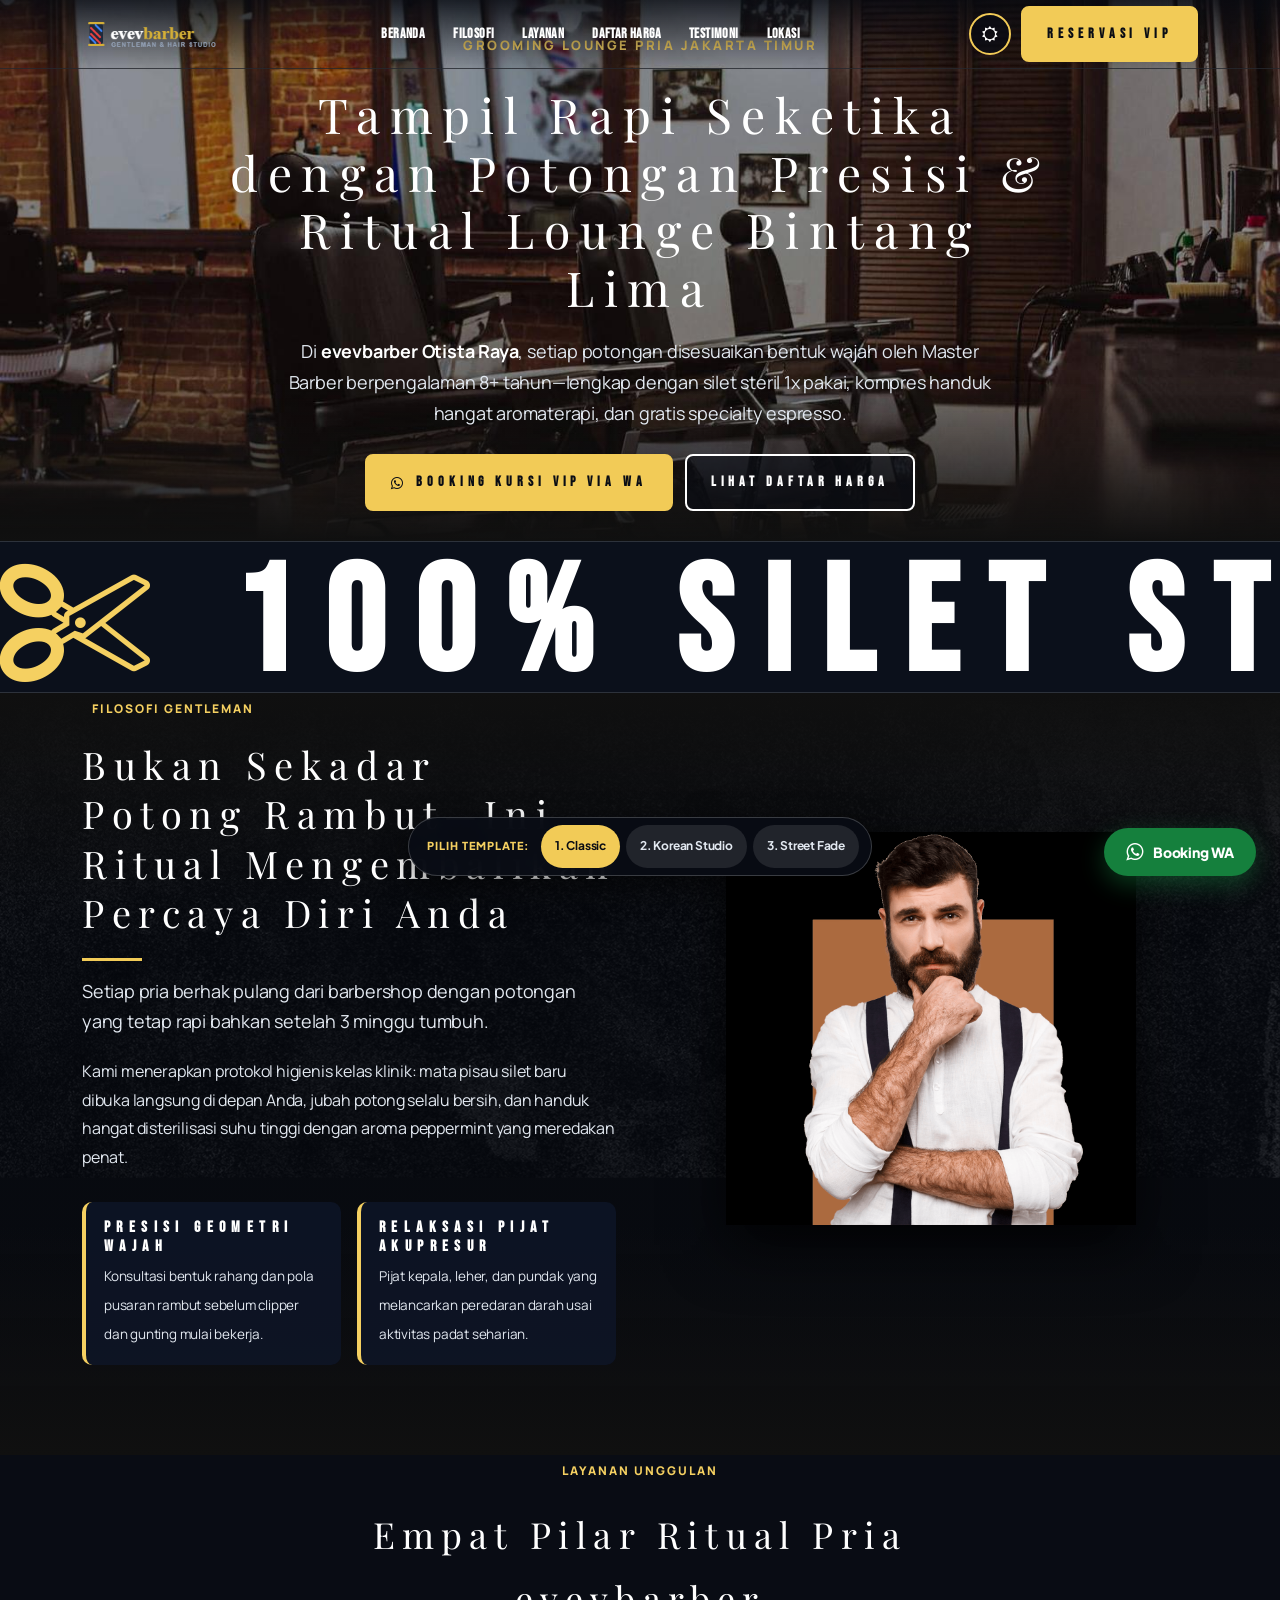
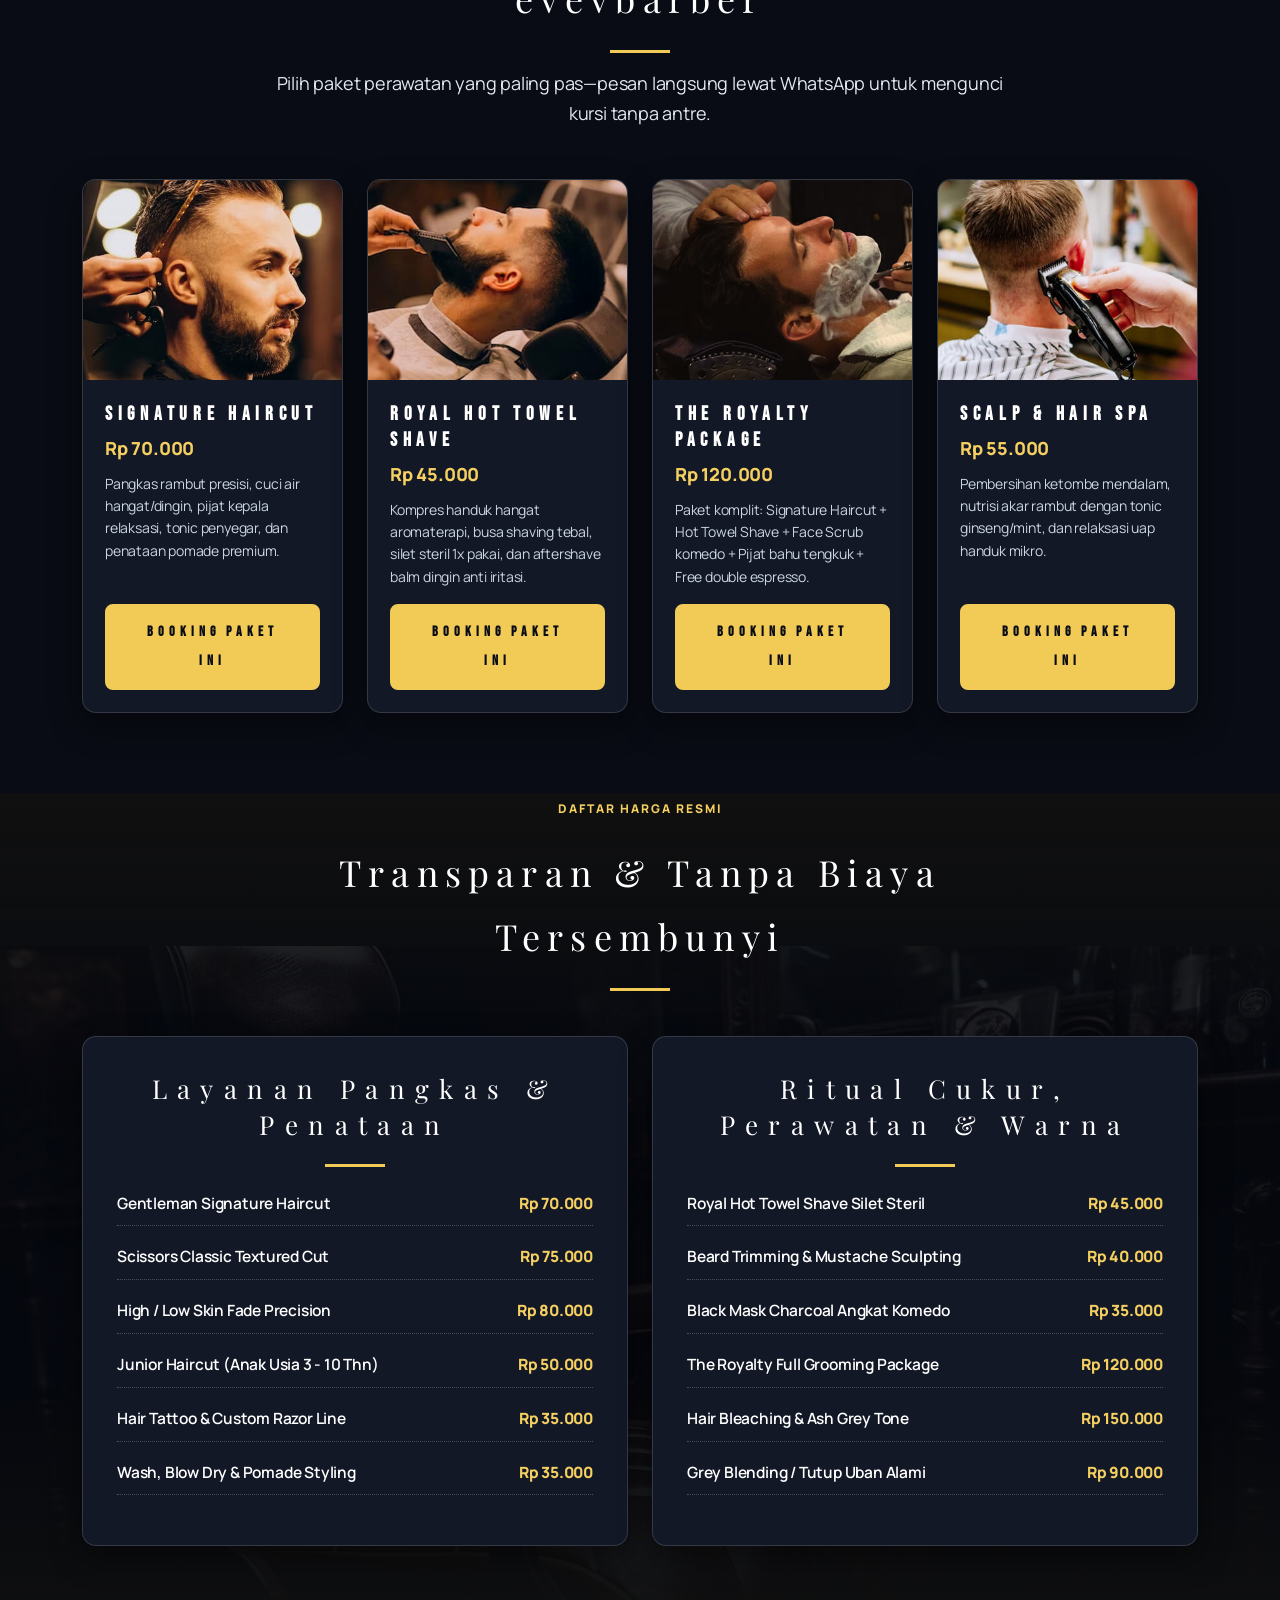
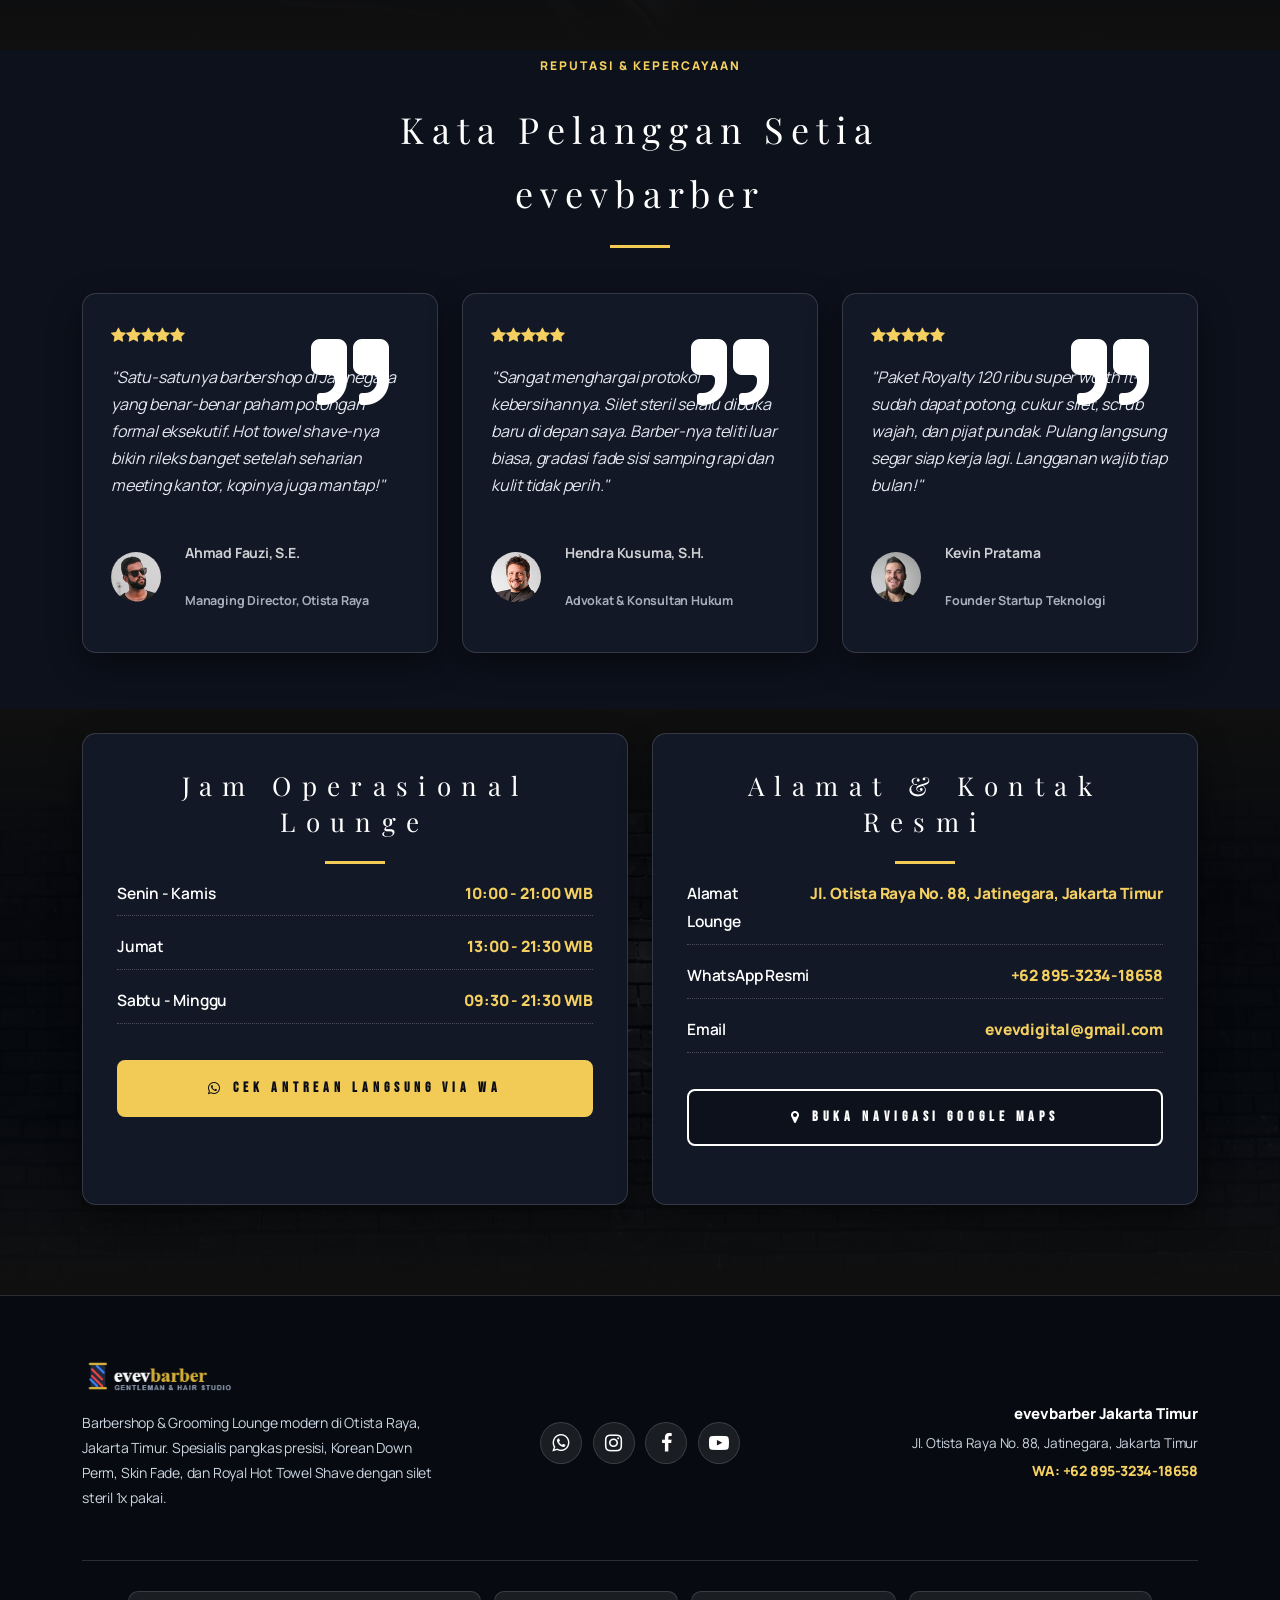
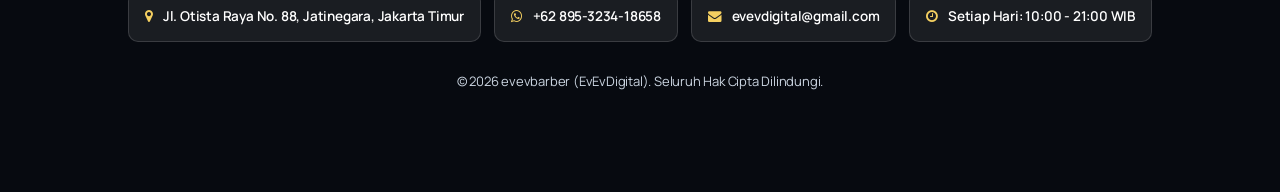
<file: index.html>
<!DOCTYPE html>
<html lang="id" data-theme="dark">

<head>
    <meta charset="utf-8">
    <title>evevbarber — Classic Gentleman Barbershop &amp; Grooming Lounge Jakarta Timur</title>
    <link rel="icon" href="images/icon.png" type="image/png" sizes="16x16">
    <meta content="width=device-width, initial-scale=1.0" name="viewport">
    <meta content="Barbershop &amp; Grooming Lounge pria di Otista Raya, Jakarta Timur. Pangkas presisi, cukur silet steril 1x pakai, hot towel aromaterapi, dan gratis espresso." name="description">
    <meta content="barbershop jakarta timur, potong rambut pria otista, grooming lounge jatinegara, hot towel shave, fade haircut" name="keywords">
    <meta content="EvEvDigital" name="author">

    <!-- Anti-FOUC Theme Init -->
    <script>
        (function(){try{var t=localStorage.getItem('evevdigital_evevbarber_theme')||'dark';document.documentElement.setAttribute('data-theme',t);}catch(e){}})();
    </script>

    <!-- CSS Files -->
    <link href="css/bootstrap.min.css" rel="stylesheet" type="text/css" id="bootstrap">
    <link href="css/mdb.min.css" rel="stylesheet" type="text/css">
    <link href="css/plugins.css" rel="stylesheet" type="text/css">
    <link href="css/style.css" rel="stylesheet" type="text/css">
    <link href="css/coloring.css" rel="stylesheet" type="text/css">
    <link href="css/theme-toggle.css" rel="stylesheet" type="text/css">
    <link href="css/responsive.css" rel="stylesheet" type="text/css">

    <!-- Fonts -->
    <link rel="preconnect" href="https://fonts.googleapis.com">
    <link rel="preconnect" href="https://fonts.gstatic.com" crossorigin>
    <link href="https://fonts.googleapis.com/css2?family=Plus+Jakarta+Sans:wght@400;500;600;700;800&family=Playfair+Display:ital,wght@0,600;0,700;1,600&family=Oswald:wght@500;600;700&display=swap" rel="stylesheet">
</head>

<body class="dark-scheme theme-classic">
<div id="wrapper">

    <!-- Header Begin -->
    <header class="transparent">
        <div class="container">
            <div class="row">
                <div class="col-md-12">
                    <div class="de-flex sm-pt10">
                        <div class="de-flex-col">
                            <div id="logo">
                                <a href="template-1.html">
                                    <img class="logo-main" src="images/logo.png" alt="Logo evevbarber" style="max-height: 38px;">
                                    <img class="logo-mobile" src="images/logo-mobile.png" alt="Logo evevbarber" style="max-height: 34px;">
                                </a>
                            </div>
                        </div>

                        <div class="de-flex-col header-col-mid">
                            <ul id="mainmenu">
                                <li><a href="#hero">Beranda</a></li>
                                <li><a href="#about">Filosofi</a></li>
                                <li><a href="#services">Layanan</a></li>
                                <li><a href="#pricing">Daftar Harga</a></li>
                                <li><a href="#testimonials">Testimoni</a></li>
                                <li><a href="#location">Lokasi</a></li>
                            </ul>
                        </div>

                        <div class="de-flex-col">
                            <div class="menu_side_area">
                                <button id="theme-toggle" class="theme-toggle-btn" type="button" title="Ganti Mode Gelap/Terang" aria-label="Ganti Mode Gelap/Terang">
                                    <i class="fa fa-sun-o" aria-hidden="true"></i>
                                </button>
                                <a href="https://wa.me/62895323418658" data-wa-text="Halo evevbarber, saya ingin booking kursi VIP di Classic Lounge." class="btn-main header-cta-desktop">Reservasi VIP</a>
                                <span id="menu-btn"></span>
                            </div>
                        </div>
                    </div>
                </div>
            </div>
        </div>
    </header>
    <!-- Header Close -->

    <div class="no-bottom no-top" id="content">
        <div id="top"></div>

        <!-- Hero Section Begin -->
        <section id="hero" class="no-top no-bottom carousel slide text-light carousel-fade evev-on-dark" data-mdb-ride="carousel">
            <div class="carousel-inner">
                <div class="carousel-item active jarallax">
                    <img src="images/background/4.jpg" class="jarallax-img" alt="Interior evevbarber Classic Lounge Jakarta Timur" fetchpriority="high" decoding="async">
                    <div class="container relative z1000">
                        <div class="row align-items-center justify-content-center text-center">
                            <div class="col-lg-9">
                                <div class="spacer-single"></div>
                                <span class="p-title evev-dark-eyebrow" style="letter-spacing: 2.5px; font-weight: 800; font-size: 13px;">GROOMING LOUNGE PRIA JAKARTA TIMUR</span>
                                <div class="spacer-10"></div>
                                <h1 class="evev-hero-heading" style="font-family: 'Playfair Display', serif; font-size: 48px; line-height: 1.2;">Tampil Rapi Seketika dengan Potongan Presisi &amp; Ritual Lounge Bintang Lima</h1>
                                <p class="lead evev-hero-lead" style="max-width: 720px; margin: 16px auto 26px;">Di <strong>evevbarber Otista Raya</strong>, setiap potongan disesuaikan bentuk wajah oleh Master Barber berpengalaman 8+ tahun—lengkap dengan silet steril 1x pakai, kompres handuk hangat aromaterapi, dan gratis specialty espresso.</p>
                                <div class="evev-cta-group justify-center">
                                    <a href="https://wa.me/62895323418658" data-wa-text="Halo evevbarber, saya ingin booking kursi VIP hari ini." class="btn-main">
                                        <i class="fa fa-whatsapp" aria-hidden="true"></i> Booking Kursi VIP via WA
                                    </a>
                                    <a href="#pricing" class="btn-line">Lihat Daftar Harga</a>
                                </div>
                                <div class="spacer-single"></div>
                            </div>
                        </div>
                    </div>
                    <div class="de-gradient-edge-bottom"></div>
                </div>

                <div class="carousel-item jarallax">
                    <img src="images/background/2.jpg" class="jarallax-img" alt="Ritual Hot Towel Shave Steril evevbarber" loading="lazy" decoding="async">
                    <div class="container relative z1000">
                        <div class="row align-items-center justify-content-center text-center">
                            <div class="col-lg-9">
                                <div class="spacer-single"></div>
                                <span class="p-title evev-dark-eyebrow" style="letter-spacing: 2.5px; font-weight: 800; font-size: 13px;">STANDAR HIGIENIS TANPA KOMPROMI</span>
                                <div class="spacer-10"></div>
                                <h1 class="evev-hero-heading" style="font-family: 'Playfair Display', serif; font-size: 48px; line-height: 1.2;">Pangkas Presisi, Hot Towel Shave &amp; Relaksasi Pijat Kepala</h1>
                                <p class="lead evev-hero-lead" style="max-width: 720px; margin: 16px auto 26px;">Lelah sepulang kerja? Nikmati potongan rambut rapi tahan lama, pijat akupresur leher-pundak, dan aftershave dingin anti iritasi tanpa perlu antre lama lewat reservasi WhatsApp.</p>
                                <div class="evev-cta-group justify-center">
                                    <a href="https://wa.me/62895323418658" data-wa-text="Halo evevbarber, saya ingin konsultasi model rambut yang cocok." class="btn-main">
                                        <i class="fa fa-whatsapp" aria-hidden="true"></i> Konsultasi Barber Gratis
                                    </a>
                                    <a href="#services" class="btn-line">Jelajahi Paket Layanan</a>
                                </div>
                                <div class="spacer-single"></div>
                            </div>
                        </div>
                    </div>
                    <div class="de-gradient-edge-bottom"></div>
                </div>
            </div>
            <button class="carousel-control-prev" type="button" data-mdb-target="#hero" data-mdb-slide="prev">
                <span class="carousel-control-prev-icon" aria-hidden="true"></span>
                <span class="visually-hidden">Sebelumnya</span>
            </button>
            <button class="carousel-control-next" type="button" data-mdb-target="#hero" data-mdb-slide="next">
                <span class="carousel-control-next-icon" aria-hidden="true"></span>
                <span class="visually-hidden">Selanjutnya</span>
            </button>
        </section>
        <!-- Hero Section Close -->

        <!-- Marquee Section -->
        <section aria-label="Keunggulan Utama" class="no-top no-bottom evev-marquee-bar">
            <div class="wow fadeInRight d-flex">
                <div class="de-marquee-list wow">
                    <div class="d-item">
                        <span class="d-item-txt"><i class="fa fa-scissors id-color"></i> 100% SILET STERIL 1X PAKAI</span>
                        <span class="d-item-display"><i class="d-item-dot"></i></span>
                        <span class="d-item-txt"><i class="fa fa-star id-color"></i> MASTER BARBER 8+ TAHUN</span>
                        <span class="d-item-display"><i class="d-item-dot"></i></span>
                        <span class="d-item-txt"><i class="fa fa-coffee id-color"></i> GRATIS SPECIALTY ESPRESSO</span>
                        <span class="d-item-display"><i class="d-item-dot"></i></span>
                        <span class="d-item-txt"><i class="fa fa-certificate id-color"></i> HOT TOWEL AROMATERAPI</span>
                        <span class="d-item-display"><i class="d-item-dot"></i></span>
                        <span class="d-item-txt"><i class="fa fa-check id-color"></i> LOUNGE AC DINGIN &amp; PARKIR MUDAH</span>
                        <span class="d-item-display"><i class="d-item-dot"></i></span>
                        <span class="d-item-txt"><i class="fa fa-trophy id-color"></i> PREMIUM POMADE STYLING</span>
                        <span class="d-item-display"><i class="d-item-dot"></i></span>
                    </div>
                </div>
            </div>
        </section>

        <!-- About / Philosophy Section -->
        <section id="about" class="no-top jarallax evev-on-dark" style="padding: 90px 0;">
            <div class="de-gradient-edge-top"></div>
            <img src="images/background/7.jpg" class="jarallax-img" alt="Suasana Executive Lounge evevbarber" loading="lazy" decoding="async">
            <div class="container relative z1000">
                <div class="row gx-5 align-items-center">
                    <div class="col-lg-6">
                        <span class="p-title evev-dark-eyebrow" style="font-weight: 800; letter-spacing: 2px;">FILOSOFI GENTLEMAN</span>
                        <h2 class="evev-dark-title" style="font-family: 'Playfair Display', serif; font-size: 38px; line-height: 1.3;">Bukan Sekadar Potong Rambut—Ini Ritual Mengembalikan Percaya Diri Anda</h2>
                        <div class="de-separator" style="margin-left: 0;"></div>
                        <p class="lead evev-dark-text">Setiap pria berhak pulang dari barbershop dengan potongan yang tetap rapi bahkan setelah 3 minggu tumbuh.</p>
                        <p class="evev-dark-text">Kami menerapkan protokol higienis kelas klinik: mata pisau silet baru dibuka langsung di depan Anda, jubah potong selalu bersih, dan handuk hangat disterilisasi suhu tinggi dengan aroma peppermint yang meredakan penat.</p>
                        <div class="spacer-10"></div>
                        <div class="row g-3 evev-bento-grid">
                            <div class="col-sm-6">
                                <div class="evev-sub-box-dark">
                                    <h5 class="evev-dark-title" style="margin-bottom: 6px; font-weight: 700;">Presisi Geometri Wajah</h5>
                                    <p class="evev-dark-text" style="font-size: 13.5px; margin: 0;">Konsultasi bentuk rahang dan pola pusaran rambut sebelum clipper dan gunting mulai bekerja.</p>
                                </div>
                            </div>
                            <div class="col-sm-6">
                                <div class="evev-sub-box-dark">
                                    <h5 class="evev-dark-title" style="margin-bottom: 6px; font-weight: 700;">Relaksasi Pijat Akupresur</h5>
                                    <p class="evev-dark-text" style="font-size: 13.5px; margin: 0;">Pijat kepala, leher, dan pundak yang melancarkan peredaran darah usai aktivitas padat seharian.</p>
                                </div>
                            </div>
                        </div>
                    </div>
                    <div class="col-lg-6 text-center mt-4 mt-lg-0">
                        <div class="de-box-a">
                            <div class="d-image">
                                <img src="images/misc/man.png" alt="Model Potongan Gentleman evevbarber" loading="lazy" decoding="async" style="max-height: 500px; width: auto; max-width: 100%; filter: drop-shadow(0 20px 30px rgba(0,0,0,0.8));">
                            </div>
                        </div>
                    </div>
                </div>
            </div>
            <div class="de-gradient-edge-bottom"></div>
        </section>

        <!-- Core Services Bento-Grid -->
        <section id="services" class="no-top evev-section-surface" style="padding: 80px 0;">
            <div class="container">
                <div class="row">
                    <div class="col-lg-8 offset-lg-2 text-center">
                        <span class="p-title evev-accent" style="font-weight: 800; letter-spacing: 2px;">LAYANAN UNGGULAN</span>
                        <h2 style="font-family: 'Playfair Display', serif; font-size: 36px;">Empat Pilar Ritual Pria evevbarber</h2>
                        <div class="de-separator"></div>
                        <p class="lead">Pilih paket perawatan yang paling pas—pesan langsung lewat WhatsApp untuk mengunci kursi tanpa antre.</p>
                        <div class="spacer-single"></div>
                    </div>
                </div>

                <div class="row g-4 evev-bento-grid">
                    <div class="col-lg-3 col-md-6">
                        <div class="evev-card evev-service-card">
                            <img src="images/services/1.jpg" class="img-fluid" alt="Gentleman Signature Haircut" loading="lazy" decoding="async" style="height: 200px; width: 100%; object-fit: cover;">
                            <div class="evev-service-body">
                                <h4 style="font-size: 19px; margin-bottom: 6px; font-weight: 700;">Signature Haircut</h4>
                                <span class="evev-accent" style="font-weight: 800; font-size: 18px; display: block; margin-bottom: 10px;">Rp 70.000</span>
                                <p class="evev-muted" style="font-size: 14px; line-height: 1.6; margin-bottom: 16px;">Pangkas rambut presisi, cuci air hangat/dingin, pijat kepala relaksasi, tonic penyegar, dan penataan pomade premium.</p>
                                <a href="https://wa.me/62895323418658" data-wa-text="Halo evevbarber, saya ingin booking Signature Haircut (Rp 70.000)." class="btn-main w-100">Booking Paket Ini</a>
                            </div>
                        </div>
                    </div>

                    <div class="col-lg-3 col-md-6">
                        <div class="evev-card evev-service-card">
                            <img src="images/services/2.jpg" class="img-fluid" alt="Royal Hot Towel Shave" loading="lazy" decoding="async" style="height: 200px; width: 100%; object-fit: cover;">
                            <div class="evev-service-body">
                                <h4 style="font-size: 19px; margin-bottom: 6px; font-weight: 700;">Royal Hot Towel Shave</h4>
                                <span class="evev-accent" style="font-weight: 800; font-size: 18px; display: block; margin-bottom: 10px;">Rp 45.000</span>
                                <p class="evev-muted" style="font-size: 14px; line-height: 1.6; margin-bottom: 16px;">Kompres handuk hangat aromaterapi, busa shaving tebal, silet steril 1x pakai, dan aftershave balm dingin anti iritasi.</p>
                                <a href="https://wa.me/62895323418658" data-wa-text="Halo evevbarber, saya ingin booking Royal Hot Towel Shave (Rp 45.000)." class="btn-main w-100">Booking Paket Ini</a>
                            </div>
                        </div>
                    </div>

                    <div class="col-lg-3 col-md-6">
                        <div class="evev-card evev-service-card">
                            <img src="images/services/3.jpg" class="img-fluid" alt="The Royalty Full Grooming Package" loading="lazy" decoding="async" style="height: 200px; width: 100%; object-fit: cover;">
                            <div class="evev-service-body">
                                <h4 style="font-size: 19px; margin-bottom: 6px; font-weight: 700;">The Royalty Package</h4>
                                <span class="evev-accent" style="font-weight: 800; font-size: 18px; display: block; margin-bottom: 10px;">Rp 120.000</span>
                                <p class="evev-muted" style="font-size: 14px; line-height: 1.6; margin-bottom: 16px;">Paket komplit: Signature Haircut + Hot Towel Shave + Face Scrub komedo + Pijat bahu tengkuk + Free double espresso.</p>
                                <a href="https://wa.me/62895323418658" data-wa-text="Halo evevbarber, saya ingin booking The Royalty Package (Rp 120.000)." class="btn-main w-100">Booking Paket Ini</a>
                            </div>
                        </div>
                    </div>

                    <div class="col-lg-3 col-md-6">
                        <div class="evev-card evev-service-card">
                            <img src="images/services/4.jpg" class="img-fluid" alt="Scalp and Hair Spa" loading="lazy" decoding="async" style="height: 200px; width: 100%; object-fit: cover;">
                            <div class="evev-service-body">
                                <h4 style="font-size: 19px; margin-bottom: 6px; font-weight: 700;">Scalp &amp; Hair Spa</h4>
                                <span class="evev-accent" style="font-weight: 800; font-size: 18px; display: block; margin-bottom: 10px;">Rp 55.000</span>
                                <p class="evev-muted" style="font-size: 14px; line-height: 1.6; margin-bottom: 16px;">Pembersihan ketombe mendalam, nutrisi akar rambut dengan tonic ginseng/mint, dan relaksasi uap handuk mikro.</p>
                                <a href="https://wa.me/62895323418658" data-wa-text="Halo evevbarber, saya ingin booking Scalp & Hair Spa (Rp 55.000)." class="btn-main w-100">Booking Paket Ini</a>
                            </div>
                        </div>
                    </div>
                </div>
            </div>
        </section>

        <!-- Pricing Table Section -->
        <section id="pricing" class="no-top jarallax evev-on-dark" style="padding: 80px 0;">
            <div class="de-gradient-edge-top"></div>
            <img src="images/background/2.jpg" class="jarallax-img" alt="Daftar Harga evevbarber" loading="lazy" decoding="async">
            <div class="container relative z1000">
                <div class="row">
                    <div class="col-lg-8 offset-lg-2 text-center">
                        <span class="p-title evev-dark-eyebrow" style="font-weight: 800; letter-spacing: 2px;">DAFTAR HARGA RESMI</span>
                        <h2 class="evev-dark-title" style="font-family: 'Playfair Display', serif; font-size: 36px;">Transparan &amp; Tanpa Biaya Tersembunyi</h2>
                        <div class="de-separator"></div>
                        <div class="spacer-single"></div>
                    </div>
                </div>

                <div class="row g-4 evev-bento-grid">
                    <div class="col-lg-6">
                        <div class="d-sch-table">
                            <h3 class="text-center evev-accent" style="font-family: 'Playfair Display', serif;">Layanan Pangkas &amp; Penataan</h3>
                            <div class="de-separator"></div>
                            <div class="sc-wrap">
                                <div class="def-list-dots">
                                    <dl><dt><span>Gentleman Signature Haircut</span></dt><dd>Rp 70.000</dd></dl>
                                    <dl><dt><span>Scissors Classic Textured Cut</span></dt><dd>Rp 75.000</dd></dl>
                                    <dl><dt><span>High / Low Skin Fade Precision</span></dt><dd>Rp 80.000</dd></dl>
                                    <dl><dt><span>Junior Haircut (Anak Usia 3 - 10 Thn)</span></dt><dd>Rp 50.000</dd></dl>
                                    <dl><dt><span>Hair Tattoo &amp; Custom Razor Line</span></dt><dd>Rp 35.000</dd></dl>
                                    <dl><dt><span>Wash, Blow Dry &amp; Pomade Styling</span></dt><dd>Rp 35.000</dd></dl>
                                </div>
                            </div>
                        </div>
                    </div>

                    <div class="col-lg-6">
                        <div class="d-sch-table">
                            <h3 class="text-center evev-accent" style="font-family: 'Playfair Display', serif;">Ritual Cukur, Perawatan &amp; Warna</h3>
                            <div class="de-separator"></div>
                            <div class="sc-wrap">
                                <div class="def-list-dots">
                                    <dl><dt><span>Royal Hot Towel Shave Silet Steril</span></dt><dd>Rp 45.000</dd></dl>
                                    <dl><dt><span>Beard Trimming &amp; Mustache Sculpting</span></dt><dd>Rp 40.000</dd></dl>
                                    <dl><dt><span>Black Mask Charcoal Angkat Komedo</span></dt><dd>Rp 35.000</dd></dl>
                                    <dl><dt><span>The Royalty Full Grooming Package</span></dt><dd>Rp 120.000</dd></dl>
                                    <dl><dt><span>Hair Bleaching &amp; Ash Grey Tone</span></dt><dd>Rp 150.000</dd></dl>
                                    <dl><dt><span>Grey Blending / Tutup Uban Alami</span></dt><dd>Rp 90.000</dd></dl>
                                </div>
                            </div>
                        </div>
                    </div>
                </div>
            </div>
            <div class="de-gradient-edge-bottom"></div>
        </section>

        <!-- Testimonials Section -->
        <section id="testimonials" class="no-top evev-section-alt" style="padding: 80px 0;">
            <div class="container">
                <div class="row">
                    <div class="col-lg-8 offset-lg-2 text-center">
                        <span class="p-title evev-accent" style="font-weight: 800; letter-spacing: 2px;">REPUTASI &amp; KEPERCAYAAN</span>
                        <h2 style="font-family: 'Playfair Display', serif; font-size: 36px;">Kata Pelanggan Setia evevbarber</h2>
                        <div class="de-separator"></div>
                        <div class="spacer-single"></div>
                    </div>
                </div>

                <div class="row g-4 evev-bento-grid">
                    <div class="col-lg-4 col-md-6">
                        <div class="de_testi" style="padding: 28px; height: 100%;">
                            <blockquote style="margin: 0; padding: 0; border: none;">
                                <div class="evev-accent" style="margin-bottom: 14px;" aria-label="Rating 5 dari 5">
                                    <i class="fa fa-star"></i><i class="fa fa-star"></i><i class="fa fa-star"></i><i class="fa fa-star"></i><i class="fa fa-star"></i>
                                </div>
                                <p class="evev-lead" style="font-style: italic; line-height: 1.7;">"Satu-satunya barbershop di Jatinegara yang benar-benar paham potongan formal eksekutif. Hot towel shave-nya bikin rileks banget setelah seharian meeting kantor, kopinya juga mantap!"</p>
                                <div class="de_testi_by" style="display: flex; align-items: center; gap: 14px; margin-top: 20px;">
                                    <img alt="Ahmad Fauzi" class="rounded-circle" src="images/people/1.jpg" loading="lazy" decoding="async" style="width: 50px; height: 50px; object-fit: cover;">
                                    <div>
                                        <span class="evev-title" style="font-weight: 700; display: block;">Ahmad Fauzi, S.E.</span>
                                        <span class="evev-muted" style="font-size: 12.5px;">Managing Director, Otista Raya</span>
                                    </div>
                                </div>
                            </blockquote>
                        </div>
                    </div>

                    <div class="col-lg-4 col-md-6">
                        <div class="de_testi" style="padding: 28px; height: 100%;">
                            <blockquote style="margin: 0; padding: 0; border: none;">
                                <div class="evev-accent" style="margin-bottom: 14px;" aria-label="Rating 5 dari 5">
                                    <i class="fa fa-star"></i><i class="fa fa-star"></i><i class="fa fa-star"></i><i class="fa fa-star"></i><i class="fa fa-star"></i>
                                </div>
                                <p class="evev-lead" style="font-style: italic; line-height: 1.7;">"Sangat menghargai protokol kebersihannya. Silet steril selalu dibuka baru di depan saya. Barber-nya teliti luar biasa, gradasi fade sisi samping rapi dan kulit tidak perih."</p>
                                <div class="de_testi_by" style="display: flex; align-items: center; gap: 14px; margin-top: 20px;">
                                    <img alt="Hendra Kusuma" class="rounded-circle" src="images/people/2.jpg" loading="lazy" decoding="async" style="width: 50px; height: 50px; object-fit: cover;">
                                    <div>
                                        <span class="evev-title" style="font-weight: 700; display: block;">Hendra Kusuma, S.H.</span>
                                        <span class="evev-muted" style="font-size: 12.5px;">Advokat &amp; Konsultan Hukum</span>
                                    </div>
                                </div>
                            </blockquote>
                        </div>
                    </div>

                    <div class="col-lg-4 col-md-6">
                        <div class="de_testi" style="padding: 28px; height: 100%;">
                            <blockquote style="margin: 0; padding: 0; border: none;">
                                <div class="evev-accent" style="margin-bottom: 14px;" aria-label="Rating 5 dari 5">
                                    <i class="fa fa-star"></i><i class="fa fa-star"></i><i class="fa fa-star"></i><i class="fa fa-star"></i><i class="fa fa-star"></i>
                                </div>
                                <p class="evev-lead" style="font-style: italic; line-height: 1.7;">"Paket Royalty 120 ribu super worth it—sudah dapat potong, cukur silet, scrub wajah, dan pijat pundak. Pulang langsung segar siap kerja lagi. Langganan wajib tiap bulan!"</p>
                                <div class="de_testi_by" style="display: flex; align-items: center; gap: 14px; margin-top: 20px;">
                                    <img alt="Kevin Pratama" class="rounded-circle" src="images/people/3.jpg" loading="lazy" decoding="async" style="width: 50px; height: 50px; object-fit: cover;">
                                    <div>
                                        <span class="evev-title" style="font-weight: 700; display: block;">Kevin Pratama</span>
                                        <span class="evev-muted" style="font-size: 12.5px;">Founder Startup Teknologi</span>
                                    </div>
                                </div>
                            </blockquote>
                        </div>
                    </div>
                </div>
            </div>
        </section>

        <!-- Hours & Location Section -->
        <section id="location" class="jarallax no-top evev-on-dark" style="padding: 90px 0;">
            <div class="de-gradient-edge-top"></div>
            <img src="images/background/1.jpg" class="jarallax-img" alt="Lokasi evevbarber Otista Raya" loading="lazy" decoding="async">
            <div class="container relative z1000">
                <div class="row g-4 evev-bento-grid">
                    <div class="col-lg-6">
                        <div class="d-sch-table h-100">
                            <h3 class="text-center evev-accent" style="font-family: 'Playfair Display', serif;">Jam Operasional Lounge</h3>
                            <div class="de-separator"></div>
                            <div class="evev-info-row">
                                <span class="evev-info-label">Senin - Kamis</span>
                                <span class="evev-info-value">10:00 - 21:00 WIB</span>
                            </div>
                            <div class="evev-info-row">
                                <span class="evev-info-label">Jumat</span>
                                <span class="evev-info-value">13:00 - 21:30 WIB</span>
                            </div>
                            <div class="evev-info-row" style="border-bottom: none;">
                                <span class="evev-info-label">Sabtu - Minggu</span>
                                <span class="evev-info-value">09:30 - 21:30 WIB</span>
                            </div>
                            <div class="spacer-20"></div>
                            <a href="https://wa.me/62895323418658" data-wa-text="Halo evevbarber, saya ingin cek antrean kursi hari ini." class="btn-main w-100">
                                <i class="fa fa-whatsapp" aria-hidden="true"></i> Cek Antrean Langsung via WA
                            </a>
                        </div>
                    </div>

                    <div class="col-lg-6">
                        <div class="d-sch-table h-100">
                            <h3 class="text-center evev-accent" style="font-family: 'Playfair Display', serif;">Alamat &amp; Kontak Resmi</h3>
                            <div class="de-separator"></div>
                            <div class="evev-info-row">
                                <span class="evev-info-label">Alamat Lounge</span>
                                <span class="evev-info-value evev-info-value-wrap" data-config="alamat">Jl. Otista Raya No. 88, Jatinegara, Jakarta Timur</span>
                            </div>
                            <div class="evev-info-row">
                                <span class="evev-info-label">WhatsApp Resmi</span>
                                <span class="evev-info-value" data-config="telepon">+62 895-3234-18658</span>
                            </div>
                            <div class="evev-info-row" style="border-bottom: none;">
                                <span class="evev-info-label">Email</span>
                                <span class="evev-info-value" data-config="email">evevdigital@gmail.com</span>
                            </div>
                            <div class="spacer-20"></div>
                            <a href="https://maps.google.com/?q=Jl.+Otista+Raya+No.+88+Jatinegara+Jakarta+Timur" data-maps-link target="_blank" rel="noopener noreferrer" class="btn-line w-100">
                                <i class="fa fa-map-marker" aria-hidden="true"></i> Buka Navigasi Google Maps
                            </a>
                        </div>
                    </div>
                </div>
            </div>
            <div class="de-gradient-edge-bottom"></div>
        </section>
    </div>

    <!-- Footer Begin -->
    <footer class="evev-footer">
        <div class="container">
            <div class="row g-4 align-items-center">
                <div class="col-lg-4 text-lg-start text-center">
                    <img src="images/logo.png" class="logo-footer" alt="Logo evevbarber" loading="lazy" style="max-height: 40px;">
                    <p class="evev-muted" style="font-size: 14px; margin-top: 14px;" data-config="deskripsi">Barbershop &amp; Grooming Lounge modern di Otista Raya, Jakarta Timur untuk potongan presisi dan relaksasi pria berkelas.</p>
                </div>
                <div class="col-lg-4 text-center">
                    <div class="evev-social-icons">
                        <a href="https://wa.me/62895323418658" aria-label="WhatsApp evevbarber"><i class="fa fa-whatsapp fa-lg"></i></a>
                        <a href="https://instagram.com" target="_blank" rel="noopener noreferrer" aria-label="Instagram evevbarber"><i class="fa fa-instagram fa-lg"></i></a>
                        <a href="https://facebook.com" target="_blank" rel="noopener noreferrer" aria-label="Facebook evevbarber"><i class="fa fa-facebook fa-lg"></i></a>
                        <a href="https://youtube.com" target="_blank" rel="noopener noreferrer" aria-label="YouTube evevbarber"><i class="fa fa-youtube-play fa-lg"></i></a>
                    </div>
                </div>
                <div class="col-lg-4 text-lg-end text-center">
                    <span class="evev-title" style="font-size: 15px; font-weight: 800; display: block;">evevbarber Jakarta Timur</span>
                    <span class="evev-muted" style="font-size: 13.5px; display: block;" data-config="alamat">Jl. Otista Raya No. 88, Jatinegara, Jakarta Timur</span>
                    <span class="evev-accent" style="font-size: 14px; font-weight: 800;">WA: <span data-config="telepon">+62 895-3234-18658</span></span>
                </div>
            </div>

            <div class="footer-credential-box text-center">
                <div class="credential-pill">
                    <i class="fa fa-map-marker evev-accent"></i>
                    <span data-config="alamat">Jl. Otista Raya No. 88, Jatinegara, Jakarta Timur</span>
                </div>
                <div class="credential-pill">
                    <i class="fa fa-whatsapp evev-accent"></i>
                    <span data-config="telepon">+62 895-3234-18658</span>
                </div>
                <div class="credential-pill">
                    <i class="fa fa-envelope evev-accent"></i>
                    <span data-config="email">evevdigital@gmail.com</span>
                </div>
                <div class="credential-pill">
                    <i class="fa fa-clock-o evev-accent"></i>
                    <span data-config="jamBukaText">Setiap Hari: 10:00 - 21:00 WIB</span>
                </div>
                <div class="evev-muted" style="margin-top: 20px; font-size: 13px;">
                    &copy; 2026 <span data-config="nama">evevbarber</span> (EvEvDigital). Seluruh Hak Cipta Dilindungi.
                </div>
            </div>
        </div>
    </footer>
    <!-- Footer Close -->

</div>

<!-- Scripts -->
<script src="js/plugins.js"></script>
<script src="js/designesia.js"></script>
<script src="js/custom-marquee.js"></script>
<script src="js/profil-usaha.js"></script>
<script src="js/theme-toggle.js"></script>

<!-- Floating Template Switcher Bar -->
<div id="evev-template-switcher" role="navigation" aria-label="Pilih Template">
    <span class="switcher-label">PILIH TEMPLATE:</span>
    <a href="template-1.html" class="switcher-pill active">1. Classic</a>
    <a href="template-2.html" class="switcher-pill">2. Korean Studio</a>
    <a href="template-3.html" class="switcher-pill">3. Street Fade</a>
</div>

<!-- Floating WhatsApp Button -->
<a href="https://wa.me/62895323418658" data-wa-text="Halo evevbarber, saya ingin booking antrean potong rambut hari ini." class="evev-wa-float" aria-label="Booking Antrean via WhatsApp">
    <i class="fa fa-whatsapp" aria-hidden="true"></i>
    <span>Booking WA</span>
</a>

</body>
</html>
</file>
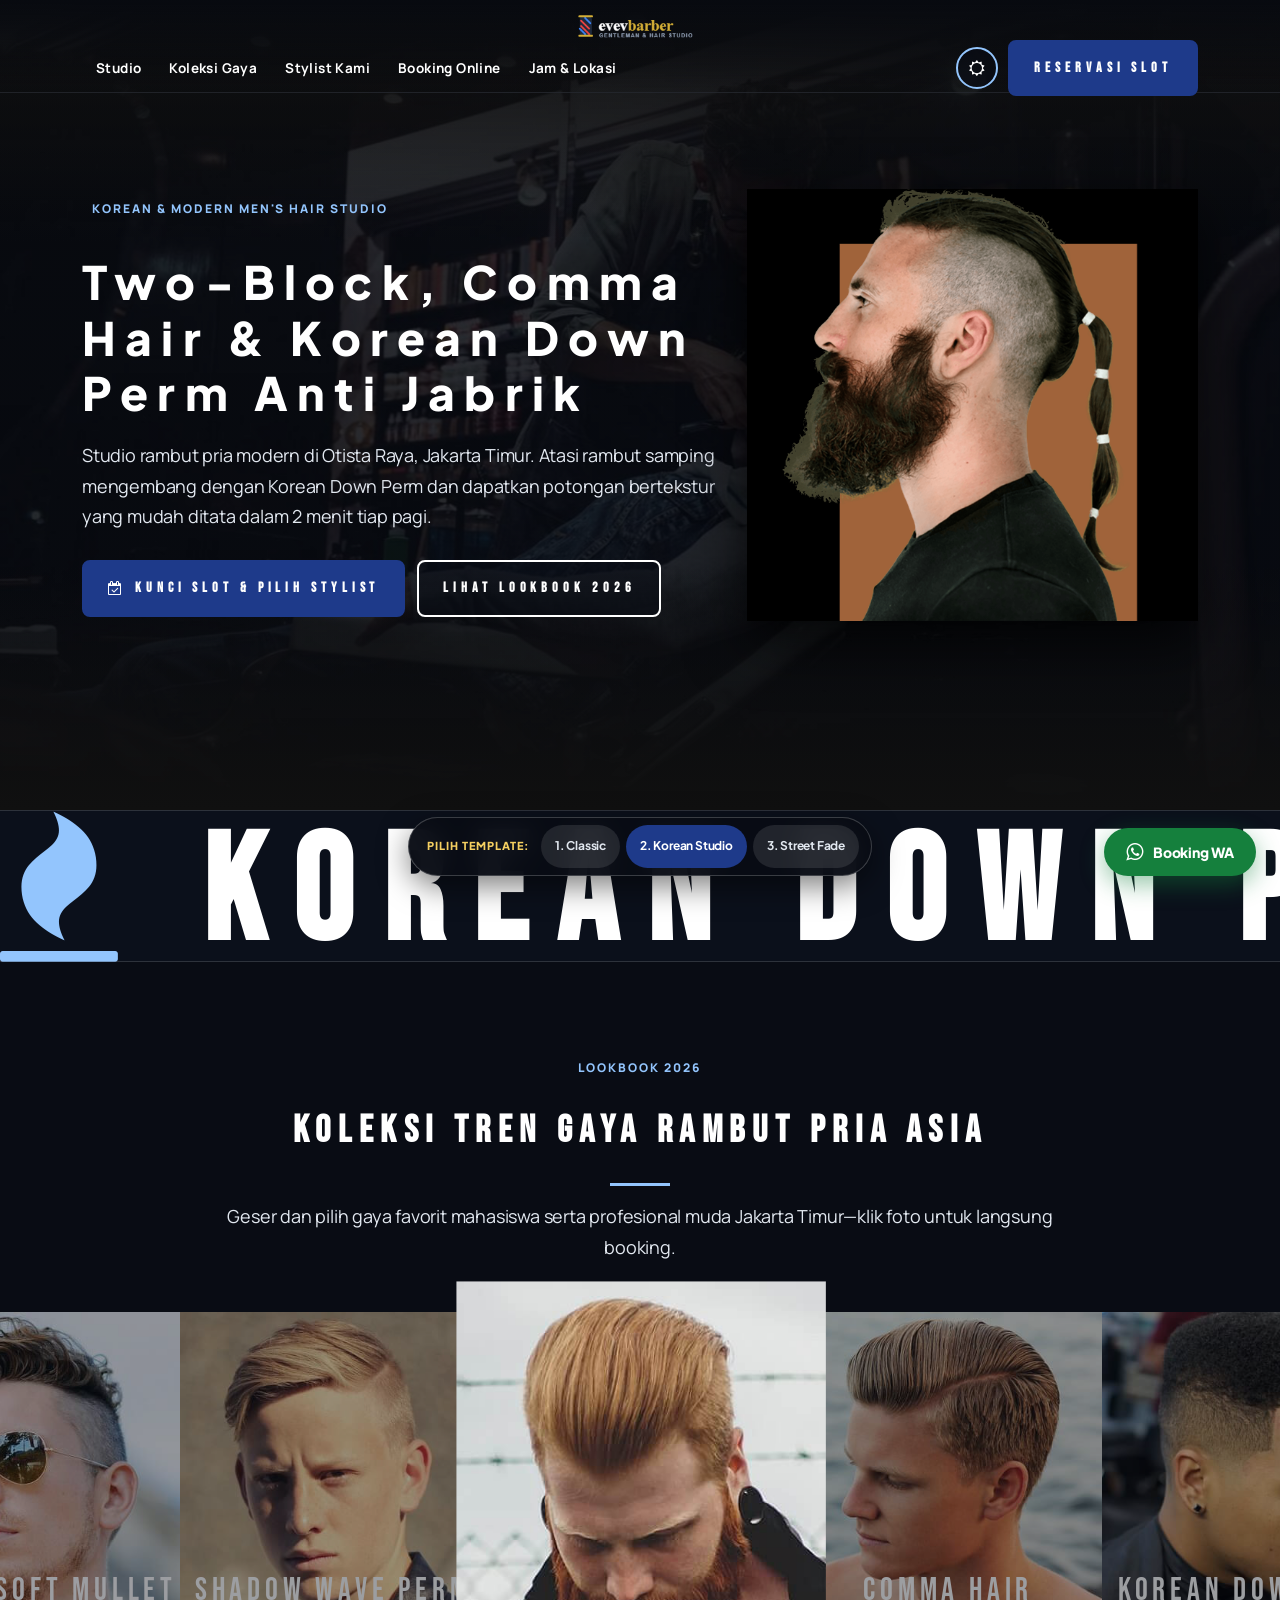
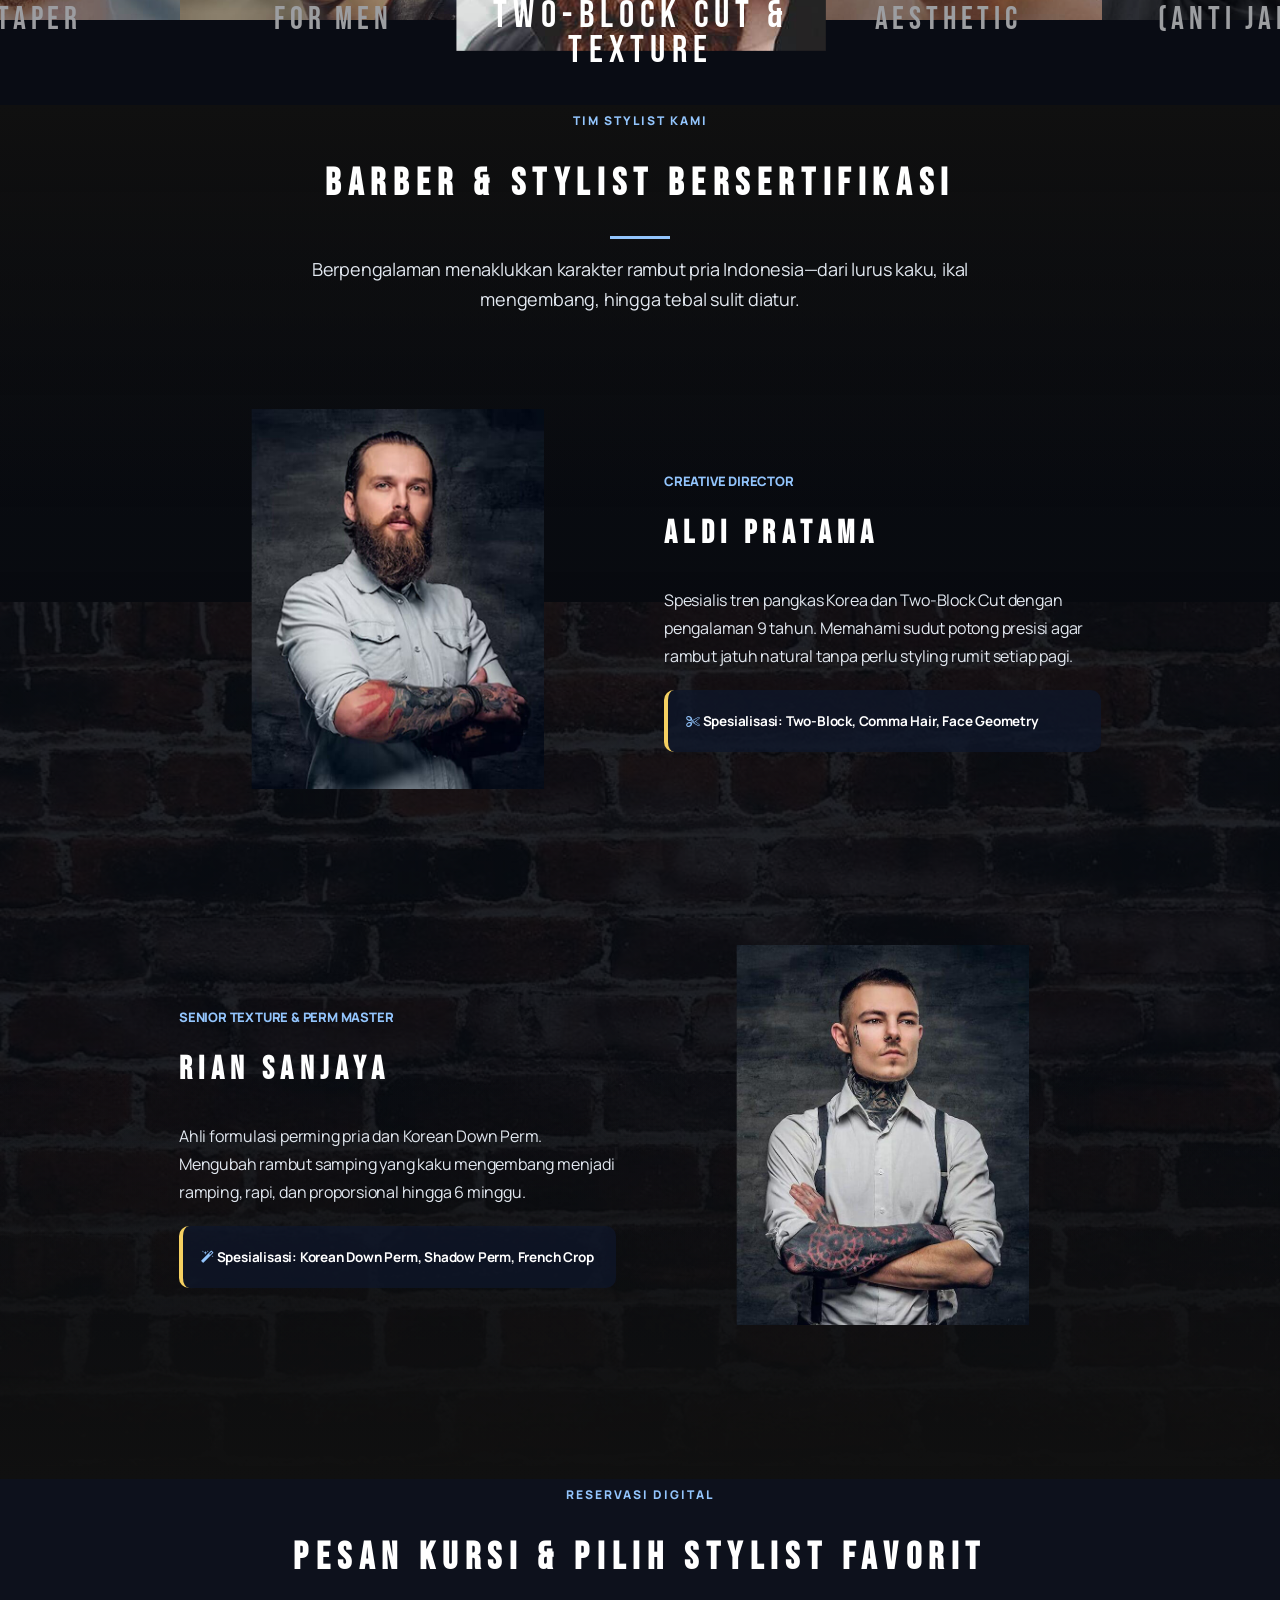
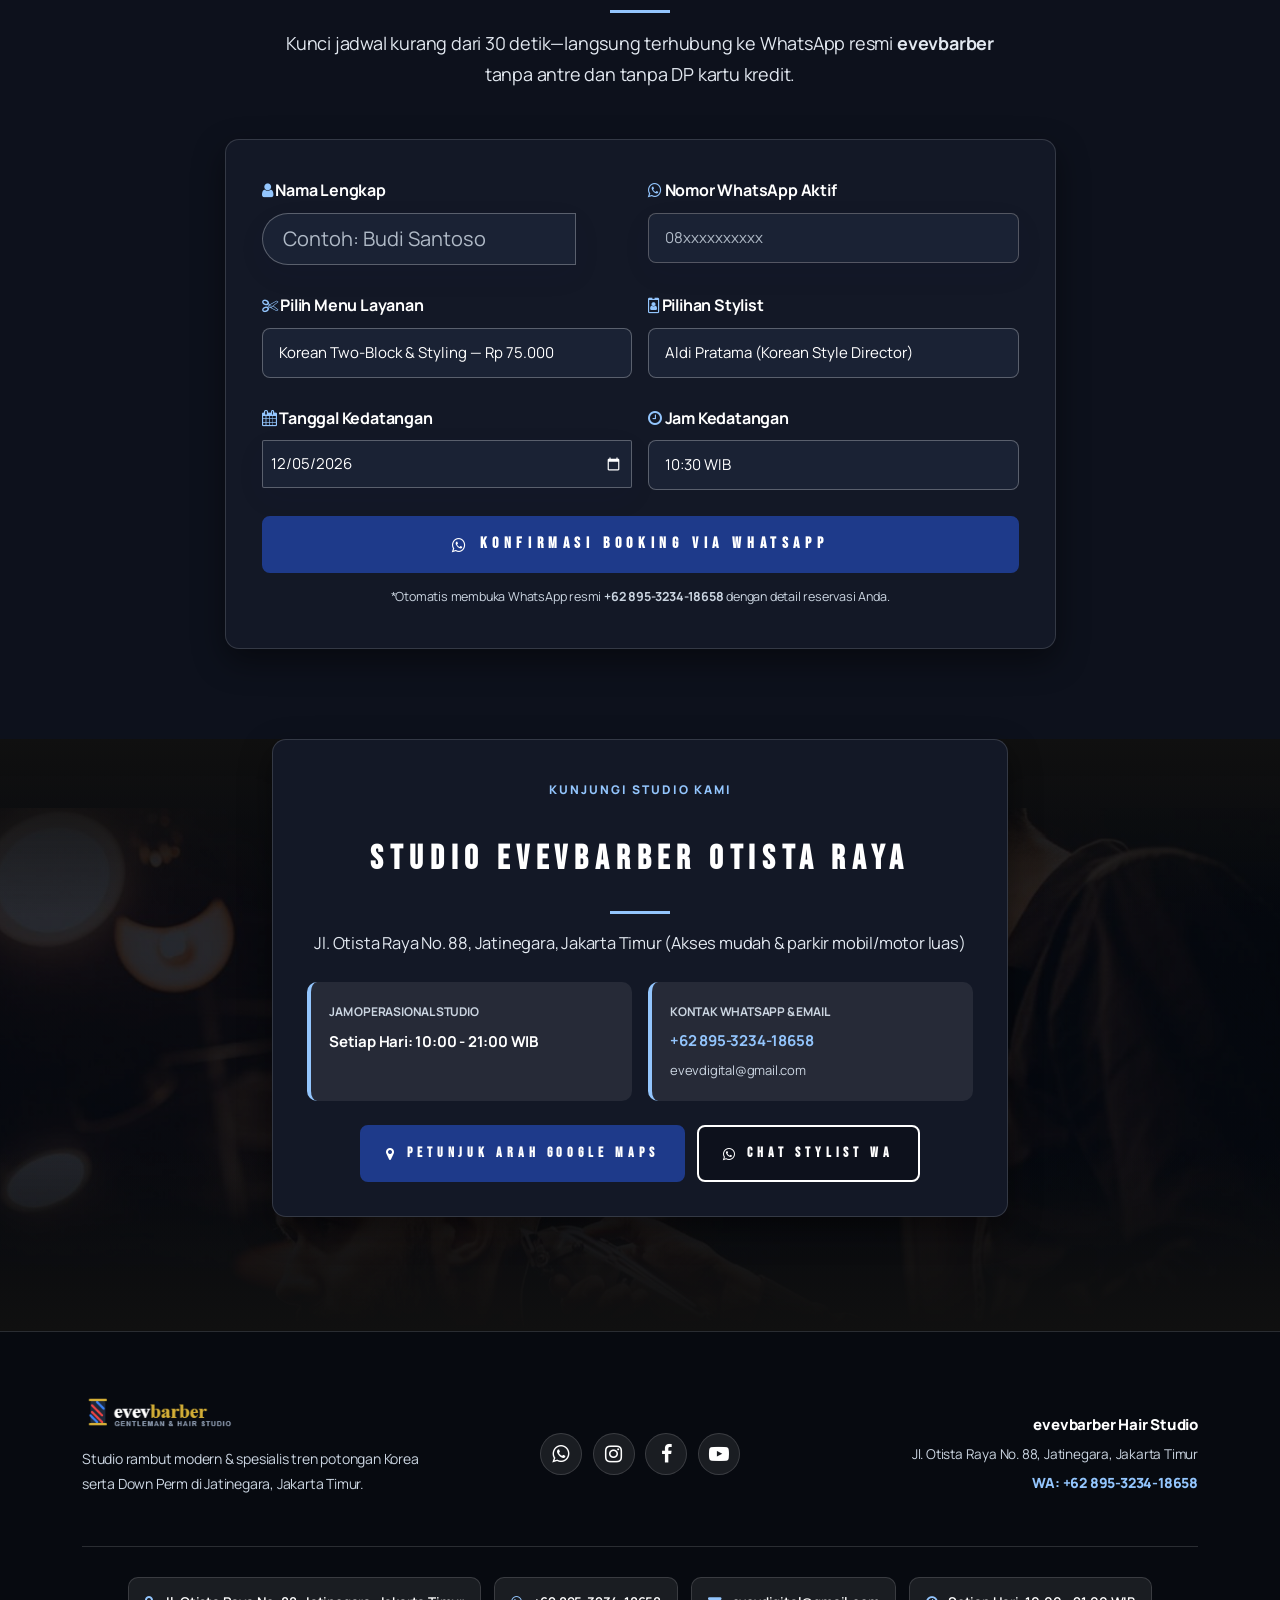
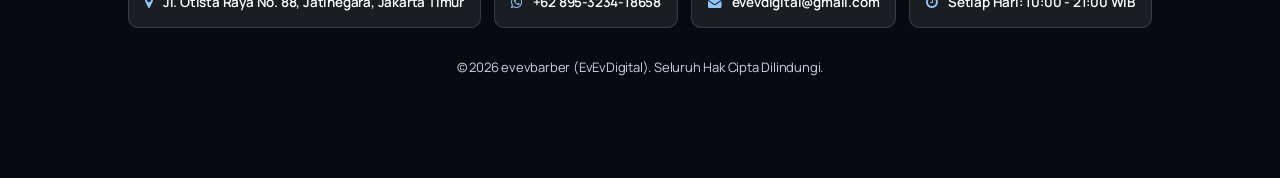
<file: template-2.html>
<!DOCTYPE html>
<html lang="id" data-theme="dark">

<head>
    <meta charset="utf-8">
    <title>evevbarber — Modern Minimalist &amp; Korean Hair Studio Jakarta Timur</title>
    <link rel="icon" href="images/icon.png" type="image/png" sizes="16x16">
    <meta content="width=device-width, initial-scale=1.0" name="viewport">
    <meta content="Korean Men's Hair Studio di Otista Raya, Jakarta Timur. Spesialis Two-Block, Comma Hair, Korean Down Perm anti jabrik, dan Ash Grey Hair Coloring." name="description">
    <meta content="korean barbershop jakarta timur, down perm pria jatinegara, two block cut, comma hair, studio rambut pria otista" name="keywords">
    <meta content="EvEvDigital" name="author">

    <!-- Anti-FOUC Theme Init -->
    <script>
        (function(){try{var t=localStorage.getItem('evevdigital_evevbarber_theme')||'dark';document.documentElement.setAttribute('data-theme',t);}catch(e){}})();
    </script>

    <!-- CSS Files -->
    <link href="css/bootstrap.min.css" rel="stylesheet" type="text/css" id="bootstrap">
    <link href="css/mdb.min.css" rel="stylesheet" type="text/css">
    <link href="css/plugins.css" rel="stylesheet" type="text/css">
    <link href="css/style.css" rel="stylesheet" type="text/css">
    <link href="css/coloring.css" rel="stylesheet" type="text/css">
    <link href="css/theme-toggle.css" rel="stylesheet" type="text/css">
    <link href="css/responsive.css" rel="stylesheet" type="text/css">

    <!-- Fonts -->
    <link rel="preconnect" href="https://fonts.googleapis.com">
    <link rel="preconnect" href="https://fonts.gstatic.com" crossorigin>
    <link href="https://fonts.googleapis.com/css2?family=Plus+Jakarta+Sans:wght@400;500;600;700;800&family=Playfair+Display:ital,wght@0,600;0,700;1,600&family=Oswald:wght@500;600;700&display=swap" rel="stylesheet">
</head>

<body class="dark-scheme theme-korean">
<div id="wrapper">

    <!-- Header Begin -->
    <header class="header-center transparent">
        <div class="container">
            <div class="row">
                <div class="col-md-12">
                    <div id="logo-center">
                        <a href="template-2.html">
                            <img class="logo-main" src="images/logo.png" alt="Logo evevbarber Studio" style="max-height: 36px;">
                            <img class="logo-mobile" src="images/logo-mobile.png" alt="Logo evevbarber Studio" style="max-height: 32px;">
                        </a>
                    </div>
                    <div class="de-flex sm-pt10">
                        <div class="de-flex-col">
                            <ul id="mainmenu" class="s2">
                                <li><a href="#hero">Studio</a></li>
                                <li><a href="#trending">Koleksi Gaya</a></li>
                                <li><a href="#team">Stylist Kami</a></li>
                                <li><a href="#booking">Booking Online</a></li>
                                <li><a href="#location">Jam &amp; Lokasi</a></li>
                            </ul>
                        </div>
                        <div class="de-flex-col">
                            <div class="menu_side_area">
                                <button id="theme-toggle" class="theme-toggle-btn" type="button" title="Ganti Mode Gelap/Terang" aria-label="Ganti Mode Gelap/Terang">
                                    <i class="fa fa-sun-o" aria-hidden="true"></i>
                                </button>
                                <a href="#booking" class="btn-main header-cta-desktop">Reservasi Slot</a>
                                <span id="menu-btn"></span>
                            </div>
                        </div>
                    </div>
                </div>
            </div>
        </div>
    </header>
    <!-- Header Close -->

    <div class="no-bottom no-top" id="content">
        <div id="top"></div>

        <!-- Studio Hero Section -->
        <section id="hero" class="jarallax no-top no-bottom v-center evev-on-dark" style="min-height: 90vh; display: flex; align-items: center;">
            <div class="de-gradient-edge-top"></div>
            <img src="images/background/3.jpg" class="jarallax-img" alt="Korean Men Hair Studio evevbarber" fetchpriority="high" decoding="async">
            <div class="container relative z1000">
                <div class="row align-items-center">
                    <div class="col-lg-7">
                        <div class="spacer-single"></div>
                        <span class="p-title evev-dark-eyebrow" style="font-weight: 800; letter-spacing: 2px; text-transform: uppercase;">KOREAN &amp; MODERN MEN'S HAIR STUDIO</span>
                        <h1 class="evev-hero-heading" style="font-family: 'Plus Jakarta Sans', sans-serif; font-size: 46px; font-weight: 800; line-height: 1.2; margin-top: 14px;">Two-Block, Comma Hair &amp; Korean Down Perm Anti Jabrik</h1>
                        <p class="lead evev-hero-lead" style="margin: 16px 0 28px;">Studio rambut pria modern di Otista Raya, Jakarta Timur. Atasi rambut samping mengembang dengan Korean Down Perm dan dapatkan potongan bertekstur yang mudah ditata dalam 2 menit tiap pagi.</p>
                        <div class="evev-cta-group">
                            <a href="#booking" class="btn-main">
                                <i class="fa fa-calendar-check-o" aria-hidden="true"></i> Kunci Slot &amp; Pilih Stylist
                            </a>
                            <a href="#trending" class="btn-line">Lihat Lookbook 2026</a>
                        </div>
                        <div class="spacer-single"></div>
                    </div>
                    <div class="col-lg-5 text-center mt-4 mt-lg-0">
                        <img src="images/misc/man-2.png" alt="Model Potongan Korean Hair Studio" fetchpriority="high" decoding="async" style="max-height: 520px; width: auto; max-width: 100%; filter: drop-shadow(0 20px 30px rgba(0,0,0,0.8));">
                    </div>
                </div>
            </div>
            <div class="de-gradient-edge-bottom"></div>
        </section>

        <!-- Marquee Section -->
        <section aria-label="Spesialisasi Studio" class="no-top no-bottom evev-marquee-bar">
            <div class="wow fadeInRight d-flex">
                <div class="de-marquee-list wow">
                    <div class="d-item">
                        <span class="d-item-txt"><i class="fa fa-fire id-color"></i> KOREAN DOWN PERM SPECIALIST</span>
                        <span class="d-item-display"><i class="d-item-dot"></i></span>
                        <span class="d-item-txt"><i class="fa fa-check id-color"></i> TWO-BLOCK TEXTURED CUT</span>
                        <span class="d-item-display"><i class="d-item-dot"></i></span>
                        <span class="d-item-txt"><i class="fa fa-star id-color"></i> COMMA HAIR &amp; CURTAIN BANGS</span>
                        <span class="d-item-display"><i class="d-item-dot"></i></span>
                        <span class="d-item-txt"><i class="fa fa-tint id-color"></i> ASH GREY &amp; ICE BLONDE COLORING</span>
                        <span class="d-item-display"><i class="d-item-dot"></i></span>
                        <span class="d-item-txt"><i class="fa fa-scissors id-color"></i> FRENCH TEXTURED CROP</span>
                        <span class="d-item-display"><i class="d-item-dot"></i></span>
                    </div>
                </div>
            </div>
        </section>

        <!-- Section Trending Styles Carousel -->
        <section id="trending" class="pt80 evev-section-surface" style="padding: 90px 0;">
            <div class="container-fluid">
                <div class="row">
                    <div class="col-lg-8 offset-lg-2 text-center">
                        <span class="p-title evev-accent" style="font-weight: 800; letter-spacing: 2px;">LOOKBOOK 2026</span>
                        <h2 style="font-size: 38px; font-weight: 800;">Koleksi Tren Gaya Rambut Pria Asia</h2>
                        <div class="de-separator"></div>
                        <p class="lead">Geser dan pilih gaya favorit mahasiswa serta profesional muda Jakarta Timur—klik foto untuk langsung booking.</p>
                        <div class="spacer-single"></div>
                    </div>
                </div>
                <div class="row">
                    <div class="col-lg-12">
                        <div class="d-carousel">
                            <div id="item-carousel-big" class="owl-carousel no-hide owl-center">
                                <div class="c-item">
                                    <a href="#booking">
                                        <span class="c-item_info">
                                            <span class="c-item_title">Two-Block Cut &amp; Texture</span>
                                            <span class="c-item_wm">#01</span>
                                        </span>
                                        <div class="c-item_wrap">
                                            <img src="images/hairstyles/1.jpg" class="img-fluid" alt="Two-Block Cut & Texture" loading="lazy" decoding="async">
                                        </div>
                                    </a>
                                </div>
                                <div class="c-item">
                                    <a href="#booking">
                                        <span class="c-item_info">
                                            <span class="c-item_title">Comma Hair Aesthetic</span>
                                            <span class="c-item_wm">#02</span>
                                        </span>
                                        <div class="c-item_wrap">
                                            <img src="images/hairstyles/2.jpg" class="img-fluid" alt="Comma Hair Aesthetic" loading="lazy" decoding="async">
                                        </div>
                                    </a>
                                </div>
                                <div class="c-item">
                                    <a href="#booking">
                                        <span class="c-item_info">
                                            <span class="c-item_title">Korean Down Perm (Anti Jabrik)</span>
                                            <span class="c-item_wm">#03</span>
                                        </span>
                                        <div class="c-item_wrap">
                                            <img src="images/hairstyles/3.jpg" class="img-fluid" alt="Korean Down Perm Anti Jabrik" loading="lazy" decoding="async">
                                        </div>
                                    </a>
                                </div>
                                <div class="c-item">
                                    <a href="#booking">
                                        <span class="c-item_info">
                                            <span class="c-item_title">Textured French Crop</span>
                                            <span class="c-item_wm">#04</span>
                                        </span>
                                        <div class="c-item_wrap">
                                            <img src="images/hairstyles/4.jpg" class="img-fluid" alt="Textured French Crop" loading="lazy" decoding="async">
                                        </div>
                                    </a>
                                </div>
                                <div class="c-item">
                                    <a href="#booking">
                                        <span class="c-item_info">
                                            <span class="c-item_title">Modern Soft Mullet &amp; Taper</span>
                                            <span class="c-item_wm">#05</span>
                                        </span>
                                        <div class="c-item_wrap">
                                            <img src="images/hairstyles/5.jpg" class="img-fluid" alt="Modern Soft Mullet & Taper" loading="lazy" decoding="async">
                                        </div>
                                    </a>
                                </div>
                                <div class="c-item">
                                    <a href="#booking">
                                        <span class="c-item_info">
                                            <span class="c-item_title">Shadow Wave Perm for Men</span>
                                            <span class="c-item_wm">#06</span>
                                        </span>
                                        <div class="c-item_wrap">
                                            <img src="images/hairstyles/6.jpg" class="img-fluid" alt="Shadow Wave Perm for Men" loading="lazy" decoding="async">
                                        </div>
                                    </a>
                                </div>
                            </div>
                        </div>
                    </div>
                </div>
            </div>
        </section>

        <!-- Stylist Team Showcase -->
        <section id="team" class="no-top jarallax evev-on-dark" style="padding: 90px 0;">
            <div class="de-gradient-edge-top"></div>
            <img src="images/background/8.jpg" class="jarallax-img" alt="Tim Stylist evevbarber" loading="lazy" decoding="async">
            <div class="container relative z1000">
                <div class="row">
                    <div class="col-lg-8 offset-lg-2 text-center">
                        <span class="p-title evev-dark-eyebrow" style="font-weight: 800; letter-spacing: 2px;">TIM STYLIST KAMI</span>
                        <h2 class="evev-dark-title" style="font-size: 38px; font-weight: 800;">Barber &amp; Stylist Bersertifikasi</h2>
                        <div class="de-separator"></div>
                        <p class="lead evev-dark-text">Berpengalaman menaklukkan karakter rambut pria Indonesia—dari lurus kaku, ikal mengembang, hingga tebal sulit diatur.</p>
                        <div class="spacer-single"></div>
                    </div>
                </div>

                <div class="row gx-5 align-items-center mb-5">
                    <div class="col-lg-5 offset-lg-1 text-center">
                        <div class="de-box-a">
                            <div class="d-image">
                                <img src="images/team/1.jpg" alt="Aldi Pratama - Creative Director" loading="lazy" decoding="async" style="border-radius: 12px; width: 100%; max-width: 380px;">
                            </div>
                        </div>
                        <div class="spacer-20"></div>
                    </div>
                    <div class="col-lg-5">
                        <span class="evev-dark-eyebrow" style="font-weight: 800; font-size: 13px; text-transform: uppercase;">CREATIVE DIRECTOR</span>
                        <h2 class="evev-dark-title" style="font-size: 32px; font-weight: 800; margin-top: 6px;">Aldi Pratama</h2>
                        <p class="evev-dark-text" style="line-height: 1.75;">Spesialis tren pangkas Korea dan Two-Block Cut dengan pengalaman 9 tahun. Memahami sudut potong presisi agar rambut jatuh natural tanpa perlu styling rumit setiap pagi.</p>
                        <div class="evev-sub-box-dark mt-3">
                            <span class="evev-dark-title" style="font-size: 13.5px; font-weight: 700;"><i class="fa fa-scissors evev-dark-eyebrow"></i> Spesialisasi: Two-Block, Comma Hair, Face Geometry</span>
                        </div>
                    </div>
                </div>

                <div class="row gx-5 align-items-center">
                    <div class="col-lg-5 order-lg-1 order-2 offset-lg-1">
                        <span class="evev-dark-eyebrow" style="font-weight: 800; font-size: 13px; text-transform: uppercase;">SENIOR TEXTURE &amp; PERM MASTER</span>
                        <h2 class="evev-dark-title" style="font-size: 32px; font-weight: 800; margin-top: 6px;">Rian Sanjaya</h2>
                        <p class="evev-dark-text" style="line-height: 1.75;">Ahli formulasi perming pria dan Korean Down Perm. Mengubah rambut samping yang kaku mengembang menjadi ramping, rapi, dan proporsional hingga 6 minggu.</p>
                        <div class="evev-sub-box-dark mt-3">
                            <span class="evev-dark-title" style="font-size: 13.5px; font-weight: 700;"><i class="fa fa-magic evev-dark-eyebrow"></i> Spesialisasi: Korean Down Perm, Shadow Perm, French Crop</span>
                        </div>
                    </div>
                    <div class="col-lg-5 order-lg-2 order-1 text-center">
                        <div class="de-box-a">
                            <div class="d-image">
                                <img src="images/team/2.jpg" alt="Rian Sanjaya - Senior Perm Master" loading="lazy" decoding="async" style="border-radius: 12px; width: 100%; max-width: 380px;">
                            </div>
                        </div>
                        <div class="spacer-20"></div>
                    </div>
                </div>
            </div>
            <div class="de-gradient-edge-bottom"></div>
        </section>

        <!-- Interactive Booking Wizard Section -->
        <section id="booking" class="no-top evev-section-alt" style="padding: 90px 0;">
            <div class="container">
                <div class="row">
                    <div class="col-lg-8 offset-lg-2 text-center">
                        <span class="p-title evev-accent" style="font-weight: 800; letter-spacing: 2px;">RESERVASI DIGITAL</span>
                        <h2 style="font-size: 38px; font-weight: 800;">Pesan Kursi &amp; Pilih Stylist Favorit</h2>
                        <div class="de-separator"></div>
                        <p class="lead">Kunci jadwal kurang dari 30 detik—langsung terhubung ke WhatsApp resmi <strong>evevbarber</strong> tanpa antre dan tanpa DP kartu kredit.</p>
                        <div class="spacer-single"></div>
                    </div>
                </div>

                <div class="row justify-content-center">
                    <div class="col-lg-9">
                        <div class="evev-form-card">
                            <form id="form_sb" class="form-border" action="#">
                                <div class="row g-3 evev-bento-grid">
                                    <div class="col-md-6">
                                        <label for="name"><i class="fa fa-user evev-accent"></i> Nama Lengkap</label>
                                        <input type="text" name="name" id="name" class="form-control evev-input" placeholder="Contoh: Budi Santoso" required>
                                    </div>
                                    <div class="col-md-6">
                                        <label for="phone"><i class="fa fa-whatsapp evev-accent"></i> Nomor WhatsApp Aktif</label>
                                        <input type="tel" name="phone" id="phone" class="form-control evev-input" placeholder="08xxxxxxxxxx" required>
                                    </div>

                                    <div class="col-md-6">
                                        <label for="service"><i class="fa fa-scissors evev-accent"></i> Pilih Menu Layanan</label>
                                        <select name="service" id="service" class="form-control evev-input">
                                            <option value="Korean Two-Block & Styling (Rp 75.000)">Korean Two-Block &amp; Styling &mdash; Rp 75.000</option>
                                            <option value="Comma Hair & Textured Crop (Rp 75.000)">Comma Hair &amp; Textured Crop &mdash; Rp 75.000</option>
                                            <option value="Paket Korean Down Perm + Haircut (Rp 160.000)">Paket Korean Down Perm + Haircut &mdash; Rp 160.000</option>
                                            <option value="Shadow Perm / Wave Perm Pria (Rp 220.000)">Shadow Perm / Wave Perm Pria &mdash; Rp 220.000</option>
                                            <option value="Bleaching & Ash Grey Color (Rp 150.000)">Bleaching &amp; Ash Grey Color &mdash; Rp 150.000</option>
                                            <option value="Gentleman Signature Haircut (Rp 70.000)">Gentleman Signature Haircut &mdash; Rp 70.000</option>
                                        </select>
                                    </div>

                                    <div class="col-md-6">
                                        <label for="stylist"><i class="fa fa-id-badge evev-accent"></i> Pilihan Stylist</label>
                                        <select name="stylist" id="stylist" class="form-control evev-input">
                                            <option value="Aldi Pratama (Korean Style Director)">Aldi Pratama (Korean Style Director)</option>
                                            <option value="Rian Sanjaya (Texture & Perm Master)">Rian Sanjaya (Texture &amp; Perm Master)</option>
                                            <option value="Siapa Saja yang Siap (Walk-in Cepat)">Siapa Saja yang Siap (Walk-in Cepat)</option>
                                        </select>
                                    </div>

                                    <div class="col-md-6">
                                        <label for="date"><i class="fa fa-calendar evev-accent"></i> Tanggal Kedatangan</label>
                                        <input type="date" name="date" id="date" class="form-control evev-input" required>
                                    </div>

                                    <div class="col-md-6">
                                        <label for="time"><i class="fa fa-clock-o evev-accent"></i> Jam Kedatangan</label>
                                        <select name="time" id="time" class="form-control evev-input">
                                            <option value="10:30">10:30 WIB</option>
                                            <option value="12:00">12:00 WIB</option>
                                            <option value="14:00">14:00 WIB</option>
                                            <option value="16:00">16:00 WIB</option>
                                            <option value="18:30">18:30 WIB</option>
                                            <option value="20:00">20:00 WIB</option>
                                        </select>
                                    </div>

                                    <div class="col-12 text-center mt-3">
                                        <button type="submit" class="btn-main w-100" style="font-size: 16px;">
                                            <i class="fa fa-whatsapp" aria-hidden="true"></i> Konfirmasi Booking via WhatsApp
                                        </button>
                                        <span class="evev-muted" style="font-size: 12.5px; display: block; margin-top: 10px;">*Otomatis membuka WhatsApp resmi <strong data-config="telepon">+62 895-3234-18658</strong> dengan detail reservasi Anda.</span>
                                    </div>
                                </div>
                            </form>
                        </div>
                    </div>
                </div>
            </div>
        </section>

        <!-- Location & Studio Card -->
        <section id="location" class="no-top jarallax evev-on-dark" style="padding: 90px 0;">
            <div class="de-gradient-edge-top"></div>
            <img src="images/background/9.jpg" class="jarallax-img" alt="Lokasi Studio evevbarber" loading="lazy" decoding="async">
            <div class="container relative z1000">
                <div class="row justify-content-center">
                    <div class="col-lg-8 text-center">
                        <div class="d-sch-table">
                            <span class="p-title evev-accent" style="font-weight: 800; letter-spacing: 2px;">KUNJUNGI STUDIO KAMI</span>
                            <h2 style="font-size: 34px; font-weight: 800; margin-top: 6px;">Studio evevbarber Otista Raya</h2>
                            <div class="de-separator"></div>
                            <p class="evev-lead" style="font-size: 16.5px; margin-bottom: 24px;"><span data-config="alamat">Jl. Otista Raya No. 88, Jatinegara, Jakarta Timur</span> (Akses mudah &amp; parkir mobil/motor luas)</p>

                            <div class="row g-3 text-start mb-4 evev-bento-grid">
                                <div class="col-md-6">
                                    <div class="evev-sub-box h-100">
                                        <span class="evev-muted" style="font-size: 12px; font-weight: 700; display: block;">JAM OPERASIONAL STUDIO</span>
                                        <strong class="evev-title" style="font-size: 15px;" data-config="jamBukaText">Setiap Hari: 10:00 - 21:00 WIB</strong>
                                    </div>
                                </div>
                                <div class="col-md-6">
                                    <div class="evev-sub-box h-100">
                                        <span class="evev-muted" style="font-size: 12px; font-weight: 700; display: block;">KONTAK WHATSAPP &amp; EMAIL</span>
                                        <strong class="evev-accent" style="font-size: 15px; display: block;" data-config="telepon">+62 895-3234-18658</strong>
                                        <span class="evev-muted" style="font-size: 13px;" data-config="email">evevdigital@gmail.com</span>
                                    </div>
                                </div>
                            </div>

                            <div class="evev-cta-group justify-center">
                                <a href="https://maps.google.com/?q=Jl.+Otista+Raya+No.+88+Jatinegara+Jakarta+Timur" data-maps-link target="_blank" rel="noopener noreferrer" class="btn-main">
                                    <i class="fa fa-map-marker" aria-hidden="true"></i> Petunjuk Arah Google Maps
                                </a>
                                <a href="https://wa.me/62895323418658" data-wa-text="Halo evevbarber, saya ingin konsultasi Korean Down Perm." class="btn-line">
                                    <i class="fa fa-whatsapp" aria-hidden="true"></i> Chat Stylist WA
                                </a>
                            </div>
                        </div>
                    </div>
                </div>
            </div>
            <div class="de-gradient-edge-bottom"></div>
        </section>
    </div>

    <!-- Footer Begin -->
    <footer class="evev-footer">
        <div class="container">
            <div class="row g-4 align-items-center">
                <div class="col-lg-4 text-lg-start text-center">
                    <img src="images/logo.png" class="logo-footer" alt="Logo evevbarber" loading="lazy" style="max-height: 40px;">
                    <p class="evev-muted" style="font-size: 14px; margin-top: 14px;">Studio rambut modern &amp; spesialis tren potongan Korea serta Down Perm di Jatinegara, Jakarta Timur.</p>
                </div>
                <div class="col-lg-4 text-center">
                    <div class="evev-social-icons">
                        <a href="https://wa.me/62895323418658" aria-label="WhatsApp evevbarber"><i class="fa fa-whatsapp fa-lg"></i></a>
                        <a href="https://instagram.com" target="_blank" rel="noopener noreferrer" aria-label="Instagram evevbarber"><i class="fa fa-instagram fa-lg"></i></a>
                        <a href="https://facebook.com" target="_blank" rel="noopener noreferrer" aria-label="Facebook evevbarber"><i class="fa fa-facebook fa-lg"></i></a>
                        <a href="https://youtube.com" target="_blank" rel="noopener noreferrer" aria-label="YouTube evevbarber"><i class="fa fa-youtube-play fa-lg"></i></a>
                    </div>
                </div>
                <div class="col-lg-4 text-lg-end text-center">
                    <span class="evev-title" style="font-size: 15px; font-weight: 800; display: block;">evevbarber Hair Studio</span>
                    <span class="evev-muted" style="font-size: 13.5px; display: block;" data-config="alamat">Jl. Otista Raya No. 88, Jatinegara, Jakarta Timur</span>
                    <span class="evev-accent" style="font-size: 14px; font-weight: 800;">WA: <span data-config="telepon">+62 895-3234-18658</span></span>
                </div>
            </div>

            <div class="footer-credential-box text-center">
                <div class="credential-pill">
                    <i class="fa fa-map-marker evev-accent"></i>
                    <span data-config="alamat">Jl. Otista Raya No. 88, Jatinegara, Jakarta Timur</span>
                </div>
                <div class="credential-pill">
                    <i class="fa fa-whatsapp evev-accent"></i>
                    <span data-config="telepon">+62 895-3234-18658</span>
                </div>
                <div class="credential-pill">
                    <i class="fa fa-envelope evev-accent"></i>
                    <span data-config="email">evevdigital@gmail.com</span>
                </div>
                <div class="credential-pill">
                    <i class="fa fa-clock-o evev-accent"></i>
                    <span data-config="jamBukaText">Setiap Hari: 10:00 - 21:00 WIB</span>
                </div>
                <div class="evev-muted" style="margin-top: 20px; font-size: 13px;">
                    &copy; 2026 <span data-config="nama">evevbarber</span> (EvEvDigital). Seluruh Hak Cipta Dilindungi.
                </div>
            </div>
        </div>
    </footer>
    <!-- Footer Close -->

</div>

<!-- Scripts -->
<script src="js/plugins.js"></script>
<script src="js/designesia.js"></script>
<script src="js/custom-marquee.js"></script>
<script src="js/profil-usaha.js"></script>
<script src="js/theme-toggle.js"></script>

<!-- Floating Template Switcher Bar -->
<div id="evev-template-switcher" role="navigation" aria-label="Pilih Template">
    <span class="switcher-label">PILIH TEMPLATE:</span>
    <a href="template-1.html" class="switcher-pill">1. Classic</a>
    <a href="template-2.html" class="switcher-pill active">2. Korean Studio</a>
    <a href="template-3.html" class="switcher-pill">3. Street Fade</a>
</div>

<!-- Floating WhatsApp Button -->
<a href="https://wa.me/62895323418658" data-wa-text="Halo evevbarber, saya ingin booking slot di Korean Hair Studio." class="evev-wa-float" aria-label="Booking Antrean via WhatsApp">
    <i class="fa fa-whatsapp" aria-hidden="true"></i>
    <span>Booking WA</span>
</a>

</body>
</html>
</file>
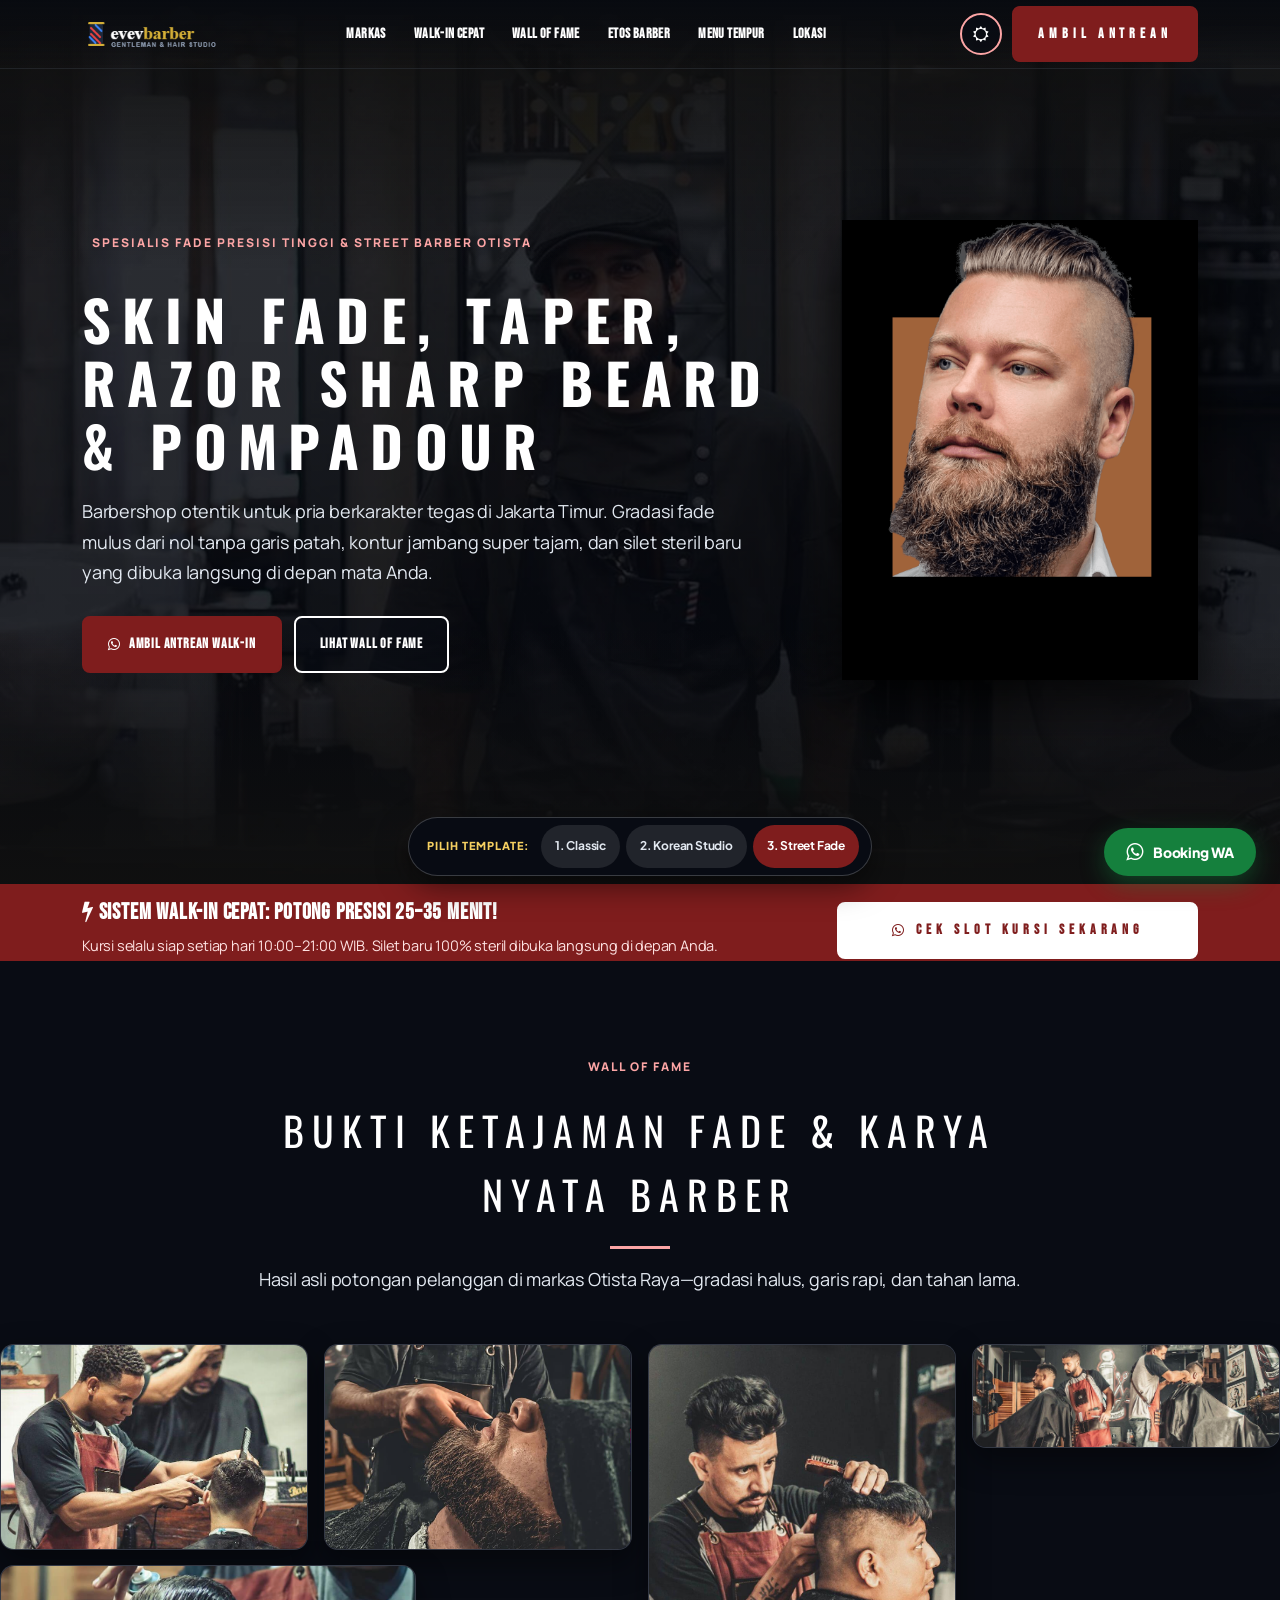
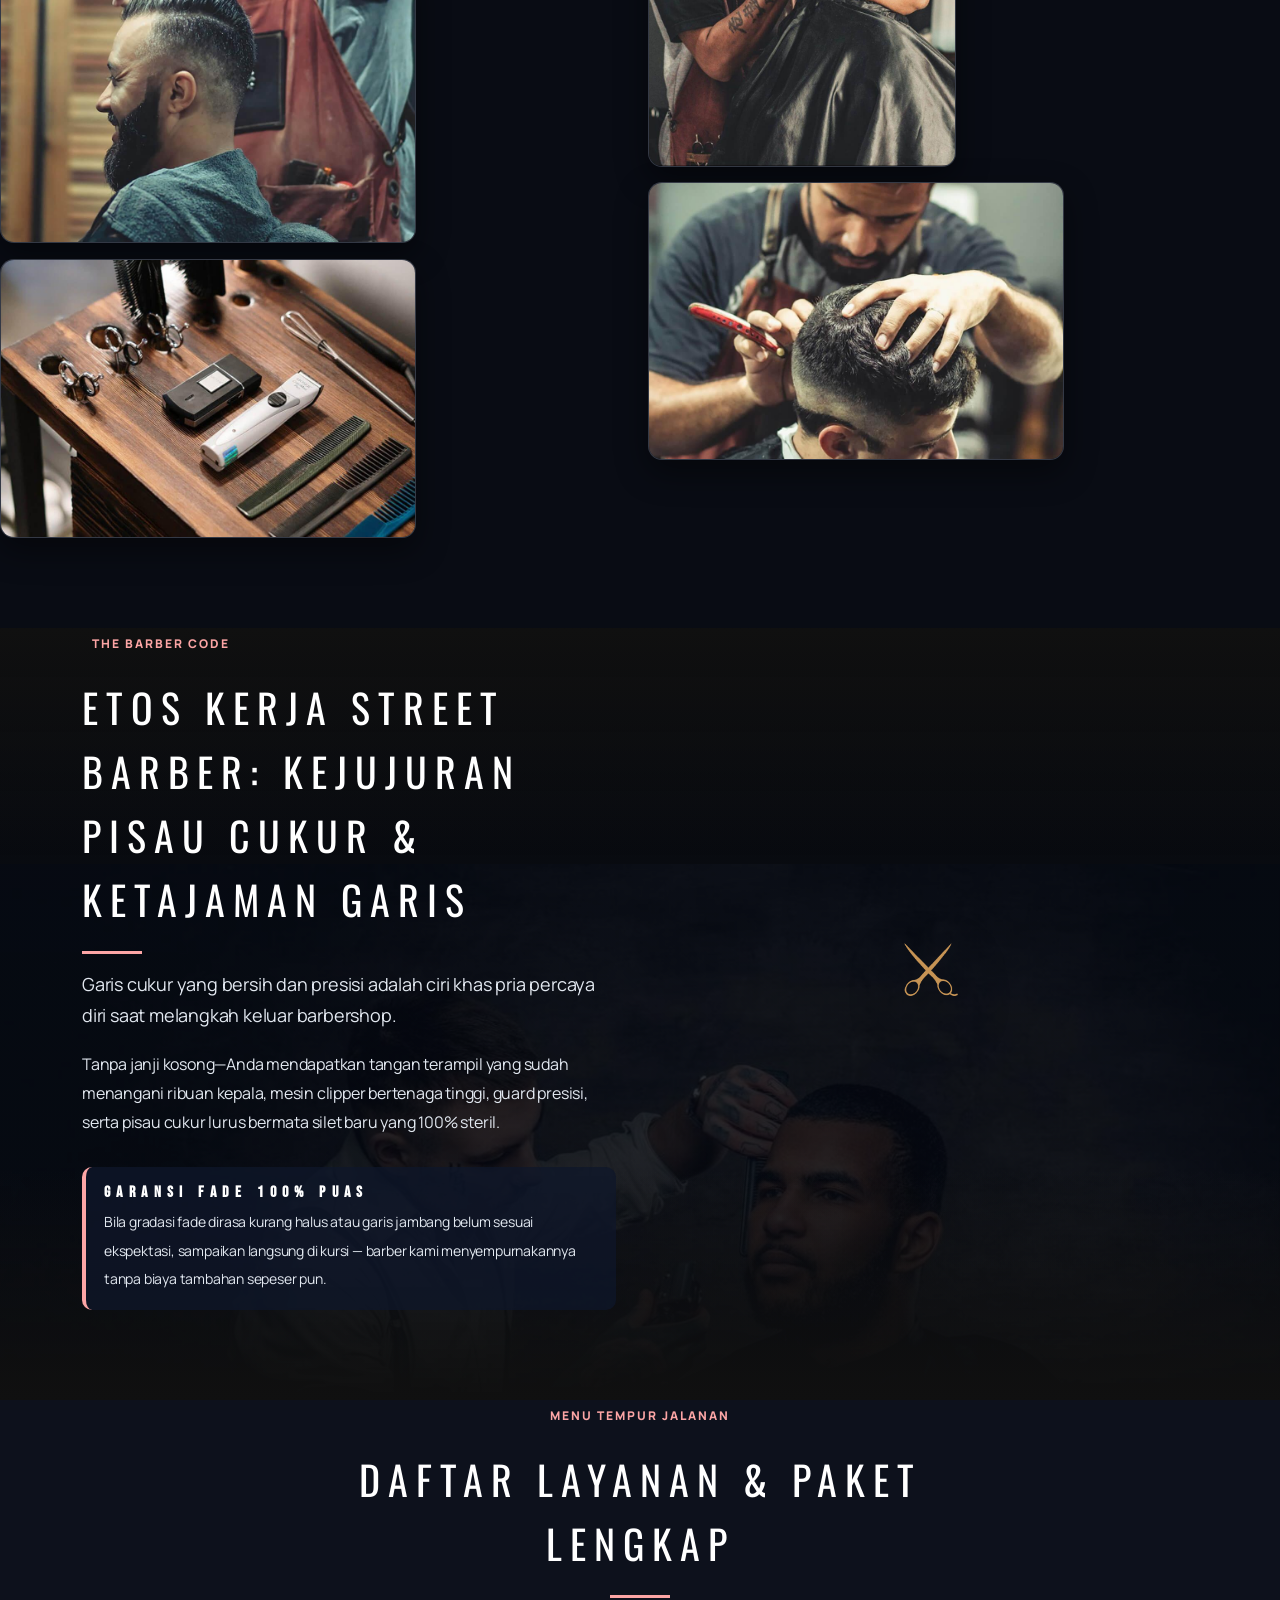
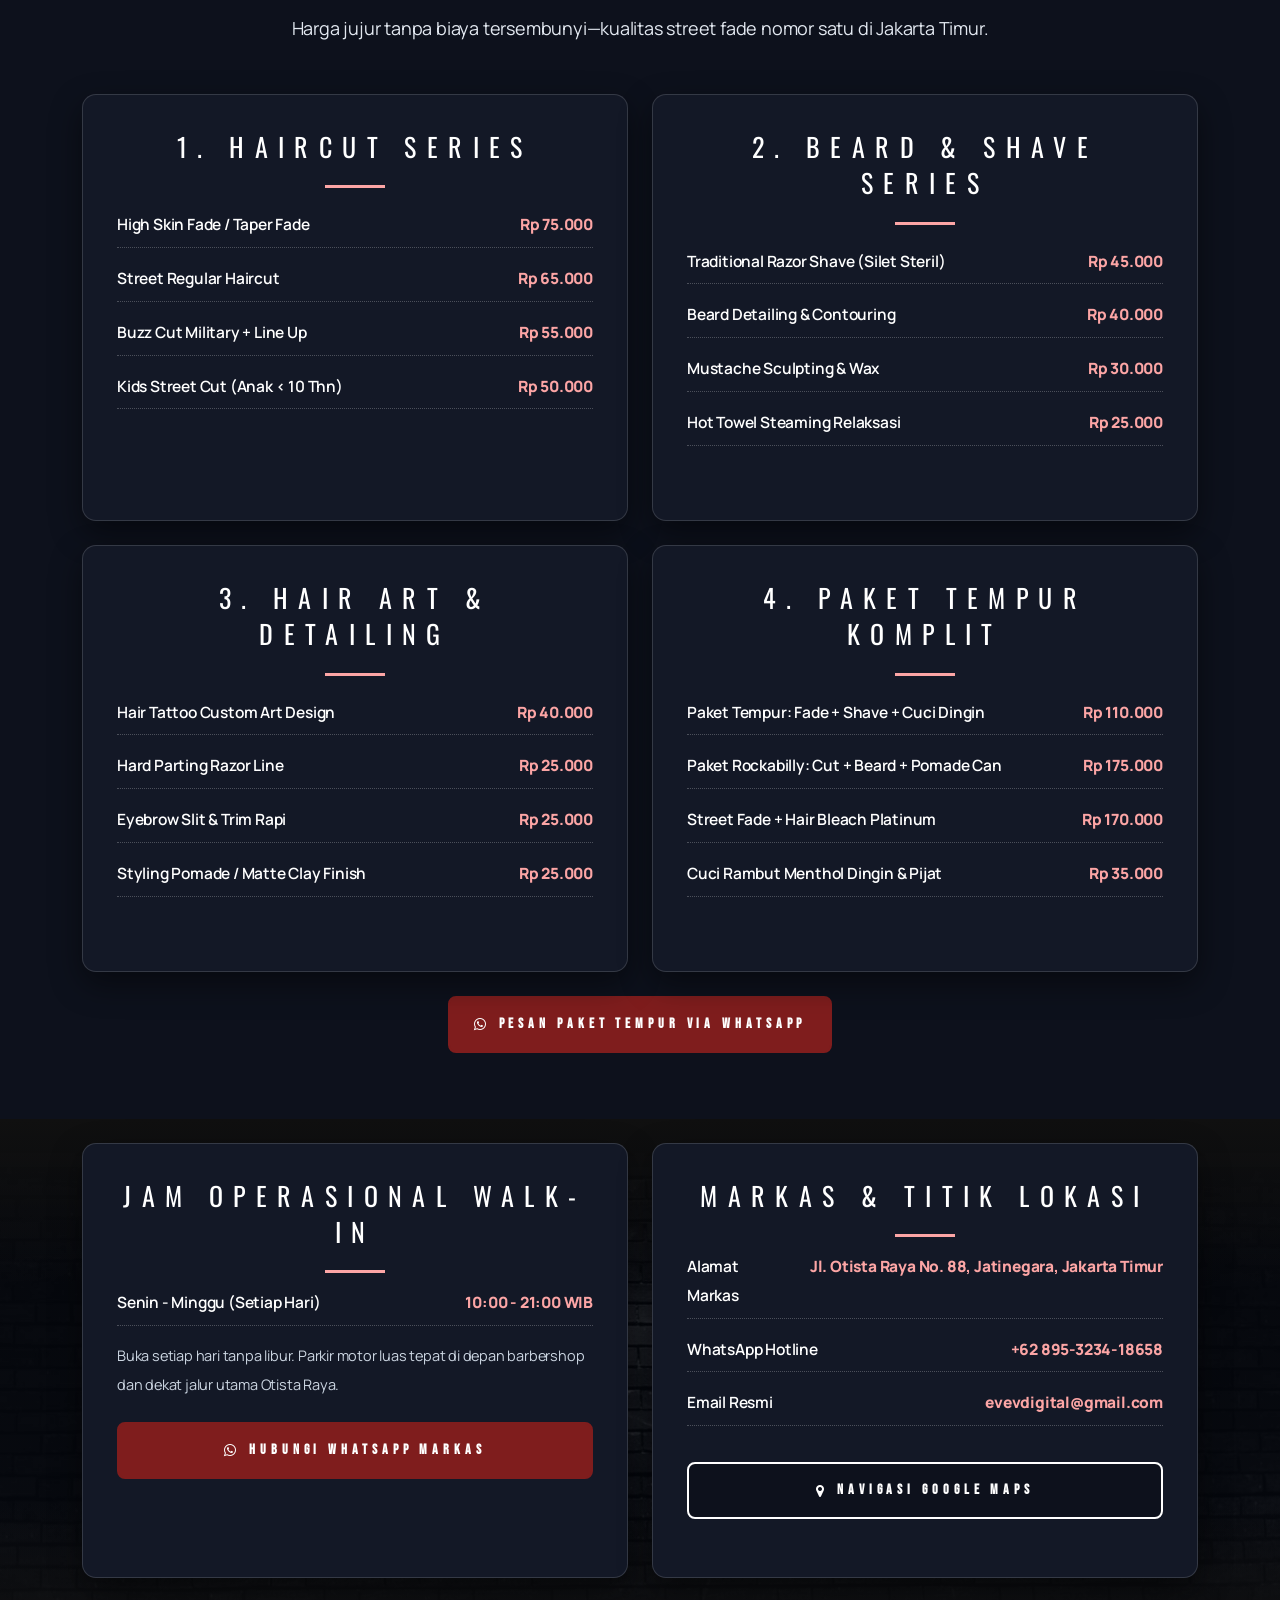
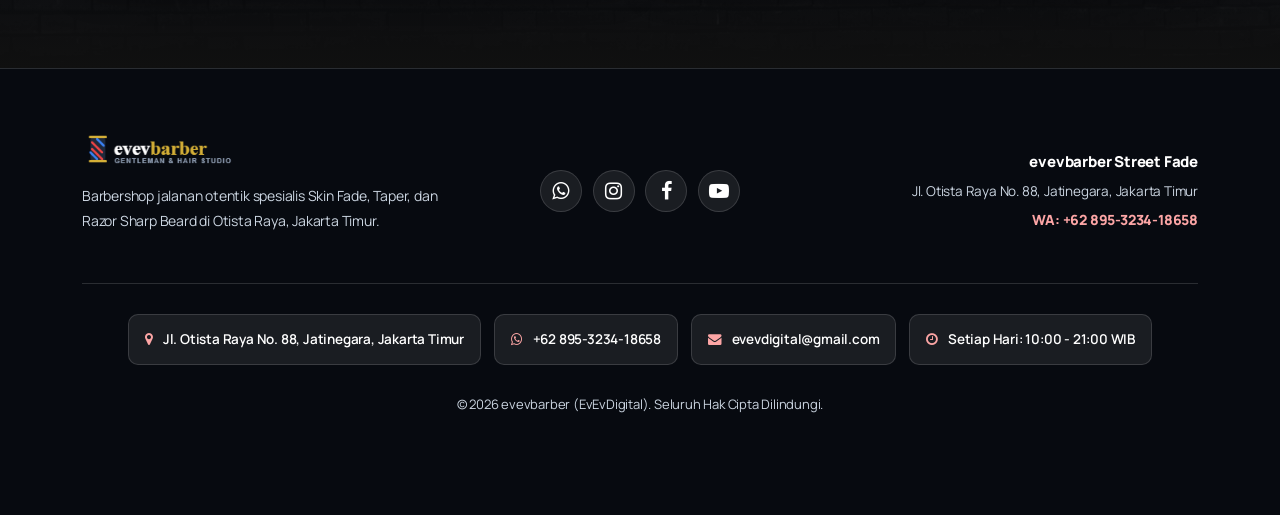
<file: template-3.html>
<!DOCTYPE html>
<html lang="id" data-theme="dark">

<head>
    <meta charset="utf-8">
    <title>evevbarber — Vintage Street Barbershop &amp; Master Fade Specialist Jakarta Timur</title>
    <link rel="icon" href="images/icon.png" type="image/png" sizes="16x16">
    <meta content="width=device-width, initial-scale=1.0" name="viewport">
    <meta content="Barbershop spesialis Skin Fade, Taper Fade, Razor Sharp Beard, dan walk-in cepat 25-35 menit di Otista Raya, Jakarta Timur." name="description">
    <meta content="skin fade jakarta timur, barbershop walk in otista, taper fade jatinegara, razor shave, pompadour" name="keywords">
    <meta content="EvEvDigital" name="author">

    <!-- Anti-FOUC Theme Init -->
    <script>
        (function(){try{var t=localStorage.getItem('evevdigital_evevbarber_theme')||'dark';document.documentElement.setAttribute('data-theme',t);}catch(e){}})();
    </script>

    <!-- CSS Files -->
    <link href="css/bootstrap.min.css" rel="stylesheet" type="text/css" id="bootstrap">
    <link href="css/mdb.min.css" rel="stylesheet" type="text/css">
    <link href="css/plugins.css" rel="stylesheet" type="text/css">
    <link href="css/style.css" rel="stylesheet" type="text/css">
    <link href="css/coloring.css" rel="stylesheet" type="text/css">
    <link href="css/theme-toggle.css" rel="stylesheet" type="text/css">
    <link href="css/responsive.css" rel="stylesheet" type="text/css">

    <!-- Fonts -->
    <link rel="preconnect" href="https://fonts.googleapis.com">
    <link rel="preconnect" href="https://fonts.gstatic.com" crossorigin>
    <link href="https://fonts.googleapis.com/css2?family=Plus+Jakarta+Sans:wght@400;500;600;700;800&family=Playfair+Display:ital,wght@0,600;0,700;1,600&family=Oswald:wght@500;600;700&display=swap" rel="stylesheet">
</head>

<body class="dark-scheme theme-vintage">
<div id="wrapper">

    <!-- Header Begin -->
    <header class="transparent">
        <div class="container">
            <div class="row">
                <div class="col-md-12">
                    <div class="de-flex sm-pt10">
                        <div class="de-flex-col">
                            <div id="logo">
                                <a href="template-3.html">
                                    <img class="logo-main" src="images/logo.png" alt="Logo evevbarber Street Fade" style="max-height: 38px;">
                                    <img class="logo-mobile" src="images/logo-mobile.png" alt="Logo evevbarber Street Fade" style="max-height: 34px;">
                                </a>
                            </div>
                        </div>

                        <div class="de-flex-col header-col-mid">
                            <ul id="mainmenu">
                                <li><a href="#hero">Markas</a></li>
                                <li><a href="#walkin">Walk-In Cepat</a></li>
                                <li><a href="#section-gallery">Wall of Fame</a></li>
                                <li><a href="#philosophy">Etos Barber</a></li>
                                <li><a href="#pricing">Menu Tempur</a></li>
                                <li><a href="#location">Lokasi</a></li>
                            </ul>
                        </div>

                        <div class="de-flex-col">
                            <div class="menu_side_area">
                                <button id="theme-toggle" class="theme-toggle-btn" type="button" title="Ganti Mode Gelap/Terang" aria-label="Ganti Mode Gelap/Terang">
                                    <i class="fa fa-sun-o" aria-hidden="true"></i>
                                </button>
                                <a href="https://wa.me/62895323418658" data-wa-text="Halo evevbarber, saya mau ambil antrean walk-in sekarang." class="btn-main header-cta-desktop">Ambil Antrean</a>
                                <span id="menu-btn"></span>
                            </div>
                        </div>
                    </div>
                </div>
            </div>
        </div>
    </header>
    <!-- Header Close -->

    <div class="no-bottom no-top" id="content">
        <div id="top"></div>

        <!-- Massive Jarallax Hero Section -->
        <section id="hero" class="jarallax no-top no-bottom v-center evev-on-dark" style="min-height: 100vh; display: flex; align-items: center;">
            <div class="de-gradient-edge-top"></div>
            <img src="images/background/5.jpg" class="jarallax-img" alt="Street Barbershop Fade Specialist evevbarber" fetchpriority="high" decoding="async">
            <div class="container relative z1000">
                <div class="row align-items-center">
                    <div class="col-lg-8">
                        <div class="spacer-single"></div>
                        <span class="p-title evev-dark-eyebrow" style="font-weight: 800; letter-spacing: 2px;">SPESIALIS FADE PRESISI TINGGI &amp; STREET BARBER OTISTA</span>
                        <h1 class="evev-hero-heading" style="font-family: 'Oswald', sans-serif; font-size: 56px; font-weight: 700; text-transform: uppercase; line-height: 1.12; margin-top: 14px;">Skin Fade, Taper, Razor Sharp Beard &amp; Pompadour</h1>
                        <p class="lead evev-hero-lead" style="font-size: 18px; max-width: 680px; margin: 16px 0 28px;">Barbershop otentik untuk pria berkarakter tegas di Jakarta Timur. Gradasi fade mulus dari nol tanpa garis patah, kontur jambang super tajam, dan silet steril baru yang dibuka langsung di depan mata Anda.</p>
                        <div class="evev-cta-group">
                            <a href="https://wa.me/62895323418658" data-wa-text="Halo evevbarber, saya mau ambil nomor antrean walk-in sekarang." class="btn-main" style="text-transform: uppercase; letter-spacing: 0.8px;">
                                <i class="fa fa-whatsapp" aria-hidden="true"></i> Ambil Antrean Walk-In
                            </a>
                            <a href="#section-gallery" class="btn-line" style="text-transform: uppercase; letter-spacing: 0.8px;">Lihat Wall of Fame</a>
                        </div>
                        <div class="spacer-single"></div>
                    </div>
                    <div class="col-lg-4 text-center mt-4 mt-lg-0">
                        <img src="images/misc/man-3.png" alt="Karakter Master Fade evevbarber" fetchpriority="high" decoding="async" style="max-height: 500px; width: auto; max-width: 100%; filter: drop-shadow(0 20px 30px rgba(0,0,0,0.9));">
                    </div>
                </div>
            </div>
            <div class="de-gradient-edge-bottom"></div>
        </section>

        <!-- Walk-in Fast Alert Strip (Kontras #ffffff di atas #7f1d1d = 10.6:1) -->
        <section id="walkin" aria-label="Sistem Walk-In Cepat" class="no-top no-bottom" style="background: #7f1d1d; padding: 22px 0;">
            <div class="container">
                <div class="row align-items-center text-center text-lg-start g-3">
                    <div class="col-lg-8">
                        <h4 style="color: #ffffff !important; margin: 0; font-weight: 800; text-transform: uppercase; letter-spacing: 0.8px;">
                            <i class="fa fa-bolt"></i> SISTEM WALK-IN CEPAT: Potong Presisi 25&ndash;35 Menit!
                        </h4>
                        <p style="color: #fee2e2 !important; margin: 6px 0 0; font-size: 14.5px;">Kursi selalu siap setiap hari 10:00&ndash;21:00 WIB. Silet baru 100% steril dibuka langsung di depan Anda.</p>
                    </div>
                    <div class="col-lg-4 text-lg-end text-center">
                        <a href="https://wa.me/62895323418658" data-wa-text="Halo evevbarber, cek antrean kursi walk-in sekarang." class="btn-main w-100" style="background: #ffffff !important; color: #7f1d1d !important; border-color: #ffffff !important;">
                            <i class="fa fa-whatsapp" aria-hidden="true"></i> Cek Slot Kursi Sekarang
                        </a>
                    </div>
                </div>
            </div>
        </section>

        <!-- Wall of Fame / Gallery Showcase -->
        <section id="section-gallery" class="pt80 evev-section-surface" style="padding: 90px 0;">
            <div class="container-fluid">
                <div class="row">
                    <div class="col-lg-8 offset-lg-2 text-center">
                        <span class="p-title evev-accent" style="font-weight: 800; letter-spacing: 2px;">WALL OF FAME</span>
                        <h2 style="font-family: 'Oswald', sans-serif; font-size: 40px; text-transform: uppercase;">Bukti Ketajaman Fade &amp; Karya Nyata Barber</h2>
                        <div class="de-separator"></div>
                        <p class="lead">Hasil asli potongan pelanggan di markas Otista Raya—gradasi halus, garis rapi, dan tahan lama.</p>
                        <div class="spacer-single"></div>
                    </div>
                </div>

                <div id="gallery" class="row g-3 evev-bento-grid">
                    <div class="col-md-3 col-sm-6 item">
                        <div class="de-image-hover rounded evev-card" style="overflow: hidden;">
                            <a href="images/gallery/gallery-item-1.jpg" class="image-popup">
                                <span class="dih-title-wrap"><span class="dih-title" style="font-weight: 700;">High Skin Fade &amp; Textured Top</span></span>
                                <span class="dih-overlay"></span>
                                <img src="images/gallery/gallery-item-1.jpg" class="img-fluid w-100" alt="High Skin Fade & Textured Top" loading="lazy" decoding="async">
                            </a>
                        </div>
                    </div>
                    <div class="col-md-3 col-sm-6 item">
                        <div class="de-image-hover rounded evev-card" style="overflow: hidden;">
                            <a href="images/gallery/gallery-item-2.jpg" class="image-popup">
                                <span class="dih-title-wrap"><span class="dih-title" style="font-weight: 700;">Low Taper Fade &amp; Sharp Edge Up</span></span>
                                <span class="dih-overlay"></span>
                                <img src="images/gallery/gallery-item-2.jpg" class="img-fluid w-100" alt="Low Taper Fade & Sharp Edge Up" loading="lazy" decoding="async">
                            </a>
                        </div>
                    </div>
                    <div class="col-md-3 col-sm-6 item">
                        <div class="de-image-hover rounded evev-card" style="overflow: hidden;">
                            <a href="images/gallery/gallery-item-3.jpg" class="image-popup">
                                <span class="dih-title-wrap"><span class="dih-title" style="font-weight: 700;">Classic Rockabilly Pompadour</span></span>
                                <span class="dih-overlay"></span>
                                <img src="images/gallery/gallery-item-3.jpg" class="img-fluid w-100" alt="Classic Rockabilly Pompadour" loading="lazy" decoding="async">
                            </a>
                        </div>
                    </div>
                    <div class="col-md-3 col-sm-6 item">
                        <div class="de-image-hover rounded evev-card" style="overflow: hidden;">
                            <a href="images/gallery/gallery-item-4.jpg" class="image-popup">
                                <span class="dih-title-wrap"><span class="dih-title" style="font-weight: 700;">Razor Sharp Beard Contouring</span></span>
                                <span class="dih-overlay"></span>
                                <img src="images/gallery/gallery-item-4.jpg" class="img-fluid w-100" alt="Razor Sharp Beard Contouring" loading="lazy" decoding="async">
                            </a>
                        </div>
                    </div>
                    <div class="col-md-4 col-sm-6 item">
                        <div class="de-image-hover rounded evev-card" style="overflow: hidden;">
                            <a href="images/gallery/gallery-item-5.jpg" class="image-popup">
                                <span class="dih-title-wrap"><span class="dih-title" style="font-weight: 700;">Mid Drop Fade &amp; Crop Cut</span></span>
                                <span class="dih-overlay"></span>
                                <img src="images/gallery/gallery-item-5.jpg" class="img-fluid w-100" alt="Mid Drop Fade & Crop Cut" loading="lazy" decoding="async">
                            </a>
                        </div>
                    </div>
                    <div class="col-md-4 col-sm-6 item">
                        <div class="de-image-hover rounded evev-card" style="overflow: hidden;">
                            <a href="images/gallery/gallery-item-6.jpg" class="image-popup">
                                <span class="dih-title-wrap"><span class="dih-title" style="font-weight: 700;">Buzz Cut Military Precision Line-Up</span></span>
                                <span class="dih-overlay"></span>
                                <img src="images/gallery/gallery-item-6.jpg" class="img-fluid w-100" alt="Buzz Cut Military Precision" loading="lazy" decoding="async">
                            </a>
                        </div>
                    </div>
                    <div class="col-md-4 col-sm-12 item">
                        <div class="de-image-hover rounded evev-card" style="overflow: hidden;">
                            <a href="images/gallery/gallery-item-7.jpg" class="image-popup">
                                <span class="dih-title-wrap"><span class="dih-title" style="font-weight: 700;">Traditional Hot Towel Razor Shave</span></span>
                                <span class="dih-overlay"></span>
                                <img src="images/gallery/gallery-item-7.jpg" class="img-fluid w-100" alt="Traditional Hot Towel Razor Shave" loading="lazy" decoding="async">
                            </a>
                        </div>
                    </div>
                </div>
            </div>
        </section>

        <!-- Barber Code & Street Philosophy Section -->
        <section id="philosophy" class="no-top jarallax evev-on-dark" style="padding: 90px 0;">
            <div class="de-gradient-edge-top"></div>
            <img src="images/background/6.jpg" class="jarallax-img" alt="Etos Kerja Barber evevbarber" loading="lazy" decoding="async">
            <div class="container relative z1000">
                <div class="row gx-5 align-items-center">
                    <div class="col-lg-6">
                        <span class="p-title evev-dark-eyebrow" style="font-weight: 800; letter-spacing: 2px;">THE BARBER CODE</span>
                        <h2 class="evev-dark-title" style="font-family: 'Oswald', sans-serif; font-size: 40px; text-transform: uppercase;">Etos Kerja Street Barber: Kejujuran Pisau Cukur &amp; Ketajaman Garis</h2>
                        <div class="de-separator" style="margin-left: 0;"></div>
                        <p class="lead evev-dark-text">Garis cukur yang bersih dan presisi adalah ciri khas pria percaya diri saat melangkah keluar barbershop.</p>
                        <p class="evev-dark-text">Tanpa janji kosong—Anda mendapatkan tangan terampil yang sudah menangani ribuan kepala, mesin clipper bertenaga tinggi, guard presisi, serta pisau cukur lurus bermata silet baru yang 100% steril.</p>
                        <div class="spacer-10"></div>
                        <div class="evev-sub-box-dark">
                            <h5 class="evev-dark-title" style="margin: 0 0 6px; font-weight: 800;">GARANSI FADE 100% PUAS</h5>
                            <p class="evev-dark-text" style="font-size: 14px; margin: 0;">Bila gradasi fade dirasa kurang halus atau garis jambang belum sesuai ekspektasi, sampaikan langsung di kursi &mdash; barber kami menyempurnakannya tanpa biaya tambahan sepeser pun.</p>
                        </div>
                    </div>
                    <div class="col-lg-6 text-center mt-4 mt-lg-0">
                        <img src="images/misc/scissor.png" alt="Gunting Presisi Barber" loading="lazy" decoding="async" style="max-height: 400px; width: auto; max-width: 100%; filter: drop-shadow(0 20px 30px rgba(0,0,0,0.8));">
                    </div>
                </div>
            </div>
            <div class="de-gradient-edge-bottom"></div>
        </section>

        <!-- Complete 4-Category Street Barber Menu -->
        <section id="pricing" class="no-top evev-section-alt" style="padding: 90px 0;">
            <div class="container">
                <div class="row">
                    <div class="col-lg-8 offset-lg-2 text-center">
                        <span class="p-title evev-accent" style="font-weight: 800; letter-spacing: 2px;">MENU TEMPUR JALANAN</span>
                        <h2 style="font-family: 'Oswald', sans-serif; font-size: 40px; text-transform: uppercase;">Daftar Layanan &amp; Paket Lengkap</h2>
                        <div class="de-separator"></div>
                        <p class="lead">Harga jujur tanpa biaya tersembunyi—kualitas street fade nomor satu di Jakarta Timur.</p>
                        <div class="spacer-single"></div>
                    </div>
                </div>

                <div class="row g-4 evev-bento-grid">
                    <div class="col-lg-6">
                        <div class="d-sch-table h-100">
                            <h3 class="text-center evev-accent" style="font-family: 'Oswald', sans-serif; text-transform: uppercase;">1. Haircut Series</h3>
                            <div class="de-separator"></div>
                            <div class="sc-wrap">
                                <div class="def-list-dots">
                                    <dl><dt><span>High Skin Fade / Taper Fade</span></dt><dd>Rp 75.000</dd></dl>
                                    <dl><dt><span>Street Regular Haircut</span></dt><dd>Rp 65.000</dd></dl>
                                    <dl><dt><span>Buzz Cut Military + Line Up</span></dt><dd>Rp 55.000</dd></dl>
                                    <dl><dt><span>Kids Street Cut (Anak &lt; 10 Thn)</span></dt><dd>Rp 50.000</dd></dl>
                                </div>
                            </div>
                        </div>
                    </div>

                    <div class="col-lg-6">
                        <div class="d-sch-table h-100">
                            <h3 class="text-center evev-accent" style="font-family: 'Oswald', sans-serif; text-transform: uppercase;">2. Beard &amp; Shave Series</h3>
                            <div class="de-separator"></div>
                            <div class="sc-wrap">
                                <div class="def-list-dots">
                                    <dl><dt><span>Traditional Razor Shave (Silet Steril)</span></dt><dd>Rp 45.000</dd></dl>
                                    <dl><dt><span>Beard Detailing &amp; Contouring</span></dt><dd>Rp 40.000</dd></dl>
                                    <dl><dt><span>Mustache Sculpting &amp; Wax</span></dt><dd>Rp 30.000</dd></dl>
                                    <dl><dt><span>Hot Towel Steaming Relaksasi</span></dt><dd>Rp 25.000</dd></dl>
                                </div>
                            </div>
                        </div>
                    </div>

                    <div class="col-lg-6">
                        <div class="d-sch-table h-100">
                            <h3 class="text-center evev-accent" style="font-family: 'Oswald', sans-serif; text-transform: uppercase;">3. Hair Art &amp; Detailing</h3>
                            <div class="de-separator"></div>
                            <div class="sc-wrap">
                                <div class="def-list-dots">
                                    <dl><dt><span>Hair Tattoo Custom Art Design</span></dt><dd>Rp 40.000</dd></dl>
                                    <dl><dt><span>Hard Parting Razor Line</span></dt><dd>Rp 25.000</dd></dl>
                                    <dl><dt><span>Eyebrow Slit &amp; Trim Rapi</span></dt><dd>Rp 25.000</dd></dl>
                                    <dl><dt><span>Styling Pomade / Matte Clay Finish</span></dt><dd>Rp 25.000</dd></dl>
                                </div>
                            </div>
                        </div>
                    </div>

                    <div class="col-lg-6">
                        <div class="d-sch-table h-100">
                            <h3 class="text-center evev-accent" style="font-family: 'Oswald', sans-serif; text-transform: uppercase;">4. Paket Tempur Komplit</h3>
                            <div class="de-separator"></div>
                            <div class="sc-wrap">
                                <div class="def-list-dots">
                                    <dl><dt><span>Paket Tempur: Fade + Shave + Cuci Dingin</span></dt><dd>Rp 110.000</dd></dl>
                                    <dl><dt><span>Paket Rockabilly: Cut + Beard + Pomade Can</span></dt><dd>Rp 175.000</dd></dl>
                                    <dl><dt><span>Street Fade + Hair Bleach Platinum</span></dt><dd>Rp 170.000</dd></dl>
                                    <dl><dt><span>Cuci Rambut Menthol Dingin &amp; Pijat</span></dt><dd>Rp 35.000</dd></dl>
                                </div>
                            </div>
                        </div>
                    </div>
                </div>

                <div class="text-center mt-4">
                    <a href="https://wa.me/62895323418658" data-wa-text="Halo evevbarber, saya ingin booking Paket Tempur Komplit (Rp 110.000)." class="btn-main">
                        <i class="fa fa-whatsapp" aria-hidden="true"></i> Pesan Paket Tempur via WhatsApp
                    </a>
                </div>
            </div>
        </section>

        <!-- Location & Hours Section -->
        <section id="location" class="jarallax no-top evev-on-dark" style="padding: 90px 0;">
            <div class="de-gradient-edge-top"></div>
            <img src="images/background/1.jpg" class="jarallax-img" alt="Markas evevbarber Otista Raya" loading="lazy" decoding="async">
            <div class="container relative z1000">
                <div class="row g-4 evev-bento-grid">
                    <div class="col-lg-6">
                        <div class="d-sch-table h-100">
                            <h3 class="text-center evev-accent" style="font-family: 'Oswald', sans-serif; text-transform: uppercase;">Jam Operasional Walk-In</h3>
                            <div class="de-separator"></div>
                            <div class="evev-info-row">
                                <span class="evev-info-label">Senin - Minggu (Setiap Hari)</span>
                                <span class="evev-info-value">10:00 - 21:00 WIB</span>
                            </div>
                            <p class="evev-muted" style="font-size: 14.5px; margin: 16px 0 22px;">Buka setiap hari tanpa libur. Parkir motor luas tepat di depan barbershop dan dekat jalur utama Otista Raya.</p>
                            <a href="https://wa.me/62895323418658" data-wa-text="Halo evevbarber, saya mau ambil antrean walk-in sekarang." class="btn-main w-100">
                                <i class="fa fa-whatsapp" aria-hidden="true"></i> Hubungi WhatsApp Markas
                            </a>
                        </div>
                    </div>

                    <div class="col-lg-6">
                        <div class="d-sch-table h-100">
                            <h3 class="text-center evev-accent" style="font-family: 'Oswald', sans-serif; text-transform: uppercase;">Markas &amp; Titik Lokasi</h3>
                            <div class="de-separator"></div>
                            <div class="evev-info-row">
                                <span class="evev-info-label">Alamat Markas</span>
                                <span class="evev-info-value evev-info-value-wrap" data-config="alamat">Jl. Otista Raya No. 88, Jatinegara, Jakarta Timur</span>
                            </div>
                            <div class="evev-info-row">
                                <span class="evev-info-label">WhatsApp Hotline</span>
                                <span class="evev-info-value" data-config="telepon">+62 895-3234-18658</span>
                            </div>
                            <div class="evev-info-row" style="border-bottom: none;">
                                <span class="evev-info-label">Email Resmi</span>
                                <span class="evev-info-value" data-config="email">evevdigital@gmail.com</span>
                            </div>
                            <div class="spacer-20"></div>
                            <a href="https://maps.google.com/?q=Jl.+Otista+Raya+No.+88+Jatinegara+Jakarta+Timur" data-maps-link target="_blank" rel="noopener noreferrer" class="btn-line w-100">
                                <i class="fa fa-map-marker" aria-hidden="true"></i> Navigasi Google Maps
                            </a>
                        </div>
                    </div>
                </div>
            </div>
            <div class="de-gradient-edge-bottom"></div>
        </section>
    </div>

    <!-- Footer Begin -->
    <footer class="evev-footer">
        <div class="container">
            <div class="row g-4 align-items-center">
                <div class="col-lg-4 text-lg-start text-center">
                    <img src="images/logo.png" class="logo-footer" alt="Logo evevbarber" loading="lazy" style="max-height: 40px;">
                    <p class="evev-muted" style="font-size: 14px; margin-top: 14px;">Barbershop jalanan otentik spesialis Skin Fade, Taper, dan Razor Sharp Beard di Otista Raya, Jakarta Timur.</p>
                </div>
                <div class="col-lg-4 text-center">
                    <div class="evev-social-icons">
                        <a href="https://wa.me/62895323418658" aria-label="WhatsApp evevbarber"><i class="fa fa-whatsapp fa-lg"></i></a>
                        <a href="https://instagram.com" target="_blank" rel="noopener noreferrer" aria-label="Instagram evevbarber"><i class="fa fa-instagram fa-lg"></i></a>
                        <a href="https://facebook.com" target="_blank" rel="noopener noreferrer" aria-label="Facebook evevbarber"><i class="fa fa-facebook fa-lg"></i></a>
                        <a href="https://youtube.com" target="_blank" rel="noopener noreferrer" aria-label="YouTube evevbarber"><i class="fa fa-youtube-play fa-lg"></i></a>
                    </div>
                </div>
                <div class="col-lg-4 text-lg-end text-center">
                    <span class="evev-title" style="font-size: 15px; font-weight: 800; display: block;">evevbarber Street Fade</span>
                    <span class="evev-muted" style="font-size: 13.5px; display: block;" data-config="alamat">Jl. Otista Raya No. 88, Jatinegara, Jakarta Timur</span>
                    <span class="evev-accent" style="font-size: 14px; font-weight: 800;">WA: <span data-config="telepon">+62 895-3234-18658</span></span>
                </div>
            </div>

            <div class="footer-credential-box text-center">
                <div class="credential-pill">
                    <i class="fa fa-map-marker evev-accent"></i>
                    <span data-config="alamat">Jl. Otista Raya No. 88, Jatinegara, Jakarta Timur</span>
                </div>
                <div class="credential-pill">
                    <i class="fa fa-whatsapp evev-accent"></i>
                    <span data-config="telepon">+62 895-3234-18658</span>
                </div>
                <div class="credential-pill">
                    <i class="fa fa-envelope evev-accent"></i>
                    <span data-config="email">evevdigital@gmail.com</span>
                </div>
                <div class="credential-pill">
                    <i class="fa fa-clock-o evev-accent"></i>
                    <span data-config="jamBukaText">Setiap Hari: 10:00 - 21:00 WIB</span>
                </div>
                <div class="evev-muted" style="margin-top: 20px; font-size: 13px;">
                    &copy; 2026 <span data-config="nama">evevbarber</span> (EvEvDigital). Seluruh Hak Cipta Dilindungi.
                </div>
            </div>
        </div>
    </footer>
    <!-- Footer Close -->

</div>

<!-- Scripts -->
<script src="js/plugins.js"></script>
<script src="js/designesia.js"></script>
<script src="js/custom-marquee.js"></script>
<script src="js/profil-usaha.js"></script>
<script src="js/theme-toggle.js"></script>

<!-- Floating Template Switcher Bar -->
<div id="evev-template-switcher" role="navigation" aria-label="Pilih Template">
    <span class="switcher-label">PILIH TEMPLATE:</span>
    <a href="template-1.html" class="switcher-pill">1. Classic</a>
    <a href="template-2.html" class="switcher-pill">2. Korean Studio</a>
    <a href="template-3.html" class="switcher-pill active">3. Street Fade</a>
</div>

<!-- Floating WhatsApp Button -->
<a href="https://wa.me/62895323418658" data-wa-text="Halo evevbarber, saya ingin ambil antrean walk-in hari ini." class="evev-wa-float" aria-label="Booking Antrean via WhatsApp">
    <i class="fa fa-whatsapp" aria-hidden="true"></i>
    <span>Booking WA</span>
</a>

</body>
</html>
</file>
<file: css/plugins.css>
@charset "UTF-8";
/*!
 * animate.css -http://daneden.me/animate
 * Version - 3.5.1
 * Licensed under the MIT license - http://opensource.org/licenses/MIT
 *
 * Copyright (c) 2016 Daniel Eden
 */
 .animated{-webkit-animation-duration:1s;animation-duration:1s;-webkit-animation-fill-mode:both;animation-fill-mode:both}.animated.infinite{-webkit-animation-iteration-count:infinite;animation-iteration-count:infinite}.animated.hinge{-webkit-animation-duration:2s;animation-duration:2s}.animated.flipOutX,.animated.flipOutY,.animated.bounceIn,.animated.bounceOut{-webkit-animation-duration:.75s;animation-duration:.75s}@-webkit-keyframes bounce{from,20%,53%,80%,to{-webkit-animation-timing-function:cubic-bezier(.215,.61,.355,1);animation-timing-function:cubic-bezier(.215,.61,.355,1);-webkit-transform:translate3d(0,0,0);transform:translate3d(0,0,0)}40%,43%{-webkit-animation-timing-function:cubic-bezier(.755,.05,.855,.06);animation-timing-function:cubic-bezier(.755,.05,.855,.06);-webkit-transform:translate3d(0,-30px,0);transform:translate3d(0,-30px,0)}70%{-webkit-animation-timing-function:cubic-bezier(.755,.05,.855,.06);animation-timing-function:cubic-bezier(.755,.05,.855,.06);-webkit-transform:translate3d(0,-15px,0);transform:translate3d(0,-15px,0)}90%{-webkit-transform:translate3d(0,-4px,0);transform:translate3d(0,-4px,0)}}@keyframes bounce{from,20%,53%,80%,to{-webkit-animation-timing-function:cubic-bezier(.215,.61,.355,1);animation-timing-function:cubic-bezier(.215,.61,.355,1);-webkit-transform:translate3d(0,0,0);transform:translate3d(0,0,0)}40%,43%{-webkit-animation-timing-function:cubic-bezier(.755,.05,.855,.06);animation-timing-function:cubic-bezier(.755,.05,.855,.06);-webkit-transform:translate3d(0,-30px,0);transform:translate3d(0,-30px,0)}70%{-webkit-animation-timing-function:cubic-bezier(.755,.05,.855,.06);animation-timing-function:cubic-bezier(.755,.05,.855,.06);-webkit-transform:translate3d(0,-15px,0);transform:translate3d(0,-15px,0)}90%{-webkit-transform:translate3d(0,-4px,0);transform:translate3d(0,-4px,0)}}.bounce{-webkit-animation-name:bounce;animation-name:bounce;-webkit-transform-origin:center bottom;transform-origin:center bottom}@-webkit-keyframes flash{from,50%,to{opacity:1}25%,75%{opacity:0}}@keyframes flash{from,50%,to{opacity:1}25%,75%{opacity:0}}.flash{-webkit-animation-name:flash;animation-name:flash}@-webkit-keyframes pulse{from{-webkit-transform:scale3d(1,1,1);transform:scale3d(1,1,1)}50%{-webkit-transform:scale3d(1.05,1.05,1.05);transform:scale3d(1.05,1.05,1.05)}to{-webkit-transform:scale3d(1,1,1);transform:scale3d(1,1,1)}}@keyframes pulse{from{-webkit-transform:scale3d(1,1,1);transform:scale3d(1,1,1)}50%{-webkit-transform:scale3d(1.05,1.05,1.05);transform:scale3d(1.05,1.05,1.05)}to{-webkit-transform:scale3d(1,1,1);transform:scale3d(1,1,1)}}.pulse{-webkit-animation-name:pulse;animation-name:pulse}@-webkit-keyframes rubberBand{from{-webkit-transform:scale3d(1,1,1);transform:scale3d(1,1,1)}30%{-webkit-transform:scale3d(1.25,.75,1);transform:scale3d(1.25,.75,1)}40%{-webkit-transform:scale3d(.75,1.25,1);transform:scale3d(.75,1.25,1)}50%{-webkit-transform:scale3d(1.15,.85,1);transform:scale3d(1.15,.85,1)}65%{-webkit-transform:scale3d(.95,1.05,1);transform:scale3d(.95,1.05,1)}75%{-webkit-transform:scale3d(1.05,.95,1);transform:scale3d(1.05,.95,1)}to{-webkit-transform:scale3d(1,1,1);transform:scale3d(1,1,1)}}@keyframes rubberBand{from{-webkit-transform:scale3d(1,1,1);transform:scale3d(1,1,1)}30%{-webkit-transform:scale3d(1.25,.75,1);transform:scale3d(1.25,.75,1)}40%{-webkit-transform:scale3d(.75,1.25,1);transform:scale3d(.75,1.25,1)}50%{-webkit-transform:scale3d(1.15,.85,1);transform:scale3d(1.15,.85,1)}65%{-webkit-transform:scale3d(.95,1.05,1);transform:scale3d(.95,1.05,1)}75%{-webkit-transform:scale3d(1.05,.95,1);transform:scale3d(1.05,.95,1)}to{-webkit-transform:scale3d(1,1,1);transform:scale3d(1,1,1)}}.rubberBand{-webkit-animation-name:rubberBand;animation-name:rubberBand}@-webkit-keyframes shake{from,to{-webkit-transform:translate3d(0,0,0);transform:translate3d(0,0,0)}10%,30%,50%,70%,90%{-webkit-transform:translate3d(-10px,0,0);transform:translate3d(-10px,0,0)}20%,40%,60%,80%{-webkit-transform:translate3d(10px,0,0);transform:translate3d(10px,0,0)}}@keyframes shake{from,to{-webkit-transform:translate3d(0,0,0);transform:translate3d(0,0,0)}10%,30%,50%,70%,90%{-webkit-transform:translate3d(-10px,0,0);transform:translate3d(-10px,0,0)}20%,40%,60%,80%{-webkit-transform:translate3d(10px,0,0);transform:translate3d(10px,0,0)}}.shake{-webkit-animation-name:shake;animation-name:shake}@-webkit-keyframes headShake{0%{-webkit-transform:translateX(0);transform:translateX(0)}6.5%{-webkit-transform:translateX(-6px) rotateY(-9deg);transform:translateX(-6px) rotateY(-9deg)}18.5%{-webkit-transform:translateX(5px) rotateY(7deg);transform:translateX(5px) rotateY(7deg)}31.5%{-webkit-transform:translateX(-3px) rotateY(-5deg);transform:translateX(-3px) rotateY(-5deg)}43.5%{-webkit-transform:translateX(2px) rotateY(3deg);transform:translateX(2px) rotateY(3deg)}50%{-webkit-transform:translateX(0);transform:translateX(0)}}@keyframes headShake{0%{-webkit-transform:translateX(0);transform:translateX(0)}6.5%{-webkit-transform:translateX(-6px) rotateY(-9deg);transform:translateX(-6px) rotateY(-9deg)}18.5%{-webkit-transform:translateX(5px) rotateY(7deg);transform:translateX(5px) rotateY(7deg)}31.5%{-webkit-transform:translateX(-3px) rotateY(-5deg);transform:translateX(-3px) rotateY(-5deg)}43.5%{-webkit-transform:translateX(2px) rotateY(3deg);transform:translateX(2px) rotateY(3deg)}50%{-webkit-transform:translateX(0);transform:translateX(0)}}.headShake{-webkit-animation-timing-function:ease-in-out;animation-timing-function:ease-in-out;-webkit-animation-name:headShake;animation-name:headShake}@-webkit-keyframes swing{20%{-webkit-transform:rotate3d(0,0,1,15deg);transform:rotate3d(0,0,1,15deg)}40%{-webkit-transform:rotate3d(0,0,1,-10deg);transform:rotate3d(0,0,1,-10deg)}60%{-webkit-transform:rotate3d(0,0,1,5deg);transform:rotate3d(0,0,1,5deg)}80%{-webkit-transform:rotate3d(0,0,1,-5deg);transform:rotate3d(0,0,1,-5deg)}to{-webkit-transform:rotate3d(0,0,1,0deg);transform:rotate3d(0,0,1,0deg)}}@keyframes swing{20%{-webkit-transform:rotate3d(0,0,1,15deg);transform:rotate3d(0,0,1,15deg)}40%{-webkit-transform:rotate3d(0,0,1,-10deg);transform:rotate3d(0,0,1,-10deg)}60%{-webkit-transform:rotate3d(0,0,1,5deg);transform:rotate3d(0,0,1,5deg)}80%{-webkit-transform:rotate3d(0,0,1,-5deg);transform:rotate3d(0,0,1,-5deg)}to{-webkit-transform:rotate3d(0,0,1,0deg);transform:rotate3d(0,0,1,0deg)}}.swing{-webkit-transform-origin:top center;transform-origin:top center;-webkit-animation-name:swing;animation-name:swing}@-webkit-keyframes tada{from{-webkit-transform:scale3d(1,1,1);transform:scale3d(1,1,1)}10%,20%{-webkit-transform:scale3d(.9,.9,.9) rotate3d(0,0,1,-3deg);transform:scale3d(.9,.9,.9) rotate3d(0,0,1,-3deg)}30%,50%,70%,90%{-webkit-transform:scale3d(1.1,1.1,1.1) rotate3d(0,0,1,3deg);transform:scale3d(1.1,1.1,1.1) rotate3d(0,0,1,3deg)}40%,60%,80%{-webkit-transform:scale3d(1.1,1.1,1.1) rotate3d(0,0,1,-3deg);transform:scale3d(1.1,1.1,1.1) rotate3d(0,0,1,-3deg)}to{-webkit-transform:scale3d(1,1,1);transform:scale3d(1,1,1)}}@keyframes tada{from{-webkit-transform:scale3d(1,1,1);transform:scale3d(1,1,1)}10%,20%{-webkit-transform:scale3d(.9,.9,.9) rotate3d(0,0,1,-3deg);transform:scale3d(.9,.9,.9) rotate3d(0,0,1,-3deg)}30%,50%,70%,90%{-webkit-transform:scale3d(1.1,1.1,1.1) rotate3d(0,0,1,3deg);transform:scale3d(1.1,1.1,1.1) rotate3d(0,0,1,3deg)}40%,60%,80%{-webkit-transform:scale3d(1.1,1.1,1.1) rotate3d(0,0,1,-3deg);transform:scale3d(1.1,1.1,1.1) rotate3d(0,0,1,-3deg)}to{-webkit-transform:scale3d(1,1,1);transform:scale3d(1,1,1)}}.tada{-webkit-animation-name:tada;animation-name:tada}@-webkit-keyframes wobble{from{-webkit-transform:none;transform:none}15%{-webkit-transform:translate3d(-25%,0,0) rotate3d(0,0,1,-5deg);transform:translate3d(-25%,0,0) rotate3d(0,0,1,-5deg)}30%{-webkit-transform:translate3d(20%,0,0) rotate3d(0,0,1,3deg);transform:translate3d(20%,0,0) rotate3d(0,0,1,3deg)}45%{-webkit-transform:translate3d(-15%,0,0) rotate3d(0,0,1,-3deg);transform:translate3d(-15%,0,0) rotate3d(0,0,1,-3deg)}60%{-webkit-transform:translate3d(10%,0,0) rotate3d(0,0,1,2deg);transform:translate3d(10%,0,0) rotate3d(0,0,1,2deg)}75%{-webkit-transform:translate3d(-5%,0,0) rotate3d(0,0,1,-1deg);transform:translate3d(-5%,0,0) rotate3d(0,0,1,-1deg)}to{-webkit-transform:none;transform:none}}@keyframes wobble{from{-webkit-transform:none;transform:none}15%{-webkit-transform:translate3d(-25%,0,0) rotate3d(0,0,1,-5deg);transform:translate3d(-25%,0,0) rotate3d(0,0,1,-5deg)}30%{-webkit-transform:translate3d(20%,0,0) rotate3d(0,0,1,3deg);transform:translate3d(20%,0,0) rotate3d(0,0,1,3deg)}45%{-webkit-transform:translate3d(-15%,0,0) rotate3d(0,0,1,-3deg);transform:translate3d(-15%,0,0) rotate3d(0,0,1,-3deg)}60%{-webkit-transform:translate3d(10%,0,0) rotate3d(0,0,1,2deg);transform:translate3d(10%,0,0) rotate3d(0,0,1,2deg)}75%{-webkit-transform:translate3d(-5%,0,0) rotate3d(0,0,1,-1deg);transform:translate3d(-5%,0,0) rotate3d(0,0,1,-1deg)}to{-webkit-transform:none;transform:none}}.wobble{-webkit-animation-name:wobble;animation-name:wobble}@-webkit-keyframes jello{from,11.1%,to{-webkit-transform:none;transform:none}22.2%{-webkit-transform:skewX(-12.5deg) skewY(-12.5deg);transform:skewX(-12.5deg) skewY(-12.5deg)}33.3%{-webkit-transform:skewX(6.25deg) skewY(6.25deg);transform:skewX(6.25deg) skewY(6.25deg)}44.4%{-webkit-transform:skewX(-3.125deg) skewY(-3.125deg);transform:skewX(-3.125deg) skewY(-3.125deg)}55.5%{-webkit-transform:skewX(1.5625deg) skewY(1.5625deg);transform:skewX(1.5625deg) skewY(1.5625deg)}66.6%{-webkit-transform:skewX(-0.78125deg) skewY(-0.78125deg);transform:skewX(-0.78125deg) skewY(-0.78125deg)}77.7%{-webkit-transform:skewX(0.390625deg) skewY(0.390625deg);transform:skewX(0.390625deg) skewY(0.390625deg)}88.8%{-webkit-transform:skewX(-0.1953125deg) skewY(-0.1953125deg);transform:skewX(-0.1953125deg) skewY(-0.1953125deg)}}@keyframes jello{from,11.1%,to{-webkit-transform:none;transform:none}22.2%{-webkit-transform:skewX(-12.5deg) skewY(-12.5deg);transform:skewX(-12.5deg) skewY(-12.5deg)}33.3%{-webkit-transform:skewX(6.25deg) skewY(6.25deg);transform:skewX(6.25deg) skewY(6.25deg)}44.4%{-webkit-transform:skewX(-3.125deg) skewY(-3.125deg);transform:skewX(-3.125deg) skewY(-3.125deg)}55.5%{-webkit-transform:skewX(1.5625deg) skewY(1.5625deg);transform:skewX(1.5625deg) skewY(1.5625deg)}66.6%{-webkit-transform:skewX(-0.78125deg) skewY(-0.78125deg);transform:skewX(-0.78125deg) skewY(-0.78125deg)}77.7%{-webkit-transform:skewX(0.390625deg) skewY(0.390625deg);transform:skewX(0.390625deg) skewY(0.390625deg)}88.8%{-webkit-transform:skewX(-0.1953125deg) skewY(-0.1953125deg);transform:skewX(-0.1953125deg) skewY(-0.1953125deg)}}.jello{-webkit-animation-name:jello;animation-name:jello;-webkit-transform-origin:center;transform-origin:center}@-webkit-keyframes bounceIn{from,20%,40%,60%,80%,to{-webkit-animation-timing-function:cubic-bezier(.215,.61,.355,1);animation-timing-function:cubic-bezier(.215,.61,.355,1)}0%{opacity:0;-webkit-transform:scale3d(.3,.3,.3);transform:scale3d(.3,.3,.3)}20%{-webkit-transform:scale3d(1.1,1.1,1.1);transform:scale3d(1.1,1.1,1.1)}40%{-webkit-transform:scale3d(.9,.9,.9);transform:scale3d(.9,.9,.9)}60%{opacity:1;-webkit-transform:scale3d(1.03,1.03,1.03);transform:scale3d(1.03,1.03,1.03)}80%{-webkit-transform:scale3d(.97,.97,.97);transform:scale3d(.97,.97,.97)}to{opacity:1;-webkit-transform:scale3d(1,1,1);transform:scale3d(1,1,1)}}@keyframes bounceIn{from,20%,40%,60%,80%,to{-webkit-animation-timing-function:cubic-bezier(.215,.61,.355,1);animation-timing-function:cubic-bezier(.215,.61,.355,1)}0%{opacity:0;-webkit-transform:scale3d(.3,.3,.3);transform:scale3d(.3,.3,.3)}20%{-webkit-transform:scale3d(1.1,1.1,1.1);transform:scale3d(1.1,1.1,1.1)}40%{-webkit-transform:scale3d(.9,.9,.9);transform:scale3d(.9,.9,.9)}60%{opacity:1;-webkit-transform:scale3d(1.03,1.03,1.03);transform:scale3d(1.03,1.03,1.03)}80%{-webkit-transform:scale3d(.97,.97,.97);transform:scale3d(.97,.97,.97)}to{opacity:1;-webkit-transform:scale3d(1,1,1);transform:scale3d(1,1,1)}}.bounceIn{-webkit-animation-name:bounceIn;animation-name:bounceIn}@-webkit-keyframes bounceInDown{from,60%,75%,90%,to{-webkit-animation-timing-function:cubic-bezier(.215,.61,.355,1);animation-timing-function:cubic-bezier(.215,.61,.355,1)}0%{opacity:0;-webkit-transform:translate3d(0,-3000px,0);transform:translate3d(0,-3000px,0)}60%{opacity:1;-webkit-transform:translate3d(0,25px,0);transform:translate3d(0,25px,0)}75%{-webkit-transform:translate3d(0,-10px,0);transform:translate3d(0,-10px,0)}90%{-webkit-transform:translate3d(0,5px,0);transform:translate3d(0,5px,0)}to{-webkit-transform:none;transform:none}}@keyframes bounceInDown{from,60%,75%,90%,to{-webkit-animation-timing-function:cubic-bezier(.215,.61,.355,1);animation-timing-function:cubic-bezier(.215,.61,.355,1)}0%{opacity:0;-webkit-transform:translate3d(0,-3000px,0);transform:translate3d(0,-3000px,0)}60%{opacity:1;-webkit-transform:translate3d(0,25px,0);transform:translate3d(0,25px,0)}75%{-webkit-transform:translate3d(0,-10px,0);transform:translate3d(0,-10px,0)}90%{-webkit-transform:translate3d(0,5px,0);transform:translate3d(0,5px,0)}to{-webkit-transform:none;transform:none}}.bounceInDown{-webkit-animation-name:bounceInDown;animation-name:bounceInDown}@-webkit-keyframes bounceInLeft{from,60%,75%,90%,to{-webkit-animation-timing-function:cubic-bezier(.215,.61,.355,1);animation-timing-function:cubic-bezier(.215,.61,.355,1)}0%{opacity:0;-webkit-transform:translate3d(-3000px,0,0);transform:translate3d(-3000px,0,0)}60%{opacity:1;-webkit-transform:translate3d(25px,0,0);transform:translate3d(25px,0,0)}75%{-webkit-transform:translate3d(-10px,0,0);transform:translate3d(-10px,0,0)}90%{-webkit-transform:translate3d(5px,0,0);transform:translate3d(5px,0,0)}to{-webkit-transform:none;transform:none}}@keyframes bounceInLeft{from,60%,75%,90%,to{-webkit-animation-timing-function:cubic-bezier(.215,.61,.355,1);animation-timing-function:cubic-bezier(.215,.61,.355,1)}0%{opacity:0;-webkit-transform:translate3d(-3000px,0,0);transform:translate3d(-3000px,0,0)}60%{opacity:1;-webkit-transform:translate3d(25px,0,0);transform:translate3d(25px,0,0)}75%{-webkit-transform:translate3d(-10px,0,0);transform:translate3d(-10px,0,0)}90%{-webkit-transform:translate3d(5px,0,0);transform:translate3d(5px,0,0)}to{-webkit-transform:none;transform:none}}.bounceInLeft{-webkit-animation-name:bounceInLeft;animation-name:bounceInLeft}@-webkit-keyframes bounceInRight{from,60%,75%,90%,to{-webkit-animation-timing-function:cubic-bezier(.215,.61,.355,1);animation-timing-function:cubic-bezier(.215,.61,.355,1)}from{opacity:0;-webkit-transform:translate3d(3000px,0,0);transform:translate3d(3000px,0,0)}60%{opacity:1;-webkit-transform:translate3d(-25px,0,0);transform:translate3d(-25px,0,0)}75%{-webkit-transform:translate3d(10px,0,0);transform:translate3d(10px,0,0)}90%{-webkit-transform:translate3d(-5px,0,0);transform:translate3d(-5px,0,0)}to{-webkit-transform:none;transform:none}}@keyframes bounceInRight{from,60%,75%,90%,to{-webkit-animation-timing-function:cubic-bezier(.215,.61,.355,1);animation-timing-function:cubic-bezier(.215,.61,.355,1)}from{opacity:0;-webkit-transform:translate3d(3000px,0,0);transform:translate3d(3000px,0,0)}60%{opacity:1;-webkit-transform:translate3d(-25px,0,0);transform:translate3d(-25px,0,0)}75%{-webkit-transform:translate3d(10px,0,0);transform:translate3d(10px,0,0)}90%{-webkit-transform:translate3d(-5px,0,0);transform:translate3d(-5px,0,0)}to{-webkit-transform:none;transform:none}}.bounceInRight{-webkit-animation-name:bounceInRight;animation-name:bounceInRight}@-webkit-keyframes bounceInUp{from,60%,75%,90%,to{-webkit-animation-timing-function:cubic-bezier(.215,.61,.355,1);animation-timing-function:cubic-bezier(.215,.61,.355,1)}from{opacity:0;-webkit-transform:translate3d(0,3000px,0);transform:translate3d(0,3000px,0)}60%{opacity:1;-webkit-transform:translate3d(0,-20px,0);transform:translate3d(0,-20px,0)}75%{-webkit-transform:translate3d(0,10px,0);transform:translate3d(0,10px,0)}90%{-webkit-transform:translate3d(0,-5px,0);transform:translate3d(0,-5px,0)}to{-webkit-transform:translate3d(0,0,0);transform:translate3d(0,0,0)}}@keyframes bounceInUp{from,60%,75%,90%,to{-webkit-animation-timing-function:cubic-bezier(.215,.61,.355,1);animation-timing-function:cubic-bezier(.215,.61,.355,1)}from{opacity:0;-webkit-transform:translate3d(0,3000px,0);transform:translate3d(0,3000px,0)}60%{opacity:1;-webkit-transform:translate3d(0,-20px,0);transform:translate3d(0,-20px,0)}75%{-webkit-transform:translate3d(0,10px,0);transform:translate3d(0,10px,0)}90%{-webkit-transform:translate3d(0,-5px,0);transform:translate3d(0,-5px,0)}to{-webkit-transform:translate3d(0,0,0);transform:translate3d(0,0,0)}}.bounceInUp{-webkit-animation-name:bounceInUp;animation-name:bounceInUp}@-webkit-keyframes bounceOut{20%{-webkit-transform:scale3d(.9,.9,.9);transform:scale3d(.9,.9,.9)}50%,55%{opacity:1;-webkit-transform:scale3d(1.1,1.1,1.1);transform:scale3d(1.1,1.1,1.1)}to{opacity:0;-webkit-transform:scale3d(.3,.3,.3);transform:scale3d(.3,.3,.3)}}@keyframes bounceOut{20%{-webkit-transform:scale3d(.9,.9,.9);transform:scale3d(.9,.9,.9)}50%,55%{opacity:1;-webkit-transform:scale3d(1.1,1.1,1.1);transform:scale3d(1.1,1.1,1.1)}to{opacity:0;-webkit-transform:scale3d(.3,.3,.3);transform:scale3d(.3,.3,.3)}}.bounceOut{-webkit-animation-name:bounceOut;animation-name:bounceOut}@-webkit-keyframes bounceOutDown{20%{-webkit-transform:translate3d(0,10px,0);transform:translate3d(0,10px,0)}40%,45%{opacity:1;-webkit-transform:translate3d(0,-20px,0);transform:translate3d(0,-20px,0)}to{opacity:0;-webkit-transform:translate3d(0,2000px,0);transform:translate3d(0,2000px,0)}}@keyframes bounceOutDown{20%{-webkit-transform:translate3d(0,10px,0);transform:translate3d(0,10px,0)}40%,45%{opacity:1;-webkit-transform:translate3d(0,-20px,0);transform:translate3d(0,-20px,0)}to{opacity:0;-webkit-transform:translate3d(0,2000px,0);transform:translate3d(0,2000px,0)}}.bounceOutDown{-webkit-animation-name:bounceOutDown;animation-name:bounceOutDown}@-webkit-keyframes bounceOutLeft{20%{opacity:1;-webkit-transform:translate3d(20px,0,0);transform:translate3d(20px,0,0)}to{opacity:0;-webkit-transform:translate3d(-2000px,0,0);transform:translate3d(-2000px,0,0)}}@keyframes bounceOutLeft{20%{opacity:1;-webkit-transform:translate3d(20px,0,0);transform:translate3d(20px,0,0)}to{opacity:0;-webkit-transform:translate3d(-2000px,0,0);transform:translate3d(-2000px,0,0)}}.bounceOutLeft{-webkit-animation-name:bounceOutLeft;animation-name:bounceOutLeft}@-webkit-keyframes bounceOutRight{20%{opacity:1;-webkit-transform:translate3d(-20px,0,0);transform:translate3d(-20px,0,0)}to{opacity:0;-webkit-transform:translate3d(2000px,0,0);transform:translate3d(2000px,0,0)}}@keyframes bounceOutRight{20%{opacity:1;-webkit-transform:translate3d(-20px,0,0);transform:translate3d(-20px,0,0)}to{opacity:0;-webkit-transform:translate3d(2000px,0,0);transform:translate3d(2000px,0,0)}}.bounceOutRight{-webkit-animation-name:bounceOutRight;animation-name:bounceOutRight}@-webkit-keyframes bounceOutUp{20%{-webkit-transform:translate3d(0,-10px,0);transform:translate3d(0,-10px,0)}40%,45%{opacity:1;-webkit-transform:translate3d(0,20px,0);transform:translate3d(0,20px,0)}to{opacity:0;-webkit-transform:translate3d(0,-2000px,0);transform:translate3d(0,-2000px,0)}}@keyframes bounceOutUp{20%{-webkit-transform:translate3d(0,-10px,0);transform:translate3d(0,-10px,0)}40%,45%{opacity:1;-webkit-transform:translate3d(0,20px,0);transform:translate3d(0,20px,0)}to{opacity:0;-webkit-transform:translate3d(0,-2000px,0);transform:translate3d(0,-2000px,0)}}.bounceOutUp{-webkit-animation-name:bounceOutUp;animation-name:bounceOutUp}@-webkit-keyframes fadeIn{from{opacity:0}to{opacity:1}}@keyframes fadeIn{from{opacity:0}to{opacity:1}}.fadeIn{-webkit-animation-name:fadeIn;animation-name:fadeIn}@-webkit-keyframes fadeInDown{from{opacity:0;-webkit-transform:translate3d(0,-30%,0);transform:translate3d(0,-30%,0)}to{opacity:1;-webkit-transform:none;transform:none}}@keyframes fadeInDown{from{opacity:0;-webkit-transform:translate3d(0,-30%,0);transform:translate3d(0,-30%,0)}to{opacity:1;-webkit-transform:none;transform:none}}.fadeInDown{-webkit-animation-name:fadeInDown;animation-name:fadeInDown}@-webkit-keyframes fadeInDownBig{from{opacity:0;-webkit-transform:translate3d(0,-2000px,0);transform:translate3d(0,-2000px,0)}to{opacity:1;-webkit-transform:none;transform:none}}@keyframes fadeInDownBig{from{opacity:0;-webkit-transform:translate3d(0,-2000px,0);transform:translate3d(0,-2000px,0)}to{opacity:1;-webkit-transform:none;transform:none}}.fadeInDownBig{-webkit-animation-name:fadeInDownBig;animation-name:fadeInDownBig}@-webkit-keyframes fadeInLeft{from{opacity:0;-webkit-transform:translate3d(-10%,0,0);transform:translate3d(-10%,0,0)}to{opacity:1;-webkit-transform:none;transform:none}}@keyframes fadeInLeft{from{opacity:0;-webkit-transform:translate3d(-10%,0,0);transform:translate3d(-10%,0,0)}to{opacity:1;-webkit-transform:none;transform:none}}.fadeInLeft{-webkit-animation-name:fadeInLeft;animation-name:fadeInLeft}@-webkit-keyframes fadeInLeftBig{from{opacity:0;-webkit-transform:translate3d(-2000px,0,0);transform:translate3d(-2000px,0,0)}to{opacity:1;-webkit-transform:none;transform:none}}@keyframes fadeInLeftBig{from{opacity:0;-webkit-transform:translate3d(-2000px,0,0);transform:translate3d(-2000px,0,0)}to{opacity:1;-webkit-transform:none;transform:none}}.fadeInLeftBig{-webkit-animation-name:fadeInLeftBig;animation-name:fadeInLeftBig}@-webkit-keyframes fadeInRight{from{opacity:0;-webkit-transform:translate3d(10%,0,0);transform:translate3d(10%,0,0)}to{opacity:1;-webkit-transform:none;transform:none}}@keyframes fadeInRight{from{opacity:0;-webkit-transform:translate3d(10%,0,0);transform:translate3d(10%,0,0)}to{opacity:1;-webkit-transform:none;transform:none}}.fadeInRight{-webkit-animation-name:fadeInRight;animation-name:fadeInRight}@-webkit-keyframes fadeInRightBig{from{opacity:0;-webkit-transform:translate3d(2000px,0,0);transform:translate3d(2000px,0,0)}to{opacity:1;-webkit-transform:none;transform:none}}@keyframes fadeInRightBig{from{opacity:0;-webkit-transform:translate3d(2000px,0,0);transform:translate3d(2000px,0,0)}to{opacity:1;-webkit-transform:none;transform:none}}.fadeInRightBig{-webkit-animation-name:fadeInRightBig;animation-name:fadeInRightBig}@-webkit-keyframes fadeInUp{from{opacity:0;-webkit-transform:translate3d(0,30%,0);transform:translate3d(0,30%,0)}to{opacity:1;-webkit-transform:none;transform:none}}@keyframes fadeInUp{from{opacity:0;-webkit-transform:translate3d(0,30%,0);transform:translate3d(0,30%,0)}to{opacity:1;-webkit-transform:none;transform:none}}.fadeInUp{-webkit-animation-name:fadeInUp;animation-name:fadeInUp}@-webkit-keyframes fadeInUpBig{from{opacity:0;-webkit-transform:translate3d(0,2000px,0);transform:translate3d(0,2000px,0)}to{opacity:1;-webkit-transform:none;transform:none}}@keyframes fadeInUpBig{from{opacity:0;-webkit-transform:translate3d(0,2000px,0);transform:translate3d(0,2000px,0)}to{opacity:1;-webkit-transform:none;transform:none}}.fadeInUpBig{-webkit-animation-name:fadeInUpBig;animation-name:fadeInUpBig}@-webkit-keyframes fadeOut{from{opacity:1}to{opacity:0}}@keyframes fadeOut{from{opacity:1}to{opacity:0}}.fadeOut{-webkit-animation-name:fadeOut;animation-name:fadeOut}@-webkit-keyframes fadeOutDown{from{opacity:1}to{opacity:0;-webkit-transform:translate3d(0,30%,0);transform:translate3d(0,30%,0)}}@keyframes fadeOutDown{from{opacity:1}to{opacity:0;-webkit-transform:translate3d(0,30%,0);transform:translate3d(0,30%,0)}}.fadeOutDown{-webkit-animation-name:fadeOutDown;animation-name:fadeOutDown}@-webkit-keyframes fadeOutDownBig{from{opacity:1}to{opacity:0;-webkit-transform:translate3d(0,2000px,0);transform:translate3d(0,2000px,0)}}@keyframes fadeOutDownBig{from{opacity:1}to{opacity:0;-webkit-transform:translate3d(0,2000px,0);transform:translate3d(0,2000px,0)}}.fadeOutDownBig{-webkit-animation-name:fadeOutDownBig;animation-name:fadeOutDownBig}@-webkit-keyframes fadeOutLeft{from{opacity:1}to{opacity:0;-webkit-transform:translate3d(-10%,0,0);transform:translate3d(-10%,0,0)}}@keyframes fadeOutLeft{from{opacity:1}to{opacity:0;-webkit-transform:translate3d(-10%,0,0);transform:translate3d(-10%,0,0)}}.fadeOutLeft{-webkit-animation-name:fadeOutLeft;animation-name:fadeOutLeft}@-webkit-keyframes fadeOutLeftBig{from{opacity:1}to{opacity:0;-webkit-transform:translate3d(-2000px,0,0);transform:translate3d(-2000px,0,0)}}@keyframes fadeOutLeftBig{from{opacity:1}to{opacity:0;-webkit-transform:translate3d(-2000px,0,0);transform:translate3d(-2000px,0,0)}}.fadeOutLeftBig{-webkit-animation-name:fadeOutLeftBig;animation-name:fadeOutLeftBig}@-webkit-keyframes fadeOutRight{from{opacity:1}to{opacity:0;-webkit-transform:translate3d(10%,0,0);transform:translate3d(10%,0,0)}}@keyframes fadeOutRight{from{opacity:1}to{opacity:0;-webkit-transform:translate3d(10%,0,0);transform:translate3d(10%,0,0)}}.fadeOutRight{-webkit-animation-name:fadeOutRight;animation-name:fadeOutRight}@-webkit-keyframes fadeOutRightBig{from{opacity:1}to{opacity:0;-webkit-transform:translate3d(2000px,0,0);transform:translate3d(2000px,0,0)}}@keyframes fadeOutRightBig{from{opacity:1}to{opacity:0;-webkit-transform:translate3d(2000px,0,0);transform:translate3d(2000px,0,0)}}.fadeOutRightBig{-webkit-animation-name:fadeOutRightBig;animation-name:fadeOutRightBig}@-webkit-keyframes fadeOutUp{from{opacity:1}to{opacity:0;-webkit-transform:translate3d(0,-30%,0);transform:translate3d(0,-30%,0)}}@keyframes fadeOutUp{from{opacity:1}to{opacity:0;-webkit-transform:translate3d(0,-30%,0);transform:translate3d(0,-30%,0)}}.fadeOutUp{-webkit-animation-name:fadeOutUp;animation-name:fadeOutUp}@-webkit-keyframes fadeOutUpBig{from{opacity:1}to{opacity:0;-webkit-transform:translate3d(0,-2000px,0);transform:translate3d(0,-2000px,0)}}@keyframes fadeOutUpBig{from{opacity:1}to{opacity:0;-webkit-transform:translate3d(0,-2000px,0);transform:translate3d(0,-2000px,0)}}.fadeOutUpBig{-webkit-animation-name:fadeOutUpBig;animation-name:fadeOutUpBig}@-webkit-keyframes flip{from{-webkit-transform:perspective(400px) rotate3d(0,1,0,-360deg);transform:perspective(400px) rotate3d(0,1,0,-360deg);-webkit-animation-timing-function:ease-out;animation-timing-function:ease-out}40%{-webkit-transform:perspective(400px) translate3d(0,0,150px) rotate3d(0,1,0,-190deg);transform:perspective(400px) translate3d(0,0,150px) rotate3d(0,1,0,-190deg);-webkit-animation-timing-function:ease-out;animation-timing-function:ease-out}50%{-webkit-transform:perspective(400px) translate3d(0,0,150px) rotate3d(0,1,0,-170deg);transform:perspective(400px) translate3d(0,0,150px) rotate3d(0,1,0,-170deg);-webkit-animation-timing-function:ease-in;animation-timing-function:ease-in}80%{-webkit-transform:perspective(400px) scale3d(.95,.95,.95);transform:perspective(400px) scale3d(.95,.95,.95);-webkit-animation-timing-function:ease-in;animation-timing-function:ease-in}to{-webkit-transform:perspective(400px);transform:perspective(400px);-webkit-animation-timing-function:ease-in;animation-timing-function:ease-in}}@keyframes flip{from{-webkit-transform:perspective(400px) rotate3d(0,1,0,-360deg);transform:perspective(400px) rotate3d(0,1,0,-360deg);-webkit-animation-timing-function:ease-out;animation-timing-function:ease-out}40%{-webkit-transform:perspective(400px) translate3d(0,0,150px) rotate3d(0,1,0,-190deg);transform:perspective(400px) translate3d(0,0,150px) rotate3d(0,1,0,-190deg);-webkit-animation-timing-function:ease-out;animation-timing-function:ease-out}50%{-webkit-transform:perspective(400px) translate3d(0,0,150px) rotate3d(0,1,0,-170deg);transform:perspective(400px) translate3d(0,0,150px) rotate3d(0,1,0,-170deg);-webkit-animation-timing-function:ease-in;animation-timing-function:ease-in}80%{-webkit-transform:perspective(400px) scale3d(.95,.95,.95);transform:perspective(400px) scale3d(.95,.95,.95);-webkit-animation-timing-function:ease-in;animation-timing-function:ease-in}to{-webkit-transform:perspective(400px);transform:perspective(400px);-webkit-animation-timing-function:ease-in;animation-timing-function:ease-in}}.animated.flip{-webkit-backface-visibility:visible;backface-visibility:visible;-webkit-animation-name:flip;animation-name:flip}@-webkit-keyframes flipInX{from{-webkit-transform:perspective(400px) rotate3d(1,0,0,90deg);transform:perspective(400px) rotate3d(1,0,0,90deg);-webkit-animation-timing-function:ease-in;animation-timing-function:ease-in;opacity:0}40%{-webkit-transform:perspective(400px) rotate3d(1,0,0,-20deg);transform:perspective(400px) rotate3d(1,0,0,-20deg);-webkit-animation-timing-function:ease-in;animation-timing-function:ease-in}60%{-webkit-transform:perspective(400px) rotate3d(1,0,0,10deg);transform:perspective(400px) rotate3d(1,0,0,10deg);opacity:1}80%{-webkit-transform:perspective(400px) rotate3d(1,0,0,-5deg);transform:perspective(400px) rotate3d(1,0,0,-5deg)}to{-webkit-transform:perspective(400px);transform:perspective(400px)}}@keyframes flipInX{from{-webkit-transform:perspective(400px) rotate3d(1,0,0,90deg);transform:perspective(400px) rotate3d(1,0,0,90deg);-webkit-animation-timing-function:ease-in;animation-timing-function:ease-in;opacity:0}40%{-webkit-transform:perspective(400px) rotate3d(1,0,0,-20deg);transform:perspective(400px) rotate3d(1,0,0,-20deg);-webkit-animation-timing-function:ease-in;animation-timing-function:ease-in}60%{-webkit-transform:perspective(400px) rotate3d(1,0,0,10deg);transform:perspective(400px) rotate3d(1,0,0,10deg);opacity:1}80%{-webkit-transform:perspective(400px) rotate3d(1,0,0,-5deg);transform:perspective(400px) rotate3d(1,0,0,-5deg)}to{-webkit-transform:perspective(400px);transform:perspective(400px)}}.flipInX{-webkit-backface-visibility:visible!important;backface-visibility:visible!important;-webkit-animation-name:flipInX;animation-name:flipInX}@-webkit-keyframes flipInY{from{-webkit-transform:perspective(400px) rotate3d(0,1,0,90deg);transform:perspective(400px) rotate3d(0,1,0,90deg);-webkit-animation-timing-function:ease-in;animation-timing-function:ease-in;opacity:0}40%{-webkit-transform:perspective(400px) rotate3d(0,1,0,-20deg);transform:perspective(400px) rotate3d(0,1,0,-20deg);-webkit-animation-timing-function:ease-in;animation-timing-function:ease-in}60%{-webkit-transform:perspective(400px) rotate3d(0,1,0,10deg);transform:perspective(400px) rotate3d(0,1,0,10deg);opacity:1}80%{-webkit-transform:perspective(400px) rotate3d(0,1,0,-5deg);transform:perspective(400px) rotate3d(0,1,0,-5deg)}to{-webkit-transform:perspective(400px);transform:perspective(400px)}}@keyframes flipInY{from{-webkit-transform:perspective(400px) rotate3d(0,1,0,90deg);transform:perspective(400px) rotate3d(0,1,0,90deg);-webkit-animation-timing-function:ease-in;animation-timing-function:ease-in;opacity:0}40%{-webkit-transform:perspective(400px) rotate3d(0,1,0,-20deg);transform:perspective(400px) rotate3d(0,1,0,-20deg);-webkit-animation-timing-function:ease-in;animation-timing-function:ease-in}60%{-webkit-transform:perspective(400px) rotate3d(0,1,0,10deg);transform:perspective(400px) rotate3d(0,1,0,10deg);opacity:1}80%{-webkit-transform:perspective(400px) rotate3d(0,1,0,-5deg);transform:perspective(400px) rotate3d(0,1,0,-5deg)}to{-webkit-transform:perspective(400px);transform:perspective(400px)}}.flipInY{-webkit-backface-visibility:visible!important;backface-visibility:visible!important;-webkit-animation-name:flipInY;animation-name:flipInY}@-webkit-keyframes flipOutX{from{-webkit-transform:perspective(400px);transform:perspective(400px)}30%{-webkit-transform:perspective(400px) rotate3d(1,0,0,-20deg);transform:perspective(400px) rotate3d(1,0,0,-20deg);opacity:1}to{-webkit-transform:perspective(400px) rotate3d(1,0,0,90deg);transform:perspective(400px) rotate3d(1,0,0,90deg);opacity:0}}@keyframes flipOutX{from{-webkit-transform:perspective(400px);transform:perspective(400px)}30%{-webkit-transform:perspective(400px) rotate3d(1,0,0,-20deg);transform:perspective(400px) rotate3d(1,0,0,-20deg);opacity:1}to{-webkit-transform:perspective(400px) rotate3d(1,0,0,90deg);transform:perspective(400px) rotate3d(1,0,0,90deg);opacity:0}}.flipOutX{-webkit-animation-name:flipOutX;animation-name:flipOutX;-webkit-backface-visibility:visible!important;backface-visibility:visible!important}@-webkit-keyframes flipOutY{from{-webkit-transform:perspective(400px);transform:perspective(400px)}30%{-webkit-transform:perspective(400px) rotate3d(0,1,0,-15deg);transform:perspective(400px) rotate3d(0,1,0,-15deg);opacity:1}to{-webkit-transform:perspective(400px) rotate3d(0,1,0,90deg);transform:perspective(400px) rotate3d(0,1,0,90deg);opacity:0}}@keyframes flipOutY{from{-webkit-transform:perspective(400px);transform:perspective(400px)}30%{-webkit-transform:perspective(400px) rotate3d(0,1,0,-15deg);transform:perspective(400px) rotate3d(0,1,0,-15deg);opacity:1}to{-webkit-transform:perspective(400px) rotate3d(0,1,0,90deg);transform:perspective(400px) rotate3d(0,1,0,90deg);opacity:0}}.flipOutY{-webkit-backface-visibility:visible!important;backface-visibility:visible!important;-webkit-animation-name:flipOutY;animation-name:flipOutY}@-webkit-keyframes lightSpeedIn{from{-webkit-transform:translate3d(10%,0,0) skewX(-30deg);transform:translate3d(10%,0,0) skewX(-30deg);opacity:0}60%{-webkit-transform:skewX(20deg);transform:skewX(20deg);opacity:1}80%{-webkit-transform:skewX(-5deg);transform:skewX(-5deg);opacity:1}to{-webkit-transform:none;transform:none;opacity:1}}@keyframes lightSpeedIn{from{-webkit-transform:translate3d(10%,0,0) skewX(-30deg);transform:translate3d(10%,0,0) skewX(-30deg);opacity:0}60%{-webkit-transform:skewX(20deg);transform:skewX(20deg);opacity:1}80%{-webkit-transform:skewX(-5deg);transform:skewX(-5deg);opacity:1}to{-webkit-transform:none;transform:none;opacity:1}}.lightSpeedIn{-webkit-animation-name:lightSpeedIn;animation-name:lightSpeedIn;-webkit-animation-timing-function:ease-out;animation-timing-function:ease-out}@-webkit-keyframes lightSpeedOut{from{opacity:1}to{-webkit-transform:translate3d(10%,0,0) skewX(30deg);transform:translate3d(10%,0,0) skewX(30deg);opacity:0}}@keyframes lightSpeedOut{from{opacity:1}to{-webkit-transform:translate3d(10%,0,0) skewX(30deg);transform:translate3d(10%,0,0) skewX(30deg);opacity:0}}.lightSpeedOut{-webkit-animation-name:lightSpeedOut;animation-name:lightSpeedOut;-webkit-animation-timing-function:ease-in;animation-timing-function:ease-in}@-webkit-keyframes rotateIn{from{-webkit-transform-origin:center;transform-origin:center;-webkit-transform:rotate3d(0,0,1,-200deg);transform:rotate3d(0,0,1,-200deg);opacity:0}to{-webkit-transform-origin:center;transform-origin:center;-webkit-transform:none;transform:none;opacity:1}}@keyframes rotateIn{from{-webkit-transform-origin:center;transform-origin:center;-webkit-transform:rotate3d(0,0,1,-200deg);transform:rotate3d(0,0,1,-200deg);opacity:0}to{-webkit-transform-origin:center;transform-origin:center;-webkit-transform:none;transform:none;opacity:1}}.rotateIn{-webkit-animation-name:rotateIn;animation-name:rotateIn}@-webkit-keyframes rotateInDownLeft{from{-webkit-transform-origin:left bottom;transform-origin:left bottom;-webkit-transform:rotate3d(0,0,1,-45deg);transform:rotate3d(0,0,1,-45deg);opacity:0}to{-webkit-transform-origin:left bottom;transform-origin:left bottom;-webkit-transform:none;transform:none;opacity:1}}@keyframes rotateInDownLeft{from{-webkit-transform-origin:left bottom;transform-origin:left bottom;-webkit-transform:rotate3d(0,0,1,-45deg);transform:rotate3d(0,0,1,-45deg);opacity:0}to{-webkit-transform-origin:left bottom;transform-origin:left bottom;-webkit-transform:none;transform:none;opacity:1}}.rotateInDownLeft{-webkit-animation-name:rotateInDownLeft;animation-name:rotateInDownLeft}@-webkit-keyframes rotateInDownRight{from{-webkit-transform-origin:right bottom;transform-origin:right bottom;-webkit-transform:rotate3d(0,0,1,45deg);transform:rotate3d(0,0,1,45deg);opacity:0}to{-webkit-transform-origin:right bottom;transform-origin:right bottom;-webkit-transform:none;transform:none;opacity:1}}@keyframes rotateInDownRight{from{-webkit-transform-origin:right bottom;transform-origin:right bottom;-webkit-transform:rotate3d(0,0,1,45deg);transform:rotate3d(0,0,1,45deg);opacity:0}to{-webkit-transform-origin:right bottom;transform-origin:right bottom;-webkit-transform:none;transform:none;opacity:1}}.rotateInDownRight{-webkit-animation-name:rotateInDownRight;animation-name:rotateInDownRight}@-webkit-keyframes rotateInUpLeft{from{-webkit-transform-origin:left bottom;transform-origin:left bottom;-webkit-transform:rotate3d(0,0,1,45deg);transform:rotate3d(0,0,1,45deg);opacity:0}to{-webkit-transform-origin:left bottom;transform-origin:left bottom;-webkit-transform:none;transform:none;opacity:1}}@keyframes rotateInUpLeft{from{-webkit-transform-origin:left bottom;transform-origin:left bottom;-webkit-transform:rotate3d(0,0,1,45deg);transform:rotate3d(0,0,1,45deg);opacity:0}to{-webkit-transform-origin:left bottom;transform-origin:left bottom;-webkit-transform:none;transform:none;opacity:1}}.rotateInUpLeft{-webkit-animation-name:rotateInUpLeft;animation-name:rotateInUpLeft}@-webkit-keyframes rotateInUpRight{from{-webkit-transform-origin:right bottom;transform-origin:right bottom;-webkit-transform:rotate3d(0,0,1,-90deg);transform:rotate3d(0,0,1,-90deg);opacity:0}to{-webkit-transform-origin:right bottom;transform-origin:right bottom;-webkit-transform:none;transform:none;opacity:1}}@keyframes rotateInUpRight{from{-webkit-transform-origin:right bottom;transform-origin:right bottom;-webkit-transform:rotate3d(0,0,1,-90deg);transform:rotate3d(0,0,1,-90deg);opacity:0}to{-webkit-transform-origin:right bottom;transform-origin:right bottom;-webkit-transform:none;transform:none;opacity:1}}.rotateInUpRight{-webkit-animation-name:rotateInUpRight;animation-name:rotateInUpRight}@-webkit-keyframes rotateOut{from{-webkit-transform-origin:center;transform-origin:center;opacity:1}to{-webkit-transform-origin:center;transform-origin:center;-webkit-transform:rotate3d(0,0,1,200deg);transform:rotate3d(0,0,1,200deg);opacity:0}}@keyframes rotateOut{from{-webkit-transform-origin:center;transform-origin:center;opacity:1}to{-webkit-transform-origin:center;transform-origin:center;-webkit-transform:rotate3d(0,0,1,200deg);transform:rotate3d(0,0,1,200deg);opacity:0}}.rotateOut{-webkit-animation-name:rotateOut;animation-name:rotateOut}@-webkit-keyframes rotateOutDownLeft{from{-webkit-transform-origin:left bottom;transform-origin:left bottom;opacity:1}to{-webkit-transform-origin:left bottom;transform-origin:left bottom;-webkit-transform:rotate3d(0,0,1,45deg);transform:rotate3d(0,0,1,45deg);opacity:0}}@keyframes rotateOutDownLeft{from{-webkit-transform-origin:left bottom;transform-origin:left bottom;opacity:1}to{-webkit-transform-origin:left bottom;transform-origin:left bottom;-webkit-transform:rotate3d(0,0,1,45deg);transform:rotate3d(0,0,1,45deg);opacity:0}}.rotateOutDownLeft{-webkit-animation-name:rotateOutDownLeft;animation-name:rotateOutDownLeft}@-webkit-keyframes rotateOutDownRight{from{-webkit-transform-origin:right bottom;transform-origin:right bottom;opacity:1}to{-webkit-transform-origin:right bottom;transform-origin:right bottom;-webkit-transform:rotate3d(0,0,1,-45deg);transform:rotate3d(0,0,1,-45deg);opacity:0}}@keyframes rotateOutDownRight{from{-webkit-transform-origin:right bottom;transform-origin:right bottom;opacity:1}to{-webkit-transform-origin:right bottom;transform-origin:right bottom;-webkit-transform:rotate3d(0,0,1,-45deg);transform:rotate3d(0,0,1,-45deg);opacity:0}}.rotateOutDownRight{-webkit-animation-name:rotateOutDownRight;animation-name:rotateOutDownRight}@-webkit-keyframes rotateOutUpLeft{from{-webkit-transform-origin:left bottom;transform-origin:left bottom;opacity:1}to{-webkit-transform-origin:left bottom;transform-origin:left bottom;-webkit-transform:rotate3d(0,0,1,-45deg);transform:rotate3d(0,0,1,-45deg);opacity:0}}@keyframes rotateOutUpLeft{from{-webkit-transform-origin:left bottom;transform-origin:left bottom;opacity:1}to{-webkit-transform-origin:left bottom;transform-origin:left bottom;-webkit-transform:rotate3d(0,0,1,-45deg);transform:rotate3d(0,0,1,-45deg);opacity:0}}.rotateOutUpLeft{-webkit-animation-name:rotateOutUpLeft;animation-name:rotateOutUpLeft}@-webkit-keyframes rotateOutUpRight{from{-webkit-transform-origin:right bottom;transform-origin:right bottom;opacity:1}to{-webkit-transform-origin:right bottom;transform-origin:right bottom;-webkit-transform:rotate3d(0,0,1,90deg);transform:rotate3d(0,0,1,90deg);opacity:0}}@keyframes rotateOutUpRight{from{-webkit-transform-origin:right bottom;transform-origin:right bottom;opacity:1}to{-webkit-transform-origin:right bottom;transform-origin:right bottom;-webkit-transform:rotate3d(0,0,1,90deg);transform:rotate3d(0,0,1,90deg);opacity:0}}.rotateOutUpRight{-webkit-animation-name:rotateOutUpRight;animation-name:rotateOutUpRight}@-webkit-keyframes hinge{0%{-webkit-transform-origin:top left;transform-origin:top left;-webkit-animation-timing-function:ease-in-out;animation-timing-function:ease-in-out}20%,60%{-webkit-transform:rotate3d(0,0,1,80deg);transform:rotate3d(0,0,1,80deg);-webkit-transform-origin:top left;transform-origin:top left;-webkit-animation-timing-function:ease-in-out;animation-timing-function:ease-in-out}40%,80%{-webkit-transform:rotate3d(0,0,1,60deg);transform:rotate3d(0,0,1,60deg);-webkit-transform-origin:top left;transform-origin:top left;-webkit-animation-timing-function:ease-in-out;animation-timing-function:ease-in-out;opacity:1}to{-webkit-transform:translate3d(0,700px,0);transform:translate3d(0,700px,0);opacity:0}}@keyframes hinge{0%{-webkit-transform-origin:top left;transform-origin:top left;-webkit-animation-timing-function:ease-in-out;animation-timing-function:ease-in-out}20%,60%{-webkit-transform:rotate3d(0,0,1,80deg);transform:rotate3d(0,0,1,80deg);-webkit-transform-origin:top left;transform-origin:top left;-webkit-animation-timing-function:ease-in-out;animation-timing-function:ease-in-out}40%,80%{-webkit-transform:rotate3d(0,0,1,60deg);transform:rotate3d(0,0,1,60deg);-webkit-transform-origin:top left;transform-origin:top left;-webkit-animation-timing-function:ease-in-out;animation-timing-function:ease-in-out;opacity:1}to{-webkit-transform:translate3d(0,700px,0);transform:translate3d(0,700px,0);opacity:0}}.hinge{-webkit-animation-name:hinge;animation-name:hinge}@-webkit-keyframes rollIn{from{opacity:0;-webkit-transform:translate3d(-10%,0,0) rotate3d(0,0,1,-120deg);transform:translate3d(-10%,0,0) rotate3d(0,0,1,-120deg)}to{opacity:1;-webkit-transform:none;transform:none}}@keyframes rollIn{from{opacity:0;-webkit-transform:translate3d(-10%,0,0) rotate3d(0,0,1,-120deg);transform:translate3d(-10%,0,0) rotate3d(0,0,1,-120deg)}to{opacity:1;-webkit-transform:none;transform:none}}.rollIn{-webkit-animation-name:rollIn;animation-name:rollIn}@-webkit-keyframes rollOut{from{opacity:1}to{opacity:0;-webkit-transform:translate3d(10%,0,0) rotate3d(0,0,1,120deg);transform:translate3d(10%,0,0) rotate3d(0,0,1,120deg)}}@keyframes rollOut{from{opacity:1}to{opacity:0;-webkit-transform:translate3d(10%,0,0) rotate3d(0,0,1,120deg);transform:translate3d(10%,0,0) rotate3d(0,0,1,120deg)}}.rollOut{-webkit-animation-name:rollOut;animation-name:rollOut}@-webkit-keyframes zoomIn{from{opacity:0;-webkit-transform:scale3d(.3,.3,.3);transform:scale3d(.3,.3,.3)}50%{opacity:1}}@keyframes zoomIn{from{opacity:0;-webkit-transform:scale3d(.3,.3,.3);transform:scale3d(.3,.3,.3)}50%{opacity:1}}.zoomIn{-webkit-animation-name:zoomIn;animation-name:zoomIn}@-webkit-keyframes zoomInDown{from{opacity:0;-webkit-transform:scale3d(.1,.1,.1) translate3d(0,-1000px,0);transform:scale3d(.1,.1,.1) translate3d(0,-1000px,0);-webkit-animation-timing-function:cubic-bezier(.55,.055,.675,.19);animation-timing-function:cubic-bezier(.55,.055,.675,.19)}60%{opacity:1;-webkit-transform:scale3d(.475,.475,.475) translate3d(0,60px,0);transform:scale3d(.475,.475,.475) translate3d(0,60px,0);-webkit-animation-timing-function:cubic-bezier(.175,.885,.32,1);animation-timing-function:cubic-bezier(.175,.885,.32,1)}}@keyframes zoomInDown{from{opacity:0;-webkit-transform:scale3d(.1,.1,.1) translate3d(0,-1000px,0);transform:scale3d(.1,.1,.1) translate3d(0,-1000px,0);-webkit-animation-timing-function:cubic-bezier(.55,.055,.675,.19);animation-timing-function:cubic-bezier(.55,.055,.675,.19)}60%{opacity:1;-webkit-transform:scale3d(.475,.475,.475) translate3d(0,60px,0);transform:scale3d(.475,.475,.475) translate3d(0,60px,0);-webkit-animation-timing-function:cubic-bezier(.175,.885,.32,1);animation-timing-function:cubic-bezier(.175,.885,.32,1)}}.zoomInDown{-webkit-animation-name:zoomInDown;animation-name:zoomInDown}@-webkit-keyframes zoomInLeft{from{opacity:0;-webkit-transform:scale3d(.1,.1,.1) translate3d(-1000px,0,0);transform:scale3d(.1,.1,.1) translate3d(-1000px,0,0);-webkit-animation-timing-function:cubic-bezier(.55,.055,.675,.19);animation-timing-function:cubic-bezier(.55,.055,.675,.19)}60%{opacity:1;-webkit-transform:scale3d(.475,.475,.475) translate3d(10px,0,0);transform:scale3d(.475,.475,.475) translate3d(10px,0,0);-webkit-animation-timing-function:cubic-bezier(.175,.885,.32,1);animation-timing-function:cubic-bezier(.175,.885,.32,1)}}@keyframes zoomInLeft{from{opacity:0;-webkit-transform:scale3d(.1,.1,.1) translate3d(-1000px,0,0);transform:scale3d(.1,.1,.1) translate3d(-1000px,0,0);-webkit-animation-timing-function:cubic-bezier(.55,.055,.675,.19);animation-timing-function:cubic-bezier(.55,.055,.675,.19)}60%{opacity:1;-webkit-transform:scale3d(.475,.475,.475) translate3d(10px,0,0);transform:scale3d(.475,.475,.475) translate3d(10px,0,0);-webkit-animation-timing-function:cubic-bezier(.175,.885,.32,1);animation-timing-function:cubic-bezier(.175,.885,.32,1)}}.zoomInLeft{-webkit-animation-name:zoomInLeft;animation-name:zoomInLeft}@-webkit-keyframes zoomInRight{from{opacity:0;-webkit-transform:scale3d(.1,.1,.1) translate3d(1000px,0,0);transform:scale3d(.1,.1,.1) translate3d(1000px,0,0);-webkit-animation-timing-function:cubic-bezier(.55,.055,.675,.19);animation-timing-function:cubic-bezier(.55,.055,.675,.19)}60%{opacity:1;-webkit-transform:scale3d(.475,.475,.475) translate3d(-10px,0,0);transform:scale3d(.475,.475,.475) translate3d(-10px,0,0);-webkit-animation-timing-function:cubic-bezier(.175,.885,.32,1);animation-timing-function:cubic-bezier(.175,.885,.32,1)}}@keyframes zoomInRight{from{opacity:0;-webkit-transform:scale3d(.1,.1,.1) translate3d(1000px,0,0);transform:scale3d(.1,.1,.1) translate3d(1000px,0,0);-webkit-animation-timing-function:cubic-bezier(.55,.055,.675,.19);animation-timing-function:cubic-bezier(.55,.055,.675,.19)}60%{opacity:1;-webkit-transform:scale3d(.475,.475,.475) translate3d(-10px,0,0);transform:scale3d(.475,.475,.475) translate3d(-10px,0,0);-webkit-animation-timing-function:cubic-bezier(.175,.885,.32,1);animation-timing-function:cubic-bezier(.175,.885,.32,1)}}.zoomInRight{-webkit-animation-name:zoomInRight;animation-name:zoomInRight}@-webkit-keyframes zoomInUp{from{opacity:0;-webkit-transform:scale3d(.1,.1,.1) translate3d(0,1000px,0);transform:scale3d(.1,.1,.1) translate3d(0,1000px,0);-webkit-animation-timing-function:cubic-bezier(.55,.055,.675,.19);animation-timing-function:cubic-bezier(.55,.055,.675,.19)}60%{opacity:1;-webkit-transform:scale3d(.475,.475,.475) translate3d(0,-60px,0);transform:scale3d(.475,.475,.475) translate3d(0,-60px,0);-webkit-animation-timing-function:cubic-bezier(.175,.885,.32,1);animation-timing-function:cubic-bezier(.175,.885,.32,1)}}@keyframes zoomInUp{from{opacity:0;-webkit-transform:scale3d(.1,.1,.1) translate3d(0,1000px,0);transform:scale3d(.1,.1,.1) translate3d(0,1000px,0);-webkit-animation-timing-function:cubic-bezier(.55,.055,.675,.19);animation-timing-function:cubic-bezier(.55,.055,.675,.19)}60%{opacity:1;-webkit-transform:scale3d(.475,.475,.475) translate3d(0,-60px,0);transform:scale3d(.475,.475,.475) translate3d(0,-60px,0);-webkit-animation-timing-function:cubic-bezier(.175,.885,.32,1);animation-timing-function:cubic-bezier(.175,.885,.32,1)}}.zoomInUp{-webkit-animation-name:zoomInUp;animation-name:zoomInUp}@-webkit-keyframes zoomOut{from{opacity:1}50%{opacity:0;-webkit-transform:scale3d(.3,.3,.3);transform:scale3d(.3,.3,.3)}to{opacity:0}}@keyframes zoomOut{from{opacity:1}50%{opacity:0;-webkit-transform:scale3d(.3,.3,.3);transform:scale3d(.3,.3,.3)}to{opacity:0}}.zoomOut{-webkit-animation-name:zoomOut;animation-name:zoomOut}@-webkit-keyframes zoomOutDown{40%{opacity:1;-webkit-transform:scale3d(.475,.475,.475) translate3d(0,-60px,0);transform:scale3d(.475,.475,.475) translate3d(0,-60px,0);-webkit-animation-timing-function:cubic-bezier(.55,.055,.675,.19);animation-timing-function:cubic-bezier(.55,.055,.675,.19)}to{opacity:0;-webkit-transform:scale3d(.1,.1,.1) translate3d(0,2000px,0);transform:scale3d(.1,.1,.1) translate3d(0,2000px,0);-webkit-transform-origin:center bottom;transform-origin:center bottom;-webkit-animation-timing-function:cubic-bezier(.175,.885,.32,1);animation-timing-function:cubic-bezier(.175,.885,.32,1)}}@keyframes zoomOutDown{40%{opacity:1;-webkit-transform:scale3d(.475,.475,.475) translate3d(0,-60px,0);transform:scale3d(.475,.475,.475) translate3d(0,-60px,0);-webkit-animation-timing-function:cubic-bezier(.55,.055,.675,.19);animation-timing-function:cubic-bezier(.55,.055,.675,.19)}to{opacity:0;-webkit-transform:scale3d(.1,.1,.1) translate3d(0,2000px,0);transform:scale3d(.1,.1,.1) translate3d(0,2000px,0);-webkit-transform-origin:center bottom;transform-origin:center bottom;-webkit-animation-timing-function:cubic-bezier(.175,.885,.32,1);animation-timing-function:cubic-bezier(.175,.885,.32,1)}}.zoomOutDown{-webkit-animation-name:zoomOutDown;animation-name:zoomOutDown}@-webkit-keyframes zoomOutLeft{40%{opacity:1;-webkit-transform:scale3d(.475,.475,.475) translate3d(42px,0,0);transform:scale3d(.475,.475,.475) translate3d(42px,0,0)}to{opacity:0;-webkit-transform:scale(.1) translate3d(-2000px,0,0);transform:scale(.1) translate3d(-2000px,0,0);-webkit-transform-origin:left center;transform-origin:left center}}@keyframes zoomOutLeft{40%{opacity:1;-webkit-transform:scale3d(.475,.475,.475) translate3d(42px,0,0);transform:scale3d(.475,.475,.475) translate3d(42px,0,0)}to{opacity:0;-webkit-transform:scale(.1) translate3d(-2000px,0,0);transform:scale(.1) translate3d(-2000px,0,0);-webkit-transform-origin:left center;transform-origin:left center}}.zoomOutLeft{-webkit-animation-name:zoomOutLeft;animation-name:zoomOutLeft}@-webkit-keyframes zoomOutRight{40%{opacity:1;-webkit-transform:scale3d(.475,.475,.475) translate3d(-42px,0,0);transform:scale3d(.475,.475,.475) translate3d(-42px,0,0)}to{opacity:0;-webkit-transform:scale(.1) translate3d(2000px,0,0);transform:scale(.1) translate3d(2000px,0,0);-webkit-transform-origin:right center;transform-origin:right center}}@keyframes zoomOutRight{40%{opacity:1;-webkit-transform:scale3d(.475,.475,.475) translate3d(-42px,0,0);transform:scale3d(.475,.475,.475) translate3d(-42px,0,0)}to{opacity:0;-webkit-transform:scale(.1) translate3d(2000px,0,0);transform:scale(.1) translate3d(2000px,0,0);-webkit-transform-origin:right center;transform-origin:right center}}.zoomOutRight{-webkit-animation-name:zoomOutRight;animation-name:zoomOutRight}@-webkit-keyframes zoomOutUp{40%{opacity:1;-webkit-transform:scale3d(.475,.475,.475) translate3d(0,60px,0);transform:scale3d(.475,.475,.475) translate3d(0,60px,0);-webkit-animation-timing-function:cubic-bezier(.55,.055,.675,.19);animation-timing-function:cubic-bezier(.55,.055,.675,.19)}to{opacity:0;-webkit-transform:scale3d(.1,.1,.1) translate3d(0,-2000px,0);transform:scale3d(.1,.1,.1) translate3d(0,-2000px,0);-webkit-transform-origin:center bottom;transform-origin:center bottom;-webkit-animation-timing-function:cubic-bezier(.175,.885,.32,1);animation-timing-function:cubic-bezier(.175,.885,.32,1)}}@keyframes zoomOutUp{40%{opacity:1;-webkit-transform:scale3d(.475,.475,.475) translate3d(0,60px,0);transform:scale3d(.475,.475,.475) translate3d(0,60px,0);-webkit-animation-timing-function:cubic-bezier(.55,.055,.675,.19);animation-timing-function:cubic-bezier(.55,.055,.675,.19)}to{opacity:0;-webkit-transform:scale3d(.1,.1,.1) translate3d(0,-2000px,0);transform:scale3d(.1,.1,.1) translate3d(0,-2000px,0);-webkit-transform-origin:center bottom;transform-origin:center bottom;-webkit-animation-timing-function:cubic-bezier(.175,.885,.32,1);animation-timing-function:cubic-bezier(.175,.885,.32,1)}}.zoomOutUp{-webkit-animation-name:zoomOutUp;animation-name:zoomOutUp}@-webkit-keyframes slideInDown{from{-webkit-transform:translate3d(0,-30%,0);transform:translate3d(0,-30%,0);visibility:visible}to{-webkit-transform:translate3d(0,0,0);transform:translate3d(0,0,0)}}@keyframes slideInDown{from{-webkit-transform:translate3d(0,-30%,0);transform:translate3d(0,-30%,0);visibility:visible}to{-webkit-transform:translate3d(0,0,0);transform:translate3d(0,0,0)}}.slideInDown{-webkit-animation-name:slideInDown;animation-name:slideInDown}@-webkit-keyframes slideInLeft{from{-webkit-transform:translate3d(-10%,0,0);transform:translate3d(-10%,0,0);visibility:visible}to{-webkit-transform:translate3d(0,0,0);transform:translate3d(0,0,0)}}@keyframes slideInLeft{from{-webkit-transform:translate3d(-10%,0,0);transform:translate3d(-10%,0,0);visibility:visible}to{-webkit-transform:translate3d(0,0,0);transform:translate3d(0,0,0)}}.slideInLeft{-webkit-animation-name:slideInLeft;animation-name:slideInLeft}@-webkit-keyframes slideInRight{from{-webkit-transform:translate3d(10%,0,0);transform:translate3d(10%,0,0);visibility:visible}to{-webkit-transform:translate3d(0,0,0);transform:translate3d(0,0,0)}}@keyframes slideInRight{from{-webkit-transform:translate3d(10%,0,0);transform:translate3d(10%,0,0);visibility:visible}to{-webkit-transform:translate3d(0,0,0);transform:translate3d(0,0,0)}}.slideInRight{-webkit-animation-name:slideInRight;animation-name:slideInRight}@-webkit-keyframes slideInUp{from{-webkit-transform:translate3d(0,30%,0);transform:translate3d(0,30%,0);visibility:visible}to{-webkit-transform:translate3d(0,0,0);transform:translate3d(0,0,0)}}@keyframes slideInUp{from{-webkit-transform:translate3d(0,30%,0);transform:translate3d(0,30%,0);visibility:visible}to{-webkit-transform:translate3d(0,0,0);transform:translate3d(0,0,0)}}.slideInUp{-webkit-animation-name:slideInUp;animation-name:slideInUp}@-webkit-keyframes slideOutDown{from{-webkit-transform:translate3d(0,0,0);transform:translate3d(0,0,0)}to{visibility:hidden;-webkit-transform:translate3d(0,30%,0);transform:translate3d(0,30%,0)}}@keyframes slideOutDown{from{-webkit-transform:translate3d(0,0,0);transform:translate3d(0,0,0)}to{visibility:hidden;-webkit-transform:translate3d(0,30%,0);transform:translate3d(0,30%,0)}}.slideOutDown{-webkit-animation-name:slideOutDown;animation-name:slideOutDown}@-webkit-keyframes slideOutLeft{from{-webkit-transform:translate3d(0,0,0);transform:translate3d(0,0,0)}to{visibility:hidden;-webkit-transform:translate3d(-10%,0,0);transform:translate3d(-10%,0,0)}}@keyframes slideOutLeft{from{-webkit-transform:translate3d(0,0,0);transform:translate3d(0,0,0)}to{visibility:hidden;-webkit-transform:translate3d(-10%,0,0);transform:translate3d(-10%,0,0)}}.slideOutLeft{-webkit-animation-name:slideOutLeft;animation-name:slideOutLeft}@-webkit-keyframes slideOutRight{from{-webkit-transform:translate3d(0,0,0);transform:translate3d(0,0,0)}to{visibility:hidden;-webkit-transform:translate3d(10%,0,0);transform:translate3d(10%,0,0)}}@keyframes slideOutRight{from{-webkit-transform:translate3d(0,0,0);transform:translate3d(0,0,0)}to{visibility:hidden;-webkit-transform:translate3d(10%,0,0);transform:translate3d(10%,0,0)}}.slideOutRight{-webkit-animation-name:slideOutRight;animation-name:slideOutRight}@-webkit-keyframes slideOutUp{from{-webkit-transform:translate3d(0,0,0);transform:translate3d(0,0,0)}to{visibility:hidden;-webkit-transform:translate3d(0,-30%,0);transform:translate3d(0,-30%,0)}}@keyframes slideOutUp{from{-webkit-transform:translate3d(0,0,0);transform:translate3d(0,0,0)}to{visibility:hidden;-webkit-transform:translate3d(0,-30%,0);transform:translate3d(0,-30%,0)}}.slideOutUp{-webkit-animation-name:slideOutUp;animation-name:slideOutUp}

/* owl-carousel.css */
.owl-carousel{display:none;width:100%;-webkit-tap-highlight-color:transparent;position:relative;z-index:1}.owl-carousel .owl-stage{position:relative;-ms-touch-action:pan-Y;-moz-backface-visibility:hidden}.owl-carousel .owl-stage:after{content:".";display:block;clear:both;visibility:hidden;line-height:0;height:0}.owl-carousel .owl-stage-outer{position:relative;overflow:hidden;-webkit-transform:translate3d(0,0,0)}.owl-show .owl-stage-outer{overflow:visible}.owl-carousel .owl-item,.owl-carousel .owl-wrapper{-webkit-backface-visibility:hidden;-moz-backface-visibility:hidden;-ms-backface-visibility:hidden;-webkit-transform:translate3d(0,0,0);-moz-transform:translate3d(0,0,0);-ms-transform:translate3d(0,0,0)}.owl-carousel .owl-item{position:relative;min-height:1px;float:left;-webkit-backface-visibility:hidden;-webkit-tap-highlight-color:transparent;-webkit-touch-callout:none}.owl-carousel .owl-item img{display:block;width:100%}.owl-carousel .owl-dots.disabled,.owl-carousel .owl-nav.disabled{display:none}.owl-carousel .owl-dot,.owl-carousel .owl-nav .owl-next,.owl-carousel .owl-nav .owl-prev{cursor:pointer;cursor:hand;-webkit-user-select:none;-khtml-user-select:none;-moz-user-select:none;-ms-user-select:none;user-select:none}.owl-carousel.owl-loaded{display:block}.owl-carousel.owl-loading{opacity:0;display:block}.owl-carousel.owl-hidden{opacity:0}.owl-carousel.owl-refresh .owl-item{visibility:hidden}.owl-carousel.owl-drag .owl-item{-webkit-user-select:none;-moz-user-select:none;-ms-user-select:none;user-select:none}.owl-carousel.owl-grab{cursor:move;cursor:grab}.owl-carousel.owl-rtl{direction:rtl}.owl-carousel.owl-rtl .owl-item{float:right}.no-js .owl-carousel{display:block}.owl-carousel .animated{animation-duration:1s;animation-fill-mode:both}.owl-carousel .owl-animated-in{z-index:0}.owl-carousel .owl-animated-out{z-index:1}.owl-carousel .fadeOut{animation-name:fadeOut}@keyframes fadeOut{0%{opacity:1}100%{opacity:0}}.owl-height{transition:height .5s ease-in-out}.owl-carousel .owl-item .owl-lazy{opacity:0;transition:opacity .4s ease}.owl-carousel .owl-item img.owl-lazy{transform-style:preserve-3d}.owl-carousel .owl-video-wrapper{position:relative;height:100%;background:#000}.owl-carousel .owl-video-play-icon{position:absolute;height:80px;width:80px;left:50%;top:50%;margin-left:-40px;margin-top:-40px;background:url("owl.video.play.png") no-repeat;cursor:pointer;z-index:1;-webkit-backface-visibility:hidden;transition:transform .1s ease}.owl-carousel .owl-video-play-icon:hover{-ms-transform:scale(1.3,1.3);transform:scale(1.3,1.3)}.owl-carousel .owl-video-playing .owl-video-play-icon,.owl-carousel .owl-video-playing .owl-video-tn{display:none}.owl-carousel .owl-video-tn{opacity:0;height:100%;background-position:center center;background-repeat:no-repeat;background-size:contain;transition:opacity .4s ease}.owl-carousel .owl-video-frame{position:relative;z-index:1;height:100%;width:100%}

/* owl-theme.css */
.owl-theme .owl-nav{margin-top:10px;text-align:center;-webkit-tap-highlight-color:transparent}.owl-theme .owl-nav [class*=owl-]{color:#fff;font-size:14px;margin:5px;padding:4px 7px;background:#d6d6d6;display:inline-block;cursor:pointer;border-radius:3px}.owl-theme .owl-nav [class*=owl-]:hover{background:#869791;color:#fff;text-decoration:none}.owl-theme .owl-nav .disabled{opacity:.5;cursor:default}.owl-theme .owl-nav.disabled+.owl-dots{margin-top:10px}.owl-theme .owl-dots{text-align:center;-webkit-tap-highlight-color:transparent}.owl-theme .owl-dots .owl-dot{display:inline-block;zoom:1}.owl-theme .owl-dots .owl-dot span{width:10px;height:10px;margin:5px 7px;background:#d6d6d6;display:block;-webkit-backface-visibility:visible;transition:opacity .2s ease;border-radius:30px}.owl-theme .owl-dots .owl-dot.active span,.owl-theme .owl-dots .owl-dot:hover span{background:#869791}

/* owl-transitions.css */
.owl-origin{-webkit-perspective:1200px;-webkit-perspective-origin-x:50%;-webkit-perspective-origin-y:50%;-moz-perspective:1200px;-moz-perspective-origin-x:50%;-moz-perspective-origin-y:50%;perspective:1200px}.owl-fade-out{z-index:10;-webkit-animation:fadeOut .7s both ease;-moz-animation:fadeOut .7s both ease;animation:fadeOut .7s both ease}.owl-fade-in{-webkit-animation:fadeIn .7s both ease;-moz-animation:fadeIn .7s both ease;animation:fadeIn .7s both ease}.owl-backSlide-out{-webkit-animation:backSlideOut 1s both ease;-moz-animation:backSlideOut 1s both ease;animation:backSlideOut 1s both ease}.owl-backSlide-in{-webkit-animation:backSlideIn 1s both ease;-moz-animation:backSlideIn 1s both ease;animation:backSlideIn 1s both ease}.owl-goDown-out{-webkit-animation:scaleToFade .7s ease both;-moz-animation:scaleToFade .7s ease both;animation:scaleToFade .7s ease both}.owl-goDown-in{-webkit-animation:goDown .6s ease both;-moz-animation:goDown .6s ease both;animation:goDown .6s ease both}.owl-fadeUp-in{-webkit-animation:scaleUpFrom .5s ease both;-moz-animation:scaleUpFrom .5s ease both;animation:scaleUpFrom .5s ease both}.owl-fadeUp-out{-webkit-animation:scaleUpTo .5s ease both;-moz-animation:scaleUpTo .5s ease both;animation:scaleUpTo .5s ease both}@-webkit-keyframes empty{0%{opacity:1}}@-moz-keyframes empty{0%{opacity:1}}@keyframes empty{0%{opacity:1}}@-webkit-keyframes fadeIn{0%{opacity:0}100%{opacity:1}}@-moz-keyframes fadeIn{0%{opacity:0}100%{opacity:1}}@keyframes fadeIn{0%{opacity:0}100%{opacity:1}}@-webkit-keyframes fadeOut{0%{opacity:1}100%{opacity:0}}@-moz-keyframes fadeOut{0%{opacity:1}100%{opacity:0}}@keyframes fadeOut{0%{opacity:1}100%{opacity:0}}@-webkit-keyframes backSlideOut{25%{opacity:.5;-webkit-transform:translateZ(-500px)}75%{opacity:.5;-webkit-transform:translateZ(-500px) translateX(-200%)}100%{opacity:.5;-webkit-transform:translateZ(-500px) translateX(-200%)}}@-moz-keyframes backSlideOut{25%{opacity:.5;-moz-transform:translateZ(-500px)}75%{opacity:.5;-moz-transform:translateZ(-500px) translateX(-200%)}100%{opacity:.5;-moz-transform:translateZ(-500px) translateX(-200%)}}@keyframes backSlideOut{25%{opacity:.5;transform:translateZ(-500px)}75%{opacity:.5;transform:translateZ(-500px) translateX(-200%)}100%{opacity:.5;transform:translateZ(-500px) translateX(-200%)}}@-webkit-keyframes backSlideIn{0%,25%{opacity:.5;-webkit-transform:translateZ(-500px) translateX(200%)}75%{opacity:.5;-webkit-transform:translateZ(-500px)}100%{opacity:1;-webkit-transform:translateZ(0) translateX(0)}}@-moz-keyframes backSlideIn{0%,25%{opacity:.5;-moz-transform:translateZ(-500px) translateX(200%)}75%{opacity:.5;-moz-transform:translateZ(-500px)}100%{opacity:1;-moz-transform:translateZ(0) translateX(0)}}@keyframes backSlideIn{0%,25%{opacity:.5;transform:translateZ(-500px) translateX(200%)}75%{opacity:.5;transform:translateZ(-500px)}100%{opacity:1;transform:translateZ(0) translateX(0)}}@-webkit-keyframes scaleToFade{to{opacity:0;-webkit-transform:scale(.8)}}@-moz-keyframes scaleToFade{to{opacity:0;-moz-transform:scale(.8)}}@keyframes scaleToFade{to{opacity:0;transform:scale(.8)}}@-webkit-keyframes goDown{from{-webkit-transform:translateY(-100%)}}@-moz-keyframes goDown{from{-moz-transform:translateY(-100%)}}@keyframes goDown{from{transform:translateY(-100%)}}@-webkit-keyframes scaleUpFrom{from{opacity:0;-webkit-transform:scale(1.5)}}@-moz-keyframes scaleUpFrom{from{opacity:0;-moz-transform:scale(1.5)}}@keyframes scaleUpFrom{from{opacity:0;transform:scale(1.5)}}@-webkit-keyframes scaleUpTo{to{opacity:0;-webkit-transform:scale(1.5)}}@-moz-keyframes scaleUpTo{to{opacity:0;-moz-transform:scale(1.5)}}@keyframes scaleUpTo{to{opacity:0;transform:scale(1.5)}}

/* magnific-popup */
.mfp-bg{top:0;left:0;width:100%;height:100%;z-index:1042;overflow:hidden;position:fixed;background:#0b0b0b;opacity:.9}.mfp-wrap{top:0;left:0;width:100%;height:100%;z-index:1043;position:fixed;outline:0!important;-webkit-backface-visibility:hidden}.mfp-container{text-align:center;position:absolute;width:100%;height:100%;left:0;top:0;padding:0 8px;-webkit-box-sizing:border-box;-moz-box-sizing:border-box;box-sizing:border-box}.mfp-container:before{content:'';display:inline-block;height:100%;vertical-align:middle}.mfp-align-top .mfp-container:before{display:none}.mfp-content{position:relative;display:inline-block;vertical-align:middle;margin:0 auto;text-align:left;z-index:1045}.mfp-ajax-holder .mfp-content,.mfp-inline-holder .mfp-content{width:100%;cursor:auto}.mfp-ajax-cur{cursor:progress}.mfp-zoom-out-cur,.mfp-zoom-out-cur .mfp-image-holder .mfp-close{cursor:-moz-zoom-out;cursor:-webkit-zoom-out;cursor:zoom-out}.mfp-zoom{cursor:pointer;cursor:-webkit-zoom-in;cursor:-moz-zoom-in;cursor:zoom-in}.mfp-auto-cursor .mfp-content{cursor:auto}.mfp-arrow,.mfp-close,.mfp-counter,.mfp-preloader{-webkit-user-select:none;-moz-user-select:none;user-select:none}.mfp-loading.mfp-figure{display:none}.mfp-hide{display:none!important}.mfp-preloader{color:#ccc;position:absolute;top:50%;width:auto;text-align:center;margin-top:-.8em;left:8px;right:8px;z-index:1044}.mfp-preloader a{color:#ccc}.mfp-preloader a:hover{color:#fff}.mfp-s-ready .mfp-preloader{display:none}.mfp-s-error .mfp-content{display:none}button.mfp-arrow,button.mfp-close{overflow:visible;cursor:pointer;background:0 0;border:0;-webkit-appearance:none;display:block;outline:0;padding:0;z-index:1046;-webkit-box-shadow:none;box-shadow:none}button::-moz-focus-inner{padding:0;border:0}.mfp-close{width:44px;height:44px;line-height:44px;position:absolute;right:0;top:0;text-decoration:none;text-align:center;opacity:.65;padding:0 0 18px 10px;color:#fff;font-style:normal;font-size:28px;font-family:Arial,Baskerville,monospace}.mfp-close:focus,.mfp-close:hover{opacity:1}.mfp-close:active{top:1px}.mfp-close-btn-in .mfp-close{color:#333}.mfp-iframe-holder .mfp-close,.mfp-image-holder .mfp-close{color:#fff;right:-6px;text-align:right;padding-right:6px;width:100%}.mfp-counter{position:absolute;top:0;right:0;color:#ccc;font-size:12px;line-height:18px;white-space:nowrap}.mfp-arrow{position:absolute;opacity:.65;margin:0;top:50%;margin-top:-55px;padding:0;width:90px;height:110px;-webkit-tap-highlight-color:transparent}.mfp-arrow:active{margin-top:-54px}.mfp-arrow:focus,.mfp-arrow:hover{opacity:1}.mfp-arrow .mfp-a,.mfp-arrow .mfp-b,.mfp-arrow:after,.mfp-arrow:before{content:'';display:block;width:0;height:0;position:absolute;left:0;top:0;margin-top:35px;margin-left:35px;border:medium inset transparent}.mfp-arrow .mfp-a,.mfp-arrow:after{border-top-width:13px;border-bottom-width:13px;top:8px}.mfp-arrow .mfp-b,.mfp-arrow:before{border-top-width:21px;border-bottom-width:21px;opacity:.7}.mfp-arrow-left{left:0}.mfp-arrow-left .mfp-a,.mfp-arrow-left:after{border-right:17px solid #fff;margin-left:31px}.mfp-arrow-left .mfp-b,.mfp-arrow-left:before{margin-left:25px;border-right:27px solid #3f3f3f}.mfp-arrow-right{right:0}.mfp-arrow-right .mfp-a,.mfp-arrow-right:after{border-left:17px solid #fff;margin-left:39px}.mfp-arrow-right .mfp-b,.mfp-arrow-right:before{border-left:27px solid #3f3f3f}.mfp-iframe-holder{padding-top:40px;padding-bottom:40px}.mfp-iframe-holder .mfp-content{line-height:0;width:100%;max-width:900px}.mfp-iframe-holder .mfp-close{top:-40px}.mfp-iframe-scaler{width:100%;height:0;overflow:hidden;padding-top:56.25%}.mfp-iframe-scaler iframe{position:absolute;display:block;top:0;left:0;width:100%;height:100%;box-shadow:0 0 8px rgba(0,0,0,.6);background:#000}img.mfp-img{width:auto;max-width:100%;height:auto;display:block;line-height:0;-webkit-box-sizing:border-box;-moz-box-sizing:border-box;box-sizing:border-box;padding:40px 0 40px;margin:0 auto}.mfp-figure{line-height:0}.mfp-figure:after{content:'';position:absolute;left:0;top:40px;bottom:40px;display:block;right:0;width:auto;height:auto;z-index:-1;box-shadow:0 0 8px rgba(0,0,0,.6);background:#444}.mfp-figure small{color:#bdbdbd;display:block;font-size:12px;line-height:14px}.mfp-figure figure{margin:0}.mfp-bottom-bar{margin-top:-36px;position:absolute;top:100%;left:0;width:100%;cursor:auto}.mfp-title{text-align:left;line-height:18px;color:#f3f3f3;word-wrap:break-word;padding-right:36px}.mfp-image-holder .mfp-content{max-width:100%}.mfp-gallery .mfp-image-holder .mfp-figure{cursor:pointer}@media screen and (max-width:800px) and (orientation:landscape),screen and (max-height:300px){.mfp-img-mobile .mfp-image-holder{padding-left:0;padding-right:0}.mfp-img-mobile img.mfp-img{padding:0}.mfp-img-mobile .mfp-figure:after{top:0;bottom:0}.mfp-img-mobile .mfp-figure small{display:inline;margin-left:5px}.mfp-img-mobile .mfp-bottom-bar{background:rgba(0,0,0,.6);bottom:0;margin:0;top:auto;padding:3px 5px;position:fixed;-webkit-box-sizing:border-box;-moz-box-sizing:border-box;box-sizing:border-box}.mfp-img-mobile .mfp-bottom-bar:empty{padding:0}.mfp-img-mobile .mfp-counter{right:5px;top:3px}.mfp-img-mobile .mfp-close{top:0;right:0;width:35px;height:35px;line-height:35px;background:rgba(0,0,0,.6);position:fixed;text-align:center;padding:0}}@media all and (max-width:900px){.mfp-arrow{-webkit-transform:scale(.75);transform:scale(.75)}.mfp-arrow-left{-webkit-transform-origin:0;transform-origin:0}.mfp-arrow-right{-webkit-transform-origin:100%;transform-origin:100%}.mfp-container{padding-left:6px;padding-right:6px}}.mfp-ie7 .mfp-img{padding:0}.mfp-ie7 .mfp-bottom-bar{width:600px;left:50%;margin-left:-300px;margin-top:5px;padding-bottom:5px}.mfp-ie7 .mfp-container{padding:0}.mfp-ie7 .mfp-content{padding-top:44px}.mfp-ie7 .mfp-close{top:0;right:0;padding-top:0}

/* twentytwenty */
.twentytwenty-horizontal .twentytwenty-handle:after,.twentytwenty-horizontal .twentytwenty-handle:before,.twentytwenty-vertical .twentytwenty-handle:after,.twentytwenty-vertical .twentytwenty-handle:before{content:" ";display:block;background:#fff;position:absolute;z-index:30;-webkit-box-shadow:0 0 12px rgba(51,51,51,.5);-moz-box-shadow:0 0 12px rgba(51,51,51,.5);box-shadow:0 0 12px rgba(51,51,51,.5)}.twentytwenty-horizontal .twentytwenty-handle:after,.twentytwenty-horizontal .twentytwenty-handle:before{width:3px;height:9999px;left:50%;margin-left:-1.5px}.twentytwenty-vertical .twentytwenty-handle:after,.twentytwenty-vertical .twentytwenty-handle:before{width:9999px;height:3px;top:50%;margin-top:-1.5px}.twentytwenty-after-label,.twentytwenty-before-label,.twentytwenty-overlay{position:absolute;top:0;width:100%;height:100%;-webkit-transition-duration:.5s;-moz-transition-duration:.5s;transition-duration:.5s}.twentytwenty-after-label,.twentytwenty-before-label{-webkit-transition-property:opacity;-moz-transition-property:opacity;transition-property:opacity}.twentytwenty-after-label:before,.twentytwenty-before-label:before{color:#fff;font-size:13px;letter-spacing:.1em;position:absolute;background:rgba(255,255,255,.2);line-height:38px;padding:0 20px;-webkit-border-radius:2px;-moz-border-radius:2px;border-radius:2px}.twentytwenty-horizontal .twentytwenty-after-label:before,.twentytwenty-horizontal .twentytwenty-before-label:before{top:50%;margin-top:-19px}.twentytwenty-vertical .twentytwenty-after-label:before,.twentytwenty-vertical .twentytwenty-before-label:before{left:50%;margin-left:-45px;text-align:center;width:90px}.twentytwenty-down-arrow,.twentytwenty-left-arrow,.twentytwenty-right-arrow,.twentytwenty-up-arrow{width:0;height:0;border:6px inset transparent;position:absolute}.twentytwenty-left-arrow,.twentytwenty-right-arrow{top:50%;margin-top:-6px}.twentytwenty-down-arrow,.twentytwenty-up-arrow{left:50%;margin-left:-6px}.twentytwenty-container{-webkit-box-sizing:content-box;-moz-box-sizing:content-box;box-sizing:content-box;z-index:0;overflow:hidden;position:relative;-webkit-user-select:none;-moz-user-select:none}.twentytwenty-container img{max-width:100%;position:absolute;top:0;display:block}.twentytwenty-container.active .twentytwenty-overlay,.twentytwenty-container.active :hover.twentytwenty-overlay{background:rgba(0,0,0,0)}.twentytwenty-container.active .twentytwenty-overlay .twentytwenty-after-label,.twentytwenty-container.active .twentytwenty-overlay .twentytwenty-before-label,.twentytwenty-container.active :hover.twentytwenty-overlay .twentytwenty-after-label,.twentytwenty-container.active :hover.twentytwenty-overlay .twentytwenty-before-label{opacity:0}.twentytwenty-container *{-webkit-box-sizing:content-box;-moz-box-sizing:content-box;box-sizing:content-box}.twentytwenty-after-label,.twentytwenty-before-label{opacity:0}.twentytwenty-after-label:before,.twentytwenty-before-label:before{content:attr(data-content)}.twentytwenty-horizontal .twentytwenty-before-label:before{left:10px}.twentytwenty-horizontal .twentytwenty-after-label:before{right:10px}.twentytwenty-vertical .twentytwenty-before-label:before{top:10px}.twentytwenty-vertical .twentytwenty-after-label:before{bottom:10px}.twentytwenty-overlay{-webkit-transition-property:background;-moz-transition-property:background;transition-property:background;background:rgba(0,0,0,0);z-index:25}.twentytwenty-overlay:hover{background:rgba(0,0,0,.5)}.twentytwenty-overlay:hover .twentytwenty-after-label,.twentytwenty-overlay:hover .twentytwenty-before-label{opacity:1}.twentytwenty-before{z-index:20}.twentytwenty-after{z-index:10}.twentytwenty-handle{height:38px;width:38px;position:absolute;left:50%;top:50%;margin-left:-22px;margin-top:-22px;border:3px solid #fff;-webkit-border-radius:1000px;-moz-border-radius:1000px;border-radius:1000px;-webkit-box-shadow:0 0 12px rgba(51,51,51,.5);-moz-box-shadow:0 0 12px rgba(51,51,51,.5);box-shadow:0 0 12px rgba(51,51,51,.5);z-index:40;cursor:pointer}.twentytwenty-horizontal .twentytwenty-handle:before{bottom:50%;margin-bottom:22px;-webkit-box-shadow:0 3px 0 #fff,0 0 12px rgba(51,51,51,.5);-moz-box-shadow:0 3px 0 #fff,0 0 12px rgba(51,51,51,.5);box-shadow:0 3px 0 #fff,0 0 12px rgba(51,51,51,.5)}.twentytwenty-horizontal .twentytwenty-handle:after{top:50%;margin-top:22px;-webkit-box-shadow:0 -3px 0 #fff,0 0 12px rgba(51,51,51,.5);-moz-box-shadow:0 -3px 0 #fff,0 0 12px rgba(51,51,51,.5);box-shadow:0 -3px 0 #fff,0 0 12px rgba(51,51,51,.5)}.twentytwenty-vertical .twentytwenty-handle:before{left:50%;margin-left:22px;-webkit-box-shadow:3px 0 0 #fff,0 0 12px rgba(51,51,51,.5);-moz-box-shadow:3px 0 0 #fff,0 0 12px rgba(51,51,51,.5);box-shadow:3px 0 0 #fff,0 0 12px rgba(51,51,51,.5)}.twentytwenty-vertical .twentytwenty-handle:after{right:50%;margin-right:22px;-webkit-box-shadow:-3px 0 0 #fff,0 0 12px rgba(51,51,51,.5);-moz-box-shadow:-3px 0 0 #fff,0 0 12px rgba(51,51,51,.5);box-shadow:-3px 0 0 #fff,0 0 12px rgba(51,51,51,.5)}.twentytwenty-left-arrow{border-right:6px solid #fff;left:50%;margin-left:-17px}.twentytwenty-right-arrow{border-left:6px solid #fff;right:50%;margin-right:-17px}.twentytwenty-up-arrow{border-bottom:6px solid #fff;top:50%;margin-top:-17px}.twentytwenty-down-arrow{border-top:6px solid #fff;bottom:50%;margin-bottom:-17px}
</file>
<file: css/style.css>
/* ================================================== */

/* Blaxcut
/* created by designesia

@charset "utf-8";

Table of content:

* body
* header
  * subheader
* navigation
* content
* section
* footer
* sidebar
* blog
* products
* contact
* elements
  * address
  * border
  * box icon
  * breadcrumb
  * button and link
  * columns
  * counter
  * divider
  * dropcap
  * heading
  * icon font
  * list
  * map
  * package
  * page heading
  * pagination
  * pricing
  * preloader
  * progress bar
  * social icons
  * spacer
  * tabs
  * team
  * testimonial
* plugins
* media query
*/

/* ================================================== */

/* ================================================== */
/* import fonts */
/* ================================================== */

@import url('https://fonts.googleapis.com/css2?family=Manrope:ital,wght@0,200;0,300;0,400;0,500;0,600;0,700;0,800;1,200;1,300;1,400;1,500;1,600;1,700;1,800&display=swap');
@import url('https://fonts.googleapis.com/css2?family=Bebas+Neue:ital,wght@0,200;0,300;0,400;0,500;0,600;0,700;0,800;1,200;1,300;1,400;1,500;1,600;1,700;1,800&display=swap');

/* ================================================== */
/* import icons */
/* ================================================== */

@import url("../fonts/font-awesome/css/font-awesome.css");
@import url("../fonts/elegant_font/HTML_CSS/style.css");
@import url("../fonts/et-line-font/style.css");
@import url("../fonts/icofont/icofont.min.css");

* {
  --title-font: "Bebas Neue", Helvetica, Arial, sans-serif;
  --body-font: "Manrope", Helvetica, Arial, sans-serif;
  --border-default: solid 1px rgba(30, 30, 30, 1);
  --bg-color-even: #E8E8E8;
  --bg-color-odd: #F4F4F4;
  --bg-color-dark: #101010;
  --body-font-color: #757575;
  --dark-body-font-color: #cccccc;

}

.g-custom {
  --bs-gutter-x: 30px;
  --bs-gutter-y: 30px;
}

.g-custom-x {
  --bs-gutter-x: 30px;
}

/* ================================================== */


/* body */


/* ================================================== */

html {
  overflow-x: hidden;
  padding: 0;
  margin: 0;
  background: #ffffff;
}

body {
  font-family: var(--body-font);
  font-size: 16px;
  font-weight: 400;
  color: var(--body-font-color);
  padding: 0;
  line-height: 1.8em;
  word-spacing: 0px;
  letter-spacing: -0.2px;
}

.dark-scheme {
  color: var(--dark-body-font-color);
}

body.dark-scheme {
  background: var(--bg-color-even);
}

body.boxed {
  margin: 30px;
  overflow: hidden;
  border: solid 1px #eee;
}

body .owl-stage .owl-item {
  margin-bottom: 15px;

}

#wrapper {
  position: relative;
  overflow: hidden;
}

.de-navbar-left #wrapper {
  overflow: visible;
}

a,
a:hover {
  text-decoration: none;
}

a.a-underline {
  display: inline-block;
  position: relative;
  overflow: hidden;
}

a.a-underline span {
  display: block;
  position: relative;
  left: 0;
  bottom: 0;
  border-bottom: solid 1px #333;
  width: 0;
}

a.a-underline:hover span {
  width: 100%;
}

/* ================================================== */


/*  header  */


/* ================================================== */

header {
  width: 100%;
  position: absolute;
  left: 0;
  z-index: 1001;
  background: #2b313f;
  margin: 0;
  border-bottom: solid 1px rgba(255, 255, 255, 0);
}

header.header-s1 {
  top: 0;
}

header .info {
  display: none;
  color: #fff;
  padding: 10px 0 10px 0;
  width: 100%;
  z-index: 100;
  background: #242424;
}

header .info .col {
  display: inline-block;
  font-size: 12px;
}

header .info .col {
  padding-right: 30px;
}

header .info .col:last-child {
  padding-right: 0px;
}

header .info i {
  font-size: 14px;
  margin-right: 15px;
}

header .info .social.col {
  border: none;
}

header .info .social i {
  color: #fff;
  font-size: 14px;
  display: inline-block;
  float: none;
  padding: 0 10px 0 10px;
  margin: 0;
}

header .info strong {
  font-size: 12px;
}

header.header-bg {
  background: rgba(0, 0, 0, 0.5);
}

header.transparent {
  background: none;
}

body:not(.side-layout) header:not(.smaller):not(.header-mobile).header-light.transparent {
  background: rgba(255, 255, 255, 0.0);
}

header.autoshow {
  top: -120px;
  height: 70px !important;
}

header.autoshow.scrollOn,
header.autoshow.scrollOff {
  -o-transition: .5s;
  -ms-transition: .5s;
  -moz-transition: .5s;
  -webkit-transition: .5s;
  transition: .5s;
  outline: none;
}

header.autoshow.scrollOn {
  top: 0;
}

header.autoshow.scrollOff {
  top: -120px;
}

header div#logo {
  color: white;
  -webkit-transition: all 0.3s;
  -moz-transition: all 0.3s;
  -ms-transition: all 0.3s;
  -o-transition: all 0.3s;
  transition: all 0.3s;
}

header .logo-2 {
  display: none;
}

header .logo-scroll {
  display: none;
}

header .logo,
header .logo-2 {
  font-family: var(--body-font);
  color: #fff;
  font-size: 40px;
  font-weight: 300;
}

header .logo-2 {
  color: #333;
}

header.header-full nav {
  float: left;
}

header nav a {
  -webkit-transition: all 0.3s;
  -moz-transition: all 0.3s;
  -ms-transition: all 0.3s;
  -o-transition: all 0.3s;
  transition: all 0.3s;
}

header nav a:hover {
  color: #555;
}

header.smaller #mainmenu ul ul {
  top: 0px;
}

header.smaller {
  position: fixed;
  top: 0px;
  background: rgba(255, 255, 255, .5);
}


.scroll-down {
    margin-top: -90px;
}

.scroll-up {
    margin-top: 0;
}

header.header-center.scroll-down{
  margin-top: -175px;
}

header.header-center #logo-center{
  display: inline-block;
  padding-top: 40px;
}

header.header-center #mainmenu{
  display: inline-block;
}

header.header-center{
  text-align: center;
}

header.header-center #logo{
  display: none;
}

.dark-scheme header.smaller {
  background: #101010;
}

header.smaller .btn-rsvp {
  height: 100px;
  padding-top: 55px;
}

.boxed header.smaller {
  margin-top: 0px;
}

header.smaller div#logo,
header.s2 div#logo {}

header.smaller .logo-init {
  display: none;
}

header.smaller #topbar.topbar-dark {
  background: rgba(34, 34, 34, .05);
}

header.smaller #topbar.topbar-dark a {
  color: #333333;
}

header .logo-mobile {
  display: none;
}

header.smaller.scroll-dark {
  background: var(--bg-color-even);
}

header.header-light .h-phone,
header.smaller.scroll-light .h-phone {
  color: #202020;
}

header:not(.header-light).smaller.scroll-light div#logo .logo {
  display: none;
}

header.smaller.scroll-light div#logo .logo-2 {
  display: inline-block;
}

header.smaller.scroll-light div#logo .logo-scroll {
  display: inline-block;
}

header.smaller.header-light div#logo .logo {
  display: none;
}

header.smaller.scroll-light .social-icons i {
  color: #333;
}

header.smaller.scroll-light #mainmenu li a,
header.smaller.scroll-light #mainmenu li.has-child:after {
  color: #333333;
}

header.smaller.scroll-light #mainmenu li li a:hover {
  color: #ffffff;
}

.logo-smaller div#logo {
  width: 150px;
  height: 30px;
  line-height: 65px;
  font-size: 30px;
}

.logo-smaller div#logo img {
  font-size: 30px;
}

header.smaller div#logo .logo-1 {
  display: none;
}

header.smaller div#logo .logo-2 {
  display: inline-block;
}

.logo-small {
  margin-bottom: 20px;
}

header.de_header_2 {
  height: 125px;
}

header.de_header_2.smaller {
  height: 70px;
}

header.de_header_2.smaller .info {
  position: absolute;
  opacity: 0;
  z-index: -1;
}

header.header-full {
  padding-left: 40px;
  padding-right: 40px;
}

header .header-row {
  text-align: center;
}

header .header-col {
  position: relative;
  height: 100%;
}

/* left col header */
header .header-col.left {
  float: left;
  padding: 0 30px 0 0;
  /* border-right:solid 1px rgba(255,255,255,.2); */
}

/* middle col header */
header .header-col.mid {
  float: right;
}

header .header-col.mid .social-icons {
  float: right;
  /* border-left:solid 1px rgba(255,255,255,.2); */
  padding: 0 30px 0 30px;
}


.header-col-right {
  text-align: right;
}


.de-navbar-left {
  background: #151618;
}

.de-navbar-left #logo {
  padding: 40px;
  text-align: center;
  width: 100%;
}

.de-navbar-left header {
  position: relative;
  display: block;
  width: 100%;
  height: 100%;
  left: 0;
  background: none;
  padding: 30px;
  padding-right: 20px;
}

.de-navbar-left header #mainmenu {
  float: none;
  margin: 0;
  padding: 0;
}

.de-navbar-left header #mainmenu>li {
  display: block;
  margin: 0;
  float: none;
  text-align: center;
  font-family: var(--body-font);
  letter-spacing: 5px;
  font-size: 14px;
  padding: 0;
  padding-top: 10px;
  padding-bottom: 10px;
  border-bottom: solid 1px rgba(255, 255, 255, .1);
}

.de_light.de-navbar-left header #mainmenu>li {
  border-bottom: solid 1px rgba(0, 0, 0, .05);
}

.de-navbar-left header #mainmenu>li>a {
  padding: 0;
  opacity: .5;
}

.de_light.de-navbar-left header #mainmenu>li>a {
  color: #222;
}

.de-navbar-left header #mainmenu>li a:hover {
  opacity: 1;
}

.de-navbar-left header #mainmenu>li>a:after {
  content: none;
}

.de-navbar-left header nav {
  float: none;
}

/* subheader */

#subheader {
  text-align: center;
  overflow: hidden;
  padding: 50px 0 120px 0;
  position: relative;
}

#subheader h1 {
  font-size: 48px;
  margin-top: 100px;
  margin-bottom: 10px;
  letter-spacing: 1rem;
  margin-left: .5rem;
}

#subheader.dark {
  background-color: #1A1C26;
}

#subheader.dark h1 {
  color: #fff;
}

.de-navbar-left #subheader {
  padding-bottom: 120px;
}

#subheader .crumb {
  font-size: 14px;
  letter-spacing: 3px;
}

#subheader.text-light .crumb {
  color: #fff;
}

#subheader .small-border-deco {
  display: block;
  margin: 0 auto;
  margin-top: 20px;
  width: 100%;
  height: 1px;
  background: rgba(255, 255, 255, .1);
}

#subheader .small-border-deco span {
  display: block;
  margin: 0 auto;
  height: 2px;
  width: 100px;
}

#subheader.dark h2,
#subheader.dark h4 {
  color: #fff;
}

#subheader.dark h2 {
  font-size: 48px;
}

#subheader.s2 {
  text-align: left;
  padding: 120px 0 20px;
  border: solid 1px #ddd;
  border-left: none;
  border-right: none;
}

.rtl #subheader.s2 {
  text-align: right;
}


#subheader.s2 h1,
#subheader.s2 .crumb {
  margin: 0;
  padding: 0;
}

#subheader.s2 .crumb {
  float: right;
  margin-top: 10px;
}

.rtl #subheader.s2 .crumb {
  float: left;
}

#subheader.sh-plain {
  padding: 100px 0 60px 0;
}

.de-navbar-left.de_light #subheader h1 {
  color: #222;
}

#profile_banner {
  min-height: 360px;
}

/* ================================================== */


/* navigation */


/* ================================================== */

#mainmenu {
  font-family: var(--title-font);
  font-size: 15px;
  margin: 0 auto;
  float: none;
}

#mainmenu.s2{
  font-family: var(--body-font);
}

#mainmenu ul {
  margin: 0px 0px;
  padding: 0px;
  height: 30px;
  background: #ffffff;
  color: var(--body-font-color);
}

#mainmenu ul:not(.mega) {
  border: solid 1px #dddddd;
}

.dark-scheme #mainmenu ul {
  background: #101010;
  border: solid 1px rgba(255, 255, 255, .1);
}

.dark-scheme #mainmenu ul.mega {
  background: #101010;
}

#mainmenu li {
  margin: 0px 0px;
  padding: 0px 0px;
  float: left;
  display: inline;
  list-style: none;
  position: relative;
}

#mainmenu>li {
  margin-right: 30px;
}

#mainmenu>li.has-child:after {
  font-family: FontAwesome;
  content: "\f078";
  padding-left: 5px;
  font-size: 8px;
  position: relative;
  top: -2px;
}

.rtl #mainmenu li.has-child:after {
  padding-left: 15px;
}

.header-light #mainmenu li.has-child:after {
  color: rgba(0, 0, 0, .5);
}

#mainmenu li>a {
  padding-right: 6px;
  letter-spacing: .35em;
}

#mainmenu.s2 li>a{
  letter-spacing: 0;
}

#mainmenu li.has-child>a {
  padding-right: 0px;
}

#mainmenu a {
  position: relative;
  display: inline-block;
  padding: 30px 0;
  text-decoration: none;
  color: #ffffff;
  text-align: center;
  outline: none;
}

#mainmenu p {
  line-height: 1.8em;
  margin-bottom: 0;
}

header.header-light #mainmenu a {
  color: #35404e;
}

#mainmenu a span:not(.badge) {
  position: relative;
  width: 0%;
  color: #ffffff;
  display: block;
  font-size: 10px;
  text-transform: uppercase;
  line-height: 14px;
  border-bottom: solid 2px #ffffff;
}

#mainmenu li:hover a span:not(.badge) {
  width: 100%;
}

#mainmenu li li a span:not(.badge) {
  float: right;
  margin-top: 5px;
}

#mainmenu a.active span:not(.badge) {
  width: 100%;
  margin-left: 0%;
}

.header-light {
  border-bottom: solid 1px rgba(255, 255, 255, 0);
}

.header-light #mainmenu>li>a {
  color: #222;
}

#mainmenu li li {
  font-family: var(--body-font);
  font-size: 14px;
}

#mainmenu li li:last-child {
  border-bottom: none;
}

#mainmenu li li a {
  padding: 5px 15px;
  border-top: none;
  color: #606060;
  width: 100%;
  border-left: none;
  text-align: left;
  font-weight: normal;
  border-bottom: solid 1px rgba(255, 255, 255, .1);
  letter-spacing: 0;
}

#mainmenu li:last-child>a {
  border-bottom: none;
}

.dark-scheme #mainmenu li li a {
  color: #ffffff;
}

.rtl #mainmenu li li a {
  text-align: right;
}

#mainmenu li li a:hover {
  color: #111;
}

#mainmenu li li a:after {
  content: none;
}

#mainmenu li li a:hover,
#mainmenu ul li:hover>a {
  color: #fff;
}

#mainmenu li ul {
  width: 190px;
  height: auto;
  position: absolute;
  left: 0px;
  z-index: 10;
  visibility: hidden;
  opacity: 0;
  border-radius: 3px;
}

#mainmenu ul li b {
  background: #333;
  color: #ffffff;
  padding: 0 3px;
  padding-bottom: 3px;
  font-size: 10px;
  margin-right: 3px;
  border-radius: 2px;
  -moz-border-radius: 2px;
  -webkit-border-radius: 2px;
}

#mainmenu li li {
  font-size: 14px;
  display: block;
  float: none;
  text-transform: none;
}

#mainmenu li:hover>ul {
  visibility: visible;
  opacity: 1;
  margin-top: 0px;
}

/* before edited 
#mainmenu li ul ul {
    left: 100%;
    top: 0px;
}
*/

#mainmenu li ul ul {
  top: 0px;
  margin-left: 188px;
}

#mainmenu select {
  padding: 10px;
  height: 36px;
  font-size: 14px;
  border: none;
  background: #ff4200;
  color: #eceff3;
}

#mainmenu select option {
  padding: 10px;
}

#mainmenu .btn-type {
  padding: 0;
  margin: 0;
}

#mainmenu .btn-type a {
  background: #eee;
  padding: 0;
  margin: 0;
}

#mainmenu>li ul.mega {
  position: fixed;
  left: 0;
  height: 0%;
  width: 100%;
  visibility: hidden;
  opacity: 0;
  overflow: hidden;
  padding: 0;
  -webkit-box-shadow: none;
  -moz-box-shadow: none;
  box-shadow: none;
  background: none;
}

#mainmenu>li ul.mega .sb-menu {
  background: #fff;
  border-radius: 6px;
  -moz-border-radius: 6px;
  -webkit-border-radius: 6px;
  border: solid 1px #dddddd;
}

.dark-scheme #mainmenu>li ul.mega .sb-menu {
  background: #101010;
  border-color: rgba(255, 255, 255, .1);
}

#mainmenu li:hover ul.mega {
  visibility: visible;
  opacity: 1;
}

#mainmenu li ul.mega>li,
#mainmenu li ul.mega>li a {
  width: 100%;
}

#mainmenu li ul.mega li.title {
  padding: 0px 10px 15px 10px;
  text-align: left;
  color: #fff;
  font-weight: bold;
}

#mainmenu li ul.mega>li ul {
  position: static;
  visibility: visible;
  opacity: 1;
  left: 0;
  float: none;
  width: 100%;
}

#mainmenu ul.mega>li ul li {
  margin: 0;
  padding: 0;
}

#mainmenu ul.mega>li ul li:last-child {
  border-bottom: none;
}

#mainmenu li ul.mega .menu-content {
  background: #171A21;
  padding: 30px;
}

#mainmenu li ul.mega li.title {
  font-family: var(--main-font);
  padding: 0px;
  text-align: left;
  font-weight: bold;
  color: #586383;
}

#mainmenu ul.mega>li ul {
  border: none;
}

#mainmenu li ul.mega ul li a {
  background: none;
  padding: 2px 0;
}

#mainmenu li ul.mega ul li a:hover {
  color: #35404e;
}

#mainmenu .box-icon {
  margin-bottom: 10px;
  line-height: 1.6em;
  background: rgba(var(--primary-color-rgb), .1);
  padding: 15px;
  margin: 0;
  height: 100%;
}

#mainmenu .box-icon:hover {
  background: rgba(var(--secondary-color-rgb), .2);
}


.menu-col {
  list-style: none;
  margin: 0;
  padding: 0;
  font-weight: 500;
  font-size: 16px;
}

.menu-col i {
  margin-right: 10px;
  text-align: center;
  min-width: 20px;
}

.menu-col li {
  margin-bottom: 10px;
}

.menu-col li a {
  padding: 10px 16px;
  display: block;
  color: #333333;
  border-radius: 6px;
  -moz-border-radius: 6px;
  -webkit-border-radius: 6px;
}

.menu-col li a.active,
.menu-col li a.active i {
  color: #ffffff;
}



header.header-mobile #mainmenu>li ul.mega {
  visibility: visible;
  opacity: 1;
}

header:not(.header-mobile) #mainmenu>li:hover ul.mega {
  height: auto;
}

/* menu toggle for mobile */

#menu-btn {
  display: none;
  float: right;
  width: 32px;
  height: 32px;
  padding: 4px;
  text-align: center;
  cursor: poInter;
  color: #fff;
  margin-top: 0px;
  margin-left: 20px;
  line-height: 1.5em;
}

#menu-btn:before {
  font-family: FontAwesome;
  content: "\f0c9";
  font-size: 20px;
}

#menu-btn:hover {
  background: #fff;
}

#menu-btn:hover:before {
  color: #222;
}

.rtl #menu-btn {
  float: left;
}

header.header-mobile.header-light,
header.header-mobile.header-light #menu-btn,
header.header-mobile.header-light #menu-btn:hover {
  background: none;
}

header.header-mobile.header-light #menu-btn {
  color: #222;
}


header.header-mobile.header-center #logo{
  display: block;
}

header.header-mobile.header-center #logo-center{
  display: none;
}

/* user account menu */

.de-login-menu {
  position: relative;
}

.de-menu-profile {
  cursor: pointer;
}

.de-menu-profile img {
  width: 38px;
  border-radius: 30px;
  -moz-border-radius: 30px;
  -webkit-border-radius: 30px;
  margin-left: 5px;
  margin-bottom: 2px;
}

#de-click-menu-notification {
  position: relative;
}

#de-click-menu-notification .d-count {
  display: inline-block;
  position: absolute;
  z-index: 100;
  background: #333;
  line-height: 1em;
  padding: 6px;
  width: 22px;
  border-radius: 30px;
  -moz-border-radius: 30px;
  -webkit-border-radius: 30px;
  top: -10px;
  right: -10px;
  color: #ffffff;
  font-weight: bold;
  font-size: 10px;
}

.de-menu-notification {
  cursor: pointer;
  display: inline-block;
  width: 38px;
  height: 38px;
  background: #eeeeee;
  text-align: center;
  line-height: 32px;
  border-radius: 30px;
  padding-top: 3px;
  margin-left: 5px;
}

.dark-scheme .de-menu-notification {
  background: rgba(255, 255, 255, .2);
  color: #ffffff;
}

.rtl .de-menu-notification {
  margin-right: 5px;
}

.de-submenu {
  text-align: left;
  opacity: 0;
  position: absolute;
  right: 0;
  background: #ffffff;
  padding: 15px 20px;
  margin: 0;
  margin-top: 10px;
  width: 250px;
  border-radius: 6px;
  -moz-border-radius: 6px;
  -webkit-border-radius: 6px;
  z-index: 1000;
  border: solid 1px #eeeeee;
  box-shadow: 0 0 6px rgba(0, 0, 0, 0.05);
}

.dark-scheme .de-submenu {
  background: var(--dark-scheme-color);
  border: solid 1px rgba(255, 255, 255, .1);
}

.rtl .de-submenu {
  right: auto;
  left: 0;
}

.de-submenu.open {
  opacity: 1;
}

.de-submenu .d-balance {
  font-size: 14px;
}

.de-submenu h4 {
  font-weight: bold;
  display: block;
  margin: 0;
  padding: 0;
  font-size: 16px;
  margin-top: 5px;
}

.d-name h4 {
  line-height: 1.2em;
  margin-bottom: 0;
}

.d-name span {
  font-size: 15px;
}

.rtl .de-submenu h4,
.rtl .d-name,
.rtl .d-balance {
  text-align: right;
}

.de-submenu-profile {
  list-style: none;
  margin: 0;
  padding: 0;
}

.rtl .de-submenu-profile {
  text-align: right;
}

.de-submenu-profile a {
  color: #0d0c22;
  font-weight: bold;
  font-size: 14px;
  display: block;
  background: #fff;
}

.dark-scheme .de-submenu-profile a {
  color: #fff;
}

.de-submenu-profile li {
  padding: 5px 0;
}

.de-submenu-profile li.de-line {
  border-top: solid 1px #bbbbbb;
  margin: 10px 0 8px 0;
  padding: 0;
}

.de-submenu-profile i {
  text-align: center;
  padding: 7px;
  background: #eee;
  color: #ffffff;
  border-radius: 30px;
  width: 28px;
  margin-right: 5px;
}

.dark-scheme .de-submenu-profile i {
  background: rgba(255, 255, 255, .1);
}

.de-submenu .d-wallet {
  position: relative;
}

.de-submenu .d-wallet .d-wallet-address {
  margin: 0;
  padding: 0;
  display: block;
  max-width: 69%;
  overflow: hidden;
  position: relative;
}

.de-submenu .d-wallet #btn_copy {
  right: 0;
  bottom: 4px;
}

.rtl .de-submenu .d-wallet #btn_copy {
  right: auto;
  left: 0;
}


#de-submenu-notification ul {
  margin: 0;
  margin-top: 10px;
  padding: 0;
  list-style: none;
}

#de-submenu-notification li {
  line-height: 20px;
  margin-bottom: 15px;
}

#de-submenu-notification li .d-time {
  display: block;
  font-size: 14px;
  color: #727272;
}

.dark-scheme #de-submenu-notification li .d-time {
  color: #999999;
}

#de-submenu-notification li a {
  color: #0d0c22;
}

.dark-scheme #de-submenu-notification li a {
  color: #ffffff;
}

#de-submenu-notification li .d-desc {
  margin-left: 45px;
}

.rtl #de-submenu-notification li .d-desc {
  text-align: right;
  margin-left: 0;
  margin-right: 45px;
}

#de-submenu-notification li img {
  width: 32px;
  height: 32px;
  position: absolute;
  border-radius: 30px;
  -moz-border-radius: 30px;
  -webkit-border-radius: 30px;
}

.rtl #de-submenu-notification li img {
  right: 20px;
}

#de-submenu-notification li:last-child {
  margin-bottom: 0;
}

.de-submenu .d-line {
  margin: 15px 0 15px 0;
  border-top: solid 1px #bbbbbb;
}

.dark-scheme .de-submenu .d-line {
  border-top-color: rgba(255, 255, 255, .1);
}

/* user account menu close */

/* ================================================== */


/* content */


/* ================================================== */

#content {
  width: 100%;
  background: #ffffff;
  padding: 90px 0 90px 0;
  z-index: 100;
}

.de_light #content {
  background: #ffffff;
}

#content {
  background: #ffffff;
}

.dark-scheme #content {
  background: var(--bg-color-even);
}

/* ================================================== */


/* section */


/* ================================================== */

section {
  padding: 120px 0 120px 0;
  position: relative;
}

#content.zebra section:nth-child(even) {
  background: #fcfcfc;
}

section:not(.relative) {}

section.no-bg,
#content.no-bg {
  background: none !important;
}

.dark-scheme section {
  background: #101010;
}

.no-bg {
  background: none !important;
}

.bgcolor-variation {
  background: #f6f6f6;
}

.overlay-gradient {
  width: 100%;
  height: 100%;
  z-index: 100;
  top: 0;
  padding: 90px 0 90px 0;
}

.de-navbar-left .container-fluid .container {
  width: 100%;
}

.de-navbar-left section {
  padding: 70px;
}

.de_light section {
  background: #ffffff;
}

.section-fixed {
  position: fixed;
  width: 100%;
  min-height: 100%;
  height: auto;
}

.full-height {
  overflow: hidden;
}

#particles-js {
  width: 100%;
  height: 100%;
  position: absolute;
  z-index: 0;
}

.text_top {
  position: relative;
  z-index: 1000;
}

/* ================================================== */


/* footer */


/* ================================================== */

footer {
  padding: 30px 0 30px 0;
  font-size: 15px;
}

footer {
  background: var(--bg-color-dark);
}

footer.footer-light {
  background: #ffffff;
}

footer.footer-light a {
  color: #5d6371;
}

footer p {
  line-height: 1.8em;
}

.dark-scheme footer a {
  color: var(--dark-body-font-color);
}

footer.footer-black {
  background: #222222;
}

footer h5,
.de_light footer h5 {
  color: #fff;
  font-size: 18px;
  text-transform: none;
}

footer a {
  color: #ffffff;
  text-decoration: none !important;
}

.de-navbar-left footer {
  padding: 70px 70px 0 70px;
}

.subfooter {
  border-top: solid 1px rgba(255, 255, 255, .1);
  padding: 20px 0 20px 0;
}

.footer-light .subfooter {
  border-top: solid 1px rgba(0, 0, 0, .1);
}

.de-navbar-left .subfooter {
  background: none;
}

header.side-header {
  border-bottom: none;
  margin: 0;
}

header.side-header .social-icons-2 {
  margin: 0 auto;
  margin-top: 50px;
  float: none;
  text-align: center;
}

header.side-header .social-icons-2 a {
  display: inline-block;
  margin: 0 2px 0 2px;
  background: #555;
  width: 36px;
  height: 36px;
  padding-top: 5px;
  display: inline-block;
  text-align: center;
  border-radius: 20px;
  -moz-border-radius: 20px;
  -webkit-border-radius: 20px;
  opacity: .2;
}

.de_light header.side-header .social-icons-2 a {
  background: #fff;
  color: #333;
}

header.side-header .social-icons-2 a:hover {
  opacity: 1;
}

.de-navbar-left.de_light header,
.de-navbar-left.de_light {
  background: rgba(var(--secondary-color-rgb), .1);
}

header.header-light-transparent {
  background: rgba(255, 255, 255, .5);
}

header.header-solid.header-light #mainmenu>li>a {
  color: #555;
}

header.header-solid.header-light .info {
  background: #eee;
  color: #555;
}

header.header-solid.header-light .info .social i {
  color: #222;
}

header.header-solid {
  background: #fff;
}

header.smaller.header-dark {
  background: #222222;
  border: none;
}

header.smaller.header-dark #mainmenu a {
  color: #fff;
}

header.s2 {
  background: #ffffff !important;
  border-bottom: solid 1px #eee;
  top: 0;
}

header.s2 #mainmenu>li>a {
  padding-top: 18px;
  padding-bottom: 18px;
}

.side-layout header.smaller.header-dark #mainmenu>li {
  border-bottom: solid 1px rgba(255, 255, 255, .1);
}

.side-layout header.smaller.header-dark #mainmenu>li:last-child {
  border-bottom: none;
}

header.header-mobile {
  position: fixed !important;
  background: #fff;
  top: 0;
  padding-bottom: 10px;
}

header.header-mobile.menu-open {
  background: #ddd;
}

header.header-mobile .container {
  max-width: 100% !important;
  padding-left: 20px;
  padding-right: 20px;
}

.dark-scheme header.header-mobile {
  background: #101010;
}

header.header-mobile.has-topbar .header-row,
header.header-mobile.has-topbar .header-col {
  margin-top: 10px;
}

header.header-mobile nav {
  float: none;
}

header.header-mobile .logo {
  display: none;
}

header.header-mobile .btn-rsvp {
  padding-top: 40px;
  height: 90px;
}

header.header-mobile .logo-2 {
  display: inline-block;
}

header.header-mobile.header-light {
  background: #fff;
}

header.header-mobile #mainmenu ul {
  padding: 0;
}

header.header-solid.header-light {
  background: #fff;
}

header.header-light .logo {
  display: none;
}

header.header-light .logo-2 {
  display: inline-block;
}

/* topbar start here */

#topbar {
  z-index: 1000;
  width: 100%;
  overflow: hidden;
  top: 0;
  background: rgba(0, 0, 0, .05);
}

#topbar.topbar-dark {
  background: rgba(34, 34, 34, .2);
}

#topbar a {
  color: #323232;
  font-weight: 500;
  text-decoration: none;
}

#topbar.text-light a {
  color: #ffffff;
}

.topbar-left,
.topbar-right {
  display: flex;
}

.topbar-right {
  float: right;
}

.topbar-solid {
  background: #ffffff;
}

.tb-light {
  background: #ffffff;
}

#topbar:not(.topbar-noborder) .topbar-right .topbar-widget {
  border-left: solid 1px rgba(255, 255, 255, .1);
}

#topbar:not(.topbar-noborder) .topbar-right span:last-child {
  border-right: solid 1px rgba(255, 255, 255, .1);
}

#topbar:not(.topbar-noborder) .topbar-light .topbar-right .topbar-widget {
  border-left: solid 1px #eee;
}

#topbar:not(.topbar-noborder) .topbar-light .topbar-right span:last-child {
  border-right: solid 1px #eee;
}

#topbar:not(.topbar-noborder) .tb-light .topbar-right .topbar-widget {
  border-left: solid 1px rgba(0, 0, 0, .1);
}

#topbar:not(.topbar-noborder) .tb-light .topbar-right span:last-child {
  border-right: solid 1px rgba(0, 0, 0, .1);
}

/* topbar left content */
.topbar-left {
  float: left;
}

#topbar:not(.topbar-noborder) .topbar-left .topbar-widget {
  border-right: solid 1px rgba(255, 255, 255, .1);
}

#topbar:not(.topbar-noborder) .topbar-light .topbar-left .topbar-widget {
  border-right: solid 1px #eee;
}

#topbar:not(.topbar-noborder) .topbar-left span:first-child {
  border-left: solid 1px rgba(255, 255, 255, .1);
}

#topbar:not(.topbar-noborder) .tb-light .topbar-left .topbar-widget {
  border-right: solid 1px rgba(0, 0, 0, .1);
}

#topbar:not(.topbar-noborder) .tb-light .topbar-left span:first-child {
  border-left: solid 1px rgba(0, 0, 0, .1);
}

.h-phone {
  position: relative;
  font-weight: bold;
  color: #000000;
  font-family: var(--title-font);
  padding-left: 40px;
  font-size: 20px;
  padding-top: 22px;
}

.h-phone span {
  display: inline-block;
  position: absolute;
  left: 40px;
  top: 0;
  font-size: 14px;
  font-weight: 500;
}

.h-phone i {
  display: inline-block;
  position: absolute;
  font-size: 40px;
  left: 0;
  top: 12px
}

/* topbar widget */
.topbar-widget {
  font-size: 14px;
  display: flex;
  padding: 3px 15px;
  font-weight: 400;
  height: 40px;
}

.topbar-widget.widget-text {
  padding-top: 6px;
}

.topbar-widget i {
  font-size: 16px;
  margin-top: 8px;
  margin-right: 10px;
}

.h-sub .topbar-widget {
  padding: 12px;
}

.topbar-widget:before {
  float: left;
  position: relative;
  font-family: "FontAwesome";
  font-size: 16px;
  margin-right: 10px;
}

.topbar-widget.tb-phone:before {
  content: "\f095";
}

.topbar-widget.tb-email:before {
  content: "\f003";
}

.topbar-widget.tb-opening-hours:before {
  content: "\f017";
}

.topbar-widget.tb-social {
  padding: 0;
}

.topbar-widget.tb-social a {
  font-size: 14px;
  display: flex;
  padding: 5px;
  padding-left: 15px;
  display: inline-block;
  text-align: center;
}

.topbar-widget a span {
  font-weight: bold;
  margin-right: 10px;
  border-radius: 30px;
  -moz-border-radius: 30px;
  -webkit-border-radius: 30px;
}

#topbar:not(.topbar-noborder) .topbar-light .topbar-widget.tb-social a,
#topbar:not(.topbar-noborder) .topbar-light .topbar-widget.tb-social a:first-child {
  border-left: solid 1px rgba(0, 0, 0, .1);
}

#topbar:not(.topbar-noborder) .topbar-widget.tb-social a {
  border-left: solid 1px rgba(255, 255, 255, .1);
}

.tb-light .topbar-widget.tb-social a {
  border-left: solid 1px rgba(0, 0, 0, .1);
}

.topbar-widget.tb-social a:first-child {
  border: none;
}

/* topbar end here */

#de-sidebar {
  padding: 0px;
}

/* ================================================== */


/* blog */


/* ================================================== */

.blog-list {
  margin: 0;
  padding: 0;
}

/* blog list */

.blog-list>div {
  list-style: none;
  line-height: 1.7em;
  margin-top: 0px;
  border-bottom: solid 1px rgba(255, 255, 255, .1);
  margin-bottom: 20px;
}

.blog-list img {
  margin-bottom: 20px;
}

.de_light .blog-list li {
  border-bottom: solid 1px #ddd;
}

.blog-list h4 {
  margin-top: 20px;
}

.blog-list h4 a {
  color: #fff;
}

.de_light .blog-list h4 a {
  color: #222222;
}

.de_light .text-light .blog-list h4 a {
  color: #fff;
}

.blog-list .btn-more {
  padding: 3px 25px 3px 25px;
  color: #111;
  text-transform: uppercase;
  text-decoration: none;
  font-weight: 700;
  float: right;
}

.blog-list .btn-more:hover {
  background: #fff;
}

.de_light .blog-list .btn-more:hover {
  background: #222;
  color: #fff;
}

.blog-list .post-text {
  padding-left: 80px;
}

.bloglist .post-text a.btn-main {
  display: inline-block;
  margin-top: 0px;
  padding: 5px 25px;
}

.blog-list .blog-slider {
  margin-bottom: -60px;
}

.blog-list .date-box {
  position: absolute;
  text-align: center;
  text-shadow: none;
}

.blog-list .date-box .day,
.blog-list .date-box .month {
  display: block;
  color: #fff;
  text-align: center;
  width: 40px;
  z-index: 100;
}

.de_light .blog-list .date-box .month {
  color: #222222;
}

.blog-list .date-box {
  text-align: center;
  background: #f6f6f6;
  padding: 10px;
}

.blog-list .date-box .month {
  font-size: 14px;
}

.blog-list .date-box .day {
  font-family: var(--body-font);
  color: #222222;
  font-weight: bold;
  font-size: 28px;
}

.blog-list .date-box .month {
  font-family: var(--body-font);
  color: #fff;
  font-size: 13px;
  letter-spacing: 3px;
}

.de_light .blog-list .date-box .month {
  border-bottom-color: #ddd;
}

.de_light .text-light .blog-list .date-box .month {
  color: #fff;
}

/* de-bloglist-type-1 */
.de-bloglist-type-1 .d-content {
  display: block;
  border-bottom: solid 1px rgba(0, 0, 0, .1);
  padding-bottom: 15px;
  margin-bottom: 10px;
}

.de-bloglist-type-1 .d-image {
  position: absolute;
  overflow: hidden;
  width: 80px;
  border-radius: 3px;
  -moz-border-radius: 3px;
  -webkit-border-radius: 3px;
}

.de-bloglist-type-1 .d-image img {
  width: 100%;
}

.de-bloglist-type-1 .d-content {
  padding-left: 100px;
}

.de-bloglist-type-1 .d-content h4 {
  font-size: 16px;
  margin-bottom: 2px;
}

.de-bloglist-type-1 .d-date {
  position: relative;
  font-size: 12px;
  font-weight: 500;
  padding-left: 18px;
}

.de-bloglist-type-1 .d-date:before {
  font-family: "FontAwesome";
  font-weight: 300;
  color: var(--primary-color);
  content: "\f073";
  left: 0;
  position: absolute;
}


/* de-post-type-1 */
.de-post-type-1 {
  margin-bottom: 40px;
}

.de-post-type-1 .d-image {
  position: relative;
  overflow: hidden;
  border-radius: 8px;
  -moz-border-radius: 8px;
  -webkit-border-radius: 8px;
  margin-bottom: 20px;
}

.de-post-type-1 .d-image img {
  width: 100%;
}

.de-post-type-1 .d-meta {
  font-size: 12px;
  margin-bottom: 10px;
}

.de-post-type-1 .d-meta span {
  display: inline-block;
  font-weight: 600;
  margin-right: 30px;
  padding-left: 30px;
  position: relative;
}

.de-post-type-1 h4 {
  margin-bottom: 10px;
}

.de-post-type-1 h4 a {
  font-size: 20px;
  color: #333333;
  margin-bottom: 0px;
}

.de-post-type-1 .d-meta span:before {
  font-family: "FontAwesome";
  font-size: 20px;
  font-weight: 300;
  color: var(--primary-color);
  content: "";
  left: 0;
  position: absolute;
}

.de-post-type-1 .d-meta span.d-by:before {
  content: "\f007";
}

.de-post-type-1 .d-meta span.d-date:before {
  content: "\f073";
}

.de-post-type-1 .d-meta span.d-tags:before {
  content: "\f02c";
}

.blog-snippet li {
  border-bottom: none;
  margin-bottom: 0;
}

#blog-carousel .item.item {
  width: 100%;
}

.de-blog-c1{
  position: relative;
  margin-bottom: 40px;
}

.de-blog-c1 h4{
  font-size: 28px;
  font-family: var(--body-font);
  letter-spacing: 0;
  font-weight: 600;
  line-height: 1.3em;
}

.de-blog-c1 .d-date{
  color: #ffffff;
  position: absolute;
  left: 0;
  text-align: center;
}

.de-blog-c1 .d-date .d-month{
  max-width: 45px;
  border-bottom:solid 2px var(--primary-color);
  font-size: 24px;
  font-family: var(--title-font);
  letter-spacing: .5rem;
  margin-left: .5rem;
  margin-bottom: 20px;
}

.de-blog-c1 .d-date .d-day{
  font-size: 60px;
  letter-spacing: .1rem;
  font-family: var(--title-font);
  padding-left: .3rem;
}

.de-blog-c1 .d-image{
  padding-left: 100px;
  margin-bottom: 20px;
}

.de-blog-c1 .d-image img{
  width:100%;
}

/* blog comment */

#blog-comment {
  margin-top: 40px;
}

#blog-comment h5 {
  margin-bottom: 10px;
}

#blog-comment ul,
#blog-comment li {
  list-style: none;
  margin-left: -40px;
  padding-left: 0;
}

.rtl #blog-comment li {
  margin-right: -30px;
}

.rtl #blog-comment li li {
  margin-right: 40px;
}

#blog-comment li {
  min-height: 70px;
  margin-bottom: 20px;
  padding-bottom: 20px;
  border-bottom: solid 1px #eee;
}

.dark-scheme #blog-comment li {
  border-bottom-color: rgba(255, 255, 255, .1);
}

#blog-comment li .avatar {
  position: absolute;
  margin-top: 5px;
}

#blog-comment li .avatar img{
  width: 70px;
}

#blog-comment .comment {
  margin-left: 85px;
}

.rtl #blog-comment .comment {
  margin-left: 0;
  margin-right: 85px;
}

#blog-comment li {
  min-height: 70px;
  font-size: 14px;
  line-height: 1.6em;
}

#blog-comment li li {
  margin-left: 55px;
  padding-bottom: 0px;
  margin-top: 20px;
  padding-top: 10px;
  border-top: solid 1px #eee;
  border-bottom: none;
}

.dark-scheme #blog-comment li li {
  border-top-color: rgba(255, 255, 255, .1);
}

#blog-comment li li .avatar {
  position: absolute;
}

#blog-comment li li .comment {}

.comment-info {
  margin-left: 85px;
  margin-bottom: 5px;
}

.rtl .comment-info {
  margin-left: 0;
  margin-right: 85px;
}

.comment-info span {}

.comment-info .c_name {
  display: block;
  font-weight: 700;
  color: #555555;
}

.dark-scheme .comment-info .c_name {
  color: #ffffff;
}

.comment-info .c_reply {
  padding-left: 20px;
  margin-left: 20px;
  border-left: solid 1px #ddd;
  font-size: 12px;
}

.dark-scheme .comment-info .c_reply {
  border-left-color: rgba(255, 255, 255, .2);
}

.comment-info .c_date {
  font-size: 12px;
}

.blog-list h4 {
  color: #333;
}

.blog-list .post-wrapper {}

.blog-read h4 {
  color: #333;
  letter-spacing: normal;
  font-size: 24px;
  text-transform: none;
}

.blog-carousel ul,
.blog-carousel li {
  margin: 0;
  list-style: none;
}

.blog-carousel h4 {
  margin-bottom: 0px;
}

.blog-carousel p {
  margin-bottom: 10px;
}

.blog-carousel .post-date {
  text-transform: uppercase;
  letter-spacing: 3px;
  font-size: 11px;
  color: #888;
}

.bloglist {
  position: relative;
  overflow: hidden;
  margin-bottom: 15px;
}

.post-content {
  position: relative;
}

.post-content p {
  margin-bottom: 0px;
  font-size: 15px;
}

.post-text {
  padding-top: 20px;
}

.post-text h4 {
  margin-top: 10px;
  margin-bottom: 10px;
}

.post-text h4 a {
  font-weight: bold;
  font-family: var(--body-font);
  color: #1A1C26;
  text-decoration: none;
  line-height: 1.5em;
  letter-spacing: 0;
}

.dark-scheme .post-text h4 a {
  color: #ffffff;
}

.post-text .tags {
  font-size: 10px;
  text-transform: uppercase;
}

.p-tagline {
  position: absolute;
  z-index: 1;
  top: 20px;
  left: 20px;
}

.p-tagline {
  left: auto;
  right: 20px;
}

.p-tagline,
.p-title {
  font-family: var(--body-font);
  background: rgba(var(--primary-color-rgb), .2);
  border-radius: 3px;
  display: inline-block;
  font-size: 10px;
  font-weight: bold;
  letter-spacing: 2px;
  line-height: 10px;
  padding: 7px 10px 6px 10px;
  text-transform: uppercase;
  margin-bottom: 5px;
}

.p-tagline,
.p-title.invert {
  background: var(--secondary-color);
}

.p-title {
  font-size: 12px;
  margin-bottom: 20px;
}

.post-text .p-date {
  text-transform: uppercase;
  letter-spacing: 2px;
  font-size: 10px;
  font-weight: 500;
  color: #888888;
  padding: 5px 10px;
  background: rgba(0, 0, 0, .05);
  border-radius: 5px;
  -moz-border-radius: 5px;
  -webkit-border-radius: 5px;
}

.post-info {
  border-top: solid 1px rgba(0, 0, 0, .1);
  padding-top: 15px;
}

.blog-read img {
  margin-bottom: 20px;
}

.blog-read .post-text {
  padding: 0;
}

.post-date,
.post-comment,
.post-like,
.post-by,
.post-author {
  margin-right: 20px;
  font-size: 13px;
  font-family: var(--body-font);
}

.dark-scheme .post-date,
.dark-scheme .post-comment,
.dark-scheme .post-like,
.dark-scheme .post-by,
.dark-scheme .post-author {
  color: #ffffff;
}

.post-date {
  color: #323232;
}

.post-author {
  margin-top: 20px;
}

.post-author img {
  width: 46px;
  border-radius: 100%;
  -moz-border-radius: 100%;
  -webkit-border-radius: 100%;
}

.post-author img {
  position: absolute;
}

.post-author .d-name {
  line-height: 1.7em;
  padding-left: 60px;
  font-size: 15px;
}

.post-author .d-name span {
  display: block;
  font-size: 15px;
  font-weight: 600;
}


.post-date:before,
.post-comment:before,
.post-like:before,
.post-by:before {
  font-family: FontAwesome;
  padding-right: 10px;
  font-size: 11px;
}

.post-comment:before {
  content: "\f0e5";
}

.post-like:before {
  content: "\f08a";
}

/* blog comment form */

#commentform label {
  display: block;
}

#commentform input {
  width: 290px;
}

#commentform input:focus {
  border: solid 1px #999;
  background: #fff;
}

#commentform textarea {
  width: 97%;
  padding: 5px;
  height: 150px;
  color: #333;
}

#commentform textarea:focus {
  border: solid 1px #999;
  background: #fff;
}

#commentform input.btn {
  width: auto;
}


.post-meta {
  margin: 0px 0 10px 0px;
  border: solid 1px #eee;
  border-left: none;
  border-right: none;
  border-left: none;
  font-size: 11px;
  display: table;
  width: 100%;
  table-layout: fixed;
}

.post-meta a {
  color: #888;
}

.post-meta span {
  display: table-cell;
  padding: 10px 0 10px 0;
  text-align: center;
}

.post-meta span i {
  float: none;
}

.post-image img {
  width: 100%;
  margin-bottom: 0px;
}

.blog-slide {
  padding: 0;
  margin: 0;
}

.blog-item {
  margin-bottom: 60px;
}

.blog-item img.preview {
  width: 100%;
  margin-bottom: 30px;
}

.post-image {
  position: relative;
}

.post-image .post-info {
  position: absolute;
  bottom: 0;
  padding: 0;
  border: none;
  width: 100%;
}

.post-image .post-info .inner {
  margin: 0 30px 0 30px;
  padding: 3px 20px;
  border-radius: 0px 10px 0 0;
}

.post-image .post-date,
.post-image .post-author {
  color: #ffffff;
}

/* ================================================== */

/* products */


/* ================================================== */

.products {
  padding: 0;
  list-style: none;
  text-align: center;
}

.products li {
  margin-bottom: 40px;
}

.product .price {
  margin-bottom: 10px;
  font-size: 20px;
  color: #222;
}

.de_light .product h4 {
  font-size: 16px;
  margin: 0;
  margin-top: 20px;
}

.product img {
  padding: 2px;
  background: #333;
  border: solid 1px #fff;
}

.de_light .product img {
  padding: 0;
  border: solid 1px #eee;
}

.ratings {
  color: #F86E4E;
}

.de-card .de-rating {
  margin-bottom: 0;
}

.de-card .p-rating i {
  color: rgba(0, 0, 0, .2);
}

.p-rating i {
  color: #cccccc;
}

.p-rating i.checked {
  color: #FFD337;
}

.d-rating i {
  font-size: 15px;
  color: #F86E4E;
  margin-right: 3px;
}

.product .ratings {
  margin: 5px 0 5px 0;
}

/* ================================================== */


/* contact form */


/* ================================================== */

.error {
  display: none;
  margin-top: 30px;
  color: #e7505a;
  clear: both;
  padding-top: 20px;
  padding: 20px;
  background: rgba(231, 80, 90, .1);
  border: solid 1px #e7505a;
}

.success {
  display: none;
  color: #96c346;
  margin-top: 30px;
  clear: both;
  padding-top: 20px;
  padding: 20px;
  background: rgba(150, 195, 70, .1);
  border: solid 1px #96c346;
}

.error img {
  vertical-align: top;
}

.full {
  width: 98%;
}

#contact_form textarea {
  height: 177px;
}

#contact_form.s2 textarea {
  height: 180px;
}

#contact_form .radio-img input[type="radio"] + label, 
#contact_form .radio-img input[type="checkbox"] + label{
  padding: 0px;
  position: relative;
  background: none;
  width: 20%;
  float: left;
  text-align: center;
  margin-right: 5%;
}

#contact_form .radio-img input[type="radio"] + label:before, 
#contact_form .radio-img input[type="checkbox"] + label:before {
  position: absolute;
  top: 10px;
  left: 15px;
  display: none;
}

#contact_form .radio-img input[type="radio"] + label img, 
#contact_form .radio-img input[type="checkbox"] + label img{
  width: 100%;
  margin-bottom: 10px;
  opacity: .5;
}

#contact_form .radio-img input[type="radio"]:checked + label img, 
#contact_form .radio-img input[type="checkbox"]:checked + label img{
  width: 100%;
  padding: 3px;
  opacity: 1;
  background: var(--primary-color);
}

#contact_form input[type=checkbox] {
  position: relative;
  border: solid 1px var(--primary-color);
  background: none;
  cursor: pointer;
  line-height: 0;
  margin: 4px .6em 0 0;
  outline: 0;
  padding: 0 !important;
  vertical-align: text-top;
  height: 15px;
  width: 15px;
  -webkit-appearance: none;
  opacity: .5;
}

.radio-opt{
  float: left;
}


.radio-opt input[type="radio"]{
  display: none;
}

.radio-opt label {
  min-width: 62px;
  font-size: 12px;
  vertical-align: middle;
  text-align: center;
  cursor: pointer;
  background-color: rgba(var(--primary-color-rgb),.2);
  color: white;
  padding: 0px;
  margin: 0 8px 8px 0;
  opacity: .5;
}
.radio-opt input[type="radio"]:checked + label{
  background-color: var(--primary-color);
  opacity: 1;
}



#contact_form input[type=checkbox]:checked{
  background: var(--primary-color);
  opacity: 1;
}


#contact_form.s2 .radio-img input[type="radio"] + label, 
#contact_form.s2 .radio-img input[type="checkbox"] + label,
#contact_form .radio-img input[type="radio"] + label img, 
#contact_form .radio-img input[type="checkbox"] + label img{
  width: 100%;
  float: none;
}



.form-underline input[type=text],
.form-underline textarea,
.form-underline input[type=email],
.form-underline select {
  padding: 10px 0 10px 0;
  margin-bottom: 20px;
  border: none;
  border-bottom: solid 2px #bbbbbb;
  background: none;
  border-radius: 0;
  height: auto;
  box-shadow: none;
  -moz-box-shadow: none;
  -webkit-box-shadow: none;
}

.form-underline select {
  -webkit-appearance: none;
  -webkit-border-radius: 0px;
  -moz-appearance: none;
  appearance: none;
  /* background: url('../images/ui/arrow-down-form.png') no-repeat 98% 60%; (dead CSS) */
}

.form-underline select:focus {
  /* background: url('../images/ui/arrow-down-form-hover.png') no-repeat 98% 60%; (dead CSS) */
}

.form-underline input[type=text],
.form-underline textarea,
.form-underline input[type=email],
.form-underline select {
  color: #333;
  border-bottom: solid 1px #bbb;
}

.form-default input[type=text],
.form-default textarea,
.form-default input[type=email],
.form-default select {
  padding: 10px;
  margin-bottom: 20px;
  background: rgba(255, 255, 255, .5);
  border-radius: 0px;
  -moz-border-radius: 0px;
  -webkit-border-radius: 0px;
  height: auto;
  box-shadow: none;
  -moz-box-shadow: none;
  -webkit-box-shadow: none;
  font-weight: 400;
  font-size: 18px;
}

.form-border select {
  background: url("data:image/svg+xml;utf8,<svg fill='black' height='24' viewBox='0 0 24 24' width='24' xmlns='http://www.w3.org/2000/svg'><path d='M7 10l5 5 5-5z'><path d='M0 0h24v24H0z' fill='none'></svg>") right 5px center no-repeat !important;
}

.rtl .form-border select {
  background: none !important;
  padding-left: 20px;
}

#contact_form.form-default textarea {
  padding: 10px;
  height: 170px;
  border-radius: 0px;
  -moz-border-radius: 0px;
  -webkit-border-radius: 0px;
}

#form_subscribe input[type=text] {
  padding: 7px 12px 7px 12px;
  width: 80%;
  float: left;
  display: table-cell;
  border-radius: 30px 0 0 30px;
  -moz-border-radius: 30px 0 0 30px;
  -webkit-border-radius: 30px 0 0 30px;
  border: none;
  border-right: none;
  background: rgba(255, 255, 255, .7);
  -webkit-box-shadow: 2px 2px 20px 0px rgba(20, 20, 20, 0.05);
  -moz-box-shadow: 2px 2px 20px 0px rgba(20, 20, 20, 0.05);
  box-shadow: 2px 2px 20px 0px rgba(20, 20, 20, 0.05);
}

.d-create-file {
  padding: 50px;
  border-radius: 0px;
  border: dashed 3px #dddddd;
  text-align: center;
}

.dark-scheme .d-create-file {
  border-color: rgba(255, 255, 255, .2);
}

.dark-scheme .d-create-file p {
  color: #ffffff;
}

#form_sb input[type=text] {
  font-size: 20px;
  padding: 25px 20px 25px 20px;
  width: 85%;
  height: 30px;
  float: left;
  display: table-cell;
  border-radius: 30px 0 0 30px;
  -moz-border-radius: 30px 0 0 30px;
  -webkit-border-radius: 30px 0 0 30px;
  border: none;
  background: #ffffff;
  border: none;
}

.dark-scheme #form_sb input[type=text] {
  color: #ffffff;
  background: rgba(255, 255, 255, .1);
}

#form_sb #btn-submit i {
  text-align: center;
  font-size: 30px;
  float: left;
  width: 15%;
  background: #171A21;
  color: #ffffff;
  display: table-cell;
  padding: 10px 0 10px 0;
  border-radius: 0 30px 30px 0;
  -moz-border-radius: 0 30px 30px 0;
  -webkit-border-radius: 0 30px 30px 0;
}

footer:not(.footer-light) #form_subscribe input[type=text]::-moz-input-placeholder {
  color: #ffffff;
}

footer:not(.footer-light) #form_subscribe input[type=text]::-webkit-input-placeholder {
  color: #ffffff;
}


footer:not(.footer-light) #form_subscribe.form-dark input[type=text] {
  color: #ffffff;
  background: rgba(255, 255, 255, .1);
}

.footer-light #form_subscribe input[type=text] {
  border: none;
  border-right: none;
  padding: 6px 12px;
  background: #ffffff;
}

#form_subscribe input[type=text]:focus {
  background: rgba(255, 255, 255, .2);
}

#form_subscribe #btn-subscribe i {
  text-align: center;
  font-size: 28px;
  float: left;
  width: 20%;
  background: #171A21;
  color: #ffffff;
  display: table-cell;
  padding: 5px 0 5px 0;
  border-radius: 0 30px 30px 0;
  -moz-border-radius: 0 30px 30px 0;
  -webkit-border-radius: 0 30px 30px 0;
}

#form_quick_search {
  font-family: var(--body-font);
  display: inline-block;
  margin-right: 0px;
  margin-bottom: -16px;
}

#form_quick_search input[type=text] {
  padding: 8px 12px;
  width: 200px;
  float: left;
  display: table-cell;
  border-radius: 0px 0 0 5px;
  -moz-border-radius: 0px 0 0 5px;
  -webkit-border-radius: 0px 0 0 5px;
  border: solid 1px #ddd;
  border-right: none;
  background: rgba(255, 255, 255, .7);
  -webkit-box-shadow: 2px 2px 20px 0px rgba(20, 20, 20, 0.05);
  -moz-box-shadow: 2px 2px 20px 0px rgba(20, 20, 20, 0.05);
  box-shadow: 2px 2px 20px 0px rgba(20, 20, 20, 0.05);
  font-size: 16px;
}

.dark-scheme #form_quick_search input[type=text] {
  color: #ffffff;
  background: none;
  border-color: rgba(255, 255, 255, .2);
}

#form_quick_search #btn-submit i {
  text-align: center;
  font-size: 16px;
  float: left;
  width: 60px;
  background: #171A21;
  color: #ffffff;
  display: table-cell;
  padding: 13px 0;
  border-radius: 0 5px 5px 0;
  -moz-border-radius: 0 5px 5px 0;
  -webkit-border-radius: 0 5px 5px 0;
}

#quick_form {
  border: solid 1px #d2d2d2;
  padding: 35px;
  padding-bottom: 25px;
}

.text-light #form_quick_search input[type=text] {
  color: #ffffff;
  background: none;
  border: solid 1px rgba(255, 255, 255, .1);
}

.text-light #form_quick_search input[type=text] {
  color: #ffffff;
}

.text-light #form_quick_search input[type=text]::-moz-input-placeholder {
  color: #ffffff;
}

.text-light #form_quick_search input[type=text]::-webkit-input-placeholder {
  color: #ffffff;
}

.form-default input[type=text]:focus,
.form-default textarea:focus,
.form-default input[type=email]:focus,
.form-default select:focus {
  background: #f6f6f6;
}

.error_input {
  border-bottom: solid 1px #ff0000 !important;
}


/* ================================================== */


/* coming soon page */


/* ================================================== */

.coming-soon .logo {
  margin: 0;
  padding: 0;
}

.coming-soon h2 {
  margin-top: 0;
  color: rgba(255, 255, 255, .8);
  font-weight: 400;
}

.coming-soon .social-icons i {
  font-size: 20px;
  margin-left: 10px;
  margin-right: 10px;
}

.coming-soon .social-icons i:hover {
  background: none;
  color: rgba(255, 255, 255, .2);
}

.arrow-up,
.arrow-down {
  width: 0;
  height: 0;
  border-left: 40px solid transparent;
  border-right: 40px solid transparent;
  border-bottom: 40px solid #fff;
  position: fixed;
  margin-left: auto;
  margin-right: auto;
  left: 0;
  right: 0;
  bottom: 0;
  cursor: poInter;
  z-index: 101;
}

.arrow-down {
  border-top: 40px solid #fff;
  border-bottom: none;
  position: fixed;
  z-index: 102;
  top: -40px;
}

.arrow-up:before {
  font-family: "FontAwesome";
  font-size: 20px;
  content: "\f067";
  color: #222;
  position: relative;
  top: 12px;
  margin: 0 0 0 -8px;
}

.arrow-down:before {
  font-family: "FontAwesome";
  font-size: 20px;
  content: "\f068";
  color: #222;
  position: relative;
  top: -35px;
  margin: 0 0 0 -8px;
}

/* ================================================== */


/* elements */


/* ================================================== */


/* address */


/* ------------------------------ */


address span {
  display: block;
  font-size: 18px;
  padding: 5px;
  background: #ffffff;
  border-radius: 5px;
}

.dark-scheme address span {
  background: none;
}

address span i {
  margin-top: 5px;
  margin-left: 5px;
  margin-right: 15px;
}

.rtl address span i {
  margin-left: 15px;
  margin-right: 5px;
}

.text-light address span a {
  color: #ffffff;
}

.text-white address span a,
.text-white address span a:hover {
  color: #fff;
}


address.s1 span {
  background: none;
  margin: 0;
  padding: 0;
  font-size: 15px;
  line-height: 1.7em;
  margin-bottom: 5px;
}

address.s1 span i {
  font-size: 15px;
}

address span strong {
  display: inline-block;
}

.de_light #sidebar .widget address span {
  border-bottom: solid 1px #ddd;
}

.de_light #sidebar .widget address a {
  color: #333;
}

/* border */


/* ------------------------------ */

.small-border {
  width: 50px;
  height: 2px;
  background: rgba(0, 0, 0, .5);
  border-left: none;
  border-right: none;
  display: block;
  margin: 0 auto;
  margin-bottom: 30px;
}


.small-border.sm-left {
  margin-left: 0;
}

.rtl .small-border.sm-left {
  margin-right: 0;
}

.tiny-border {
  height: 1px;
  background: #333;
  width: 40px;
  margin: 20px 0 20px 0;
  display: block;
}

.tiny-border.center {
  margin-left: auto;
  margin-right: auto;
}

.small-border.white {
  border-top: solid 2px #ffffff;
}

/* breadcrumb */


/* ------------------------------ */

.crumb {
  color: #777;
  margin: 0;
  padding: 0;
  font-weight: 500;
}

.de-navbar-left.de_light #subheader .crumb {
  color: #333;
}

.crumb a {
  color: #35404e;
}

.crumb li {
  display: inline;
  text-decoration: none;
  letter-spacing: 0;
}

.crumb li:after {
  font-family: "FontAwesome";
  content: "\f054";
  font-size: 10px;
  margin: 0 10px 0 10px;
  opacity: .5;
}

.crumb li:last-child:after {
  display: none;
}

.crumb a {
  text-decoration: none;
}

.crumb li .active {
  font-weight: bold;
}

.de_light .crumb a:hover {
  color: #fff;
}

/* box icon */

.icon_box .icon_wrapper {
  margin-bottom: 20px;
}

.icon_box .icon_wrapper i {
  font-size: 60px;
}

.icon_box.icon_left .icon_wrapper {
  position: absolute;
  width: 80px;
}

.icon_box.icon_left .desc_wrapper {
  margin-left: 80px;
}

.icon_box.icon_right .icon_wrapper {
  position: absolute;
  right: 0;
  width: 80px;
}

.icon_box.icon_right .desc_wrapper {
  margin-right: 80px;
  text-align: right;
}

.icon-big {
  border-radius: 100%;
  text-align: center;
  font-size: 56px;
  display: inline-block;
  padding: 16px 0;
  width: 96px;
  height: 96px;
  -webkit-box-shadow: 5px 5px 30px 0px rgba(var(--primary-color-rgb), .3);
  -moz-box-shadow: 5px 5px 30px 0px rgba(var(--primary-color-rgb), .3);
  box-shadow: 5px 5px 30px 0px rgba(var(--primary-color-rgb), .3);
}

.icon-box {
  display: block;
  text-align: center;
  border: solid 1px #d2d2d2;
  padding: 20px 0 20px 0;
}

.icon-box.s2 {
  margin: 1%;
}

.icon-box.style-2 {
  border: none;
  background: rgba(var(--secondary-color-rgb), .1);
}

.text-light .icon-box {
  border: solid 2px rgba(255, 255, 255, .1);
}

.icon-box i {
  display: block;
  font-size: 40px;
  margin-bottom: 10px;
}

.icon-box span {
  display: block;
  color: #606060;
  font-weight: bold;
  font-size: 14px;
  margin-top: 5px;
  line-height: 1.4em;
}

.dark-scheme .icon-box span {
  color: #ffffff;
}

.text-light .icon-box span {
  color: #ffffff;
}

.icon-box:hover {
  color: #ffffff;
  -webkit-box-shadow: 5px 5px 30px 0px rgba(var(--primary-color-rgb), .3);
  -moz-box-shadow: 5px 5px 30px 0px rgba(var(--primary-color-rgb), .3);
  box-shadow: 5px 5px 30px 0px rgba(var(--primary-color-rgb), .3);
}

.icon-box:hover i,
.icon-box:hover span {
  color: #ffffff;
}

/* button and link */


/* ------------------------------ */

a {
  text-decoration: none;
}

.de_light a {
  color: #888;
}

.de_light a:hover {
  color: #555;
}

a.btn-text {
  text-decoration: none;
  display: inline-block;
  color: #111;
  font-weight: 600;
  padding: 0;
}

a.btn-text:after {
  font-family: FontAwesome;
  content: "\f054";
  padding-left: 10px;
}

a.btn-text {
  color: #fff;
}

a.btn-big {
  font-size: 14px;
  color: #eceff3;
  letter-spacing: 1px;
  line-height: normal;
  font-weight: bold;
  text-transform: uppercase;
  border: solid 1px #fff;
  padding: 10px 30px 10px 30px;
}

a.btn-big:after {
  font-family: FontAwesome;
  content: "\f054";
  margin-left: 20px;
}

a.btn,
.btn {
  position: relative;
  z-index: 1;
  overflow: hidden;
}

a.btn:before {
  content: "";
  background: rgba(0, 0, 0, 0);
  width: 0;
  height: 100%;
  position: absolute;
  z-index: -1;
}

a.btn-fx:after {
  font-family: FontAwesome;
  content: "\f178";
  margin-left: 15px;
  position: absolute;
  right: -20px;
  margin-top: 0px;
}

a.btn-fx {
  font-size: 14px;
  color: #eceff3;
  letter-spacing: 1px;
  line-height: normal;
  font-weight: bold;
  text-transform: uppercase;
  border: solid 1px #fff;
  padding: 10px 30px 10px 30px;
}

a.btn-fx:hover {
  padding-left: 20px;
  padding-right: 40px;
}

a.btn-fx:before {
  width: 0;
  height: 100%;
  left: 0;
  top: 0;
  position: absolute;
}

a.btn-fx:hover:after {
  right: 15px;
}

a.btn-fx:hover:before {
  width: 100%;
  background: rgba(0, 0, 0, 1);
}

a.btn-fx.light:hover:before {
  width: 100%;
  background: rgba(255, 255, 255, 1);
}

.btn-fullwidth {
  display: block;
  width: 100%;
}

a.btn-slider {
  font-size: 14px;
  font-weight: bold;
  color: #fff;
  line-height: normal;
  text-decoration: none;
  text-transform: uppercase;
  border: solid 2px #fff;
  padding: 10px 30px 10px 30px;
  border-radius: 60px;
}

a.btn-slider:hover {
  color: #222;
  background: #fff;
  border-color: #000;
  border: solid 2px #fff;
}

a.btn-main:hover,
.btn-main:hover {
  color: #fff;
  -webkit-box-shadow: 2px 2px 20px 0px rgba(var(--primary-color-rgb), 0.5);
  -moz-box-shadow: 2px 2px 20px 0px rgba(var(--primary-color-rgb), 0.5);
  box-shadow: 2px 2px 20px 0px rgba(var(--primary-color-rgb), 0.5);
}

a.btn-slider:hover:after {
  color: #222;
}

a.btn-id,
a.btn-id:hover {
  border: none;
}

a.btn-light.btn-id {
  color: #222;
}

a.btn-dark.btn-id {
  color: #fff;
}

.btn-main.btn-small {
  padding: 5px 20px 5px 20px;
  font-weight: bold;
  text-transform: uppercase;
}

.btn-fx.btn-main {
  text-transform: normal;
}

a.btn-bg-dark {
  background: #222;
}

a.btn-text-light {
  color: #fff;
}

.btn-icon-left i {
  margin-right: 12px;
  color: #fff;
}

.btn-add_to_cart,
a.btn-add_to_cart {
  border: solid 1px #bbb;
  font-size: 12px;
  border-radius: 0;
  -moz-border-radius: 0;
  -webkit-border-radius: 0;
  padding: 3px;
  padding-left: 40px;
  padding-right: 20px;
  display: inline-block;
  text-align: center;
  text-decoration: none;
  color: #555;
}

.btn-add_to_cart:before,
a.btn-add_to_cart:before {
  font-family: "FontAwesome";
  content: "\f07a";
  position: absolute;
  left: 20px;
}

a.btn-main,
a.btn-main:active,
a.btn-main:focus,
a.btn-main:visited,
.btn-main,
input[type=button].btn-main,
a.btn-line,
#mainmenu li ul.mega a.btn-main {
  display: inline-block;
  font-family: var(--title-font);
  text-align: center;
  color: #fff;
  outline: 0;
  font-weight: 800;
  text-decoration: none;
  padding: 2px 20px 2px 20px;
  font-size: 14px;
  border: none;
  letter-spacing: .35em;
}

a.btn-main img {
  width: 24px;
  margin-right: 10px;
  margin-top: -2px;
}

a.btn-sc {
  display: inline-block;
  font-family: var(--title-font);
  font-weight: bold;
  padding: 6px;
  font-size: 14px;
  color: #222;
  border-radius: 30px;
  -moz-border-radius: 30px;
  -webkit-border-radius: 30px;
  background: #f2f2f2;
}

a.btn-sc img {
  width: 20px;
  margin-top: -4px;
  margin-right: 8px;
}

a.btn-line,
a.btn-line:hover {
  background: none;
  color: #35404e;
  border: solid 2px rgba(0, 0, 0, .1);
}

a.btn-line:hover {
  color: #ffffff;
  border-color: rgba(0, 0, 0, 0) !important;
}

header:not(.header-light) a.btn-line,
.dark-scheme a.btn-line,
.dark-schem a.btn-line:hover {
  color: #ffffff;
  border-color: rgba(255, 255, 255, .1);
}

a.btn-main.btn-white {
  background: #ffffff;
}

header a.btn-main i {
  display: none;
}

.col-right a.btn-main {
  font-size: 14px;
  text-transform: none;
}

a.btn-border {
  border: solid 2px rgba(255, 255, 255, .3);
  border-radius: 0px;
  -moz-border-radius: 0px;
  -webkit-border-radius: 0px;
  min-width: 120px;
  outline: 0;
  font-weight: bold;
  text-decoration: none;
  padding: 10px 30px;
  min-width: 120px;
  text-transform: uppercase;
  font-size: 12px;
  letter-spacing: 2px;
}

a.btn-border:hover {
  color: #ffffff;
  border-color: rgba(255, 255, 255, 0);
  margin-top: -2px;
  margin-bottom: 2px;
  box-sizing: border-box
}

a.btn-border.light {
  border: solid 1px #ffffff;
  color: #ffffff;
}

a.btn-border.light:hover {
  background: #ffffff;
}

a.btn-border:hover a {
  color: #ffffff !important;
}

.d-btn-close {
  color: #ffffff;
  cursor: poInter;
  text-align: center;
  display: block;
  text-align: center;
  width: 60px;
  height: 60px;
  background: #333;
  font-size: 32px;
  font-weight: bold;
  text-decoration: none;
  margin: 0 auto;
  padding-top: 12px;
  position: absolute;
  left: 0;
  right: 0;
}

a.btn-link {
  display: block;
  text-decoration: none;
  margin-top: 10px;
}

.cover a.btn-link:hover {
  color: #fff;
}

.play-button {
  border-radius: 60px;
  -moz-border-radius: 60px;
  -webkit-border-radius: 60px;
  color: #fff;
  text-decoration: none;
  border: solid 5px rgba(255, 255, 255, .3);
  display: inline-block;
  text-align: center;
  width: 80px;
  height: 80px;
  padding-top: 22px;
  padding-left: 5px;
}

.play-button:before {
  font-family: "FontAwesome";
  font-size: 20px;
  content: "\f04b";
  position: relative;
  color: #fff;
}

.play-button:hover {
  border: solid 5px rgba(255, 255, 255, 1);
}

.play-button.dark {
  color: #222;
  border: solid 5px rgba(0, 0, 0, .1);
}

.play-button.dark:before {
  color: #222;
}

.play-button.dark:hover {
  border: solid 5px rgba(0, 0, 0, .5);
}

.text-light .play-button {
  border-radius: 60px;
  -moz-border-radius: 60px;
  -webkit-border-radius: 60px;
  color: #fff;
  text-decoration: none;
  border: solid 5px rgba(255, 255, 255, .3);
  display: inline-block;
  text-align: center;
  width: 80px;
  height: 80px;
  padding-top: 22px;
  padding-left: 5px;
}

.text-light .play-button:before {
  font-family: "FontAwesome";
  font-size: 20px;
  content: "\f04b";
  position: relative;
  color: #fff;
}

.text-light .play-button.dark {
  color: #fff;
  border: solid 5px rgba(255, 255, 255, .3);
}

.text-light .play-button.dark:before {
  color: #fff;
}

.text-light .play-button.dark:hover {
  border: solid 5px rgba(255, 255, 255, 1);
}


/* counter */


/* ------------------------------ */

.de_count {
  padding: 0px 0 10px 0;
  background: none;
}

.de_count h3 {
  font-size: 40px;
  letter-spacing: .1px;
  margin: 0;
  padding: 0;
  margin-bottom: 10px;
  line-height: 1em;
}

.de_count h5 {
  font-size: 14px;
  font-weight: 500;
}

.de_count p.d-small {
  margin-top: 5px;
  opacity: .5;
}

.rtl .de_count h3,
.rtl .de_count h5 {
  text-align: right;
}

.de_count h3 span {
  font-size: 36px;
}

.de_count.big h3 {
  font-size: 120px;
}

.de_count span {
  font-size: 12px;
  text-transform: uppercase;
}

.de_count i {
  display: block;
  font-size: 30px;
  margin: 0 auto;
  margin-bottom: 0px;
  width: 100%;
  font-weight: lighter;
}

.de_count.small h4 {
  font-size: 28px;
  margin-bottom: 0;
}

.de_count {
  font-size: 16px;
  background: #ffffff;
  padding: 30px 20px 20px 30px;
  color: #35404e;
  font-weight: 500;
}



/* divider */


/* ------------------------------ */

.spacer-single {
  width: 100%;
  height: 30px;
  display: block;
  clear: both;
}

.spacer-double {
  width: 100%;
  height: 60px;
  display: block;
  clear: both;
}

.spacer-triple {
  width: 100%;
  height: 90px;
  display: block;
  clear: both;
}

.spacer-half {
  width: 100%;
  height: 15px;
  display: block;
  clear: both;
}


.spacer-5 {
  width: 100%;
  height: 5px;
  display: block;
  clear: both;
}

.spacer-10 {
  width: 100%;
  height: 10px;
  display: block;
  clear: both;
}

.spacer-20 {
  width: 100%;
  height: 20px;
  display: block;
  clear: both;
}

.spacer-30 {
  width: 100%;
  height: 30px;
  display: block;
  clear: both;
}

.spacer-40 {
  width: 100%;
  height: 40px;
  display: block;
  clear: both;
}

.spacer-50 {
  width: 100%;
  height: 50px;
  display: block;
  clear: both;
}

.spacer-60 {
  width: 100%;
  height: 60px;
  display: block;
  clear: both;
}

hr {
  display: block;
  clear: both;
  border-top: solid 1px #ddd;
  margin: 40px 0 40px 0;
}

/* dropcap */


/* ------------------------------ */

.dropcap {
  display: inline-block;
  font-size: 48px;
  float: left;
  margin: 10px 15px 15px 0;
  color: #eceff3;
  padding: 20px 10px 20px 10px;
}

/* form */


/* ------------------------------ */

.form-transparent input[type=text],
.form-transparent textarea,
.form-transparent input[type=email] {
  padding: 10px;
  margin-bottom: 20px;
  color: #fff;
  border: solid 1px rgba(0, 0, 0, .3);
  background: rgba(0, 0, 0, .2);
  border-radius: 0;
  height: auto;
}

.form-border input[type=text],
.form-border textarea,
.form-border input[type=email],
.form-border input[type=password],
.form-border input[type=date],
.form-border select {
  padding: 8px;
  margin-bottom: 10px;
  border: none;
  border: solid 2px #eeeeee;
  background: rgba(0, 0, 0, .025);
  border-radius: 2px;
  -moz-border-radius: 2px;
  -webkit-border-radius: 2px;
  height: auto;
  box-shadow: none;
  -moz-box-shadow: none;
  -webkit-box-shadow: none;
  color: #333;
}

.dark-scheme .form-border input[type=text],
.dark-scheme .form-border textarea,
.dark-scheme .form-border input[type=email],
.dark-scheme .form-border input[type=password],
.dark-scheme .form-border input[type=date],
.dark-scheme .form-border select {
  color: #ffffff;
  border: solid 1px rgba(var(--primary-color-rgb), .5);
}

.dark-scheme ::-webkit-calendar-picker-indicator {
  filter: invert(1);
}

.dark-scheme .form-border input::-moz-input-placeholder,
.dark-scheme .form-border textarea::-moz-input-placeholder {
  color: rgba(255, 255, 255, .5);
}

.dark-scheme .form-border input::-webkit-input-placeholder,
.dark-scheme .form-border textarea::-webkit-input-placeholder {
  color: rgba(255, 255, 255, .5);
}

.form-border input[type=text]:focus,
.form-border textarea:focus,
.form-underline input[type=email]:focus,
.form-border input[type=date]:focus,
.form-border select:focus {
  background: rgba(var(--secondary-color-rgb), .1);
}

.form-subscribe {
  display: table;
  margin: 0 auto;
}

.form-subscribe input[type=text] {
  display: table-cell;
  border: solid 1px rgba(255, 255, 255, .3);
  border-right: none;
  background: rgba(255, 255, 255, .1);
  padding: 6px 20px 6px 20px;
  border-radius: 60px 0 0 60px;
  height: 40px;
  vertical-align: middle;
}

.form-subscribe .btn-main {
  display: table-cell;
  border-radius: 0 60px 60px 0;
  height: 40px;
  vertical-align: middle;
}

.form-subscribe input[type=text]:hover {
  background: rgba(255, 255, 255, .3);
}

.field-set label {
  color: #606060;
  font-weight: 500;
}

.dark-scheme .field-set label {
  color: #ffffff;
}

#upload_file {
  display: none;
}

#form-create-item textarea {
  height: 45px;
}

.de_form input[type="radio"],
.de_form input[type="checkbox"] {
  display: none;
}

.de_form input[type="radio"]+label:before {
  content: "\f111";
  font-family: "FontAwesome";
  margin-right: 10px;
  border: solid 1px #d2d2d2;
}

.de_form input[type="checkbox"]+label:before {
  position: absolute;
  content: '';
  display: inline-block;
  font-family: "FontAwesome";
  margin-right: 10px;
  border: solid 2px rgba(0, 0, 0, .2);
  width: 16px;
  height: 16px;
  margin-top: 5px;
  left: 0;
  font-size: 11px;
  padding: 1px 3px 0 3px;
  line-height: 15px;
  border-radius: 4px;
}

.dark-scheme .de_form input[type="checkbox"]+label:before {
  border: solid 2px rgba(255, 255, 255, .2);
}

.de_checkbox {
  position: relative;
  display: block;
  padding-left: 25px;
}

.de_form input[type="radio"]+label,
.de_form input[type="checkbox"]+label {
  cursor: pointer;
  border: none;
  border-radius: 3px;
}

.no-bg input[type="radio"]+label,
.de_form.no-bg input[type="checkbox"]+label {
  padding: 4px 0px;
  border: none;
  background: none;
}

.de_form input[type="radio"]:checked+label,
.de_form input[type="checkbox"]:checked+label {
  border: none;
}

.de_form input[type="checkbox"]:checked+label:before {
  content: "\f00c";
  color: #ffffff;
  border: rgba(0, 0, 0, 0);
}

.item_filter_group {
  border: solid 1px rgba(0, 0, 0, .15);
  margin-bottom: 25px;
  padding: 30px;
  border-radius: 12px;
  -moz-border-radius: 12px;
  -webkit-border-radius: 12px;
}

.dark-scheme .item_filter_group {
  border: solid 1px rgba(255, 255, 255, .075);
}

.item_filter_group h4 {
  font-size: 18px;
}

.de-filter-group {}

/* heading */


/* ------------------------------ */

h1,
h2,
h4,
h3,
h5,
h6,
.h1_big,
.h1,
.h2,
.h3,
.h4,
.h5,
.h6,
footer.footer-light h5 {
  margin-top: 0;
  font-family: var(--title-font);
  font-weight: 400;
  color: #323232;
}

.dark-scheme h1,
.dark-scheme h2,
.dark-scheme h4,
.dark-scheme h3,
.dark-scheme h5,
.dark-scheme h6,
.dark-scheme .h1_big,
.dark-scheme .h1,
.dark-scheme .h2,
.dark-scheme .h3,
.dark-scheme .h4,
.dark-scheme .h5,
.dark-scheme .h6 {
  color: #ffffff;
}

footer h1,
footer h2,
footer h4,
footer h4,
footer h5,
footer h6 {
  color: #fff;
}

h2.text-light,
footer h4,
footer h4,
footer h5,
footer h6 {
  color: #fff;
}

h1,
.h1 {
  font-size: 72px;
  letter-spacing: .2em;
  margin-bottom: 20px;
  line-height: 75px;
}

h1 .label {
  display: inline-block;
  font-size: 36px;
  padding: 0 6px;
  margin-left: 10px;
  border-radius: 3px;
  -moz-border-radius: 3px;
  -webkit-border-radius: 3px;
}

h1.s1 {
  letter-spacing: 30px;
  font-size: 26px;
}

h1.s2 {
  display: inline-block;
  letter-spacing: 2px;
  text-transform: uppercase;
}

h1.s2 .c1 {
  font-size: 240px;
  letter-spacing: -20px;
  line-height: .85em;
  position: relative;
}

h1.s2 .c1 span {
  position: absolute;
  top: 0;
  right: 0;
  color: #ffffff;
  display: block;
  font-size: 40px;
  line-height: 1em;
  background: #fff;
  width: 60px;
  height: 60px;
  border-radius: 100%;
  -moz-border-radius: 100%;
  -webkit-border-radius: 100%;
  padding: 10px 20px 10px 0;
}

h1.s2 .c2 {
  color: rgba(255, 255, 255, 0);
  -webkit-text-stroke: 1px rgba(255, 255, 255, .5);
  font-size: 140px;
  padding-bottom: 10px;
  margin-top: 10px;
  text-transform: uppercase;
  font-weight: bold;
}

h1.s2 .c3 {
  font-size: 20px;
  font-weight: 500;
}

h1 .small-border {
  margin-top: 30px;
}

h1.big,
.h1_big {
  font-size: 64px;
  margin: 0;
  line-height: 70px;
}

h1.very-big,
.h1.very-big {
  font-size: 72px;
  line-height: 86px;
  letter-spacing: -3px;
}

h1.ultra-big {
  font-size: 140px;
  line-height: 150px;
  letter-spacing: -.05em;
  margin-bottom: 0;
}

h1.ultra-big span {
  display: inline-block;
  padding-right: 5px;
  margin: 0 -12px;
  letter-spacing: 1rem;
}

h1.ultra-big span.underline span {
  display: block;
  border-bottom: solid 12px #fff;
  position: relative;
  margin-top: -5px;
}

h1.very-big-2 {
  font-size: 90px;
  letter-spacing: 25px;
  text-transform: uppercase;
  font-weight: bold;
}

.h2_title {
  font-size: 28px;
  display: block;
  margin-top: 0;
  line-height: 1.2em;
}

h2 .small-border {
  margin-left: 0;
  margin-bottom: 15px;
  width: 40px;
}

h2 {
  margin-top: 0;
  margin-bottom: 20px;
  font-size: 48px;
  margin-bottom: 20px;
  line-height: 64px;
  letter-spacing: .2em;
}

h2.style-2 {
  font-size: 30px;
  margin-bottom: 20px;
}

h2.big {
  font-size: 48px;
  line-height: 1.3em;
  margin-bottom: 0;
}

h2 .uptitle {
  font-family: var(--body-font);
  display: block;
  font-size: 20px;
  line-height: 28px;
  letter-spacing: 1px;
}

h2.s1,
.h2_s1 {
  font-size: 24px;
}

h2.deco-text span {
  font-family: "Parisienne";
  display: block;
  line-height: .85em;
  font-weight: lighter;
  -webkit-transform: rotate(-5deg);
  -moz-transform: rotate(-5deg);
  -o-transform: rotate(-5deg);
  transform: rotate(-5deg);
}

h2.deco-text .md {
  font-size: 80px;
}

h2.deco-text .lg {
  font-size: 120px;
}

h2.deco-text .xl {
  font-size: 150px;
}

h3 {
  font-size: 26px;
  line-height: 1.4em;
  margin-bottom: 20px;
  letter-spacing: .4em;
}

h3.s2{
  position: relative;
  font-size: 22px;
}

h3.s2:after{
  content: "";
  position: absolute;
  border-bottom: 1px solid var(--primary-color);
  top: 14px;
  margin-left: 10px;
  width: 30px;
}

h4 {
  font-size: 22px;
  margin-top: 0;
  margin-bottom: 10px;
  line-height: 26px;
  letter-spacing: .3em;
}

h4.teaser {
  font-weight: 300;
  font-size: 22px;
}

h5.title {
  display: inline-block;
  color: #ffffff;
  padding: 2px 10px;
  border-radius: 5px;
  -moz-border-radius: 5px;
  -webkit-border-radius: 5px;

}

.subtitle.s2 {
  font-size: 20px;
  font-weight: 500;
  line-height: 32px;
}

.subtitle.s2 span {
  margin-right: 20px;
  padding-left: 20px;
}

.subtitle.s2 i {
  margin-right: 10px;
}

.subtitle.s2 span:first-child {
  padding-left: 0;
}

h4.s1 {
  letter-spacing: 10px;
  font-weight: 400;
  font-size: 16px;
}

h4.s2 {
  font-family: var(--body-font);
  font-weight: bold;
  letter-spacing: 0;
  line-height: 1.8em;
}

h4.s3 {
  font-family: "Parisienne";
  font-size: 60px;
  font-weight: lighter;
}

h4.s3 {
  font-family: var(--body-font);
  font-weight: 400;
  font-size: 12px;
  letter-spacing: 15px;
}

h5{
  letter-spacing: .4em;
}

.sc-group h5{
  background: rgba(var(--primary-color-rgb), .5);
  padding: 5px 15px 2px 15px;
}

.call-to-action h4 {
  text-transform: none;
  font-size: 20px;
}

h1.slogan_big {
  font-weight: 400;
  font-size: 64px;
  line-height: 64px;
  letter-spacing: -2px;
  padding: 0;
  margin: 0px 0 30px 0;
}

h1.title {
  font-size: 64px;
  letter-spacing: 10px;
}

h1.title strong {
  text-transform: none;
  letter-spacing: 0;
  font-weight: normal;
}

h1.hs1 {
  font-family: "Parisienne";
  font-size: 96px;
  display: inline-block;
  -webkit-transform: rotate(-5deg);
  -moz-transform: rotate(-5deg);
  -o-transform: rotate(-5deg);
  transform: rotate(-5deg);
}

h1.hs2 {
  font-family: "Parisienne";
  font-size: 72px;
  display: inline-block;
  font-weight: lighter;
}

h2.subtitle {
  margin-top: 0;
}

h2.name {
  font-family: var(--body-font);
  color: #fff;
  font-size: 84px;
  line-height: 50px;
}

h2.name span {
  display: block;
  font-size: 32px;
}

h2.name-s1 {
  font-family: var(--body-font);
  color: #fff;
  font-size: 84px;
  font-weight: 700;
  line-height: 50px;
}

h2.name-s1 span {
  display: block;
  font-size: 32px;
}

h2.hw {
  display: block;
  font-family: "Parisienne";
  font-size: 48px;
  text-transform: none;
  font-weight: lighter;
}

h2.deco {
  font-family: var(--body-font);
  text-align: center;
  font-weight: 600;
  font-size: 20px;
}

h2.deco span {
  display: inline-block;
  position: relative;
}

h2.deco span:before,
h2.deco span:after {
  content: "";
  position: absolute;
  border-top: 1px solid #bbb;
  top: 10px;
  width: 100px;
}

h2.deco span:before {
  right: 100%;
  margin-right: 15px;
}

h2.deco span:after {
  left: 100%;
  margin-left: 15px;
}

h2.hs1 {
  font-family: var(--body-font);
  font-size: 40px;
}

h2.hs1 i {
  font-size: 48px;
  position: relative;
  top: 10px;
  color: #ff0042;
  margin: 0 10px 0 10px;
}

h2.hs1 span {
  font-size: 48px;
  position: relative;
  top: 10px;
  font-family: "Miama";
  margin: 0 15px 0 10px;
  font-weight: normal;
}

h2 .de_light .text-light h2 {
  color: #fff;
}

.text-light h2.deco span:before,
.text-light h2.deco span:after {
  border-top: 1px solid rgba(255, 255, 255, .5);
}

h2.s2 {
  font-family: var(--body-font);
  font-weight: 400;
}

h2.s3 {
  font-size: 36px;
  margin-bottom: 20px;
}

h4.title {
  border-bottom: solid 1px #ddd;
  margin-bottom: 20px;
}

h4.style-2 {
  font-size: 18px;
}

h4.title {
  border-bottom: solid 1px #ddd;
  padding-bottom: 10px;
  margin-bottom: 20px;
}

h5.s2 {
  display: inline-block;
  letter-spacing: 1px;
  font-size: 12px;
  text-transform: uppercase;
  padding: 6px 12px;
  border-radius: 30px;
  -moz-border-radius: 30px;
  -webkit-border-radius: 30px;
  font-weight: 500;
}

h5 {
  font-size: 16px;
}


h5 span.label {
  display: inline-block;
  margin-right: 10px;
  background: #222222;
  color: #ffffff;
  padding: 0 5px;
  border-radius: 3px;
  -moz-border-radius: 3px;
  -webkit-border-radius: 3px;
}

h6 {
  font-size: 14px;
}

h4.s1 {
  font-size: 12px;
  letter-spacing: 20px;
  text-transform: uppercase;
  font-weight: 500;
}

span.teaser {
  font-family: "Georgia";
  font-style: italic;
  font-size: 18px;
}

.wm {
  width:1920px;
  color: transparent;
  -webkit-text-stroke: 1px var(--primary-color);
  font-size: 300px;
  position: absolute;
  left: 0;
  z-index: 0;
  text-align: center;
  font-family: var(--title-font);
  line-height: 70px;
  letter-spacing: .15em;
  margin-left: .15em;
  top: 50%;
  transform: translate(-50%, -50%);
}

.wm .s1{
   -webkit-text-stroke: 0;
   color: rgba(var(--primary-color-rgb),.3);
}

.wm.invert{
  color:rgba(0,0,0,.1);
}

.top-center {
  color: rgba(255, 255, 255, .5);
  position: absolute;
  width:100%;
  left: 0;
  z-index: 1;
  text-align: center;
  font-family: var(--title-font);
  line-height: 70px;
  letter-spacing: -.05em;
  top: 50%;
  left: 50%;
  transform: translate(-50%, -50%);
}

.text-light {
  color: #ffffff;
}

.text-dark {
  color: #223044;
}

.pricing-s2.bg.text-light .top p {
  color: #fff;
}

.text-white,
.de_light .text-white {
  color: #fff;
}

.text-light h1,
.text-light h2,
.text-light h3,
.text-light h4,
.text-light h5,
.text-light h6 {
  color: #fff;
}

.de_light .text-light h1,
.de_light .text-light h2,
.de_light .text-light h4,
.de_light .text-light h4,
.de_light .text-light h5,
.de_light .text-light h6 {
  color: #fff;
}

.text-white h1,
.text-white h2,
.text-white h4,
.text-white h4,
.text-white h5,
.text-white h6 {
  color: #fff;
}

.de_light .text-white h1,
.de_light .text-white h2,
.de_light .text-white h4,
.de_light .text-white h4,
.de_light .text-white h5,
.de_light .text-white h6 {
  color: #fff;
}

.de_light h1,
.de_light h2,
.de_light h4,
.de_light h4,
.de_light h5,
.de_light h6 {
  color: #202020;
}

/* feature box style 1 */


.feature-box .inner {
  position: relative;
  overflow: hidden;
  padding: 40px;
  border-radius: 3px;
  -moz-border-radius: 3px;
  -webkit-border-radius: 3px;
}

.feature-box.s1 .inner {
  background: #ffffff;
}


.feature-box.s1:hover .inner i {
  background: none;
  color: #303030;
}


.text-light .feature-box .inner {
  color: #fff;
}

.feature-box i {
  font-size: 40px;
  margin-bottom: 20px;
}

.feature-box.left i {
  position: absolute;
}

.feature-box.left .text {
  padding-left: 70px;
}

.feature-box.center {
  text-align: center;
}

.feature-box i.circle,
.feature-box i.square {
  display: inline-block;
  padding: 20px;
  font-size: 40px;
  font-weight: 500;
  color: #fff;
  width: 80px;
  height: 80px;
  border-radius: 60px;
  -moz-border-radius: 60px;
  -webkit-border-radius: 60px;
  position: relative;
  z-index: 2;
}

.feature-box i.square {
  border-radius: 0px;
  -moz-border-radius: 0px;
  -webkit-border-radius: 0px;
}

.feature-box i.circle {
  display: inline-block;
  padding: 20px;
  font-size: 40px;
  font-weight: 500;
  color: #fff;
  width: 80px;
  height: 80px;
  border-radius: 60px;
  -moz-border-radius: 60px;
  -webkit-border-radius: 60px;
  position: relative;
  z-index: 2;
}

i.font60 {
  font-size: 60px;
}


.feature-box i.wm {
  font-size: 800px;
  position: absolute;
  top: 0%;
  width: 100%;
  left: 50%;
}

.feature-box:hover .inner i.wm {
  transform: scale(1.2);
  color: rgba(0, 0, 0, .05);
  z-index: 0;
}

.feature-box:hover .inner i.circle {
  -webkit-box-shadow: 5px 5px 40px 0px rgba(0, 0, 0, 0.3);
  -moz-box-shadow: 5px 5px 40px 0px rgba(0, 0, 0, 0.3);
  box-shadow: 5px 5px 40px 0px rgba(0, 0, 0, 0.3);
}

.feature-box.style-3 {
  position: relative;
  overflow: hidden !important;
}

.feature-box.style-3 i {
  text-align: center;
  font-size: 28px;
  color: #ffffff;
  padding: 14px 0;
  width: 56px;
  height: 56px;
  border-radius: 3px;
  -moz-border-radius: 3px;
  -webkit-border-radius: 3px;
}

.feature-box.style-3 i.wm {
  position: absolute;
  font-size: 240px;
  background: none;
  width: auto;
  height: auto;
  color: rgba(var(--primary-color-rgb), .5);
  right: 0;
  top: 30%;
}

.feature-box.style-3:hover i.wm {
  -webkit-transform: rotate(-25deg);
  -moz-transform: rotate(-25deg);
  -o-transform: rotate(-25deg);
  transform: rotate(-25deg);
}

.feature-box.style-4 i {
  position: relative;
  z-index: 2;
  padding: 10px;
  min-width: 60px;
}

.feature-box.style-4 .wm {
  display: block;
  position: absolute;
  font-size: 160px;
  background: none;
  width: 100%;
  height: auto;
  right: 0;
  top: 120px;
  z-index: 2;
  font-weight: bold;
}

.feature-box.style-4 .text {
  margin-top: -50px;
  position: relative;
  z-index: 1;
  background: #ffffff;
  padding: 30px;
  padding-top: 50px;
}

.feature-box.f-boxed {
  overflow: none;
  padding: 50px;
  background: rgba(var(--primary-color-rgb), .1);
  border-radius: 0px;
  -moz-border-radius: 0px;
  -webkit-border-radius: 0px;
}

.text-light .feature-box.f-boxed {
  background: rgba(0, 0, 0, .1);
}

.feature-box.f-boxed:hover {
  color: #ffffff;
  -webkit-box-shadow: 2px 2px 20px 0px rgba(0, 0, 0, 0.05);
  -moz-box-shadow: 2px 2px 20px 0px rgba(0, 0, 0, 0.05);
  box-shadow: 2px 2px 20px 0px rgba(0, 0, 0, 0.05);
}

.feature-box.f-boxed:hover h4 {
  color: #ffffff;
}

.feature-box i.i-circle {
  border-radius: 60px;
}

.feature-box i.i-boxed {
  border-radius: 0px;
}

.feature-box-small-icon.center {
  text-align: center;
}

.dark .feature-box-small-icon .inner:hover>i {
  color: #fff;
}

.feature-box-small-icon .text {
  padding-left: 80px;
}

.feature-box-small-icon.center .text {
  padding-left: 0;
  display: block;
}

.feature-box-small-icon i {
  text-shadow: none;
  font-size: 40px;
  width: 68px;
  height: 68px;
  text-align: center;
  position: absolute;
  text-align: center;
}

.feature-box-small-icon i.hover {
  color: #333;
}

.feature-box-small-icon .border {
  height: 2px;
  width: 30px;
  background: #ccc;
  display: block;
  margin-top: 20px;
  margin-left: 85px;
}

.feature-box-small-icon .btn {
  margin-top: 10px;
}

.feature-box-small-icon.center i {
  position: inherit;
  float: none;
  display: inline-block;
  margin-bottom: 20px;
  border: none;
  font-size: 60px;
  background: none;
  padding: 0px;
}

.feature-box-small-icon.center .fs1 {
  position: inherit;
  float: none;
  display: inline-block;
  margin-bottom: 20px;
  border: none;
  font-size: 60px;
  background: none;
  padding: 0px;
}

.feature-box-small-icon i.dark {
  background-color: #1A1C26;
}

.feature-box-small-icon h4 {
  line-height: normal;
  margin-bottom: 5px;
}

.feature-box-small-icon.no-bg h2 {
  padding-top: 12px;
}

.feature-box-small-icon .number {
  font-size: 40px;
  text-align: center;
  position: absolute;
  width: 70px;
  margin-top: -5px;
}

.feature-box-small-icon .number.circle {
  border-bottom: solid 2px rgba(255, 255, 255, .3);
  padding: 20px;
  width: 70px;
  height: 70px;
}

.feature-box-small-icon.style-2 .number {
  font-size: 32px;
  color: #fff;
  padding-top: 22px;
  background: #253545;
  width: 70px;
  height: 70px;
}

.feature-box-small-icon.no-bg .inner,
.feature-box-small-icon.no-bg .inner:hover {
  padding: 0;
  background: none;
}

.f-hover {
  -o-transition: .5s;
  -ms-transition: .5s;
  -moz-transition: .5s;
  -webkit-transition: .5s;
  transition: .5s;
  outline: none;
}

/* feature-box style 2 */

.feature-box-small-icon-2 {
  margin-bottom: 30px;
}

.feature-box-small-icon-2 .text {
  padding-left: 48px;
}

.feature-box-small-icon-2 i {
  text-shadow: none;
  color: #eceff3;
  font-size: 24px;
  text-align: center;
  position: absolute;
}

.feature-box-small-icon-2 i.dark {
  background-color: #1A1C26;
}

.feature-box-small-icon-2 h4 {
  line-height: normal;
  margin-bottom: 5px;
}

.feature-box-small-icon-2.no-bg h2 {
  padding-top: 12px;
}

.feature-box-small-icon-2.no-bg .inner,
.feature-box-small-icon-2.no-bg .inner:hover {
  padding: 0;
  background: none;
}

/* feature-box image style 3 */

.feature-box-image-2 {
  margin-bottom: 30px;
}

.feature-box-image-2 .text {
  padding-left: 100px;
}

.feature-box-image-2 img {
  position: absolute;
}

.feature-box-image-2 i {
  background-color: #1A1C26;
}

.feature-box-image-2 h4 {
  line-height: normal;
  margin-bottom: 5px;
}

.feature-box-image-2.no-bg h2 {
  padding-top: 12px;
}

.feature-box-image-2.no-bg {}

.feature-box-image-2.no-bg .inner,
.feature-box-image-2.no-bg .inner:hover {
  padding: 0;
  background: none;
}

/* with image */

.feature-box-image img {
  width: 100%;
  margin-bottom: 10px;
  height: auto;
}

.feature-box-image h4 {
  line-height: normal;
  margin-bottom: 5px;
  font-size: 20px;
  font-weight: bold;
}

/* feature-box image style 4 */

.feature-box-big-icon {
  text-align: center;
}

.feature-box-big-icon .text {}

.feature-box-big-icon i {
  float: none;
  display: inline-block;
  text-shadow: none;
  color: #eceff3;
  font-size: 40px;
  padding: 40px;
  width: 120x;
  height: 120x;
  text-align: center;
  border: none;
  border-radius: 0px;
  -moz-border-radius: 0px;
  -web-kit-border-radius: 0px;
  background: #333;
  margin-bottom: 40px;
  cursor: default;
}

.feature-box-big-icon i:after {
  content: "";
  position: absolute;
  margin: 75px 0 0 -40px;
  border-width: 20px 20px 0 20px;
  border-style: solid;
}

.feature-box-big-icon:hover i,
.feature-box-big-icon:hover i:after {
  -o-transition: .5s;
  -ms-transition: .5s;
  -moz-transition: .5s;
  -webkit-transition: .5s;
  transition: .5s;
}

.feature-box-big-icon:hover i {
  background: #333;
}

.feature-box-big-icon:hover i:after {
  border-color: #333 transparent;
}

.d-card {
  position: relative;
  overflow: hidden;
  background: #ffffff;
  border-radius: 8px;
  -moz-border-radius: 8px;
  -webkit-border-radius: 8px;
  border: solid 1px #dddddd;
}

.d-card.s2 {
  border: solid 1px rgba(0, 0, 0, .1);
  -webkit-box-shadow: 2px 2px 10px 0px rgba(0, 0, 0, 0.05);
  -moz-box-shadow: 2px 2px 10px 0px rgba(0, 0, 0, 0.05);
  box-shadow: 2px 2px 10px 0px rgba(0, 0, 0, 0.05);
}

.d-card i {
  text-align: center;
  position: absolute;
  width: 64px;
  height: 100%;
  font-size: 36px;
  color: #ffffff;
  padding: 12px;
  border-radius: 0px;
  -moz-border-radius: 0px;
  -webkit-border-radius: 0px;
}

.d-card.s2 i,
.d-card.s2:hover i {
  background: rgba(var(--secondary-color-rgb), .1);
  color: #111111;
}

.d-card .text {
  font-size: 15px;
  padding: 25px;
  padding-left: 90px;
}

.d-card h4 {
  font-size: 18px;
  margin-bottom: 10px;
}

.feature-box-type-2 {
  padding: 40px;
  padding-bottom: 30px;
  border-radius: 3px;
  background: #ffffff;
  position: relative;
  overflow: hidden;
}

.dark-scheme .feature-box-type-2 {
  background: var(--bg-color-dark);
}

.feature-box-type-2 i {
  color: #ffffff;
  font-size: 48px;
  margin-bottom: 20px;
  width: 70px;
  height: 70px;
  padding-top: 10px;
  text-align: center;
  border-radius: 8px;
  -moz-border-radius: 8px;
  -webkit-border-radius: 8px;
}

.feature-box-type-2:hover i {
  text-shadow: 0px 0px 0px #ffffff;
}

.feature-box-type-2 .wm {
  color: rgba(255, 255, 255, .3);
  font-size: 400px;
  bottom: 11.5%;
  left: 12.5%;
  position: absolute;
  text-align: center;
  font-weight: bold;
}

.f-box i {
  color: #ffffff;
  font-size: 36px;
}

.f-box.f-icon-rounded i {
  display: block;
  text-align: center;
  padding: 22px;
  width: 80px;
  height: 80px;
  border-radius: 3px;
}

.f-box.f-border i {
  border: solid 10px rgba(255, 255, 255, .1);
  padding: 12px;
}

.f-box.f-icon-rounded:hover i {
  border-radius: 3px;
  -webkit-box-shadow: 5px 5px 30px 0px rgba(20, 20, 20, 0.2);
  -moz-box-shadow: 5px 5px 30px 0px rgba(20, 20, 20, 0.2);
  box-shadow: 5px 5px 30px 0px rgba(20, 20, 20, 0.2);
}


.f-box.f-icon-shadow i {
  -webkit-box-shadow: 5px 5px 10px 0px rgba(var(--primary-color-rgb), .3);
  -moz-box-shadow: 5px 5px 10px 0px rgba(var(--primary-color-rgb), .3);
  box-shadow: 5px 5px 10px 0px rgba(var(--primary-color-rgb), .3);
}

.f-box.f-icon-circle i {
  display: block;
  text-align: center;
  padding: 22px 0;
  padding-top: 20px;
  min-width: 80px;
  height: 80px;
  border-radius: 60px;
  -moz-border-radius: 60px;
  -webkit-border-radius: 60px;
}

.f-box.f-icon-left {
  display: flex;
}

.f-box.f-icon-left i {
  margin-right: 30px;
}

.f-box.f-box-s1 {
  padding: 40px;
  padding-left: 0;
  margin-left: 20px;
  background: rgba(var(--primary-color-rgb), .1);
}

.f-box.f-box-s2 {
  background: rgba(255, 255, 255, .1);
}

.f-box.f-box-s1 i {
  margin-left: -20px;
}

.f-box.f-box-s1 p {
  margin: 0;
}

.rtl .f-box.f-icon-left i {
  margin-right: -60px;
  margin-left: 30px;
}

.sm-icon i {
  position: absolute;
  font-size: 21px;
  min-width: 44px;
  min-height: 44px;
  color: #fff;
  text-align: center;
  padding-top: 12px;
  border-radius: 3px;
}

.sm-icon h5 {
  margin-bottom: 2px;
}

.sm-icon .si-inner {
  padding-left: 60px;
}

.rtl .sm-icon .si-inner {
  padding-left: 0px;
  padding-right: 60px;
}

.d-gallery-item {
  overflow: hidden;
  position: relative;
  color: #ffffff;
}

.d-gallery-item img {
  width: 100%;
  height: 100%;
}

.d-gallery-item .dgi-1 {
  position: absolute;
  z-index: 1;
  width: 100%;
  height: 100%;
  opacity: 0;
}

.d-gallery-item .dgi-2 {
  display: table;
  width: 100%;
  height: 100%;
  position: absolute;
}

.d-gallery-item .dgi-3 {
  display: table-cell;
  vertical-align: middle;
  text-align: center;
  color: #fff;
  font-size: 18px;
  font-weight: bold;
}

.d-gallery-item:hover .dgi-1 {
  opacity: .8;
}

.d-gallery-item:hover img {
  transform: scale(1.2);
}


.exp-box {
  border-bottom: solid 1px rgba(255, 255, 255, .1);
  margin-bottom: 30px;
  padding-bottom: 10px;
}

.exp-box h5 {
  border: solid 2px rgba(255, 255, 255, .5);
  display: inline-block;
  padding: 6px 10px 5px 10px;
  margin-bottom: 20px;
  border-radius: 3px;
  -moz-border-radius: 3px;
  -webkit-border-radius: 3px;
}

.box-fx .inner {
  position: relative;
  overflow: hidden;
  border-bottom: solid 2px;
}

.box-fx .inner {
  border-bottom: solid 2px;
}

.box-fx .front {
  padding: 60px 0 60px 0;
}

.box-fx .front span {
  font-size: 14px;
}

.box-fx .info {
  position: absolute;
  padding: 60px 30px 60px 30px;
  background: #fff;
  color: #fff;
}

.box-fx i {
  font-size: 72px;
  margin-bottom: 20px;
}

.box-fx .btn-line,
.box-fx .btn-line a.btn-line {
  border: solid 1px rgba(255, 255, 255, 0.5);
  color: #fff;
}

.box-fx .btn-line:hover,
.box-fx a.btn-line:hover {
  background: #fff;
  color: #111;
  border-color: #fff;
}

.box-fx .btn-line:after,
.box-fx a.btn-line:after {
  color: #fff;
}

.box-fx .btn-line:hover:after,
.box-fx a.btn-line:hover:after,
.box-fx a.btn-line.hover:after {
  color: #111;
}

.box-fx .bg-icon {
  left: 50%;
  bottom: 50px;
  color: #f6f6f6;
  position: absolute;
  font-size: 190px;
  z-index: -1;
}

.box-icon-simple i {
  color: #222;
}

.box-icon-simple.right {
  margin-right: 70px;
  text-align: right;
}

.box-icon-simple.right i {
  font-size: 42px;
  right: 0;
  position: absolute;
}

.box-icon-simple .num {
  display: block;
  font-size: 20px;
  color: #ffffff;
  background: #333333;
  width: 48px;
  height: 48px;
  padding: 12px 12px;
  position: absolute;
  text-align: center;
  font-weight: bold;
  border-radius: 30px;
}

.box-icon-simple.right .num {
  right: 10px;
}

.box-icon-simple.left .text {
  margin-left: 70px;
}

.box-icon-simple.left i {
  font-size: 42px;
  position: absolute;
}

.box-number .number {
  display: block;
  font-size: 48px;
  color: #222;
  width: 80px;
  height: 80px;
  text-align: center;
  padding: 25px;
  border-radius: 60px;
  position: absolute;
}

.box-number .text {
  margin-left: 100px;
}

.box-border {
  border: solid 2px #333;
}

/* list */

.activity-list,
.activity-list li {
  list-style: none;
  padding: 0;
  margin: 0;
}

.activity-list li {
  padding: 20px;
  border-radius: 0px;
  margin-bottom: 20px;
  position: relative;
  padding-right: 100px;
}

.activity-list li:after {
  font-family: "FontAwesome";
  margin-right: 15px;
  float: right;
  position: absolute;
  right: 20px;
  top: 30%;
  font-size: 26px;
  background: #fff;
  height: 48px;
  width: 48px;
  padding: 12px 0;
  text-align: center;
  border-radius: 100%;
  -moz-border-radius: 100%;
  -webkit-border-radius: 100%;
  -webkit-box-shadow: 2px 2px 20px 0px rgba(0, 0, 0, 0.1);
  -moz-box-shadow: 2px 2px 20px 0px rgba(0, 0, 0, 0.1);
  box-shadow: 2px 2px 20px 0px rgba(0, 0, 0, 0.1);
}

.activity-list li.act_follow:after {
  content: "\f00c";
}

.activity-list li.act_like:after {
  content: "\f004";
}

.activity-list li.act_sale:after {
  content: "\f291";
}

.activity-list li.act_offer:after {
  content: "\f0e3";
}

.activity-filter,
.activity-filter li {
  margin: 0;
  padding: 0;
  list-style: none;
}

.activity-filter li {
  display: inline-block;
  padding: 8px 10px;
  border: solid 1px #d2d2d2;
  border-radius: 0px;
  -moz-border-radius: 0px;
  -webkit-border-radius: 0px;
  margin-right: 5px;
  margin-bottom: 10px;
  width: 48%;
  font-weight: bold;
  cursor: pointer;
  font-family: var(--title-font);
  ;
}

.dark-scheme .activity-filter li {
  border-color: rgba(255, 255, 255, .2);
}

.activity-filter li:nth-child(2) {
  margin-right: 0;
}

.activity-filter i {
  height: 32px;
  width: 32px;
  padding: 9px 0;
  text-align: center;
  border-radius: 100%;
  -moz-border-radius: 100%;
  -webkit-border-radius: 100%;
  background: #eee;
  margin-right: 10px;
}

.activity-filter li.active {
  color: #fff;
}

.activity-filter li.active i {
  background: #ffffff;
}

.activity-list img {
  width: 80px;
  position: absolute;
  border-radius: 100%;
  -moz-border-radius: 100%;
  -webkit-border-radius: 100%;
}

.activity-list .act_like img,
.activity-list .act_sale img,
.activity-list .act_offer img {
  border-radius: 0px;
  -moz-border-radius: 0px;
  -webkit-border-radius: 0px;
}

.act_list_text {
  padding-left: 100px;
}

.dark-scheme .act_list_text a {
  color: #ffffff;
}

.act_list_text h4 {
  margin-bottom: 5px;
  font-size: 16px;
}

.act_list_date {
  display: block;
}

.ul-style-2 {
  padding: 0;
  list-style: none;
}

.ul-style-2 li {
  margin: 5px 0 5px 0;
}

.ul-style-2 li:before {
  font-family: "FontAwesome";
  content: "\f00c";
  margin-right: 15px;
}


.ul-style-4 {
  padding: 0;
  list-style: none;
  font-size: 14px;
}

.ul-style-4 li {
  margin: 2px 0 2px 0;
  display: ;
  font-weight: 500;
}

.ul-style-4 li:before {
  color: #ffffff;
  font-family: "FontAwesome";
  content: "\f00c";
  margin-right: 15px;
  padding: 3px;
  font-size: 12px;
  border-radius: 5px;
  -moz-border-radius: 5px;
  -webkit-border-radius: 5px;
}

.ol-style-1 {
  font-size: 16px;
  font-weight: bold;
}

.ol-style-1 h4 {
  font-size: 16px;
}

.ol-style-1 p {
  font-weight: normal;
}

.ol-style-1 {
  list-style-type: none;
  counter-reset: item;
  margin: 0;
  padding: 0;
}

.ol-style-1 li {
  display: table;
  counter-increment: item;
  margin-bottom: 0.6em;
}

.ol-style-1 li:before {
  content: counters(item, ".") ". ";
  display: table-cell;
  padding-right: 0.6em;
}

.ol-style-1 li li {
  margin: 0;
}

.ol-style-1 li li:before {
  content: counters(item, ".") " ";
}


/* pagination */


/* ======================================== */

.pagination {
    display: inline-block;
}

.pagination a {
    color: #ffffff;
    float: left;
    padding: 8px 16px;
    text-decoration: none;
    transition: background-color .5s;
    border: 1px solid rgba(255, 255, 255, .3);
    margin: 0 4px;
    font-size: 15px;
}

.pagination a.active {
    background-color: var(--primary-color);
    color: #FFFFFF;
    border: 1px solid var(--primary-color);
}

.pagination a:hover:not(.active) {
    background-color: #DDD;
}

.dark-scheme .pagination li:not(.active) a {
  border-color: rgba(255, 255, 255, .1);
  background: none;
  color: #ffffff;
}

.pagination li:last-child a {
  border-right: solid 1px #d2d2d2;
}

.dark-scheme .pagination li:last-child a {
  border-right-color: rgba(255, 255, 255, .1);
}

.pagination>.active>a {
  color: #ffffff;
}

/* pricing table */


/* ================================================== */

.pricing-box {
  color: #888;
}

.pricing-2-col {
  border-right: solid 1px #eee;
}

.pricing-2-col .pricing-box {
  width: 49%;
}

.pricing-3-col {}

.pricing-3-col .pricing-box {
  width: 32.33%;
}

.pricing-4-col {}

.pricing-4-col .pricing-box {
  width: 24%;
}

.pricing-5-col {}

.pricing-5-col .pricing-box {
  width: 19%;
}

.pricing-2-col,
.pricing-3-col,
.pricing-4-col,
.pricing-5-col {}

.pricing-box {
  float: left;
  text-align: center;
  margin: 5px;
  padding: 0;
  opacity: .8;
}

.pricing-box ul {
  margin: 0;
  padding: 0;
}

.pricing-box li {
  list-style: none;
  margin: 0;
  padding: 15px 0 15px 0;
  background: #eee;
}

.pricing-box li h4 {
  font-size: 22px;
  margin: 0;
  padding: 0;
  font-weight: 400;
  color: #888;
}

.pricing-box li h1 {
  font-size: 48px;
  margin: 0;
  margin-bottom: 5px;
  letter-spacing: 0px;
}

.pricing-box li.title-row {
  padding: 15px 0 15px 0;
}

.pricing-box li.title-row h4 {}

.pricing-box li.price-row {
  padding: 15px 0 15px 0;
  background: rgba(var(--secondary-color-rgb), .1);
}

.pricing-box li.deco {
  background: #f6f6f6;
}

.pricing-box a.btn {
  color: #eceff3;
}

.pricing-box li.price-row span {
  display: block;
  font-weight: 600;
}

.pricing-box li.btn-row {
  background: #ddd;
}

.pricing.pricing-box {}

.pricing.pricing-box ul {
  margin: 0;
  padding: 0;
}

.pricing.pricing-box li {
  background: #3b3b3b;
  color: #bbb;
  list-style: none;
  margin: 0;
  padding: 15px 0 15px 0;
}

.pricing.pricing-box li.deco {
  background: #333;
}

.pricing.pricing-box li h4 {
  font-size: 22px;
  margin: 0;
  padding: 0;
  font-weight: 400;
  color: #eceff3;
}

.pricing.pricing-box li h1 {
  font-size: 48px;
  margin: 0;
  margin-bottom: 5px;
  font-weight: 600;
  color: #eceff3;
}

.pricing.pricing-box li.title-row {
  background: #323232;
  padding: 15px 0 15px 0;
}

.pricing.pricing-box li.price-row {
  background: #2b2b2b;
  padding: 15px 0 15px 0;
}

.pricing.pricing-box li.price-row h1 {
  font-weight: 400;
}

.pricing.pricing-box li.price-row h1 span {
  display: inline-block;
  font-weight: 600;
}

.pricing.pricing-box li.price-row span {
  display: block;
  font-weight: 600;
}

.pricing.pricing-box li.btn-row {
  background: #202220;
}

.pricing-featured {
  position: relative;
}

.pricing-featured li {
  padding-top: 17px;
  padding-bottom: 17px;
}

.pricing-table {
  overflow: hidden;
  position: relative;
  background: #ffffff;
}

.pricing-table.table-featured {
  position: relative;
  z-index: 1;
}

.dark-scheme .pricing-table {
  background: var(--bg-color-dark);
}

.text-light .pricing-table {
  background: rgba(0, 0, 0, .1);
}

.pricing-table .top {
  padding: 40px;
}

.pricing-table .top h2 {
  font-size: 32px;
  line-height: 1.2em;
  margin-bottom: 0;
}

.dark-scheme .pricing-table .top h2 {
  color: #ffffff;
}

.pricing-table .top p.plan-tagline {
  font-size: 16px;
  margin: 0;
  padding: 0;
}

.top .num {
  color: #35404e;
  font-family: var(--title-font);
  font-size: 40px;
  font-weight: 500;
}

.pricing-table .top>* {
  margin: 0px;
}

.pricing-table .top .price {
  margin-top: 40px;
  margin-bottom: 30px;
}

.pricing-table .top .price .currency {
  font-size: 24px;
  vertical-align: top;
  display: inline-block;
}

.pricing-table .top .price b {
  color: #fff;
  font-family: var(--body-font);
  font-weight: 500;
}

.pricing-table .mid .price .period {
  color: #fff;
  font-size: 14px;

}

.pricing-table .top .price .txt {
  display: block;
  margin-bottom: 10px;
  font-size: 13px;
  color: rgba(255, 255, 255, .5);
}

.pricing-table .m,
.pricing-table .y {
  font-weight: 500;
  font-family: var(--title-font);
  font-size: 48px;
  letter-spacing: -2px;
}

.pricing-table .top .y {
  display: none;
}

.pricing-table .mid {
  padding: 40px;
  padding-bottom: 1px;
  border-left: none;
  border-right: none;
  background: var(--primary-color);
  color: #ffffff;
}

.pricing-table .bottom {
  border-top: 0px;
  text-align: center;
}

.pricing-table .bottom ul {
  display: block;
  list-style: none;
  list-style-type: none;
  margin: 0;
  padding: 20px 0 0 0;
  text-align: left;
  overflow: hidden;
  margin: 0 15px;
}

.rtl .pricing-table .bottom ul {
  text-align: right;
}

.pricing-table .bottom ul li {
  padding: 6px;
  font-size: 15px;
  color: #323232;
  opacity: .75;
  border-bottom: solid 1px rgba(255, 255, 255, .2);
  margin: 0 30px;
}

.dark-scheme .pricing-table .bottom ul li {
  color: #ffffff;
}

.text-light .pricing-table .bottom ul li {
  color: #ffffff;
}

.pricing-table .bottom ul li>span {
  color: #16A085;
  font-size: 20px;
  margin-right: 20px;
}

.pricing-table.zebra .bottom ul li:nth-child(odd) {
  background: #ffffff;
}

.pricing-table.zebra .bottom ul li:nth-child(even) {
  background: rgba(var(--secondary-color-rgb), .1);
}

.pricing-table .bottom>a {
  margin: 40px;
  width: auto;
}

.pricing-table .bottom i {
  margin-right: 15px;
  font-size: 12px;
  padding: 5px;
  border-radius: 6px;
  -moz-border-radius: 6px;
  -webkit-border-radius: 6px;
}

.rtl .pricing-table .bottom i {
  margin-right: 0px;
  margin-left: 10px;
}

.pricing-table .ribbon {
  width: 200px;
  position: absolute;
  top: 25px;
  left: -55px;
  text-align: center;
  line-height: 40px;
  letter-spacing: 1px;
  color: #ffffff;
  font-weight: bold;
  transform: rotate(-45deg);
  -webkit-transform: rotate(-45deg);
  -moz-transform: rotate(-45deg);
}

.pricing-table.light {
  color: #222;
}

.pricing-table.light .top {
  background: rgba(var(--secondary-color-rgb), .1);
  color: #222;
}

.pricing-table.light .top h2 {
  color: #222;
}

.pricing-table.light .top .price b,
.pricing-table.light .top .price .txt {
  color: #222;
}

.pricing-table.light .top .price .txt {
  color: #555;
}

.pricing-table.light .top .price .month {
  color: #555;
}

.pricing-table.light .top .price .currency {
  color: #555;
}

.pricing-table.light .bottom {
  background: #eee;
}

.pricing-table.light .bottom ul li>span {
  color: #16A085;
}

.pricing-table.light .bottom ul li:nth-child(odd) {
  background: #ffffff;
}

.pricing-table.light .bottom ul li:nth-child(even) {
  background: rgba(var(--secondary-color-rgb), .1);
}

.pricing-table .ribbon {
  color: #fff;
}

.pricing-table.rec {
  -webkit-box-shadow: 8px 8px 40px 0px rgba(0, 0, 0, 0.2);
  -moz-box-shadow: 8px 8px 40px 0px rgba(0, 0, 0, 0.2);
  box-shadow: 0px 0px 60px 0px rgba(0, 0, 0, 0.2);
}

.pricing-table .action {
  padding: 40px;
}

.pricing-table .action .btn-main {
  display: block;
  width: 100%;
}

.text-light .pricing-table .action {
  border-top: none;
}

.pricing-s2 {
  color: var(--dark-body-font-color);
  overflow: hidden;
  position: relative;
  border-radius: 10px;
  -moz-border-radius: 10px;
  -webkit-border-radius: 10px;
  background: rgba(255, 255, 255, .05);
}

.pricing-s2 .top {
  padding: 30px;
  padding-bottom: 20px;
  text-align: center;
}

.pricing-s2 .top h2 {
  font-size: 22px;
  margin-bottom: 5px;
  letter-spacing: normal;
}

.pricing-s2 .top p {
  margin-bottom: 30px;
}

.pricing-s2 .top>* {
  margin: 0px;
}

.pricing-s2 .top .price {
  margin-bottom: 30px;
}

.pricing-s2.text-light .top .price,
.pricing-s2.text-white .top .price,
  {
  color: #ffffff;
}

.pricing-s2 .top .price .currency {
  font-size: 24px;
  vertical-align: top;
  display: inline-block;
}

.pricing-s2 .top .price b {
  font-size: 40px;
  font-family: var(--body-font);
  font-weight: 500;
}

.pricing-s2 .top .price .month {
  color: #333;
  font-size: 14px;
}

.pricing-s2 .top .price .txt {
  color: #35404e;
  display: block;
  margin-bottom: 10px;
  font-size: 13px;
}

.pricing-s2 .top a.btn-main {
  display: block;
  width: 100%;
  padding: 6px 10px;
}

.pricing-s2 .bottom {
  border-top: 0px;
  text-align: center;
}


.pricing-s2 a.btn-main {
  border-top: 0px;
  text-align: center !important;
  font-weight: bold;
}


.pricing-s2 .bottom ul {
  display: block;
  list-style: none;
  list-style-type: none;
  margin: 0;
  padding: 0px;
  text-align: left;
  overflow: hidden;
}

.pricing-s2 .bottom ul li {
  padding: 15px 30px;
  color: #505050;
}

.pricing-s2 .bottom ul li>span {
  color: #16A085;
  font-size: 20px;
  margin-right: 20px;
}

.pricing-s2 .bottom ul li:nth-child(odd) {
  background: #ffffff;
}

.pricing-s2 .bottom ul li:nth-child(even) {
  background: rgba(var(--secondary-color-rgb), .1);
}

.pricing-s2 .bottom>a {
  margin: 40px;
  width: auto;
}

.pricing-s2 .bottom i {
  margin-right: 10px;
}

.pricing-s2 .ribbon {
  width: 200px;
  position: absolute;
  top: 25px;
  left: -55px;
  text-align: center;
  line-height: 40px;
  letter-spacing: 1px;
  color: #ffffff;
  font-weight: bold;
  transform: rotate(-45deg);
  -webkit-transform: rotate(-45deg);
  -moz-transform: rotate(-45deg);
}

.pricing-s2 .inner {
  padding-bottom: 10px;
}

.pricing-s2.bg .inner {
  background: rgba(var(--primary-color-rgb), .8);
}

.pricing-s2.bg-2 .inner {
  background: rgba(255, 88, 55, .8);
}

.pricing-s2.bg .top p {
  color: #cccccc;
}

.pricing-s2.bg .top h2,
.pricing-s2.bg .top .price,
.pricing-s2.bg .top .price .currency,
.pricing-s2.bg .top .month,

.pricing-s2.bg-2 .top h2,
.pricing-s2.bg-2 .top .price,
.pricing-s2.bg-2 .top .price .currency,
.pricing-s2.bg-2 .top .month {
  color: #ffffff;
}

/* de_pricing-table begin */
.de_pricing-table {
  position: relative;
  height: 100%;
  padding: 40px;
  padding-bottom: 10px;
}

.de_pricing-table .d-head,
.de_pricing-table .d-group,
.de_pricing-table .d-action {
  margin-bottom: 30px;
}

.de_pricing-table .d-head h3,
.de_pricing-table .d-head p {
  margin-bottom: 0px;
}

.de_pricing-table .d-head h3 {
  font-size: 20px;
  margin-bottom: 10px;
}

.de_pricing-table .d-head p {
  line-height: 1.4em;
  min-height: 50px;
}

.de_pricing-table .d-price h4 {
  font-size: 40px;
  margin-bottom: 5px;
  letter-spacing: -1px;
}

.de_pricing-table .d-price h4 span {
  font-size: 20px;
}

.de_pricing-table .d-group h4 {
  font-size: 16px;
  margin-bottom: 5px;
}

.de_pricing-table .d-action p {
  font-size: 12px;
}

.de_pricing-table .d-list {
  margin: 0;
  padding: 0;
  list-style: none;
  position: relative;
  font-size: 15px;
}

.de_pricing-table .d-list li {
  padding-left: 25px;
}

.de_pricing-table .d-list li:before {
  position: absolute;
  left: 0;
  font-family: "FontAwesome";
  content: "\f00c";
  color: #ffffff;
  margin-right: 12px;
  margin-top: 7px;
  width: 16px;
  height: 16px;
  line-height: 1.2em;
  padding: 2px 0;
  font-size: 10px;
  display: inline-block;
  text-align: center;
  border-radius: 100%;
  -moz-border-radius: 100%;
  -webkit-border-radius: 100%;
}

.de_pricing-table .d-list li.no {
  opacity: .5;
}

.de_pricing-table .d-list li.no:before {
  content: "\f00d";
  background: #aaa;
}


.de_pricing-table .d-recommend {
  position: absolute;
  top: 0;
  width: 100%;
  background: #333;
  left: 0;
  text-align: center;
  color: #fff;
  font-weight: bold;
}

.de_pricing-tables {
  border: solid 1px #dddddd;
  border-bottom: none;
}

.de_pricing-table.type-2 {
  background: #ffffff;
  border: solid 3px rgba(var(--primary-color-rgb), 0.2);
  overflow: hidden;
  border-radius: 20px;
  -moz-border-radius: 20px;
  -webkit-border-radius: 20px;
}

.de_pricing-table.type-2.table-rec {
  border: solid 3px rgba(var(--secondary-color-rgb), 1);
}

.dark-scheme .de_pricing-tables {
  border: solid 1px rgba(255, 255, 255, .05);
  border-bottom: none;
}

.dark-scheme .de_pricing-table.type-2 {
  background: #16172D;
  border-right: solid 1px rgba(255, 255, 255, .05);
  border-bottom: solid 1px rgba(255, 255, 255, .05);
}

.de_pricing-tables div:last-child .de_pricing-table.type-2 {
  border-right: none;
}

/* de_pricing-table end */

.de-price {
  background: rgba(255, 255, 255, .1);
  display: inline-block;
  padding: 4px 12px;
  font-weight: 600;
  font-size: 18px;
}

.spinner {
  display: table-cell;
  vertical-align: middle;
  margin: 100px auto 0;
  width: 70px;
  text-align: center;
}

.spinner>div {
  width: 18px;
  height: 18px;
  background-color: #fff;

  border-radius: 100%;
  display: inline-block;
  -webkit-animation: sk-bouncedelay 1.4s infinite ease-in-out both;
  animation: sk-bouncedelay 1.4s infinite ease-in-out both;
}

.spinner .bounce1 {
  -webkit-animation-delay: -0.32s;
  animation-delay: -0.32s;
}

.spinner .bounce2 {
  -webkit-animation-delay: -0.16s;
  animation-delay: -0.16s;
}

@-webkit-keyframes sk-bouncedelay {

  0%,
  80%,
  100% {
    -webkit-transform: scale(0)
  }

  40% {
    -webkit-transform: scale(1.0)
  }
}

@keyframes sk-bouncedelay {

  0%,
  80%,
  100% {
    -webkit-transform: scale(0);
    transform: scale(0);
  }

  40% {
    -webkit-transform: scale(1.0);
    transform: scale(1.0);
  }
}

/* ================================================== */

/* preloader */

/* ================================================== */

#de-loader {
  position: fixed;
  z-index: 20000;
  top: 0;
  left: 0;
  width: 100%;
  height: 100%;
  background: #ffffff;
  text-align: center;
  display: flex;
  justify-content: center;
  align-items: center;
}

.dark-scheme #de-loader{
  background: #101010;
}

.lds-roller {
  display: inline-block;
  position: relative;
  width: 80px;
  height: 80px;
}

.lds-roller div {
  animation: lds-roller 1.2s cubic-bezier(0.5, 0, 0.5, 1) infinite;
  transform-origin: 40px 40px;
}

.lds-roller div:after {
  content: " ";
  display: block;
  position: absolute;
  width: 5px;
  height: 5px;
  border:solid 1px var(--primary-color);
  border-radius: 50%;
  background: none !important;
  margin: -2px 0 0 -2px;
}

.lds-roller div:nth-child(1) {
  animation-delay: -0.036s;
}

.lds-roller div:nth-child(1):after {
  top: 63px;
  left: 63px;
}

.lds-roller div:nth-child(2) {
  animation-delay: -0.072s;
}

.lds-roller div:nth-child(2):after {
  top: 68px;
  left: 56px;
}

.lds-roller div:nth-child(3) {
  animation-delay: -0.108s;
}

.lds-roller div:nth-child(3):after {
  top: 71px;
  left: 48px;
}

.lds-roller div:nth-child(4) {
  animation-delay: -0.144s;
}

.lds-roller div:nth-child(4):after {
  top: 72px;
  left: 40px;
}

.lds-roller div:nth-child(5) {
  animation-delay: -0.18s;
}

.lds-roller div:nth-child(5):after {
  top: 71px;
  left: 32px;
}

.lds-roller div:nth-child(6) {
  animation-delay: -0.216s;
}

.lds-roller div:nth-child(6):after {
  top: 68px;
  left: 24px;
}

.lds-roller div:nth-child(7) {
  animation-delay: -0.252s;
}

.lds-roller div:nth-child(7):after {
  top: 63px;
  left: 17px;
}

.lds-roller div:nth-child(8) {
  animation-delay: -0.288s;
}

.lds-roller div:nth-child(8):after {
  top: 56px;
  left: 12px;
}

@keyframes lds-roller {
  0% {
    transform: rotate(0deg);
  }

  100% {
    transform: rotate(360deg);
  }
}

/* progress bar */


/* ================================================== */

.de-progress {
  width: 100%;
  height: 8px;
  background: #ddd;
  margin-top: 20px;
  margin-bottom: 20px;
  border-radius: 8px;
  -moz-border-radius: 8px;
  -webkit-border-radius: 8px;
  overflow: hidden;
}

.de-progress .progress-bar {
  background: #333;
  height: 8px;
  box-shadow: none;
}

.de-progress {
  background: #ffffff;
}

.skill-bar {
  margin-bottom: 40px;
}

.skill-bar.style-2 .de-progress {
  background: rgba(0, 0, 0, .1);
}

.skill-bar .value {
  color: #ccc;
  font-size: 12px;
  font-weight: bold;
  float: right;
  margin-top: -40px;
}

.rtl .skill-bar .value {
  float: left;
}

.skill-bar h4 {
  font-size: 16px;
}


/* social-icons */


/* ================================================== */

.social-icons {
  display: inline-block;
}

.social-icons i {
  text-shadow: none;
  color: #fff;
  padding: 12px 10px 8px 10px;
  width: 34px;
  height: 34px;
  text-align: center;
  font-size: 16px;
  margin: 0 3px 0 3px;
  background: #ffffff;
}

.dark-scheme .social-icons i {
  background: rgba(255, 255, 255, .1);
}

.social-icons i.fa-google-plus {
  padding: 12px 14px 10px 6px;
}

.social-icons i:hover {
  background: #fff;
  border-color: #eceff3;
  color: #333;
}

.social-icons.big a{
  padding: 0;
  display: inline-block;
}
.social-icons.big i {
  font-size: 26px;
  width: auto;
  height: auto;
  color:#ffffff;
  background: var(--primary-color);
  border-radius:0px;
  -moz-border-radius:0px;
  -webkit-border-radius:0px;
  width: 48px;
  padding: 14px 0;
}

.social-icons.big i:hover {
  background: none;
}

#topbar .social-icons i{
  font-size: 14px;
  background: rgba(255, 255, 255, .5);
  margin-bottom: 0;
  margin-right: 1px;
  padding: 10px 5px;
  height: 30px;
  width: 30px;
  margin-top: 5px;
}

.de-color-icons i {
  text-shadow: none;
  color: #fff;
  padding: 12px 10px 8px 10px;
  width: 34px;
  height: 34px;
  text-align: center;
  font-size: 16px;
  margin: 0 1px 10px 1px;
}


.de-color-icons .fa-twitter {
  background: #3ea1ec;
}

.de-color-icons .fa-facebook {
  background: #344e86;
}

.de-color-icons .fa-google-plus {
  background: #d73925;
}

.de-color-icons .fa-reddit {
  background: #c23321;
}

.de-color-icons .fa-linkedin {
  background: #0976b4;
}

.de-color-icons .fa-pinterest {
  background: #cc2127;
}

.de-color-icons .fa-stumbleupon {
  background: #eb4924;
}

.de-color-icons .fa-delicious {
  background: #198cff;
}

.de-color-icons span {
  cursor: poInter;
  display: inline-block;
}

.de-color-icons span:hover {
  transform: scale(1.1);
}

.social-icons.big i {
  margin: 0 15px 0 15px;
}

.social-icons.big i:hover {
  background: none;
}

.social-icons.s1 i {
  border: none;
  font-size: 16px;
  margin: 3px;
}

.social-icons.s1:hover i {
  background: none;
}

.social-icons.s1 {
  line-height: 0.5;
  text-align: center;
}

.social-icons.s1 .inner {
  display: inline-block;
  position: relative;
}

.social-icons.s1 .inner:before,
.social-icons.s1 .inner:after {
  content: "";
  position: absolute;
  height: 5px;
  border-bottom: 1px solid rgba(255, 255, 255, .2);
  top: 0;
  width: 100%;
}

.social-icons.s1 .inner:before {
  right: 100%;
  margin-right: 15px;
  margin-top: 20px;
}

.social-icons.s1 .inner:after {
  left: 100%;
  margin-left: 15px;
  margin-top: 20px;
}

.col-right {
  display: inline-block;
  float: right;
  margin-top: 22px;
}

/* ================================================== */

/* accordion

/* ================================================== */


.accordion-section-title {
  color: #35404e;
  width: 100%;
  padding: 15px 0;
  cursor: poInter;
  font-family: var(--body-font);
  width: 100%;
  display: inline-block;
  font-size: 17px;
  transition: all linear 0.5s;
  text-decoration: none;
  font-weight: 600;
  background: #ffffff;
  overflow: none;
  border-bottom: solid 1px #dddddd;
}

.accordion-section-title:before {
  font-family: "FontAwesome";
  content: "\f107";
  float: right;
  color: #fff;
  text-align: center;
  padding: 0 8px 0 8px;
  font-size: 15px;
  border-radius: 8px;
  -moz-border-radius: 8px;
  -webkit-border-radius: 8px;
  width: 30px;
}


.rtl .accordion-section-title:before {
  float: left;
}

.accordion-section-title.active:before {
  content: "\f106";
}

.accordion-section-title.active {
  margin-bottom: 0px;
  text-decoration: none;
}

.accordion-section-title:hover {
  text-decoration: none;
}

.accordion-section-content {
  padding-top: 15px;
  padding-bottom: 5px;
  display: none;
  margin-bottom: 10px;
}


/* bs */

.accordion-item h2 {
  line-height: 24px;
  display: block;
}

.expand-custom {
  background: #ffffff;
  padding: 30px;
  margin-bottom: 30px;
  border-radius: 3px;
  border: solid 1px #dddddd;
}

.dark-scheme .expand-custom {
  background: var(--bg-color-odd);
  border: var(--border-default);
}

.expand-custom h4 {
  margin: 0;
  margin-bottom: 5px;
}

.expand-custom p {
  margin: 0;
}

.expand-custom .table {
  display: table;
}

.expand-custom .toggle {
  display: block;
  margin-top: 10px;
  float: right;
  cursor: poInter;
}

.rtl .expand-custom .toggle {
  float: left;
}

.expand-custom .toggle:before {
  font-family: "FontAwesome";
  content: "\f107";
  font-size: 32px;
}

.expand-custom .toggle.clicked:before {
  content: "\f106";
}

.expand-custom .c1,
.expand-custom .c2,
.expand-custom .c3 {
  display: table-cell;
  vertical-align: middle;
}

.expand-custom .c1,
.expand-custom .c2 {
  padding-right: 30px;
}

.rtl .expand-custom .c1,
.rtl .expand-custom .c2 {
  padding-right: 0;
  padding-left: 30px;
}

.expand-custom .c1 img {
  width: 80px;
}

.expand-custom .c1 {
  width: 10%;
}

.expand-custom .c2 {
  width: 80%;
}

.expand-custom .c3 {
  width: 10%;
}

.expand-custom .details {
  display: none;
  margin-top: 30px;
}

.expand-custom .box-custom {
  border-radius: 3px;
  -moz-border-radius: 3px;
  -webkit-border-radius: 3px;
}

.de_tab .de_nav {
  overflow: hidden;
  padding-left: 0;
  margin: 0;
  padding: 0;
  font-weight: bold;
}

.de_tab .de_nav li {
  float: left;
  list-style: none;
  margin-right: 10px;
  border-radius: 0px;
  -moz-border-radius: 0px;
  -webkit-border-radius: 0px;
}

.rtl .de_tab .de_nav li {
  float: right;
  margin-right: 0;
  margin-left: 0;
}

.d_coll .de_tab .de_nav {
  text-align: center;
}

.d_coll .de_tab .de_nav li {
  float: none;
  display: inline-block;
  margin-right: 5px;
}

.de_tab .de_nav li span {
  border: solid 1px rgba(0, 0, 0, .2);
  display: block;
  text-decoration: none;
  color: #646464;
  font-size: 15px;
  cursor: poInter;
}

.dark-scheme .de_tab .de_nav li span {
  color: rgba(255, 255, 255, .3);
  background: #292F45;
}

.de_tab.tab_methods .de_nav li span {
  border: solid 2px rgba(0, 0, 0, .1);
}

.de_tab.tab_methods .de_nav li {
  background: none;
  display: inline-block;
  float: none;
  margin: 0 10px 0 0;
}

.de_tab.tab_methods .de_nav li span {
  padding: 35px 10px;
  color: rgba(0, 0, 0, .6);
  font-family: var(--body-font);
  font-size: 14px;
  line-height: 20px;
  text-align: center;
  display: table-cell;
  vertical-align: middle;
  border-radius: 12px;
  min-width: 140px;
}

.dark-scheme .de_tab.tab_methods .de_nav li span {
  color: rgba(255, 255, 255, .6);
}

.dark-scheme .de_tab.tab_methods .de_nav li.active span {
  color: #ffffff;
}


.de_tab.tab_methods .de_nav li span i {
  display: block;
  font-size: 30px;
  margin-bottom: 10px;
}

.de_tab.tab_methods.style-2 .de_nav li span {
  background: none;
  border-radius: 0px;
  border: solid 1px rgba(255, 255, 255, .5);
  font-size: 16px;
  color: #fff;
}

.de_tab.tab_methods.style-2.light .de_nav li span {
  background: #eee;
  color: #707070;
}

.de_tab.tab_methods.style-2 .de_nav li.active span {
  border: solid 2px rgba(255, 255, 255, .8);
  color: #222;
}

.de_tab.tab_methods .de_nav li .v-border {
  height: 60px;
  border-left: solid 1px rgba(255, 255, 255, .3);
  display: inline-block;
  margin-bottom: -5px;
}

.de_tab.tab_methods.dark .de_nav li .v-border {
  border-left: solid 1px rgba(0, 0, 0, .3);
}

.de_tab .de_nav li span {
  border-radius: 3px;
  -moz-border-radius: 3px;
  -webkit-border-radius: 3px;
}

.de_tab .de_tab_content {
  padding-top: 30px;
}

.de_tab.tab_methods .de_tab_content {
  background: 0;
  padding: 0;
  border: none;
  padding-top: 30px;
}

.de_tab.tab_methods.dark .de_tab_content {
  border-top: solid 1px rgba(0, 0, 0, .4);
}

.de_tab .de_nav li.active span {
  background: #FFF;
  color: #222;
}

.de_tab .de_nav li.active span .v-border {
  display: none;
}

.de_tab .de_nav li.active span {
  background: #27282b;
}

.de_tab.tab_methods .de_nav li.active span {
  background: none;
}

.de_tab.tab_methods.dark .de_nav li.active span {
  background: none;
  color: #333;
  border: solid 1px rgba(0, 0, 0, .8);
}

/* new added */

.de_tab.tab_methods.tab_6 .de_nav li span {
  padding: 20px 0 20px 0;
  font-size: 14px;
  line-height: 70px;
  width: 120px;
  height: 120px;
}

.de_tab.tab_methods.style-2 .de_nav li .arrow {
  width: 0;
  height: 0;
  border-left: 0px solid transparent;
  border-right: 0px solid transparent;
  border-top: 0px solid transparent;
  margin: 0 auto;
  margin-bottom: 20px;
}

.de_tab.tab_methods.style-2 .de_nav li.active .arrow {
  width: 0;
  height: 0;
  border-left: 20px solid transparent;
  border-right: 20px solid transparent;
  border-top: 20px solid;
  margin: 0 auto;
}

.de_tab.tab_methods.style-2 .de_nav li {
  margin: 5px;
  display: inline-block;
}

.de_tab.tab_methods.style-2 .de_nav li span {
  font-family: var(--body-font);
  background: rgba(255, 255, 255, .1);
  border-radius: 0px;
  font-size: 16px;
  font-weight: lighter;
  color: #fff;
  opacity: .8;
  width: 120px;
  height: 100px;
  border: none;
  padding: 20px;
  border-radius: 300px;
  -moz-border-radius: 300px;
  -webkit-border-radius: 300px;
  -webkit-border-radius: 300px;
}

.de_tab.tab_methods.style-2 .de_nav li i {
  display: block;
  font-size: 36px;
  margin-bottom: 10px;
}

.de_tab.tab_methods.style-2.sub-style-2 .de_nav li span {
  background: rgba(0, 0, 0, .1);
  color: #000;
  opacity: .8;
}

.de_tab.tab_methods.style-2 .de_nav li.active span {
  color: #222;
  opacity: 1;
  border: none;
}

.de_tab.tab_methods.style-2 .de_nav li span:hover {
  border: none;
}

.de_tab.tab_methods.style-2 .de_tab_content {
  border: none;
}

.de_tab.tab_simple .de_nav li {
  min-width: 80px;
  text-align: center;
}

.de_tab.tab_simple .de_nav li span {
  font-size: 16px;
  font-weight: 600;
  padding: 2px 0px;
  margin-right: 30px;
  border: none;
  border-radius: 0;
  background: none;
  border-bottom: solid 2px rgba(255, 255, 255, 0);
  color: rgba(0, 0, 0, .5);
}

.dark-scheme .de_tab.tab_simple .de_nav li span {
  color: rgba(255, 255, 255, .5);
}

.rtl .de_tab.tab_simple .de_nav li span {
  margin-right: 0px;
  margin-left: 30px;
}

.de_tab.tab_simple .de_nav li.active span {
  color: rgba(0, 0, 0, 1);
}

.dark-scheme .de_tab.tab_simple .de_nav li.active span {
  color: rgba(255, 255, 255, 1);
}



/* tab de_light */

.de_light .de_tab.tab_style_2 .de_tab_content {
  border: none;
  background: none;
  padding: 40px 0 0 0;
  border-top: solid 1px #ddd;
}

.text-light .de_tab.tab_style_2 .de_tab_content {
  border-top: solid 1px rgba(255, 255, 255, .1);
}

.de_light .de_tab.tab_style_2 .de_nav {}

.de_light .de_tab.tab_style_2 .de_nav li {
  float: none;
  list-style: none;
  background: none;
  margin: 0 5px 0 5px;
  text-align: center;
  display: inline-block;
}

.de_light .de_tab.tab_style_2 .de_nav li img {
  width: auto;
  -webkit-filter: grayscale(100%);
  -moz-filter: grayscale(100%);
  -o-filter: grayscale(100%);
  -ms-filter: grayscale(100%);
  filter: grayscale(100%);
  opacity: .7;
}

.de_light .de_tab.tab_style_2 .de_nav li.active img {
  width: auto;
  -webkit-filter: grayscale(0%);
  -moz-filter: grayscale(0%);
  -o-filter: grayscale(0%);
  -ms-filter: grayscale(0%);
  filter: grayscale(0%);
  opacity: 1;
}

.de_light .de_tab.tab_style_2 .de_nav li span {
  background: none;
  display: block;
  text-decoration: none;
  font-size: 14px;
  cursor: poInter;
  border: none;
}

.de_light .de_tab.tab_style_2 .de_nav li.active span {
  border-bottom: solid 6px;
  color: #333;
  background: none;
}

.text-light .de_tab.tab_style_2 .de_nav li.active span {
  color: #fff;
}

/* tab de_light */

.de_light .de_tab.tab_style_3 .de_tab_content {
  border: none;
  background: none;
  padding: 40px 0 0 0;
  border-top: solid 1px #ddd;
}

.text-light .de_tab.tab_style_3 .de_tab_content {
  border-top: solid 1px rgba(255, 255, 255, .1);
}

.de_light .de_tab.tab_style_3 .de_nav {
  text-align: center;
  background: #eee;
  display: inline-block;
  border-radius: 60px;
  margin-bottom: 30px;
  padding: 0;
}

.de_light .de_tab.tab_style_3 .de_nav li {
  float: none;
  list-style: none;
  background: none;
  text-align: center;
  display: inline-block;
  margin: 0;
  padding: 0;
}

.de_light .de_tab.tab_style_3 .de_nav li img {
  width: auto;
  -webkit-filter: grayscale(100%);
  -moz-filter: grayscale(100%);
  -o-filter: grayscale(100%);
  -ms-filter: grayscale(100%);
  filter: grayscale(100%);
  opacity: .7;
}

.de_light .de_tab.tab_style_3 .de_nav li.active img {
  width: auto;
  -webkit-filter: grayscale(0%);
  -moz-filter: grayscale(0%);
  -o-filter: grayscale(0%);
  -ms-filter: grayscale(0%);
  filter: grayscale(0%);
  opacity: 1;
}

.de_light .de_tab.tab_style_3 .de_nav li span {
  background: none;
  display: block;
  text-decoration: none;
  font-size: 14px;
  cursor: poInter;
  border: none;
  padding: 5px 30px 5px 30px;
  min-width: 150px;
}

.de_light .de_tab.tab_style_3 .de_nav li:last-child span {
  border-radius: 0 60px 60px 0;
}

.de_light .de_tab.tab_style_3 .de_nav li:first-child span {
  border-radius: 60px 0 0 60px;
}

.de_light .de_tab.tab_style_3 .de_nav li span:hover {
  background: #ddd;
}

.de_light .de_tab.tab_style_3 .de_nav li.active span {
  background: #eee;
  color: #fff;
}

.text-light .de_tab.tab_style_3 .de_nav li.active span {
  color: #fff;
}

/* tab de_light */

.de_tab.tab_style_4 .de_tab_content {
  border: none;
  background: none;
  padding: 0;
  border-top: none;
}

.text-light .de_tab.tab_style_4 .de_tab_content {
  border-top: none;
}

.de_tab.tab_style_4 .de_nav {
  text-align: center;
  background: #eee;
  display: inline-block;
  border-radius: 60px;
  margin-bottom: 30px;
  padding: 0;
  border: solid 2px #333;
}

.de_tab.tab_style_4 .de_nav li img {
  width: auto;
  -webkit-filter: grayscale(100%);
  -moz-filter: grayscale(100%);
  -o-filter: grayscale(100%);
  -ms-filter: grayscale(100%);
  filter: grayscale(100%);
  opacity: .7;
}

.de_tab.tab_style_4 .de_nav li.active img {
  width: auto;
  -webkit-filter: grayscale(0%);
  -moz-filter: grayscale(0%);
  -o-filter: grayscale(0%);
  -ms-filter: grayscale(0%);
  filter: grayscale(0%);
  opacity: 1;
}

.de_tab.tab_style_4 .de_nav li {
  display: inline-block;
  text-decoration: none;
  font-size: 14px;
  cursor: poInter;
  border: none;
  padding: 15px 30px 15px 30px;
  min-width: 150px;
  margin: 0;
  border-right: solid 2px #333;
}

.de_tab.tab_style_4 .de_nav li span {
  margin: 0;
  padding: 0;
  background: none;
  border: none;
  width: auto;
  display: inline-block;
}

.de_tab.tab_style_4 .de_nav li:last-child {
  border-radius: 0 60px 60px 0;
  border-right: none;
}

.de_tab.tab_style_4 .de_nav li:first-child {
  border-radius: 60px 0 0 60px;
}

.de_tab.tab_style_4 .de_nav li:hover {
  background: #ddd;
}

.de_tab.tab_style_4 .de_nav li.active,
.de_tab.tab_style_4 .de_nav li.active span {
  background: #333;
  color: #fff;
}

.text-light .de_tab.tab_style_4 .de_nav li.active {
  color: #fff;
}

.de_tab.tab_style_4 .de_nav li.active h4,
.de_tab.tab_style_4 .de_nav li.active h4,
.de_tab.tab_style_4 .de_nav li.active h4 span {
  color: #fff;
}

.tab_style_4 h4,
.de_tab.tab_style_4 .de_nav li span {
  margin: 0;
  font-size: 22px;
  font-weight: 600;
}

.tab_style_4 h4 {
  margin: 0;
  font-size: 12px;
}

.de_tab .de_tab_content.tc_style-1 {
  background: none;
  padding: 0;
  padding-top: 30px;
}

.tab-small-post ul {
  list-style: none;
  margin: 0;
  padding: 0;
}

.tab-small-post ul li {
  min-height: 60px;
  margin-bottom: 15px;
  padding-bottom: 10px;
  border-bottom: solid 1px rgba(0, 0, 0, .1);
}

.tab-small-post ul li {
  border-bottom: solid 1px #202220;
}

.tab-small-post ul li:last-child {
  border-bottom: none;
  margin-bottom: 0;
  padding-bottom: 0;
}

.tab-small-post ul li img {
  position: absolute;
}

.tab-small-post ul li span {
  display: block;
  padding-left: 64px;
}

.tab-small-post ul li span.post-date {
  font-size: 11px;
}

.de_tab.timeline.nav_4 li {
  display: inline-block;
  text-align: center;
  background: none;
  width: 24%;
}

.de_tab.timeline.nav_4 li span {
  background: none;
  border: none;
  margin-top: 20px;
  font-family: var(--body-font);
  font-size: 14px;
  text-transform: uppercase;
  letter-spacing: 2px;
}

.de_tab.timeline.nav_4 .dot {
  display: block;
  width: 8px;
  height: 8px;
  background: #fff;
  opacity: 1;
  margin: 0 auto;
  border-radius: 8px;
  margin-top: 1px;
}

.de_tab.timeline.nav_4 .dot:before,
.de_tab.timeline.nav_4 .dot:after {
  content: "";
  position: absolute;
  height: 5px;
  border-bottom: 1px solid rgba(255, 255, 255, .1);
  top: 0;
  width: 24%;
}

.de_tab.timeline.nav_4 li:last-child .dot:before,
.de_tab.timeline.nav_4 li:last-child .dot:after {
  border-bottom: none;
}

.de_tab.timeline li .num {
  font-size: 20px;
}

.de_tab.timeline .de_tab_content {
  background: none;
  border: none;
  padding-top: 30px;
}

.de_tab .navigation_arrow {
  text-align: center;
}

.btn-left,
.btn-right {
  background: none;
  border: solid 1px rgba(255, 255, 255, .2);
  padding: 10px 20px 10px 20px;
  margin: 5px;
  font-family: var(--body-font);
  text-transform: uppercase;
  letter-spacing: 5px;
}

.btn-right:after {
  font-family: FontAwesome;
  content: "\f054";
  padding-left: 10px;
}

.btn-left:before {
  font-family: FontAwesome;
  content: "\f053";
  padding-right: 10px;
}

a.btn-left,
a.btn-right {
  text-decoration: none;
}

/* team
    /* ================================================== */

.team {
  margin-bottom: 30px;
  text-align: center;
}

.team h5 {
  margin-bottom: 0;
}

.team_photo {
  margin-bottom: 10px;
}

.team img.team-pic {
  width: 100%;
  height: auto;
}

.pic-team img {
  width: 100%;
  height: auto;
  width: 150px;
  height: 150px;
  position: absolute;
}

.pic-team img.pic-hover {
  z-index: 100;
  display: none;
}

.team .team_desc {
  font-style: italic;
  margin-bottom: 10px;
}

.team .sb-icons {
  padding: 10px 0 0 0;
}

.team .sb-icons img {
  margin-right: 5px;
}

.team .columns {
  margin-bottom: 30px;
}

.team-list {
  min-height: 180px;
  margin-bottom: 40px;
}

.team-list .team-pic {
  width: 150px;
  height: 150px;
  position: absolute;
}

.team-list h5 {
  margin-top: 0;
  margin-bottom: 10px;
  font-size: 14px;
}

.team-list.team_desc {
  font-style: italic;
  margin-bottom: 10px;
}

.team-list .small-border {
  float: none;
  margin: 15px 0 15px 0;
  background: #ddd;
  width: 50px;
}

.team-list .social {
  width: 150px;
  margin-top: 170px;
  text-align: center;
  position: absolute;
}

.team-list .social a {
  display: inline-block;
}

.team-list .info {
  padding-left: 170px;
}

.de-team-list {
  overflow: hidden;
}

.de-team-list .team-desc {
  padding: 20px;
  padding-bottom: 0;
  position: absolute;
  z-index: 100;
  top: 0;
  background: #111;
  color: #ccc;
}

.de-team-list .team-desc h4 {
  color: #fff;
}

.de-team-list .social {}

.de-team-list .social a {
  display: inline-block;
  padding: 0 5px 0 5px;
}

.de-team-list p.lead {
  font-size: 14px;
}

.de-team-list .small-border {
  float: none;
  margin: 15px 0 15px 0;
  background: #ddd;
  width: 50px;
}

.de-team-list .social a:hover {
  color: #fff;
}

/* testimonial
    /* ================================================== */

.de_testi {
  display: block;
  margin-bottom: 10px;
}

.de_testi blockquote p {
  margin-top: 10px;
}

/*
.de_testi blockquote:before {
  font-family: FontAwesome;
  content: "\f10d";
  padding-bottom: 10px;
  font-size: 20px;
  display: inline-block;
  padding: 10px 20px 10px 20px;
  font-style: normal;
  background: #000;
  position: absolute;
  left: 15px;
  font-weight: normal;
}
*/

.de_testi blockquote,
.de_testi blockquote p {
  font-size: 16px;
  line-height: 1.7em;
  font-weight: normal;
}

.de_testi_by {
  font-style: normal;
  font-size: 12px;
  display: flex;
  margin-top: -20px;
}

.de_testi_by span {
  display: flex;
  justify-content: center;
  align-items: center;
  font-weight: bold;
}

.de_testi_by img {
  width: 50px !important;
  height: 50px !important;
  margin-right: 10px;
  margin-top: 20px;
  border-radius: 40px;
  -moz-border-radius: 40px;
  -webkit-border-radius: 40px;
}

.de_testi_pic {
  float: left;
  padding-right: 15px;
}

.de_testi_company {
  padding-top: 20px;
}

.de_testi blockquote {
  position: relative;
  display: block;
  font-family: var(--body-font);
  border: none;
  font-weight: 300;
  padding: 30px 40px 30px 40px;
  background: none;
  border:solid 1px var(--primary-color);
}

.de_testi.no-bg blockquote {
  background: none;
}

.de_testi blockquote:before {
  position: absolute;
  font-family: "FontAwesome";
  content: "\f10e";
  color: rgba(var(--primary-color-rgb), .25);
  z-index: 100;
  font-size: 84px;
  background: none;
  top:20px;
  right:0;
  padding: 20px;
}


.de_testi.type-2.review blockquote {
  padding: 50px;
}

.de_testi.type-2.review blockquote:before {
  display: none;
}

.de_testi.type-2.review p {
  padding-top: 0;
}

.de_testi.type-2.review h3 {
  margin-top: 10px;
  margin-bottom: 10px;
  font-size: 18px;
}

.text-light .de_testi.type-2 blockquote {
  color: #fff;
  background: var(--bg-color-odd);
  border: var(--border-default);
}

.de_testi.type-2 blockquote p {
  font-family: var(--body-font);
  font-size: 16px;
  font-weight: 400;
  line-height: 1.7em;
  letter-spacing: -.1px;
}

.de_testi.type-2 .de_testi_by {
  font-size: 14px;
  font-weight: normal;
}

.de_testi.opt-3 blockquote {
  background: none;
  color: #555;
  padding-top: 0;
  font-weight: 400;
}

.de_testi.opt-3 blockquote p {
  font-size: 14px;
}

.de_testi.opt-3 blockquote:before {
  color: #fff;
}

.de_testi.opt-3 .de_testi_by {
  font-size: 14px;
  color: #000;
}

.de_testi.de-border blockquote {
  border: solid 5px rgba(0, 0, 0, .05);
}

#testimonial-masonry .item {
  margin-bottom: 30px;
}

.testimonial-list p {
  font-style: italic;
}

.testimonial-list,
.testimonial-list li {
  list-style: none;
  padding: 0px;
  font-size: 16px;
  line-height: 1.7em;
  padding-left: 30px;
}

.testimonial-list span {
  font-weight: bold;
  display: block;
  margin-top: 20px;
  font-size: 14px;
}

.testimonial-list.big-font li {
  font-size: 28px;
}

.testimonial-list:before {
  font-family: FontAwesome;
  content: "\f10d";
  font-size: 40px;
  color: rgba(0, 0, 0, .1);
  position: absolute;
  margin-left: -30px;
}

.testimonial-list.style-2,
.testimonial-list.style-2 li {
  padding-left: 0px;
}

.testimonial-list.style-2 {
  text-align: center;
}

.testimonial-list.style-2:before {
  margin: 0;
  position: static;
}

.testimonial-list.style-2 span {
  margin-top: 10px;
  font-weight: 600;
  font-size: 14px;
}

/* timeline */

.timeline {
  position: relative;
  padding: 10px
}

.timeline:before {
  content: '';
  position: absolute;
  top: 0;
  left: 127px;
  height: 100%;
  width: 1px;
  background: #eee;
}

.text-light .timeline:before {
  background: rgba(255, 255, 255, .1);
}

.timeline .tl-block {
  position: relative;
  margin-top: 10px;
}

.timeline .tl-block:after {
  content: ' ';
  clear: both;
  display: block;
}

.timeline .tl-block .tl-time {
  float: left;
  padding: 10px 20px 0px 20px;
  margin-top: -15px;
  border: solid 1px #ddd;
}

.timeline .tl-block .tl-time:after {
  width: 50px;
  height: 1px;
  background: #ddd;
}

.timeline .tl-block .tl-bar {
  float: left;
  width: 5%;
  position: absolute;
  margin-left: 114px;
}

.timeline .tl-block .tl-line {
  background: #333;
  margin-left: 10px;
  border-radius: 0px;
  width: 8px;
  height: 8px;
  font-size: 10px;
  text-align: center;
  line-height: 15px;
}

.timeline .tl-message {
  border-radius: 3px;
  float: left;
  margin-left: 150px;
  top: 0;
  margin-top: -50px;
  margin-bottom: 30px;
}

.timeline .tl-block .tl-message:after {
  display: block;
  content: ' ';
  clear: both;
}

.timeline .tl-block .tl-message .tl-main {
  float: left;
}

.timeline .tl-block .tl-message .tl-main .tl-title {}

.timeline .tl-block .tl-message .tl-main .tl-content {}

.timeline .tl-block .tl-message .tl-main .tl-content label {
  font-weight: bold;
  display: inline-block;
  width: 80px;
}

.timeline .tl-block .tl-message .tl-main .tl-content span {}

.timeline .tl-block .tl-message h4 {
  text-transform: none;
}

.timeline .tl-block .tl-time h4 {
  margin: 0 0 10px 0;
}

.timeline .tl-block .tl-main h4 {
  margin-top: -24px;
}

.timeline.exp:before {
  left: 214px;
}

.timeline.exp .tl-message {
  margin-left: 250px;
}

.timeline.exp .tl-block .tl-bar {
  margin-left: 200px;
}

/* timeline */

.timeline {
  list-style: none;
  padding: 20px 0 20px;
  position: relative;
}

.timeline:before {
  top: 0;
  bottom: 0;
  position: absolute;
  content: " ";
  width: 1px;
  background-color: #ddd;
  left: 50%;
}

.timeline>li {
  position: relative;
  margin-top: -50px;
}

.timeline>li:first-child {
  position: relative;
  margin-top: 0px;
}

.timeline>li:before,
.timeline>li:after {
  content: " ";
  display: table;
}

.timeline>li:after {
  clear: both;
}

.timeline>li:before,
.timeline>li:after {
  content: " ";
  display: table;
}

.timeline>li:after {
  clear: both;
}

.timeline>li>.timeline-panel {
  width: 46%;
  float: left;
  border-radius: 2px;
  position: relative;
  background: rgba(var(--secondary-color-rgb), .1);
  overflow: hidden;
  border-radius: 3px;
  -moz-border-radius: 3px;
  -webkit-border-radius: 3px;

}

.timeline>li>.timeline-panel:before {
  position: absolute;
  top: 26px;
  right: -14px;
  display: inline-block;
  border-top: 15px solid transparent;
  border-bottom: 15px solid transparent;
  content: " ";
}

.timeline>li>.timeline-panel:after {
  position: absolute;
  top: 43%;
  right: -14px;
  display: inline-block;
  border-top: 14px solid transparent;
  border-left: 14px solid #ffffff;
  border-right: 0 solid #ffffff;
  border-bottom: 14px solid transparent;
  content: " ";
}

.timeline>li>.timeline-badge {
  color: #fff;
  width: 16px;
  height: 16px;
  line-height: 40px;
  font-size: 1.4em;
  text-align: center;
  position: absolute;
  top: 45%;
  left: 50%;
  margin-left: -7px;
  background-color: #fff;
  z-index: 100;
  border-top-right-radius: 50%;
  border-top-left-radius: 50%;
  border-bottom-right-radius: 50%;
  border-bottom-left-radius: 50%;
}

.timeline>li.timeline-inverted>.timeline-panel {
  float: right;
}

.timeline>li.timeline-inverted>.timeline-panel:before {
  border-left-width: 0;
  border-right-width: 15px;
  left: -15px;
  right: auto;
}

.timeline>li.timeline-inverted>.timeline-panel:after {
  border-left-width: 0;
  border-right-width: 15px;
  left: -14px;
  right: auto;
}

.timeline-badge.primary {
  background-color: #2e6da4 !important;
}

.timeline-badge.success {
  background-color: #3f903f !important;
}

.timeline-badge.warning {
  background-color: #f0ad4e !important;
}

.timeline-badge.danger {
  background-color: #d9534f !important;
}

.timeline-badge.info {
  background-color: #5bc0de !important;
}

.timeline-title {
  margin-top: 0;
  color: inherit;
}

.timeline-body>p,
.timeline-body>ul {
  margin-bottom: 0;
}

.timeline-body>p+p {
  margin-top: 5px;
}

.timeline-heading img {
  float: right;
  position: absolute;
  top: 30px;
  right: 30px;
}

.timeline .timeline-story {
  position: relative;
  padding: 40px;
}

.timeline-inverted .timeline-story {
  position: relative;
  padding: 40px;
  padding-left: 50px;
}

.timeline .wm {
  font-size: 200px;
  position: absolute;
  bottom: 20px;
  color: rgba(0, 0, 0, .3);
  font-weight: bold;
  width: 100%;
  text-align: center;
}

.timeline h5 {
  background: #bbb;
  color: #ffffff;
  padding: 5px 20px 3px 20px;
  display: inline-block;
  border-radius: 30px;
  -moz-border-radius: 30px;
  -webkit-border-radius: 30px;
  margin-bottom: 15px;
  float: right;
}

.timeline-inverted h5 {
  float: left;
}

/* Timeline */
.container-timeline {
  position: relative;
}

.container-timeline ul {
  margin: 0;
  padding: 0;
  padding-left: 20px;
  display: inline-block;
  counter-reset: wa-process-counter;
}

.container-timeline ul li {
  list-style: none;
  margin: 0;
  border-left: 1px solid green;
  padding: 0 0 30px 40px;
  position: relative;
  counter-increment: wa-process-counter;
}

.container-timeline ul li:last-child {
  border: 0;
}

.container-timeline ul li::before {
  position: absolute;
  left: -21px;
  top: 0;
  content: counter(wa-process-counter);
  border: 1px solid green;
  border-radius: 0px;
  background: white;
  height: 45px;
  width: 45px;
  text-align: center;
  line-height: 41px;
  color: #ffffff;
  border-radius: 8px;
  -moz-border-radius: 8px;
  -webkit-border-radius: 8px;
  display: block;
  font-weight: bold;
}

.container-timeline ul li:hover::before {
  background: var(--primary-color);
  border-color: var(--primary-color);
}

.container-timeline p {
  font-size: 15px;
  line-height: 1.8em;
}

.timelines h2 {
  text-align: center;
  color: #fff;
  font-weight: 600;
  margin-bottom: 40px;
  font-size: 32px;
}

.d-flex-2,
.v-center {
  display: flex;
  align-items: center;
}

.timeline-area {
  padding: 80px 0;
}

.all-timelines {
  position: relative;
}

.timelines h2 {
  text-align: center;
  color: #fff;
  font-weight: 600;
  margin-bottom: 40px;
}

.all-timelines::before {
  content: "";
  position: absolute;
  left: 0;
  right: 0;
  margin: auto;
  height: 100%;
  width: 2px;
  background: #efa22f;
  top: 20px;
}

.single-timeline {
  margin-bottom: 22px;
}

.timeline-blank {
  width: 50%;
}

.timeline-text {
  width: 50%;
  padding-left: 30px;
  -webkit-box-sizing: border-box;
  box-sizing: border-box;
  position: relative;
}

.timeline-text h6 {
  color: #f0f1f2;
  font-weight: 900;
  display: inline-block;
  font-size: 1rem;
}

.timeline-text span {
  color: #f0f1f2;
  display: block;
  width: 100%;
}

.single-timeline:nth-child(even) .timeline-text span {
  text-align: right;
}

.t-circle {
  content: "";
  position: absolute;
  width: 12px;
  height: 12px;
  left: -6px;
  background: #efa22f;
  border-radius: 100%;
  -moz-border-radius: 100%;
  -webkit-border-radius: 100%;
}

.single-timeline:nth-child(even) {
  -webkit-box-orient: horizontal;
  -webkit-box-direction: reverse;
  -ms-flex-direction: row-reverse;
  flex-direction: row-reverse;
}

.single-timeline:nth-child(even) .t-circle {
  right: -6px;
  left: unset;
}

.single-timeline:nth-child(even) .timeline-text {
  padding-left: 0;
  padding-right: 30px;
  text-align: right;
}

@media all and (max-width: 768px) {
  .all-timelines::before {
    right: unset;
    top: 0;
  }

  .single-timeline:nth-child(2n) .timeline-text {
    padding-left: 30px;
    padding-right: 0;
    text-align: left;
  }

  .single-timeline:nth-child(2n) .t-circle {
    left: -6px;
    right: unset;
  }

  .timeline-blank {
    display: none;
  }

  .timeline-text {
    width: 100%;
  }

  .single-timeline:nth-child(even) .timeline-text span {
    text-align: left !important;
  }
}

@media all and (max-width: 360px) {
  .all-timelines::before {
    top: 32px;
  }
}



/* css attributes */


/* margin top */

.mt0 {
  margin-top: 0;
}

.mt10 {
  margin-top: 10px;
}

.mt20 {
  margin-top: 20px;
}

.mt30 {
  margin-top: 30px;
}

.mt40 {
  margin-top: 40px;
}

.mt50 {
  margin-top: 50px;
}

.mt60 {
  margin-top: 60px;
}

.mt70 {
  margin-top: 70px;
}

.mt80 {
  margin-top: 80px;
}

.mt90 {
  margin-top: 90px;
}

.mt100 {
  margin-top: 100px;
}

/* margin bottom */

.mb0 {
  margin-bottom: 0;
}

.mb10 {
  margin-bottom: 10px;
}

.mb20 {
  margin-bottom: 20px;
}

.mb25 {
  margin-bottom: 25px;
}

.mb30 {
  margin-bottom: 30px;
}

.mb40 {
  margin-bottom: 40px;
}

.mb50 {
  margin-bottom: 50px;
}

.mb60 {
  margin-bottom: 60px;
}

.mb70 {
  margin-bottom: 70px;
}

.mb80 {
  margin-bottom: 80px;
}

.mb90 {
  margin-bottom: 90px;
}

.mb100 {
  margin-bottom: 100px;
}

.mb0 {
  margin-bottom: 0;
}

.mb10 {
  margin-bottom: 10px;
}

.mb20 {
  margin-bottom: 20px;
}

.mb30 {
  margin-bottom: 30px;
}

.mb40 {
  margin-bottom: 40px;
}

.mb50 {
  margin-bottom: 50px;
}

.mb60 {
  margin-bottom: 60px;
}

.mb70 {
  margin-bottom: 70px;
}

.mb80 {
  margin-bottom: 80px;
}

.mb90 {
  margin-bottom: 90px;
}

.mb100 {
  margin-bottom: 100px;
}

.ml0 {
  margin-left: 0;
}

.ml10 {
  margin-left: 10px;
}

.ml20 {
  margin-left: 20px;
}

.ml30 {
  margin-left: 30px;
}

.ml40 {
  margin-left: 40px;
}

.ml50 {
  margin-left: 50px;
}

.ml60 {
  margin-left: 60px;
}

.ml70 {
  margin-left: 70px;
}

.ml80 {
  margin-left: 80px;
}

.ml90 {
  margin-left: 90px;
}

.ml100 {
  margin-left: 100px;
}

.mr0 {
  margin-right: 0;
}

.mr10 {
  margin-right: 10px;
}

.mr20 {
  margin-right: 20px;
}

.mr30 {
  margin-right: 30px;
}

.mr40 {
  margin-right: 40px;
}

.mr50 {
  margin-right: 50px;
}

.mr60 {
  margin-right: 60px;
}

.mr70 {
  margin-right: 70px;
}

.mr80 {
  margin-right: 80px;
}

.mr90 {
  margin-right: 90px;
}

.mr100 {
  margin-right: 100px;
}

.mb-100 {
  margin-bottom: -100px;
}

.padding10 {
  padding: 10px;
}

.padding20 {
  padding: 20px;
}

.padding30 {
  padding: 30px;
}

.padding40 {
  padding: 40px;
}

.padding50 {
  padding: 50px;
}

.padding60 {
  padding: 60px;
}

.padding70 {
  padding: 70px;
}

.padding80 {
  padding: 80px;
}

.padding100 {
  padding: 100px;
}

.pt0 {
  padding-top: 0;
}

.pt10 {
  padding-top: 10px;
}

.pt20 {
  padding-top: 20px;
}

.pt30 {
  padding-top: 30px;
}

.pt40 {
  padding-top: 40px;
}

.pt50 {
  padding-top: 50px;
}

.pt60 {
  padding-top: 60px;
}

.pt70 {
  padding-top: 70px;
}

.pt80 {
  padding-top: 80px;
}

.pb0 {
  padding-bottom: 0;
}

.pb10 {
  padding-bottom: 10px;
}

.pb20 {
  padding-bottom: 20px;
}

.pb30 {
  padding-bottom: 30px;
}

.pb40 {
  padding-bottom: 40px;
}

.pb50 {
  padding-bottom: 50px;
}

.pb60 {
  padding-bottom: 60px;
}

.pb80 {
  padding-bottom: 80px;
}

.pl130 {
  padding-left: 130px;
}

.pl30 {
  padding-left: 30px;
}

.pr20 {
  padding-right: 20px;
}

.pr30 {
  padding-right: 30px;
}

/* margin top */

.mt-10 {
  margin-top: -10px;
}

.mt-20 {
  margin-top: -20px;
}

.mt-30 {
  margin-top: -30px;
}

.mt-40 {
  margin-top: -40px;
}

.mt-50 {
  margin-top: -50px;
}

.mt-60 {
  margin-top: -60px;
}

.mt-70 {
  margin-top: -70px;
}

.mt-80 {
  margin-top: -80px;
}

.mt-90 {
  margin-top: -90px;
}

.mt-100 {
  margin-top: -100px;
}

.absolute {
  position: absolute;
  z-index: 1;
}

.relative {
  position: relative;
  z-index: 1;
}

.z1000 {
  z-index: 1000;
}

.overflow-hidden {
  overflow: hidden;
}

.width100 {
  width: 100%;
}

.border1 {
  border-width: 1px;
}

.bordertop {
  border-top: solid 1px #eee;
}

.borderbottom {
  border-bottom: solid 1px #eee;
}

.pos-top {
  position: relative;
  z-index: 1000;
}

/* ================================================== */


/* anim */


/* ================================================== */

header,
.de_tab .de_nav li span,
.feature-box-small-icon i,
a.btn-line:after,
.de_count,
.social-icons a i,
.de_tab.tab_methods .de_nav li span,
.de_tab.tab_methods .de_nav li span:hover,
.de-gallery .overlay .icon i,
.de-gallery .overlay .icon i:hover,
.product img,
.product img:hover,
.mfp-close,
.mfp-close:hover,
.pic-hover .bg-overlay,
.pic-hover:hover>.bg-overlay,
i.btn-action-hide,
.pic-hover.hover-scale img,
.text-rotate-wrap,
.text-rotate-wrap .text-item,
.overlay-v,
.carousel-item .pf_text .title,
.carousel-item:hover .pf_text .title,
.carousel-item .pf_text .title .type,
.carousel-item:hover .pf_text .title .type,
.owl-slider-nav .next,
.owl-slider-nav .prev,
#back-to-top.show,
#back-to-top.hide,
.social-icons-sm i,
.social-icons-sm i:hover,
.overlay-v i,
.overlay-v i:hover,
.de_tab .de_nav li span,
#popup-box.popup-show,
#popup-box.popup-hide,
.form-underline input[type=text],
.form-underline textarea,
.form-underline input[type=email],
.form-underline select,
.btn-rsvp,
.d-btn-close,
.btn-main,
.overlay-v span,
.de_tab.tab_style_4 .de_nav li,
.form-subscribe input[type=text],
#mainmenu a span,
#mainmenu a.active span,
.feature-box .inner,
.feature-box:hover .inner,
.feature-box .inner i,
.feature-box:hover .inner i,
.error_input,
.de_tab.tab_methods.style-2 .de_nav li.active .arrow,
.owl-item.active.center div blockquote,
.mask *,
.mask .cover,
.mask:hover .cover,
.mask img,
.mask:hover img,
.accordion .content,
a.btn-border,
.f_box span,
.f_box img,
.f_box.s2:hover img,
.mask .cover p,
.d-card:hover i,
.feature-box-type-2 i,
#contact_form input,
#form_subscribe input[type=text],
.table-pricing tbody tr,
#selector .dark-mode,
#selector .dark-mode:hover,
.feature-box.f-boxed,
.feature-box.f-boxed:hover,
.fp-wrap,
.fp-wrap div,
.fp-wrap img,
.feature-box-type-2,
.feature-box.style-3 i,
.feature-box.style-3 h4,
.logo-carousel img,
.f-box,
.f-box *,
.fp-wrap *,
.d-gallery-item *,
.de-box-image *,
.de-image-hover *,
#selector *,
a.a-underline *,
.activity-filter *,
.dropdown *,
.icon-box.style-2 *,
#quick_search,
.form-border *,
.d-carousel *,
.de-card *,
.de-image-text *,
.image-container *,
.de-country,
.de-country *,
#slider-carousel *,
.de-event-item *,
.de-color-icons *,
.container-timeline *,
.d_demo_img *,
.carousel-control-next-icon,
.carousel-control-prev-icon,
.de-icon,
.de-icon-image {
  -o-transition: .5s;
  -ms-transition: .5s;
  -moz-transition: .5s;
  -webkit-transition: .5s;
  transition: .5s;
  outline: none;
}

a.btn-fx:after,
a.btn-fx:hover:after,
a.btn-fx:before,
a.btn-fx:hover:before,
#mainmenu li,
#mainmenu li ul,
.widget-post li .post-date,
.author_list_pp img,
.items_filter *,
.owl-prev,
.owl-next {
  -o-transition: .2s ease;
  -ms-transition: .2s ease;
  -moz-transition: .2s ease;
  -webkit-transition: .2s ease;
  transition: .2s ease;
  outline: none;
}

.feature-box:hover i.wm {
  -o-transition: 2s ease;
  -ms-transition: 2s ease;
  -moz-transition: 2s ease;
  -webkit-transition: 2s ease;
  transition: 2s ease;
  outline: none;
}

header.header-mobile #mainmenu>li>span {
  -o-transition: none;
  -ms-transition: none;
  -moz-transition: none;
  -webkit-transition: none;
  transition: none;
  outline: none;
}

@-webkit-keyframes scaleIn {
  from {
    opacity: 1;
    -webkit-transform: scale3d(1.5, 1.5, 1.5);
    transform: scale3d(1.5, 1.5, 1.5);
  }

  100% {
    opacity: 1;
    -webkit-transform: scale3d(var(--primary-color-rgb));
    transform: scale3d(var(--primary-color-rgb));
  }
}

@keyframes scaleIn {
  from {
    opacity: 1;
    -webkit-transform: scale3d(1.5, 1.5, 1.5);
    transform: scale3d(1.5, 1.5, 1.5);
  }

  100% {
    opacity: 1;
    -webkit-transform: scale3d(var(--primary-color-rgb));
    transform: scale3d(var(--primary-color-rgb));
  }
}

.scaleIn {
  -webkit-animation-name: scaleIn;
  animation-name: scaleIn;
}

@-webkit-keyframes scaleInFade {
  from {
    opacity: 0;
    -webkit-transform: scale3d(1.5, 1.5, 1.5);
    transform: scale3d(1.5, 1.5, 1.5);
  }

  100% {
    opacity: 1;
    -webkit-transform: scale3d(var(--primary-color-rgb));
    transform: scale3d(var(--primary-color-rgb));
  }
}

@keyframes scaleInFade {
  from {
    opacity: 0;
    -webkit-transform: scale3d(1.5, 1.5, 1.5);
    transform: scale3d(1.5, 1.5, 1.5);
  }

  100% {
    opacity: 1;
    -webkit-transform: scale3d(var(--primary-color-rgb));
    transform: scale3d(var(--primary-color-rgb));
  }
}

.scaleInFade {
  -webkit-animation-name: scaleInFade;
  animation-name: scaleInFade;
}

@-webkit-keyframes scaleOutFade {
  from {
    opacity: 0;
    -webkit-transform: scale3d(.75, .75, .75);
    transform: scale3d(.75, .75, .75);
  }

  100% {
    opacity: 1;
    -webkit-transform: scale3d(var(--primary-color-rgb));
    transform: scale3d(var(--primary-color-rgb));
  }
}

@keyframes scaleOutFade {
  from {
    opacity: 0;
    -webkit-transform: scale3d(.75, .75, .75);
    transform: scale3d(.75, .75, .75);
  }

  100% {
    opacity: 1;
    -webkit-transform: scale3d(var(--primary-color-rgb));
    transform: scale3d(var(--primary-color-rgb));
  }
}

.scaleOutFade {
  -webkit-animation-name: scaleOutFade;
  animation-name: scaleOutFade;
}

@-webkit-keyframes widthInFade {
  from {
    opacity: 0;
    width: 1px;
  }

  100% {
    opacity: 1;
    width: 100px;
  }
}

@keyframes widthInFade {
  from {
    opacity: 0;
    width: 1px;
  }

  100% {
    opacity: 1;
    width: 100px;
  }
}

.widthInFade {
  -webkit-animation-name: widthInFade;
  animation-name: widthInFade;
}

/* ================================================== */


/* video */


/* ================================================== */

video,
object {
  display: inline-block;
  vertical-align: baseline;
  min-width: 100%;
  min-height: 100%;
}

.de-video-container {
  top: 0%;
  left: 0%;
  height: 500px;
  width: 100%;
  overflow: hidden;
}

.de-video-content {
  width: 100%;
  position: absolute;
  z-index: 10;
}

.de-video-overlay {
  position: absolute;
  width: 100%;
  min-height: 100%;
  background: rgba(20, 20, 20, .5);
}

.de-video-overlay.dotted {
  /* background: url(../images_02/dotted.png); (dead CSS) */
}

.video-fixed {
  width: 100%;
  position: fixed;
  top: 0;
}

/* youtube, vimeo */

.video-container {
  position: relative;
  padding-bottom: 56.25%;
  padding-top: 30px;
  height: 0;
  overflow: hidden;
}

.video-container iframe,
.video-container object,
.video-container embed {
  position: absolute;
  top: 0;
  left: 0;
  width: 100%;
  height: 100%;
}

.de-video-container .btn-line:hover:after,
.de-video-container a.btn-line:hover:after,
.de-video-container a.btn-line.hover:after {
  color: #eceff3;
}

/* ================================================== */


/* map */


/* ================================================== */


/* --------------- map --------------- */

#map {
  width: 100%;
  height: 500px;
}

.map iframe {
  width: 100%;
  border: solid 1px #ccc;
  padding: 2px;
  background: #fff;
}

.map-container {
  width: 100%;
  height: 380px;
  overflow: hidden;
}

.map-container iframe {
  width: 100%;
}

.de-map-hotspot {
  position: relative;
}

.de-map-hotspot img {
  width: 100%;
}

.de-spot {
  padding: 0;
  margin: 0;
  position: absolute;
  vertical-align: center;
  text-align: center;
}


.de-spot span {
  position: absolute;
  display: inline-block;
  background: #ffffff;
  padding: 0 10px;
  font-size: 12px;
  font-weight: bold;
  left: 30px;
  line-height: 1.8em;
  color: #35404e;
  border-radius: 30px;
  -moz-border-radius: 30px;
  -webkit-border-radius: 30px;
}

.de-circle-1 {
  width: 15px;
  height: 15px;
  background-color: #62bd19;
  border-radius: 50%;
  position: absolute;
  margin: 5px 0 0 5px;
  left: 31%;
}

.de-circle-2 {
  border: 4px solid #62bd19;
  -webkit-border-radius: 30px;
  height: 25px;
  width: 25px;
  position: absolute;
  -webkit-animation: pulsate 1s ease-out;
  -webkit-animation-iteration-count: infinite;
  opacity: 0.0;
  left: 31%;
}

@-webkit-keyframes pulsate {
  0% {
    -webkit-transform: scale(0.1, 0.1);
    opacity: 0.0;
  }

  50% {
    opacity: 1.0;
  }

  100% {
    -webkit-transform: scale(1.2, 1.2);
    opacity: 0.0;
  }
}

/* ================================================== */


/* call to action */


/* ================================================== */

.call-to-action-box {
  background: #f6f6f6;
  border: solid 1px #ddd;
  background: rgb(255, 255, 255);
  background: -moz-linear-gradient(top, rgba(255, 255, 255, 1) 0%, rgba(242, 242, 242, 1) 100%);
  background: -webkit-gradient(linear, left top, left bottom, color-stop(0%, rgba(255, 255, 255, 1)), color-stop(100%, rgba(242, 242, 242, 1)));
  background: -webkit-linear-gradient(top, rgba(255, 255, 255, 1) 0%, rgba(242, 242, 242, 1) 100%);
  background: -o-linear-gradient(top, rgba(255, 255, 255, 1) 0%, rgba(242, 242, 242, 1) 100%);
  background: -ms-linear-gradient(top, rgba(255, 255, 255, 1) 0%, rgba(242, 242, 242, 1) 100%);
  background: linear-gradient(to bottom, rgba(255, 255, 255, 1) 0%, rgba(242, 242, 242, 1) 100%);
  filter: progid: DXImageTransform.Microsoft.gradient(startColorstr='#ffffff', endColorstr='#f2f2f2', GradientType=0);
}

.call-to-action-box {
  background: #27282B;
  border: solid 1px #202220;
}

.call-to-action-box .inner {
  padding: 20px 20px 20px 20px;
}

.call-to-action-box .text {
  margin-right: 20px;
  float: left;
}

.call-to-action-box .act {
  float: right;
}

.call-to-action-box h4 {
  margin: 0;
  margin-top: 10px;
}

.call-to-action-box .btn {
  color: #eceff3;
}

.call-to-action-box {
  background: #202220;
  color: #eceff3;
}

.call-to-action-boxh4 {
  color: #eceff3;
}

/* ================================================== */


/* overide bootstrap */


/* ================================================== */

.dark-scheme .modal-header,
.nav-tabs {
  border-bottom-color: rgba(255, 255, 255, .2);
}

.dark-scheme .modal-content {
  background: var(--bg-color-dark);
}

.dark-scheme .modal-footer {
  border-top-color: rgba(255, 255, 255, .2);
}

.dark-scheme .accordion-body {
  background: var(--bg-color-dark);
  border-color: #292F45;
}

.nav-tabs .nav-link {
  font-weight: 600;
}

.tab-default .tab-content {
  margin-top: 20px;
}

.container-fluid {
  padding: 0px;
  margin: 0px;
}

.btn-primary {
  text-shadow: none;
  border: none;
}

.btn.btn-primary:hover {
  background: #555;
}

.img-responsive {
  display: inline-block;
}

.img-shadow {
  -webkit-box-shadow: 8px 8px 40px 0px rgba(0, 0, 0, 0.1);
  -moz-box-shadow: 8px 8px 40px 0px rgba(0, 0, 0, 0.1);
  box-shadow: 8px 8px 40px 0px rgba(0, 0, 0, 0.1);
}

.img-circle{
  border-radius:100%;
  -moz-border-radius:100%;
  -webkit-border-radius:100%;
}

img.img-auto {
  width: auto;
  height: auto;
}

img.img-rounded {
  border-radius: 3px;
  -moz-border-radius: 3px;
  -webkit-border-radius: 3px;
}

.images-group-s1 img {
  width: 31.5%;
  margin-right: 2.5%;
  float: left;
  padding: 5px;
}

.images-group-s1 img:nth-child(2) {
  padding-top: 25%;
}

.images-group-s1 img:nth-child(3) {
  padding-top: 12.5%;
  margin-right: 0;
}

.box-rounded {
  border-radius: 3px;
  -moz-border-radius: 3px;
  -webkit-border-radius: 3px;
}

.img-profile {
  border: solid 3px #fff;
}

.img-card-sm {
  width: 72px;
  background: #ffffff;
  margin: 3px;
  padding: 5px 0;
}

.label {
  font-family: "Inter", Arial, Helvetica, sans-serif;
}

table thead {
  font-weight: bold;
}

p.lead {
  font-size: 18px;
  line-height: 1.7em;
  margin-top: 0;
  font-weight: 400;
  letter-spacing: -0.2px;
  color:#404040;
}

p.lead.big{
  font-size: 32px !important;
}

.dark-scheme p.lead {
  color: rgba(255, 255, 255, .8);
}

.dark-scheme p.lead.big {
  color: #ffffff;
}

p.lead.big {
  font-size: 18px;
}

p.sub {
  font-size: 14px;
}

p.p-info {
  font-size: 14px;
  margin: 0;
  padding: 0 0 10px 0;
}

p.d-small {
  font-size: 14px;
  line-height: 1.8em;
}

p.d-smaller {
  font-size: 12px;
  line-height: 1.5em;
}

.panel-group {
  opacity: .8;
}

.panel-heading,
.panel-body {
  background: #27282B;
  border: solid 1px #202220;
  border-radius: 0;
}

.panel-body {
  border-top: none;
}

.progress {
  background: #27282B;
}

.panel-heading h4 a {
  display: block;
}

.panel-heading h4 a:hover {
  color: #eceff3;
}

.panel-default,
.panel-collapse,
.panel-collapse,
.panel-group .panel {
  border: none;
  border-radius: 0;
}

.panel-heading {
  background: #222;
}

.table-bordered,
.table-bordered td {
  border: solid 1px #202220;
}

blockquote {
  font-family: var(--body-font);
  font-size: 24px;
  font-style: normal;
  font-weight: 500;
  line-height: 1.4em;
  border: none;
  border-left: solid 3px #333333;
  padding-left: 30px;
}

.rtl blockquote {
  border-left: none;
  border-right: solid 3px #333333;
  padding-left: 0px;
  padding-right: 30px;
}

.dark-scheme blockquote {
  color: #ffffff;
}

blockquote span {
  font-family: var(--body-font);
  display: block;
  font-size: 14px;
  font-style: normal;
  font-weight: normal;
  margin-top: 20px;
  color: #323232;
  opacity: .8;
}

.dark-scheme blockquote span {
  color: #ffffff;
}

blockquote.s2 {
  border: none;
  text-align: left;
  background: #f2f2f2;
  padding: 30px 30px 30px 60px;
  margin-top: 20px;
  border-radius: 0px;
  -moz-border-radius: 0px;
  -webkit-border-radius: 0px;
}

blockquote.s2:before {
  font-family: "FontAwesome";
  content: "\f10e";
  font-style: normal;
  position: absolute;
  margin-left: -30px;
}

blockquote.s1 {
  padding: 0px;
}

blockquote.s1:before {
  font-family: "FontAwesome";
  content: "\f10d";
  display: block;
  color: rgba(0, 0, 0, .1);
  z-index: -1;
  font-size: 40px;
  top: 0;
  left: 0;
}


.collapsible-link::before {
  content: '';
  width: 14px;
  height: 2px;
  background: #333;
  position: absolute;
  top: calc(50% - 1px);
  right: 1rem;
  display: block;
  transition: all 0.3s;
}

/* Vertical line */
.collapsible-link::after {
  content: '';
  width: 2px;
  height: 14px;
  background: #333;
  position: absolute;
  top: calc(50% - 7px);
  right: calc(1rem + 6px);
  display: block;
  transition: all 0.3s;
}

.text-light .collapsible-link:before,
.text-light .collapsible-link:after {
  background: #ffffff;
}



.rtl .collapsible-link::before {
  right: auto;
  left: 0px;
}

.rtl .collapsible-link::after {
  right: auto;
  left: 6px;
}

.rtl .rtl-show {
  display: block
}

.rtl .rtl-hide {
  display: none;
}

.collapsible-link[aria-expanded='true']::after {
  transform: rotate(90deg) translateX(-1px);
}

.collapsible-link[aria-expanded='true']::before {
  transform: rotate(180deg);
}

.collapsible-link.text-white {
  color: #ffffff;
}

.collapsible-link.text-white::after,
.collapsible-link.text-white::before {
  background: #ffffff;
}

.card h6 {
  font-weight: 500;
}

.card-header.text-light h6 {
  color: #ffffff;
}

.de-card {
  display: block;
  position: relative;
  overflow: hidden;
  background: #ffffff;
}

.de-card .de-image {
  position: relative;
  overflow: hidden;
}

.de-card img {
  position: relative;
}

.de-card:hover img {
  transform: scale(1.05);
}

.de-card .text {
  border: solid 1px #d2d2d2;
  padding: 35px;
  padding-bottom: 25px;
  position: relative;
}

.de-card .de-price span {
  display: inline-block;
  font-weight: bold;
  color: #ffffff;
  padding: 0 10px;
  position: absolute;
  top: 32px;
  right: 35px;
}

.domain-card {
  text-align: center;
  padding: 30px;
  border: solid 1px #eeeeee;
  position: relative;
  height: 100%;
  border-radius: 8px;
  -moz-border-radius: 8px;
  -webkit-border-radius: 8px;
}

.domain-card p {
  min-height: 60px;
  margin-bottom: 10px;
  font-size: 14px;
  line-height: 1.5em;
}

.domain-card .d-price-before {
  text-decoration-line: line-through;
  margin-bottom: 10px;
}

.domain-card .d-price {
  font-weight: bold;
  font-size: 48px;
  margin-bottom: 30px;
  color: #323232;
  letter-spacing: -3px;
}

.domain-card .d-price .d-atr-1,
.domain-card .d-price .d-atr-2 {
  font-size: 16px;
  letter-spacing: 0;
}

.domain-card img {
  width: 120px;
}

.box-icon {
  padding: 0;
  border-radius: 10px;
  -moz-border-radius: 10px;
  -webkit-border-radius: 10px;
  line-height: 1.6em;
}

a.box-icon:hover {
  color: var(--body-font-color) !important;
}

.box-icon .d-inner {
  padding-left: 56px;
}

.rtl .box-icon .d-inner {
  padding-left: 0;
  padding-right: 56px;
}


.box-icon h4 {
  font-size: 16px;
  margin-bottom: 3px;
}

.box-icon img {
  width: 42px;
  position: absolute;
}

.dark-scheme .box-icon.s2 {
  color: var(--dark-body-font-color);
}

.rtl .de-card .de-price span {
  right: auto;
  left: 35px;
}


a.de-card,
a.de-card:hover {
  color: #404040;
}

.de-card.s2 .d-price span {
  font-weight: bold;
  font-size: 20px;
}

.de-card.s2 h4 {
  margin-bottom: 20px;
}


.de-image-text {
  border-radius: 5px;
  -moz-border-radius: 5px;
  -webkit-border-radius: 5px;
  position: relative;
  overflow: hidden;
}

.de-image-text img {
  width: 100%;
  position: relative;
}

.de-image-text:hover img {
  transform: scale(1.05);
}

.de-image-text .d-text {
  color: #ffffff;
  position: absolute;
  z-index: 1;
  width: 100%;
  height: 100%;
  padding: 40px;
  background: linear-gradient(0deg, rgba(30, 30, 30, 0) 30%, rgba(30, 30, 30, 1) 100%);
}

.de-image-text .d-text h4 {
  color: #ffffff;
}


.de-image-text .d-text blockquote {
  border: none;
  font-size: 14px;
  color: rgba(255, 255, 255, .7);
  padding: 0;
  line-height: 1.6em;
}

.de-image-text .d-text blockquote .by {
  color: #ffffff;
  font-weight: 600;
  margin-top: 10px;
  padding-left: 30px;
}

.de-image-text .d-text blockquote .by:before {
  content: "";
  display: block;
  position: absolute;
  left: 40px;
  margin-top: 10px;
  width: 20px;
  height: 1px;
  background: #ffffff;
}


.accordion-style-1 {
  overflow: visible;
}

.accordion-style-1 .card {
  margin-bottom: 20px;
  border: none;
  -webkit-box-shadow: 8px 8px 50px 0px rgba(0, 0, 0, 0.1);
  -moz-box-shadow: 8px 8px 50px 0px rgba(0, 0, 0, 0.1);
  box-shadow: 8px 8px 50px 0px rgba(0, 0, 0, 0.1);
  border-radius: 3px;
  -moz-border-radius: 3px;
  -webkit-border-radius: 3px;
  overflow: hidden;
}

.phone-num-big i {
  font-size: 48px;
  display: block;
}

.pnb-text {
  display: block;
  font-size: 12px;
  font-weight: bold;
  text-transform: uppercase;
  letter-spacing: 5px;
}

.pnb-num {
  display: block;
  font-size: 36px;
  font-weight: bold;
  margin: 10px 0 20px 0;
}

/* ======================================== */


/* toggle */


/* ======================================== */

.toggle-list {
  list-style: none;
  margin: 0;
  padding: 0;
}

.toggle-list li {
  margin-bottom: 10px;
  background: #fff;
  border: solid 1px #ddd;
  border-bottom: solid 3px #ddd;
}

.toggle-list li h2 {
  -moz-user-select: none;
  -html-user-select: none;
  user-select: none;
  color: #555;
  font-size: 16px;
  line-height: 20px;
  font-family: "Inter", Arial, Helvetica, sans-serifr;
  padding: 10px 20px 0px 60px;
  font-weight: 700;
  display: block;
  letter-spacing: normal;
}

.toggle-list li .acc_active:hover {
  color: #777;
  /* background: url(../images_02/icon-slide-plus.png) 20px center no-repeat; (dead CSS) */
  padding-left: 80px;
  -o-transition: .5s;
  -ms-transition: .5s;
  -moz-transition: .5s;
  -webkit-transition: .5s;
  transition: .5s;
}

.toggle-list li .acc_noactive:hover {
  color: #777;
  /* background: url(../images_02/icon-slide-min.png) 20px center no-repeat; (dead CSS) */
  -o-transition: .5s;
  -ms-transition: .5s;
  -moz-transition: .5s;
  -webkit-transition: .5s;
  transition: .5s;
}

.toggle-list .ac-content {
  display: none;
  padding: 20px;
  border-top: solid 1px #e5e5e5;
}

.acc_active {
  /* background: url(../images_02/icon-slide-plus.png) 20px center no-repeat; (dead CSS) */
  -o-transition: .5s;
  -ms-transition: .5s;
  -moz-transition: .5s;
  -webkit-transition: .5s;
  transition: .5s;
  height: 32px;
}

.acc_noactive {
  /* background: url(../images_02/icon-slide-min.png) 20px center no-repeat; (dead CSS) */
}

/* ================================================== */


/* image position */


/* ================================================== */

.img-left {
  float: left;
  margin: 5px 15px 15px 0;
}

.img-right {
  float: right;
  margin: 5px 0 15px 15px;
}

hr {
  border-top: solid 1px #555;
}

hr.blank {
  border: none;
  margin: 20px 0 20px 0;
}

/* ================================================== */


/* font awesome icons */


/* ================================================== */

i {
  display: inline-block;
}

i.large {
  font-size: 72px;
  text-align: center;
  display: inline-block;
  float: none;
}

i.medium {
  font-size: 20px;
  padding: 10px;
  text-align: center;
  display: inline-block;
  float: none;
}

i.small {
  font-size: 12px;
  padding: 4px;
  text-align: center;
  display: inline-block;
  float: none;
}

i.circle-icon {
  border-radius: 75px;
  -moz-border-radius: 75px;
  -webkit-border-radius: 75px;
}

.fa-android {
  color: #469159;
}

.fa-apple {
  color: #0EC3F7;
}

/* extra ^ */

.de_center p {
  width: 100%;
}

.de_center .de_icon {
  float: none;
  margin: 0 auto;
}

/* ================================================== */


/* transition */


/* ================================================== */

a,
a:hover,
.test-column,
.test-column:hover {
  -o-transition: .3s;
  -ms-transition: .3s;
  -moz-transition: .3s;
  -webkit-transition: .3s;
  transition: .3s;
}

.de_contact_info {
  font-size: 40px;
  font-weight: bold;
}

.de_contact_info i {
  float: none;
  margin-right: 20px;
}

.center-div {
  margin: 0 auto;
}

/* ================================================== */


/* gallery */


/* ================================================== */

#gallery-carousel .item {
  text-align: center;
  font-size: 12px;
  width: 100%;
  cursor: e-resize;
}

.de_carousel .item {
  width: 100%;
  display: block;
}

#gallery-carousel .item img {
  width: 100%;
  height: auto;
}

#gallery-carousel .item h4 {
  margin-bottom: 0;
  font-size: 14px;
}

.carousel-item {
  width: 100%;
}

.carousel-item img {
  width: 100%;
  height: auto;
}

.overlay-v {
  text-align: center;
  width: 100px;
  position: absolute;
  width: 100%;
  height: 100%;
  overflow: hidden;
}

.overlay-v i {
  background: #333;
  padding: 10px;
  width: 48px;
  height: 48px;
  font-weight: normal;
  font-size: 32px;
  border-radius: 60px;
  -moz-border-radius: 60px;
  -webkit-border-radius: 60px;
  margin-top: 100%;
  color: #222;
  opacity: 0;
}

.overlay-v:hover i {
  margin-top: 25%;
  opacity: 1;
}

.overlay-v span {
  background: #1A1C26;
  padding: 40px;
  width: 100%;
  height: 100%;
  font-weight: normal;
  margin-top: 100%;
  color: #222;
  opacity: 0;
  position: absolute;
  left: 0;
}

.overlay-v:hover span {
  margin-top: 0px;
  opacity: .9;
}

.carousel-item .pf_text .title {
  display: block;
  position: absolute;
  width: 100%;
  top: 80%;
  font-size: 20px;
  font-weight: 700;
  height: 0;
  color: rgba(255, 255, 255, 0);
  letter-spacing: 0;
}

.overlay-v:hover {
  background: rgba(30, 30, 30, .5);
}

.carousel-item:hover .pf_text .title {
  color: rgba(255, 255, 255, 1);
  top: 75%;
}

.carousel-item .pf_text .title .type {
  display: block;
  color: rgba(255, 255, 255, 0);
  font-size: 12px;
  font-weight: 400;
}

.carousel-item:hover .pf_text .title .type {
  color: rgba(255, 255, 255, 1);
}

.pf_text {
  color: #eceff3;
  letter-spacing: 5px;
}

.pf_text h4 {
  color: #eceff3;
  margin-bottom: 0;
  font-size: 14px;
}

.project-info {
  color: #ccc;
  margin-left: 20px;
}

.de_light .project-info {
  color: #606060;
}

.project-info h2 {
  margin-top: 0;
  font-size: 18px;
  letter-spacing: 3px;
  text-transform: uppercase;
}

.project-info h4 {
  font-weight: bold;
}

.project-info .details {
  padding: 20px;
  border: solid 1px rgba(255, 255, 255, .2);
  background: rgba(0, 0, 0, .5);
  margin-bottom: 30px;
}

.de_light .project-info .details {
  background: #eee;
  border-color: #ddd;
}

.project-infoproject-info span {
  display: block;
}

.project-info span.title {
  display: inline-block;
  min-width: 80px;
}

.project-info span.val {
  margin-bottom: 15px;
  font-weight: bold;
}

.project-view {
  padding: 120px 0 80px 0;
}

.project-images img {
  width: 100%;
}

.picframe {
  position: relative;
  overflow: hidden;
}

.picframe img {
  width: 100%;
}



#d-btn-close-x {
  width: 100px;
  height: 100px;
  display: block;
  /* background: url(../images_02/close.png) center no-repeat; (dead CSS) */
  margin: 0 auto;
  margin-bottom: 80px;
  cursor: poInter;
  padding: 20px;
}

#d-btn-close-x {
  /* background: url(../images_02/close-2.png) center no-repeat; (dead CSS) */
}

.project-name {
  font-size: 12px;
  font-weight: bold;
  display: block;
}

.info-details .info-text {
  margin-bottom: 20px;
}

.info-details .title {
  display: block;
  font-weight: bold;
}

span.overlay {
  font-family: var(--body-font);
  text-align: center;
  display: block;
  width: 100px;
  background: rgba(var(--primary-color-rgb), .8);
  position: absolute;
  opacity: .75;
  z-index: 500;
}

span.icon {
  cursor: poInter;
}

.f_box {
  display: block;
  position: relative;
  float: left;
  font-size: 16px;
  overflow: hidden;
  z-index: 1;
}

.f_box:hover .f_bg {
  opacity: .3;
}

.grid-item .f_box img {
  -webkit-filter: grayscale(100%);
  -moz-filter: grayscale(100%);
  -o-filter: grayscale(100%);
  -ms-filter: grayscale(100%);
  filter: grayscale(100%);
  opacity: .8;
}

.f_box:hover img {
  -webkit-filter: grayscale(0%);
  -moz-filter: grayscale(0%);
  -o-filter: grayscale(0%);
  -ms-filter: grayscale(0%);
  filter: grayscale(0%);
  transform: scale(1.2);
  opacity: 1;
}

.f_box .f_bg {
  background: #111111;
  display: block;
  position: absolute;
  z-index: 1;
  width: 100%;
  height: 100%;
  opacity: .5;
}

.f_box .f_bg.s1 {
  opacity: 0;
}

.f_box:hover .f_bg.s1 {
  opacity: .2;
}

.f_box .f_cap_wrap {
  display: table;
  width: 100%;
  height: 100%;
  position: absolute;
  color: #fff;
  z-index: 2;
  text-align: center;
  font-weight: bold;
}

.f_box .f_cap_wrap .f_cap {
  vertical-align: middle;
  display: table-cell;
}

.f_box:hover .f_cap {
  transform: scale(1.05);
}


.f_box .f_text {
  height: 0;
  overflow: hidden;
  font-family: Helvetica, Arial;
  font-weight: normal;
  display: inline-block;
  width: 70%;
  font-size: 14px;
}

.f_box:hover .f_text {
  height: auto;
}

.f_box img {
  width: 100%;
}

.f_box.s2:hover .f_bg {
  opacity: .4;
}

.f_box.s2 .f_bg {
  opacity: 0;
}

.f_box.s2:hover img {
  transform: scale(1.2);
}

.f_box.s2 {
  position: static;
}

.f_box.s2 .f_cap_wrap {
  opacity: 0;
}

.f_box.s2:hover .f_cap_wrap {
  opacity: 1;
  margin-top: 0;
}

.f_box .f_cap h1,
.f_box .f_cap h4 {
  color: #ffffff;
}

.f_box.s2 .f_cap {
  font-size: 20px;
  transform: scale(1.2);
}

.f_box.s2:hover .f_cap {
  transform: scale(1);
}

.f_box:hover h2 span.underline {
  width: 100%;
}

.overlay .info-area {
  display: block;
  margin-top: 10%;
}

.overlay .sb-icons {
  display: block;
  margin-top: 200px;
}

.de-gallery .overlay {
  text-align: center;
}

.de-gallery .overlay .pf_text {
  display: inline-block;
  opacity: 0;
}

.de-gallery .project-name {
  font-size: 16px;
  letter-spacing: 0;
}

.de-gallery .overlay .icon {
  display: inline-block;
  margin-top: 200px;
  text-align: center;
}

.de-gallery .overlay .icon i {
  text-shadow: none;
  color: #fff;
  border: solid 1px rgba(255, 255, 255, .1);
  font-size: 22px;
  padding: 20px;
  width: 60px;
  height: 60px;
  text-align: center;
  margin-left: 10px;
}

.de-gallery .overlay .icon i.icon-info {
  margin-left: 0px;
}

.de-gallery .overlay .icon i:hover {
  color: #222;
  background: #fff;
}

.grid_gallery .item {
  margin-bottom: 30px;
}

a.img-icon-url,
a.img-icon-zoom {
  display: inline-block;
  width: 36px;
  height: 36px;
  /* background: url(../images_02/icon-url.png) center no-repeat; (dead CSS) */
  margin: 0 auto;
  margin: 0 2px 0 2px;
}

a.img-icon-zoom {
  /* background: url(../images_02/icon-zoom.png) center no-repeat; (dead CSS) */
}

.pf_full_width {
  width: 100%;
}

.pf_full_width .item {
  float: left;
  width: 24.99%;
}

.pf_4_cols {
  width: 101%;
}

.pf_full_width.pf_3_cols .item {
  width: 33.3%;
}

.pf_full_width.pf_2_cols .item {
  width: 49.9%;
}

.gallery_border {}

.pf_full_width.gallery_border .item,
.pf_full_width.gallery_border.pf_2_cols .item,
.pf_full_width.gallery_border.pf_3_cols .item {
  float: left;
  width: 23.9%;
  margin-right: 1%;
  margin-bottom: 1%;
}

.pf_full_width.gallery_border.pf_3_cols .item {
  width: 32.3%;
}

.pf_full_width.gallery_border.pf_2_cols .item {
  width: 48.9%;
}

.pf_full_width img {
  float: left;
  width: 100%;
}

.pf_full_width.grid {
  padding: .75%;
  padding-bottom: 0;
}

.pf_full_width.grid .item {
  margin: 0 .75% .75% 0;
  width: 32%;
}

.pf_full_width.grid.pf_4_cols .item {
  margin: 0 .75% .75% 0;
  width: 23.9%;
}

.pf_full_width.grid.pf_2_cols .item {
  margin: 0 .75% .75% 0;
  width: 48.5%;
}

.gallery-cols .item {
  margin-bottom: 30px;
}

.pic-grey {
  -webkit-filter: grayscale(100%);
  -moz-filter: grayscale(100%);
  -o-filter: grayscale(100%);
  -ms-filter: grayscale(100%);
  filter: grayscale(100%);
}

/* ---- grid ---- */

.grid {
  width: 100%;
}

/* clear fix */
.grid:after {
  content: '';
  display: block;
  clear: both;
}

/* ---- .element-item ---- */

/* 5 columns, percentage width */

.grid-sizer {
  width: 5%;
}

.grid-item {
  position: relative;
  float: left;
  border: none;
  overflow: hidden;
  margin: 0;
  padding: 0;
}

/* ================================================== */


/* widget */


/* ================================================== */

#sidebar {
  padding-left: 30px;
  position: relative;
}

.rtl #sidebar {
  padding-left: 0px;
  padding-right: 30px;
}

#sidebar.fixed {
  position: fixed;
  top: 0;
}

#sidebar.post-left {
  padding-left: 0px;
  padding-right: 30px;
}

.widget {
  margin-bottom: 30px;
  padding-bottom: 30px;
}


.widget ul {
  list-style: none;
  margin: 0;
  padding: 0;
}

.widget ul li {
  margin: 3px 0;
}

.widget .small-border {
  height: 2px;
  width: 30px;
  background: #fff;
  margin: 0px 0 20px 0;
  display: block;
}

.widget_category li {
  padding: 8px 20px 8px 20px;
  margin-bottom: 8px;
  background: #111;
}

.widget_category li:before {
  font-family: "FontAwesome";
  content: "\f07b";
  margin-right: 10px;
}

.de_light .widget_category li {
  background: none;
  border: solid 1px #eee;
}

.widget_category li a {
  color: #606060;
}

.widget_recent_post li {
  padding-left: 20px;
  /* background: url(../images_02/list-arrow.png) left 2px no-repeat; (dead CSS) */
  border-bottom: solid 1px #222;
  padding-bottom: 7px;
  margin-bottom: 5px;
}

.widget_recent_post li a {
  color: #555;
}

.widget-post li {
  padding-bottom: 8px;
  margin-bottom: 8px;
}

.widget-post li a {
  font-weight: 600;
  display: block;
  text-decoration: none;
  color: #606060;
}


.dark-scheme .widget-post li a {
  color: #ffffff;
}

.widget-post .post-date {
  position: absolute;
  color: #222;
  margin-right: 10px;
  text-align: center;
  width: 50px;
  font-size: 10px;
  text-transform: uppercase;
}

.widget-post li:hover>.post-date {
  background: #222;
  color: #fff;
}

.widget-post .date {
  margin-top: 5px;
  margin-right: 10px;
  float: left;
  background: #333;
  color: #fff;
  display: inline-block;
  padding: 2px 3px 2px 3px;
  line-height: 1.4em;
  font-size: 12px;
  width: 60px;
  font-weight: bold;
  text-align: center;
}

.rtl .widget-post .date {
  float: right;
}

.widget .comments li {
  padding-left: 20px;
  /* background: url(../images_02/list-arrow.png) left 2px no-repeat; (dead CSS) */
  border-bottom: solid 1px #eee;
  padding-bottom: 7px;
  margin-bottom: 5px;
}

.widget .tiny-border {
  width: 100%;
  background: rgba(255, 255, 255, .1);
}

.footer-light .widget .tiny-border {
  background: rgba(0, 0, 0, .1);
}

.widget_tags li {
  text-shadow: none;
  display: inline-block;
  margin-right: 3px;
  margin-bottom: 16px;
}

.widget_tags li a {
  font-size: 12px;
  text-decoration: none;
  color: #fff !important;
  padding: 5px 10px 7px 10px;
  margin: 0 2px;
}

.de_light .widget_tags li a {
  color: #606060;
  border: solid 1px rgba(0, 0, 0, .2);
}

.widget_tags li a:hover {
  color: #555;
  border-color: #555;
}

.de_light .widget_tags li a:hover {
  color: #111;
  border-color: #111;
}

.widget_top_rated_product ul {
  padding: 0;
}

.widget_top_rated_product li {
  min-height: 80px;
}

.widget_top_rated_product li .text {
  padding-top: 5px;
  padding-left: 75px;
}

.widget_top_rated_product li img {
  position: absolute;
  width: 60px;
  height: 60px;
}

.widget_tags li a {
  border-color: #555;
}

.widget_tags li a:hover border-color: #eceff3;
}

footer .widget {
  border: none;
  margin-bottom: 0;
}

.widget_tags ul {
  margin-top: 30px;
}

footer .widget.widget_tags li a {
  border-color: #222;
}

footer .widget_recent_post li {
  padding: 0 0 10px 0;
  margin: 0;
  margin-bottom: 10px;
  background: none;
  border-bottom-color: rgba(255, 255, 255, .1);
}

footer .widget_recent_post li a {
  color: #ccc;
}

footer .widget h5 {
  margin-bottom: 20px;
}

footer .widget_list li {
  padding: 0 0 10px 0;
  margin: 0;
  margin-bottom: 10px;
  background: none;
  border-bottom-color: rgba(255, 255, 255, .1);
}

footer .widget_list li a {
  color: #ccc;
}

footer .tiny-border span {
  background: #ffffff;
  display: block;
  height: 1px;
  width: 30px;
}


.side-layout header {
  width: 20%;
  height: 100%;
  background: #222;
  position: fixed;
  padding: 30px;
  top: 0;
}

.side-layout header.header-light {
  background: #fff;
  border-right: solid 1px #eee;
}

.side-layout #content {
  width: 80%;
  float: right;
}

.side-layout footer {
  width: 80%;
  float: right;
}

.side-layout .container {
  width: 90%;
}

.side-layout section {
  width: 100%;
  float: right;
}


.side-layout header .info {
  display: none;
}

.side-layout #mainmenu {
  padding: 0;
  margin-top: 40px;
}

.side-layout #mainmenu>li {
  display: block;
  width: 100%;
  border-bottom: solid 1px rgba(255, 255, 255, .1);
  margin-bottom: 5px;
  padding-bottom: 5px;
}

.side-layout header.smaller #mainmenu>li {
  border-bottom: solid 1px rgba(0, 0, 0, .1);
}

.side-layout header.smaller {
  border-right: solid 1px #f6f6f6;
}

.side-layout header.header-dark.smaller {
  border-right: none;
}

.side-layout #mainmenu>li:last-child {
  border-bottom: none;
}

.side-layout #mainmenu>li>a {
  padding: 0;
  margin: 0;
}

.side-layout #mainmenu>li>a span {
  display: none;
}

.side-layout #mainmenu>li>ul {
  top: 0;
  margin-left: 120%;
}

.side-layout #mainmenu li ul {
  border: solid 1px #888;
}

.side-layout header div#logo {
  display: block;
  float: none;
  text-align: center;
}

.side-layout header div#logo img {
  width: 100%;
}

.side-layout #subheader {
  width: 80%;
  float: right;
  text-align: left;
}

.side-layout #subheader h1 {
  margin-top: 0;
  font-size: 24px;
}

.side-layout #subheader .small-border-deco span {
  margin: 0;
}

.side-layout.side-custom-bg header {
  /* background: url(../images/background/bg-header.jpg) top left; (dead CSS) */
  background-size: cover;
}

.bg-color-secondary h1,
.bg-color-secondary h2,
.bg-color-secondary h3,
.bg-color-secondary h4,
.bg-color-secondary h5,
.bg-color-secondary h6,
.p-title.invert,
.p-tagline,
i.bg-color-secondary {
  color: #ffffff;
}


.d_wrap {
  position: relative;
}

.d_wrap img {
  position: relative;
}

.d_wrap_sm-box {
  font-size: 15px;
  font-family: var(--title-font);
  font-weight: bold;
  display: inline-block;
  position: absolute;
  background: #ffffff;
  padding: 10px 15px;
  color: #2f394b;
  box-shadow: 5px 25px 20px 5px rgba(0, 0, 0, 0.1);
  -webkit-box-shadow: 5px 25px 20px 5px rgba(0, 0, 0, 0.1);
  -moz-box-shadow: 5px 25px 20px 5px rgba(0, 0, 0, 0.1);
  border-radius: 8px;
  -moz-border-radius: 8px;
  -webkit-border-radius: 8px;
}

.d_wrap_sm-box i {
  margin-right: 10px;
  background: #ddd;
  padding: 5px;
  width: 25px;
  height: 25px;
  border-radius: 30px;
  text-align: center;
  color: #fff;
}

.d_wrap_sm-box h3 {
  font-size: 24px;
  margin-bottom: 5px;
}

.d_wrap_sm-box h6 {
  font-weight: 500;
  font-size: 12px;
}

.d_wrap_sm-box.b1 {
  left: 0;
  top: 20%;
}

.d_wrap_sm-box.b2 {
  right: 0;
  top: 25%;
}

.d_wrap_sm-box.b3 {
  right: 50%;
  top: 65%;
}

#cookit {
  position: fixed;
  width: 100%;
  bottom: 0;
  padding: 1rem 2rem;
  display: flex;
  z-index: 1022;
  background: rgba(20, 20, 20, 1) !important;
}

.dark-scheme #cookit {
  border-top: solid 1px rgba(255, 255, 255, .15);
}

#cookit.hidden {
  display: none;
}

#cookit #cookit-container {
  margin: auto;
  width: 1300px;
  display: flex;
  align-items: center;
  flex-wrap: wrap;
}

#cookit #cookit-container>* {
  margin: .4rem;
}

#cookit #cookit-container p {
  line-height: 1.4rem;
}

#cookit #cookit-container a {
  text-decoration: none;
}

#cookit #cookit-container a:hover {
  opacity: .9;
}

#cookit #cookit-container #cookit-button {
  color: #ffffff !important;
  font-size: 14px;
  font-weight: bold;
  padding: .25rem 2rem;
  margin-left: auto;
  border-radius: 30px;
  -moz-border-radius: 30px;
  -webkit-border-radius: 30px;
}

/* marquee */


.d-flex {
  display: flex;
  white-space: nowrap;
}

.de-marquee-list {
  display: flex;
  align-items: top;
  -webkit-animation: loop 40s infinite linear;
  animation: loop 40s infinite linear;
}

.de-marquee-list .d-item-txt {
  font-size: 150px;
  line-height: 100px;
  letter-spacing: .2em;
  padding-right: 8px;
  font-style: normal;
  font-weight: 500;
  font-family: var(--title-font);
  color: var(--primary-color);
  user-select: none;
}

.de-marquee-list .d-item-txt:nth-child(odd){
  color:#ffffff;
}

.de-marquee-list .d-item-display {
  display: inline;
}

.de-marquee-list .d-item-block {
  width: 80px;
  height: 3px;
  margin: 0 20px;
  margin-right: 60px;
  padding: 0px;
  border-radius: 50%;
  display: inline-block;
  transform: translateY(-50px);
  background: var(--primary-color);
}

.de-marquee-list .d-item-block{
  border-radius: 0;
}

.text-light .de-marquee-list .d-item-dot {
  background: rgba(255, 255, 255, .3);
}

.de-marquee-list.style-2 .d-item-txt {
  font-size: 160px;
  background: rgba(255, 255, 255, .2);
  -webkit-background-clip: text;
  -webkit-text-fill-color: transparent;
}

.de-marquee-list.style-2 .d-item-dot {
  transform: translateY(-40px);
  background: rgba(255, 255, 255, .2);
}

/* marquee */


.de-step-s1 {
  overflow: ;
  position: relative;
  padding: 45px;
  border-radius: 20px;
  -moz-border-radius: 20px;
  -webkit-border-radius: 20px;
  height: 100%;
  background: -moz-linear-gradient(45deg, rgba(var(--primary-color-rgb), 0.1) 0%, rgba(var(--secondary-color-rgb), 0.3) 100%);
  background: -webkit-linear-gradient(45deg, rgba(var(--primary-color-rgb), 0.1) 0%, rgba(var(--secondary-color-rgb), 0.3) 100%);
  background: linear-gradient(45deg, rgba(var(--primary-color-rgb), 0.1) 0%, rgba(var(--secondary-color-rgb), 0.3) 100%);
}

.de-step-s1 p {
  position: relative;
  z-index: 1;
  margin-bottom: 0;
}

.de-step-s1 h4 {
  position: relative;
  z-index: 1;
}

.de-step-s1 .d-number {
  font-size: 150px;
  font-weight: bold;
  position: absolute;
  right: 20px;
  top: 70px;
  color: rgba(var(--secondary-color-rgb), 0.5);
}

.border-gray {
  border: solid 1px #ddd;
}

.bg-white-50 {
  background: rgba(255, 255, 255, .5);
}

.bg-white-60 {
  background: rgba(255, 255, 255, .6);
}

.bg-white-75 {
  background: rgba(255, 255, 255, .75);
}

.bg-white-85 {
  background: rgba(255, 255, 255, .85);
}

.bg-blur {
  background: rgba(255, 255, 255, .15);
  -webkit-backdrop-filter: blur(10px);
  -o-backdrop-filter: blur(10px);
  -moz-backdrop-filter: blur(10px);
  backdrop-filter: blur(10px);
}

/* marquee plugin */

.testimonials-marquee {
  display: block;
  background: #333333;
  height: 100%;
}

.testimonials-marquee .item {
  width: 360px;
  height: 100%;
  display: block;
  float: left;
  box-sizing: border-box;
  margin: 0 15px;
  top: 0;
}

.testimonials-marquee .item .de_testi blockquote {
  position: relative;
  height: 100%;
}

.testimonials-marquee .item .de_testi blockquote:before {
  top: 30px;
  color: var(--secondary-color);
}

/* marquee plugin close */

.de-gradient-edge-top {
  z-index: 1;
  position: absolute;
  top: 0;
  width: 100%;
  height: 30%;
  background: linear-gradient(180deg, rgba(255, 255, 255, 1) 0%, rgba(255, 255, 255, 0) 100%);
}

.dark-scheme .de-gradient-edge-top {
  background: linear-gradient(180deg, rgba(16, 16, 16, 1) 0%, rgba(16, 16, 16, 0) 100%);
}

.de-gradient-edge-bottom {
  z-index: 1;
  position: absolute;
  bottom: 0;
  width: 100%;
  height: 30%;
  background: linear-gradient(0deg, rgba(255, 255, 255, 1) 0%, rgba(255, 255, 255, 0) 100%);
}

.dark-scheme .de-gradient-edge-bottom {
  background: linear-gradient(0deg, rgba(16, 16, 16, 1) 0%, rgba(16, 16, 16, 0) 100%);
}


.no-border {
  border: none !important;
}


.owl-carousel.no-hide .owl-stage-outer{
  overflow: visible; !important;
}

.c-item{
  position: relative;
}

.c-item_title{
  z-index: 1;
  width: 100%;
  font-size: 32px;
  letter-spacing: .15em;
  position: absolute;
  text-align: center;
  bottom: -15px;
  color: #ffffff;
  font-family: var(--title-font);
}

.c-item_wm{
  width: 100%;
  font-size: 100px;
  letter-spacing: .15em;
  position: absolute;
  text-align: center;
  bottom: -15px;
  color: #ffffff;
  font-family: var(--title-font);
  color: transparent;
  -webkit-text-stroke: 1px var(--primary-color);
}

/* ================================================== */


/* misc */


/* ================================================== */



body::-webkit-scrollbar,
#de_modal::-webkit-scrollbar {
  width: 6px;
}

body::-webkit-scrollbar-track,
#de_modal::-webkit-scrollbar-track {
  background: #dddddd;
}

body::-webkit-scrollbar-thumb,
#de_modal::-webkit-scrollbar-thumb {
  background-color: #ffffff;
  border-radius: 5px;
  -moz-border-radius: 5px;
  -webkit-border-radius: 5px;
}

body.dark-scheme::-webkit-scrollbar-track,
#de_modal::-webkit-scrollbar-track {
  background: #101010;
}


.title-line {
  display: flex;
  align-items: center;
  margin: 20px 0;
  font-size: 14px;
}

.title-line:before,
.title-line:after {
  content: "";
  width: 100%;
  height: 1px;
  background: rgba(0, 0, 0, .2);
}

.title-line:before {
  margin: 0 20px 0 0;
}

.title-line:after {
  margin: 0 0 0 20px;
}

.dark-scheme .title-line:before,
.dark-scheme .title-line:after {
  background: rgba(255, 255, 255, .2);
}


.d_demo_img {
  position: relative;
  overflow: hidden;
  display: block;
  margin: 5px;
  margin-bottom: 20px;
  -webkit-box-shadow: 10px 10px 40px 0px rgba(0, 0, 0, .1);
  -moz-box-shadow: 10px 10px 40px 0px rgba(0, 0, 0, .1);
  box-shadow: 10px 10px 40px 0px rgba(0, 0, 0, .1);
  border:solid 1px rgba(var(--primary-color-rgb),.5);
}

.d_demo_img:hover{
  border-color:rgba(var(--primary-color-rgb),1);
}

.d_demo_img .d-overlay {
  opacity: 0;
  position: absolute;
  z-index: 1;
  width: 100%;
  height: 100%;
  background: rgba(0, 0, 0, .5);
  display: flex;
  justify-content: center;
  align-items: center;
}

.d_demo_img .d-overlay span {
  color: #ffffff;
  background: var(--primary-color);
  padding: 5px 15px;
  font-weight: bold;
  transform: scale(1.5);
  opacity: 0;
}

.d_demo_img img{
  padding: 10px;
}

.d_demo_img:hover img {
  transform: scale(1.1);
}

.d_demo_img:hover .d-overlay {
  opacity: 1;
}

.d_demo_img:hover .d-overlay span {
  transform: scale(1.0);
  opacity: 1;
}

/* box-url */

.box-url, .box-url:hover {
  position: relative;
  padding: 30px;
  background: #ffffff;
  display: block;
  border-radius: 12px;
  -moz-border-radius: 12px;
  -webkit-border-radius: 12px;
  color:var(--body-font-color);
  line-height: 1.6em;
  border:solid 2px rgba(var(--secondary-color-rgb), .2);
}

.box-url:hover{
    background: rgba(var(--secondary-color-rgb), .2);
    border:solid 2px rgba(var(--secondary-color-rgb), 0);
}

.dark-scheme .box-url {
  background: rgba(255, 255, 255, .05);
}

.box-url img {
  margin-bottom: 10px;
}

.box-url h4{
  font-size: 18px;
}

.box-url p {
  margin-bottom: 0;
  padding: 0;
}

.dark-scheme .box-url p {
  color: var(--dark-body-font-color);
  margin-bottom: 0;
}

.box-url-label {
  font-weight: bold;
  position: absolute;
  right: 30px;
  color: #35404e;
  padding: 2px 10px;
  background: rgba(0, 0, 0, 0.1);
  border-radius: 8px;
  -moz-border-radius: 8px;
  -webkit-border-radius: 8px;
}

.menu-simple {
  display: inline;
  list-style: none;
  margin: 0;
  padding: 0;
  font-weight: 500;
}

.menu-simple li {
  display: inline;
  margin: 0 15px;
}

.de-icon {
  width: 80px;
  text-align: center;
  font-size: 40px;
  background: rgba(85, 85, 85, .2);
  padding: 20px 0;
}

.de-icon-image {
  width: 80px;
  text-align: center;
  font-size: 40px;
  background: rgba(85, 85, 85, .2);
  padding: 15px;
  border-radius: 10px;
  -moz-border-radius: 10px;
  -webkit-border-radius: 10px;
}

.de-icon-image-sm {
  width: 80px;
  text-align: center;
  font-size: 40px;
  background: rgba(85, 85, 85, .2);
  padding: 5px;
  border-radius: 5px;
  -moz-border-radius: 5px;
  -webkit-border-radius: 5px;
}

.de-hover-scale:hover{
  transform: scale(1.2);
  -webkit-box-shadow: 0 10px 30px rgb(0 19 87 / 25%);
  -moz-box-shadow: 0 10px 30px rgb(0 19 87 / 25%);
  box-shadow: 0 10px 30px rgb(0 19 87 / 25%);
}

.dark-scheme .box-url-label {
  color: #ffffff;
  background: rgba(255, 255, 255, 0.1);
}

.box-url.style-2 {
  text-align: center;
}

.box-url.style-2 h4 {
  font-size: 16px;
  margin-bottom: 0;
}

.box-url h3 {
  font-size: 26px;
}

.box-url .tld-domain {
  color: #323232;
  margin-bottom: 20px;
  font-size: 20px;
  font-weight: bold;
}

.dark-scheme .box-url .tld-domain {
  color: #ffffff;
}

.box-url p.tld-subtitle {
  font-weight: 500;
  text-transform: uppercase;
  line-height: 1em;
  font-size: 10px;
}

.box-url p.tld-price {
  font-size: 14px;
  font-weight: bold;
}

.soft-shadow {
  box-shadow: 0 0.25rem 0.5rem rgb(0 0 0 / 5%), 0 1.5rem 2.2rem rgb(0 0 0 / 10%);
}

.rtl .owl-carousel,
.rtl .bx-wrapper {
  direction: ltr;
}

.rtl .owl-carousel .owl-item {
  direction: rtl;
}

#item-carousel-big {
  padding: 0 25px;
}

.de-flex {
  display: flex;
  justify-content: space-between;
}

.de-flex>.de-flex-col {
  display: flex;
  justify-content: center;
  align-items: center;
}

#loadmore {
  display: inline-block;
  margin-top: 10px;
}

.d-item {
  display: none;
}

.v-center {
  min-height: 100%;
  min-height: 100vh;
  display: flex;
  align-items: center;
}

.force-text-center * {
  text-align: center !important;
}

.f-logo {
  margin-right: 30px;
}

.rtl .f-logo {
  margin-right: 0px;
  margin-left: 30px;
}

.text-light .card {
  color: #ffffff !important;
  background: rgba(255, 255, 255, .05);
}


.filter__l,
.filter__r {
  font-family: var(--title-font);
}

.filter__l {
  font-weight: bold;
}

.filter__r {
  float: right;
  cursor: pointer;
}

/*Cookie Consent Begin*/
#cookieConsent {
  background-color: rgba(255, 255, 255, 0.8);
  min-height: 26px;
  font-size: 14px;
  line-height: 26px;
  font-weight: 500;
  padding: 10px 30px 10px 30px;
  position: fixed;
  bottom: 0;
  left: 0;
  right: 0;
  display: none;
  z-index: 9999;
}

#cookieConsent a {
  text-decoration: none;
}

#closeCookieConsent {
  float: right;
  display: inline-block;
  cursor: poInter;
  height: 20px;
  width: 20px;
  margin: -15px 0 0 0;
  font-weight: bold;
}

#closeCookieConsent:hover {
  color: #FFF;
}

#cookieConsent a.cookieConsentOK {
  color: #fff;
  display: inline-block;
  border-radius: 3px;
  -moz-border-radius: 3px;
  -webkit-border-radius: 3px;
  padding: 0 20px;
  cursor: poInter;
}

#cookieConsent a.cookieConsentOK:hover {
  opacity: .8;
}

/*Cookie Consent End*/

.vertical-center {
  min-height: 100%;
  /* Fallback for browsers do NOT support vh unit */
  min-height: 100vh;
  /* These two lines are counted as one :-)       */

  display: flex;
  align-items: center;
}

#purchase-now {
  position: fixed;
  bottom: 80px;
  left: 20px;
  z-index: 10000;
}

#purchase-now a {
  color: #ffffff;
  z-index: 1;
  position: absolute;
  border-radius: 60px;
  -moz-border-radius: 60px;
  -webkit-border-radius: 60px;
  background: #78A938;
  display: block;
  font-size: 24px;
  font-weight: bold;
  width: 60px;
  height: 60px;
  padding: 17px;
  text-decoration: none;
  animation: shadow-pulse 1s infinite;
}

@keyframes shadow-pulse {
  0% {
    box-shadow: 0 0 0 0px rgba(120, 169, 56, 0.2);
  }

  100% {
    box-shadow: 0 0 0 20px rgba(120, 169, 56, 0);
  }
}

#purchase-now a span {
  font-size: 14px;
  font-weight: 500;
  left: 8px;
  position: absolute;
  top: 18px;
  width: 100px;
}

#purchase-now .pn-hover {
  position: absolute;
  font-weight: bold;
  font-size: 16px;
  background: #ffffff;
  color: #78A938;
  width: 120px;
  padding: 10px;
  padding-left: 20px;
  text-align: center;
  top: 8px;
  border-radius: 0px;
  left: 30px;
  opacity: 0;
}

#purchase-now:hover .pn-hover {
  opacity: 1;
  left: 40px;
}

.de-images {
  position: relative;
  width: 100%;
}

.de-images img {
  border-radius: 3px;
  -webkit-box-shadow: 2px 20px 30px 0px rgba(20, 20, 20, 0.3);
  -moz-box-shadow: 2px 20px 30px 0px rgba(20, 20, 20, 0.3);
  box-shadow: 2px 20px 30px 0px rgba(20, 20, 20, 0.3);
}

.di-small {
  position: absolute;
  width: 40%;
  z-index: 1;


}

.di-small-2 {
  position: absolute;
  width: 40%;
  right: -0;
  bottom: -15%;
  z-index: 1;
}

.di-big {
  width: 80%;
  height: 80%;
  margin-top: 15%;
  margin-left: 10%;
}

div.round,
.rounded {
  border-radius: 0px !important;
  -moz-border-radius: 0px !important;
  -webkit-border-radius: 0px !important;
}

.opt-1 {
  display: inline-block;
}

.opt-2 {
  display: none;
}

.size96 {
  width: 96px;
  height: auto;
}

.domain-ext {
  margin-top: 15px;
}

.ext {
  font-weight: 600;
  display: inline-block;
  font-size: 12px;
  border-radius: 3px;
  margin: 0 5px 10px 5px;
  padding: 10px;
  padding-bottom: 3px;
  color: #323232;
}

.dark-scheme .ext {
  color: rgba(255, 255, 255, .75);
}

.domain-ext.pos-left .ext {
  margin: 0 10px 0 0;
}


.ext h4 {
  font-size: 18px;
  line-height: 10px;
  margin-bottom: 0;
}

.border {
  border-color: #EFEFEF !important;
}

.tparrows {
  background: none !important;
}


.fc-header-toolbar {
  font-size: 14px;
}

.fc-content {
  color: #ffffff;
  padding: 3px;
}

.fc-widget-header {}

.fc-view {
  background: #ffffff;
}

.fc-day-number {
  padding: 4px 8px !important;
}

.f-profile {
  margin-bottom: 0px;
}

.f-profile h4 {
  margin-top: 20px;
  margin-bottom: 0px;
}

.fp-wrap {
  position: relative;
  border-radius: 3px;
  -moz-border-radius: 3px;
  -webkit-border-radius: 3px;
  overflow: hidden;
}

.fpw-overlay {
  position: absolute;
  z-index: 2;
  width: 100%;
  height: 100%;
}

.fpw-overlay-btm {
  position: absolute;
  z-index: 1;
  width: 100%;
  height: 100%;
  opacity: .6;
}

.f-invert .fpw-overlay-btm {
  opacity: 0;
}

.fpwo-wrap {
  width: 100%;
  position: absolute;
  bottom: -50px;
  text-align: center;
}

.f-profile:hover .fpwo-wrap {
  bottom: 30px;
}

.fpwow-icons {
  display: inline-block;
  background: #ffffff;
  padding: 5px 10px 7px 10px;
  border-radius: 3px;
  -moz-border-radius: 3px;
  -webkit-border-radius: 3px;
}

.fpwow-icons a {
  color: #ffffff;
  padding: 0 5px;
}

.fpwow-icons i {
  font-size: 15px;
}

.fp-icon {
  margin-top: 20%;
  z-index: 2;
  opacity: 0;
  height: 100%;
  width: 100%;
  text-align: center;
  position: absolute;
  display: table;
  text-align: center;
}

.fp-icon i {
  display: none;
  vertical-align: middle;
  display: table-cell;
  color: #fff;
  font-size: 36px;
  color: #ffffff;
  padding: 13px 0;
  background: rgba(var(--primary-color-rgb), .8);
  border-radius: 3px;
  -moz-border-radius: 3px;
  -webkit-border-radius: 3px;
}

.gray img {
  -webkit-filter: grayscale(100%);
  -moz-filter: grayscale(100%);
  -o-filter: grayscale(100%);
  -ms-filter: grayscale(100%);
  filter: grayscale(100%);
}

.demo-icon-wrap {
  margin-bottom: 30px;
}

.demo-icon-wrap i {
  text-align: center;
  font-size: 20px;
  margin-right: 20px;
  position: relative;
  background: rgba(var(--secondary-color-rgb), .1);
  width: 48px;
  height: 48px;
  border-radius: 0px;
  padding: 15px 0;
}

.rtl .demo-icon-wrap i {
  margin-right: 0;
  margin-left: 20px;
}

.demo-icon-wrap-s2 {
  margin-bottom: 30px;
}

.demo-icon-wrap-s2 span {
  display: inline-block;
  text-align: center;
  font-size: 20px;
  margin-right: 20px;
  position: relative;
  background: rgba(var(--secondary-color-rgb), .1);
  width: 48px;
  height: 48px;
  border-radius: 0px;
  padding: 15px 0;
}

.rtl .demo-icon-wrap-s2 span {
  margin-right: 0px;
  margin-left: 20px;
}

.demo-icon-wrap .text-grey {
  display: none;
}

.fp-wrap {
  border-radius: 20px;
  -moz-border-radius: 20px;
  -webkit-border-radius: 20px;
}

.fp-wrap:hover {
  -webkit-box-shadow: 0 40px 40px 0 rgba(10, 10, 10, 0.1);
  -moz-box-shadow: 0 40px 40px 0 rgba(10, 10, 10, 0.1);
  box-shadow: 0 40px 40px 0 rgba(10, 10, 10, 0.1);
}

.fp-wrap:hover img {
  -webkit-filter: grayscale(0%);
  -moz-filter: grayscale(0%);
  -o-filter: grayscale(0%);
  -ms-filter: grayscale(0%);
  filter: grayscale(0%);

  transform: scale(1.05);
}

.fp-wrap:hover .fpw-overlay-btm {
  opacity: 0;
}

.fp-wrap:hover .fpwow-icons a i {
  color: #fff;
}

.fp-wrap:hover .fp-icon {
  opacity: 1;
  margin-top: 0;
  margin-right: 0;
}

.fp-wrap:hover .fp-icon i {
  transform: scale(1.5);
}

i.big {
  display: inline-block;
  font-size: 48px;
}

.text-light .border {
  border-color: rgba(255, 255, 255, .1) !important;
}

.container-full {
  display: table;
  width: 100%;
  table-layout: fixed;
  border-collapse: collapse;
  padding: 0 !important;
  margin: 0 !important;
  overflow: hidden;
}

.one-fourth {
  width: 24.9%;
  display: table-cell;
  vertical-align: middle;
}

.one-third {
  width: 33.3%;
  float: left;
}

.three-fourth {
  position: relative;
  width: 74.9%;
  height: 100%;
  display: table-cell;
}

.owl-carousel {
  position: relative;
  margin-top: -5px;
  bottom: -5px;
  margin-bottom: -15px;
}

.owl-stage-outer .feature-box-type-2 {
  overflow: none;
  margin: 30px 0 30px 0;
}

.owl-item.active.center .feature-box-type-2,
.owl-item.active.center .feature-box-type-2 h4,
.owl-item.active.center .feature-box-type-2 i {
  color: #ffffff;
}

.owl-thumbs img {
  padding: 3px;
}

#slider-carousel .owl-thumbs {
  padding: 3px;
  margin-bottom: 30px;
  width: auto;
}

#slider-carousel .owl-thumbs button {
  opacity: 1;
  border: none !important;
  padding: 0;
  margin-right: 15px;
  margin-bottom: 20px;
  opacity: 1;
  overflow: hidden;
  opacity: .5;
}

#slider-carousel .owl-thumb-item.active {
  opacity: 1;
}

#slider-carousel button.owl-thumb-item.active {
  -webkit-box-shadow: 5px 5px 20px 0px rgba(0, 0, 0, 0.5);
  -moz-box-shadow: 5px 5px 20px 0px rgba(0, 0, 0, 0.5);
  box-shadow: 5px 5px 20px 0px rgba(0, 0, 0, 0.5);
}

#slider-carousel .owl-thumb-item img {
  background: #fff;
  padding: 0;
  width: 120px;
}

.schedule-item {
  padding: 40px 0 30px 0;
  border-bottom: solid 1px #ddd;
}

.schedule-listing:nth-child(even) {
  background: -moz-linear-gradient(left, rgba(255, 255, 255, 0) 0%, rgba(229, 229, 229, 1) 50%, rgba(255, 255, 255, 0) 100%);
  background: -webkit-linear-gradient(left, rgba(255, 255, 255, 0) 0%, rgba(229, 229, 229, 1) 50%, rgba(255, 255, 255, 0) 100%);
  background: linear-gradient(to right, rgba(255, 255, 255, 0) 0%, rgba(229, 229, 229, 1) 50%, rgba(255, 255, 255, 0) 100%);
  filter: progid: DXImageTransform.Microsoft.gradient(startColorstr='#00ffffff', endColorstr='#00ffffff', GradientType=1);
}

.schedule-item>div {
  float: left;
}

.schedule-item .sc-time {
  width: 160px;
  padding-top: 25px;
  color: #333;
}

.schedule-item .sc-pic {
  width: 120px;
}

.schedule-item .sc-pic img {
  width: 80px;
  height: auto;
}

.schedule-item .sc-name {
  font-weight: normal;
  font-size: 14px;
  width: 160px;
  padding-top: 15px;
}

.schedule-item .sc-name h4 {
  font-size: 14px;
  font-weight: bold;
  margin: 0;
  line-height: 1.6em;
}

.schedule-item .sc-name span {
  font-weight: normal;
  font-size: 12px;
}

.schedule-item .sc-info {
  float: none;
  display: inline-block;
  width: 60%;
}

.schedule-item .sc-info h4 {
  margin-bottom: 10px;
}

.de_tab.tab_style_4 .de_nav {
  -webkit-touch-1A1C26out: none;
  /* iOS Safari */
  -webkit-user-select: none;
  /* Safari */
  -khtml-user-select: none;
  /* Konqueror HTML */
  -moz-user-select: none;
  /* Firefox */
  -ms-user-select: none;
  /* Internet Explorer/Edge */
  user-select: none;
  /* Non-prefixed version, currently
                                  supported by Chrome and Opera */
}

strong {
  font-weight: bold;
}

.text-light strong {
  color: #fff;
}

.bg-white {
  background: #ffffff;
}

.bg-white-10 {
  background: rgba(255, 255, 255, .1);
}

.wh80 {
  width: 80%;
  height: 80%;
}

.border-top {
  border-top: solid 1px #e5e5e5;
}

.border-bottom {
  border-bottom: solid 1px #e5e5e5;
}

.dark-scheme header.border-bottom {
  border-bottom: solid 1px rgba(255, 255, 255, .1) !important;
}

.color-overlay {
  background: rgba(157, 130, 235, .3);
}

section .color-overlay {
  padding: 60px 0 60px 0;
}

.color-overlay-2 {
  background: rgba(26, 37, 48, .85);
}

.fontsize24 {
  font-size: 24px;
}

.fontsize32 {
  font-size: 32px;
}

.fontsize36 {
  font-size: 36px;
}

.fontsize40 {
  font-size: 40px;
}

.fontsize48 {
  font-size: 48px;
}

.overlay50 {
  background: rgba(0, 0, 0, .5)
}

.overlay60 {
  background: rgba(0, 0, 0, .6)
}

.overlay70 {
  background: rgba(0, 0, 0, .7)
}

.overlay80 {
  background: rgba(0, 0, 0, .8)
}

.hidden-xy {
  overflow: hidden;
}

.border-box {
  border: solid 1px #d2d2d2;
}

.display-table {
  display: table;
}

.display-table [class*="col-"] {
  float: none;
  display: table-cell;
  vertical-align: top;
  margin: 0;
  padding: 0;
}

#popup-box {
  position: fixed;
  background: #fff;
  width: 100%;
  height: 100%;
  z-index: 10000;
  top: -100%;
  overflow-y: auto;
}

#popup-box.popup-show {
  top: 0;
}

#popup-box.popup-hide {
  top: -100%;
}

.overlay-s1 {
  background: rgba(217, 42, 224, .5);
}

.overlay-s2 {
  background: rgba(255, 135, 140, .5);
}

.overlay-s3 {
  background: rgba(91, 35, 108, .5);
}

.circle-x {
  background: #333;
  display: inline-block;
  padding: 20px;
  font-size: 40px;
  color: #fff;
  margin-top: 140px;
  width: 70px;
  height: 70px;
  border-radius: 60px;
  -moz-border-radius: 60px;
  -webkit-border-radius: 60px;
  -webkit-box-shadow: 8px 8px 40px 0px rgba(0, 0, 0, 0.6);
  -moz-box-shadow: 8px 8px 40px 0px rgba(0, 0, 0, 0.6);
  box-shadow: 8px 8px 40px 0px rgba(0, 0, 0, 0.6);
}

#services-list {
  padding: 0;
  margin: 0;
}

#services-list li a {
  color: #fff;
}

#services-list li.active a:after {
  font-family: "FontAwesome";
  content: "\f054";
  float: right;
}

.de_light #services-list li a {
  color: #999;
}

#services-list li {
  font-weight: bold;
  list-style: none;
  margin: 0;
  background: rgba(0, 0, 0, .3);
  margin-bottom: 2px;
}

.de_light #services-list li {
  background: #eee;
}

#services-list li a {
  display: block;
  padding: 15px 20px 15px 20px;
  text-decoration: none;
}

#services-list li a:hover {
  color: #111;
}

.pic-services img {
  margin-bottom: 30px;
}

#services-list li.active a,
#services-list li.active a:hover {
  color: #fff;
  background: #333;
}

.project-images img {
  margin-bottom: 60px;
}

.teaser-text {
  font-family: var(--body-font);
  font-size: 18px;
  color: rgba(255, 255, 255, .5);
  line-height: normal;
  font-weight: 400;
}

.teaser-text h2 {}

#navigation {
  position: fixed;
  width: 100%;
  height: 60px;
  top: 0;
  right: 20px;
  text-align: center;
  margin-bottom: 60px;
  z-index: 1000;
}

.nav-prev:before,
.nav-next:before,
.nav-exit:before {
  font-family: "FontAwesome";
  content: '\f177';
  color: #fff;
  padding: 20px;
  font-size: 24px;
  cursor: poInter;
}

.nav-exit:before {
  width: 100%;
  display: block;
}

.nav-next:before {
  content: '\f178';
  width: 100%;
  background: #555;
}

.nav-exit:before {
  content: '\f00d';
}

.de_light .nav-exit:before {
  color: #222;
}

.container-4 .de-team-list {
  width: 24.9%;
  float: left;
  position: relative;
}

.container-3 .de-team-list {
  width: 33.3%;
  float: left;
  position: relative;
}

.no-bottom {
  margin-bottom: 0;
  padding-bottom: 0;
}

p {
  margin-bottom: 20px;
}

p.intro {
  color: #555;
  font-size: 16px;
  line-height: 1.5em;
}

.bg-grey {
  background: #f6f6f6;
}

.no-bottom .col-md-12 {}

.no-bottom {
  padding-bottom: 0 !important;
}

.no-top {
  padding-top: 0 !important;
}

.no-margin {
  margin: 0 !important;
}

.nopadding {
  padding: 0;
  margin: 0;
}

#filters i {
  margin-right: 10px;
}

.bg-side {
  position: relative;
  overflow: hidden;
}

.image-container {
  position: absolute;
  padding: 0;
  margin: 0;
  background-size: cover;
}

.image-container.pos-right {
  right: 0;
}

.image-container:hover .background-image {
  transform: scale(1.05);
}

.rtl .image-container.pos-right {
  right: auto;
  left: 0;
}

.image-slider {
  cursor: move;
}

.inner-padding {
  padding: 90px;
}

.inner-padding.pos-left {
  padding: 90px;
  padding-left: 0;
}

.rtl .inner-padding.pos-left {
  padding-left: 90px;
  padding-right: 0;
}

.no-padding,
section.no-padding {
  padding: 0;
}

.float-left {
  float: left;
}

#loader-area {
  display: none;
  background: #fff;
}

#loader-area {
  display: none;
  background: #111;
}

.loader {
  position: fixed;
  left: 0px;
  top: 0px;
  width: 100%;
  height: 100%;
  z-index: 99999;
}

.page-overlay {
  display: none;
  width: 120px;
  height: 120px;
  border-radius: 0px;
  position: fixed;
  top: 0;
  bottom: 0;
  left: 0;
  right: 0;
  z-index: 10000;
  margin: auto;
}

.teaser {
  font-size: 16px;
  line-height: 1.8em;
  font-weight: 400;
}

.teaser.style-2 {
  letter-spacing: 20px;
  text-transform: uppercase;
}

.teaser.style-3 {
  font-size: 14px;
}

.teaser.style-4 {
  letter-spacing: 5px;
  text-transform: uppercase;
  font-size: 14px;
}

.form-control:focus {
  box-shadow: none;
  -moz-box-shadow: none;
  -webkit-box-shadow: none;
}

.d-carousel {
  position: relative;
  display: flex;
  align-items: center;
}

.d-custom-nav {
  position: absolute;
  display: flex;
  width: 100%;
  height: 100px;
  z-index: 100;
}

.d-arrow-left,
.d-arrow-right {
  display: none;
  cursor: pointer;
  position: absolute;
  margin-top: -10px;
  z-index: 100;
  width: 30px;
  height: 60px;
  background-color: rgba(255, 255, 255, 1.0);
}

.d-arrow-left {
  left: 0px;
  border-top-right-radius: 110px;
  border-bottom-right-radius: 110px;
}

.d-arrow-right {
  right: 0px;
  border-top-left-radius: 110px;
  border-bottom-left-radius: 110px;
}

.d-arrow-left i,
.d-arrow-right i {
  position: absolute;
  z-index: 1000;
  top: 20px;
  color: #ffffff;
  font-size: 20px;
  font-weight: bold;
}

.d-arrow-left i {
  left: 8px;
}

.d-arrow-right i {
  right: 8px;
}

#d-coll-carousel {
  position: relative;
  display: flex;
  align-items: center;
}

.owl-nav {
  display: flex;
}

.owl-prev,
.owl-next,
.d-nav-left,
.d-nav-right {
  cursor: pointer;
  position: absolute;
  top: 27.5%;
  z-index: 100;
  width: 40px;
  height: 40px;
  background-color: rgba(255, 255, 255, 1.0);
  border: solid 1px #ccc;
}

.dark-scheme .owl-prev,
.dark-scheme .owl-next {
  background: var(--bg-color-even);
  color: #ffffff;
  border-color: rgba(255, 255, 255, .1);
}

.owl-prev:hover,
.owl-next:hover {
  transform: scale(1.1);
  -webkit-box-shadow: 5px 5px 30px 0px rgba(0, 0, 0, 0.2);
  -moz-box-shadow: 5px 5px 30px 0px rgba(0, 0, 0, 0.2);
  box-shadow: 5px 5px 30px 0px rgba(0, 0, 0, 0.2);
}

.owl-prev,
.d-nav-left {
  left: -12px;
  border-radius: 60px;
  padding-left: 4px;
}

.owl-next,
.d-nav-right {
  right: -12px;
  border-radius: 60px;
  padding-right: 4px;
}

.d-nav-left i,
.d-nav-right i {
  position: absolute;
  top: 20px;
  color: #111111;
  font-size: 20px;
  font-weight: bold;
}

.owl-next i,
.d-nav-left i {
  top: 12px;
  left: 16px;
}

.d-nav-right i {
  top: 12px;
  right: 16px;
}

.owl-arrow {
  z-index: 100;
  background: #fff;
  margin-top: 48%;
  display: none;
  cursor: poInter;
}

.owl-arrow span {
  display: block;
  background: #555;
  position: absolute;
}

.owl-arrow .prev {
  left: 0;
}

.owl-arrow .next {
  right: 0;
}

.owl-arrow .prev:before,
.owl-arrow .next:before {
  font-family: "FontAwesome";
  content: '\f177';
  color: #222222;
  padding: 20px;
  font-size: 32px;
  display: block;
}

.owl-arrow .next:before {
  content: '\f178';
}

.owl-pagination {
  margin-top: 0px;
  height: 40px;
}

.owl-theme .owl-controls .owl-page span {
  display: block;
  margin-top: 20px;
  margin-left: 10px;
  margin-right: 10px;
  width: 6px;
  height: 6px;
  background-color: #555;
  opacity: 1;
}

.owl-theme .owl-controls .owl-page.active span {
  background: none;
}

.owl-theme .owl-controls .owl-page.active span:before {
  content: '';
  display: inline-block;
  width: 12px;
  height: 12px;
  -moz-border-radius: 15px;
  -webkit-border-radius: 15px;
  border-radius: 15px;
  position: relative;
  border: solid 2px #555;
  top: -2px;
  left: -2px;
}

/* new owl */

.owl-theme .owl-nav.disabled+.owl-dots {
  margin-top: 0px;
}

.owl-dots button {
  border: none;
  outline: none;
  padding: 0;
  width: 8px;
  height: 8px;
  margin: 0 5px;
  border-radius: 30px;
}

.owl-theme .owl-dots .owl-dot span {
  display: none;
}

/* new owl close */

.text-light .owl-theme .owl-controls .owl-page span {
  background-color: #fff;
}

.text-light .owl-theme .owl-controls .owl-page.active span {
  background: none;
}

.text-light .owl-theme .owl-controls .owl-page.active span:before {
  border: solid 2px #fff;
}

.text-slider {
  color: #fff;
  display: inline-block;
}

.text-slider.med-text {
  font-size: 72px;
  line-height: 84px;
  font-weight: bold;
}

.text-slider.big-text {
  font-size: 120px;
  line-height: 120px;
  font-weight: bold;
}

.border-deco .text-item {
  display: inline-block;
}

.text-slider.dark {
  color: #222;
}

.text-item i {
  font-size: 60px;
  margin-top: 5px;
}

.text-slider.big-text i {
  font-size: 90px;
  margin-top: 15px;
}

.text-slider h1 {
  font-size: 60px;
}

.text-rotate-wrap {
  display: inline-block;
}

.text-rotate-wrap .text-item {
  display: none;
}

.red {
  color: #ff0000;
}

.teal {
  color: #009999;
}

.purple {
  color: #663366;
}

.green {
  color: #009900;
}

.bg-overlay {
  position: absolute;
  width: 100%;
  height: 100%;
  z-index: 1;
}

.center-y {
  position: relative;
}

.overlay-bg {
  padding: 120px 0;
  width: 100%;
  height: 100%;
  z-index: 100;
}

.overlay-bg.p60 {
  padding-top: 60px;
  padding-bottom: 60px;
}

.overlay-gradient {
  width: 100%;
  height: 100%;
  z-index: 100;
  top: 0;
}

.overlay-solid {
  width: 100%;
  height: 100%;
  z-index: 100;
  top: 0;
}

.overlay-bg.t0 {
  background: rgba(var(--primary-color-rgb), 0);
}

.overlay-bg.t20 {
  background: rgba(var(--primary-color-rgb), .2);
}

.overlay-bg.t30 {
  background: rgba(var(--primary-color-rgb), .3);
}

.overlay-bg.t40 {
  background: rgba(var(--primary-color-rgb), .4);
}

.overlay-bg.t50 {
  background: rgba(var(--primary-color-rgb), .5);
}

.overlay-bg.t60 {
  background: rgba(var(--primary-color-rgb), .6);
}

.overlay-bg.t70 {
  background: rgba(var(--primary-color-rgb), .7);
}

.overlay-bg.t80 {
  background: rgba(var(--primary-color-rgb), .8);
}

.overlay-bg.t90 {
  background: rgba(var(--primary-color-rgb), .9);
}


.overlay-bg.light-5 {
  background: rgba(255, 255, 255, .5);
}

.overlay-bg.light-6 {
  background: rgba(255, 255, 255, .6);
}

.overlay-bg.light-7 {
  background: rgba(255, 255, 255, .7);
}

.overlay-bg.light-8 {
  background: rgba(255, 255, 255, .8);
}

.overlay-bg.c1 {
  background: rgba(var(--primary-color-rgb), .8);
}

.overlay-bg.dark {
  background: rgba(20, 20, 20, .8);
}

.overlay-bg.gradient-blue-aqua {
  background: -moz-linear-gradient(45deg, rgba(2, 68, 129, 0.9) 0%, rgba(52, 176, 188, 1) 100%);
  background: -webkit-linear-gradient(45deg, rgba(2, 68, 129, 0.9) 0%, rgba(52, 176, 188, 1) 100%);
  background: linear-gradient(45deg, rgba(2, 68, 129, 0.9) 0%, rgba(52, 176, 188, 1) 100%);
  filter: progid:DXImageTransform.Microsoft.gradient(startColorstr='#cc024481', endColorstr='#cc34b0bc', GradientType=1);
}

.full-height .overlay-bg {
  display: table;
}

.full-height .overlay-gradient {
  display: table;
}

.full-height .center-y {
  display: table-cell;
  vertical-align: middle;
}

.pic-hover {
  width: 100%;
  position: relative;
  overflow: hidden;
}

i.btn-action-hide {
  opacity: 0;
}

.pic-hover:hover .bg-overlay {
  background: rgba(0, 0, 0, .5);
}

.pic-hover:hover i.btn-action-hide {
  opacity: 1;
}

.pic-hover.hover-scale:hover img {
  -moz-transform: scale(1.1);
  -webkit-transform: scale(1.1);
  transform: scale(1.1);
}

.center-xy {
  position: absolute;
  z-index: 5;
}

.center-xy i.btn-action {
  font-size: 24px;
  border: solid 2px rgba(255, 255, 255, .3);
  padding: 16px;
  width: 60px;
  height: 60px;
  border-radius: 60px;
  text-align: center;
  color: #fff;
}

.center-xy i.btn-action:hover {
  border-color: rgba(255, 255, 255, 0);
  background: rgba(255, 255, 255, .3);
}

.center-xy i.btn-action.btn-play {
  padding-left: 20px;
}

.bg-grey,
section.bg-grey {
  background: rgba(var(--secondary-color-rgb), .1);
}

.wow {
  visibility: hidden;
}

#back-to-top {
  background: #ffffff;
  position: fixed;
  bottom: -40px;
  right: 20px;
  z-index: 1020;
  width: 40px;
  height: 40px;
  text-align: center;
  line-height: 30px;
  cursor: poInter;
  padding-top: 3px;
  border: 0;
  text-decoration: none;
  transition: opacity 0.2s ease-out;
  outline: none;
  opacity: 0;
}

#back-to-top:hover {
  transform: scale(1.1);
}

#back-to-top.show {
  bottom: 20px;
  opacity: 1;
}

#back-to-top.hide {
  bottom: -40px;
}

#back-to-top:before {
  font-family: "FontAwesome";
  font-size: 18px;
  content: "\f106";
  color: #fff !important;
  position: relative;
}

/* mouse scroll icon begin */

.mouse {
  position: absolute;
  width: 22px;
  height: 42px;
  bottom: 40px;
  left: 50%;
  margin-left: -12px;
  border-radius: 15px;
  border: 2px solid #fff;
  -webkit-animation: intro 1s;
  animation: intro 1s;
}

.scroll {
  display: block;
  width: 3px;
  height: 3px;
  margin: 6px auto;
  border-radius: 4px;
  background: #fff;
  -webkit-animation: finger 1s infinite;
  animation: finger 1s infinite;
}

@-webkit-keyframes intro {
  0% {
    opacity: 0;
    -webkit-transform: translateY(40px);
    transform: translateY(40px);
  }

  100% {
    opacity: 1;
    -webkit-transform: translateY(0);
    transform: translateY(0);
  }
}

@keyframes intro {
  0% {
    opacity: 0;
    -webkit-transform: translateY(40px);
    transform: translateY(40px);
  }

  100% {
    opacity: 1;
    -webkit-transform: translateY(0);
    transform: translateY(0);
  }
}

@-webkit-keyframes finger {
  0% {
    opacity: 1;
  }

  100% {
    opacity: 0;
    -webkit-transform: translateY(20px);
    transform: translateY(20px);
  }
}

@keyframes finger {
  0% {
    opacity: 1;
  }

  100% {
    opacity: 0;
    -webkit-transform: translateY(20px);
    transform: translateY(20px);
  }
}

/* mouse scroll icon close */

@-moz-keyframes bounce {

  0%,
  20%,
  50%,
  80%,
  100% {
    -moz-transform: translateY(0);
    transform: translateY(0);
  }

  40% {
    -moz-transform: translateY(-30px);
    transform: translateY(-30px);
  }

  60% {
    -moz-transform: translateY(-15px);
    transform: translateY(-15px);
  }
}

@-webkit-keyframes bounce {

  0%,
  20%,
  50%,
  80%,
  100% {
    -webkit-transform: translateY(0);
    transform: translateY(0);
  }

  40% {
    -webkit-transform: translateY(-30px);
    transform: translateY(-30px);
  }

  60% {
    -webkit-transform: translateY(-15px);
    transform: translateY(-15px);
  }
}

@keyframes bounce {

  0%,
  20%,
  50%,
  80%,
  100% {
    -moz-transform: translateY(0);
    -ms-transform: translateY(0);
    -webkit-transform: translateY(0);
    transform: translateY(0);
  }

  40% {
    -moz-transform: translateY(-30px);
    -ms-transform: translateY(-30px);
    -webkit-transform: translateY(-30px);
    transform: translateY(-30px);
  }

  60% {
    -moz-transform: translateY(-15px);
    -ms-transform: translateY(-15px);
    -webkit-transform: translateY(-15px);
    transform: translateY(-15px);
  }
}

.arrow-anim {
  position: absolute;
  bottom: 0;
  left: 50%;
  margin-left: -20px;
  width: 40px;
  height: 40px;
  background-size: contain;
}

.arrow-anim:before {
  content: "\f107";
  font-family: "FontAwesome";
  font-size: 32px;
}

.bounce {
  -moz-animation: bounce 2s infinite;
  -webkit-animation: bounce 2s infinite;
  animation: bounce 2s infinite;
}

a.read_more {
  display: inline-block;
  font-weight: bold;
  color: #222222;
  text-decoration: none;
}

a.read_more:hover {
  color: #707070;
}

a.read_more i {
  margin-left: 8px;
}

.text-light a.read_more {
  color: #fff;
}

.text-black {
  color: #222;
}


#de-arrow-nav-set {
  text-align: center;
}

#de-arrow-nav-set i {
  color: #222;
  font-size: 32px;
}

#de-arrow-nav-set i.icon_menu {
  display: inline-block;
}

.profile_pic h4 {
  margin-bottom: 0px;
}

.profile_pic .subtitle {
  font-size: 13px;
  display: block;
  margin-bottom: 10px;
  color: #999;
}

.profile_pic .tiny-border {
  margin-bottom: 20px;
}

.profile_pic span {
  color: #fff;
}

.owl-custom-nav {
  position: absolute;
  z-index: 100;
  right: 4px;
  margin-top: 80px;
  width: 100%;
}

.owl-custom-nav .btn-next,
.owl-custom-nav .btn-prev {
  opacity: 0;
}

.owl-custom-nav .btn-next {
  right: -50px;
  position: absolute;
}

.owl-custom-nav .btn-prev {
  left: -50px;
  position: absolute;
}

.pf-hover:hover .btn-next {
  right: 30px;
  opacity: 1;
}

.pf-hover:hover .btn-prev {
  left: 30px;
  opacity: 1;
}

.owl-custom-nav .btn-next:before,
.owl-custom-nav .btn-prev:before {
  font-size: 18px;
}

.owl-custom-nav .btn-next:before {
  font-family: "FontAwesome";
  content: "\f178";
  color: #fff;
  padding: 12px;
}

.owl-custom-nav .btn-prev:before {
  font-family: "FontAwesome";
  content: "\f177";
  color: #fff;
  padding: 12px;
}

.owl-custom-nav a {
  text-decoration: none;
}

.owl-custom-nav .btn-prev:hover:before,
.owl-custom-nav .btn-next:hover:before {
  cursor: poInter;
}

#custom-owl-slider {
  display: block;
  overflow: hidden;
  width: 100%;
  height: 100%;
  position: absolute;
  top: 0;
  z-index: -1;
  background: #fff;
}

#custom-owl-slider .items {
  width: 100%;
  height: 100%;
  overflow: hidden;
  z-index: 20;
  visibility: inherit;
  opacity: 1;
}

#custom-owl-slider .item img {
  display: block;
  width: 100%;
  height: 100%;
}

.owl-slider-nav {
  position: absolute;
  width: 100%;
}

.owl-slider-nav,
.owl-slider-nav div {
  position: absolute;
  z-index: 10;
  cursor: poInter;
}

.owl-slider-nav .next {
  right: -50px;
  width: 0;
  height: 0;
  border-top: 50px solid transparent;
  border-bottom: 50px solid transparent;
  border-right: 50px solid transparent;
}

.owl-slider-nav .prev {
  left: -50px;
  width: 0;
  height: 0;
  border-top: 50px solid transparent;
  border-bottom: 50px solid transparent;
  border-left: 50px solid transparent;
}

.owl-slider-nav .next:before {
  font-family: "FontAwesome";
  font-size: 24px;
  content: "\f0da";
  color: #fff;
  position: absolute;
  right: -40px;
  top: -13px;
}

.owl-slider-nav .prev:before {
  font-family: "FontAwesome";
  font-size: 24px;
  content: "\f0d9";
  color: #fff;
  position: absolute;
  left: -40px;
  top: -13px;
}

.owl-dots {
  text-align: center;
}

.owl-dot {
  background: #ccc;
  border: none;
  margin: 5px;
  width: 6px;
  height: 6px;
  padding: 0;
  border-radius: 60px;
  -moz-border-radius: 60px;
  -webkit-border-radius: 60px;
}

.dark-scheme .owl-dot {
  background: rgba(255, 255, 255, .3);
}

.owl-item.active div blockquote {
     background: -moz-linear-gradient(180deg, rgba(var(--primary-color-rgb), 0.125) 0%, rgba(var(--primary-color-rgb), 0) 100%);
    background: -webkit-linear-gradient(180deg, rgba(var(--primary-color-rgb), 0.125) 0%, rgba(var(--primary-color-rgb), 0) 100%);
    background: linear-gradient(180deg, rgba(var(--primary-color-rgb), 0.125) 0%, rgba(var(--primary-color-rgb), 0) 100%);

  position: relative;
  overflow: hidden;
  border-radius: 10px;
  -moz-border-radius: 10px;
  -webkit-border-radius: 10px;
}

.owl-item.active div blockquote,
.owl-item.active div blockquote .de_testi_by {
  opacity: 1;
}

.owl-stage {
  overflow: none;
}

/* close new table */

.table {
  display: table;
  margin-bottom: 0;
}

.table [class*="col-"] {
  float: none;
  display: table-cell;
  vertical-align: top;
  padding: 0;
  height: 100%;
}

.table-custom-1 {
  position: absolute;
  height: 100%;
}

.table .table {
  background: none;
}

.table-pricing {
  font-size: 16px;
  border-radius: 8px;
  -moz-border-radius: 8px;
  -webkit-border-radius: 8px;
  border-right: none;
  overflow: hidden;
  padding: 5px;
  background: #ddd;
}

.table-pricing thead {
  color: #ffffff;
  font-size: 18px;
}

.table-pricing thead tr th {
  font-weight: bold;
  padding: 20px 0 20px 0;
}

.table-pricing tbody tr {
  width: 100%;
  background: #ffffff;
}

.table-pricing tbody tr:nth-child(even) {
  width: 100%;
  background: #f5f5f5;
}

.table-pricing.dark tbody tr {
  background: #222222;
}

.table-pricing.dark tbody tr:nth-child(even) {
  width: 100%;
  background: #111111;
}

.table-pricing tbody tr th {
  font-weight: bold;
}

.table-pricing tbody tr td,
.table-pricing tbody tr th {
  border: none;
  padding: 20px 0 20px 0;
}

.table-pricing tbody tr th .lbl,
.table-pricing tbody tr td .lbl {
  display: none;
}

.table-pricing .num {
  font-weight: bold;
}

.table-pricing .btn-main,
.table-pricing .btn-line {
  display: inline-block;
  line-height: 1.1em;
}

.table-pricing>:not(caption)>*>* {
  border: none;
}

.typed-strings p {
  position: absolute;
}

.typed-cursor {
  opacity: 1;
  -webkit-animation: blink 0.5s infinite;
  -moz-animation: blink 0.5s infinite;
  animation: blink 0.5s infinite;
}

@keyframes blink {
  0% {
    opacity: 1;
  }

  50% {
    opacity: 0;
  }

  100% {
    opacity: 1;
  }
}

@-webkit-keyframes blink {
  0% {
    opacity: 1;
  }

  50% {
    opacity: 0;
  }

  100% {
    opacity: 1;
  }
}

@-moz-keyframes blink {
  0% {
    opacity: 1;
  }

  50% {
    opacity: 0;
  }

  100% {
    opacity: 1;
  }
}

.mask {
  width: 100%;
  position: relative;
  overflow: hidden !important;
  display: inline-block;
}

.mask img {
  width: 100%;
  height: 100%;
}

.mask .cover {
  display: table;
  position: absolute;
  z-index: 100;
  width: 100%;
  height: 70px;
  padding: 25px;
  background: #35404e;
  bottom: 0px;
  top: 100%;
  margin-top: -70px;
}

.mask .cover .c-inner {
  display: table-cell;
  vertical-align: middle;
}

.mask.light .cover {
  background: #ffffff;
}

.mask .cover h3 {
  font-size: 18px;
  color: #fff;
  line-height: 1em;
  padding-left: 30px;
}

.mask.light .cover h3 {
  color: #35404e;
}

.mask .cover p {
  color: #ffffff;
  padding-top: 15px;
  padding-right: 25px;
}

.rtl .mask .cover p {
  padding-right: 0;
}

.mask.light .cover p {
  color: #777777;
}

.mask:hover .cover {
  height: 100%;
  top: 0;
  margin-top: -0px;
  background: rgba(35, 37, 42, .8);
}

.mask:hover .cover p {
  opacity: 1;
}

.mask:hover .cover p {
  padding-top: 0px;
}

.mask .cover h3 span {
  margin-left: 20px;
}

.rtl .mask .cover h3 span {
  margin-right: 50px;
}

.mask .cover h3 i {
  font-size: 32px;
  position: absolute;
  left: 30px;
  margin-top: -8px;
}

.rtl .mask .cover h3 i {
  left: auto;
  right: 30px;
}

.mask.s1 .cover {
  top: 0;
  padding: 30px;
  text-align: center;
  background: rgba(0, 0, 0, .0);
}

.mask.s1 .cover .desc {
  opacity: 0;
}

.mask.s1:hover .cover {
  background: rgba(0, 0, 0, .8);
}

.mask.s1:hover .cover .desc {
  opacity: 1;
}

.mask.s1 h3 {
  font-size: 24px;
}

.mask .cover a.btn-main {
  display: block;
  padding: 5px 10px;
  width: 100%;
  text-align: center;
}

.mask .s-gradient img {
  -webkit-filter: grayscale(100%);
  -moz-filter: grayscale(100%);
  -o-filter: grayscale(100%);
  -ms-filter: grayscale(100%);
  filter: grayscale(100%);
}

.mask .s-gradient {
  position: relative;
}

.mask .s-gradient .gradient-fx {
  position: absolute;
  background: #333;
  width: 100%;
  height: 100%;
  z-index: 1;
  background: -moz-linear-gradient(left, rgba(var(--primary-color-rgb), .75) 0%, rgba(var(--primary-color-rgb), .2) 100%);
  background: -webkit-linear-gradient(left, rgba(var(--primary-color-rgb), .75) 0%, rgba(var(--primary-color-rgb), .2) 100%);
  background: linear-gradient(to right, rgba(var(--primary-color-rgb), .75) 0%, rgba(var(--primary-color-rgb), .2) 100%);
}

.style-2 .date-box {
  text-align: center;
  position: absolute;
  right: 0;
  padding: 15px 5px 5px 5px;
  color: #fff;
}

.style-2 .date-box .d {
  font-weight: 600;
  font-size: 38px;
  margin-bottom: 5px;
}

.style-2 .date-box .m {
  font-family: var(--body-font);
  font-size: 13px;
  text-transform: uppercase;
  letter-spacing: 8px;
  margin-left: 8px;
}

.sitemap {
  margin: 0;
  padding: 0;
}

.sitemap.s1 li {
  list-style: none;
}

.sitemap.s1 li:before {
  font-family: FontAwesome;
  content: "\f016";
  margin-right: 10px;
}

.list {
  margin: 0;
  padding: 0;
}

.list li {
  list-style: none;
}

.rtl .list.s1 li:after,
.list.s1 li:before {
  font-family: FontAwesome;
  content: "\f00c";
  margin-right: 10px;
}

.rtl .list.s1 li:after {
  margin-right: 0;
  margin-left: 10px;
}

.rtl .list.s1 li:before {
  display: none;
}

.list.s2 li:before {
  font-family: FontAwesome;
  content: "\f055";
  margin-right: 10px;
}

.list.s3 {
  display: inline;
  margin: 0;
  padding: 0;
}

.list.s3 li {
  display: inline;
  margin-right: 20px;
}

.list.s3 a {
  font-weight: bold;
}

#owl-logo img:hover {
  opacity: 1;
}

.switch-set {
  font-weight: 500;
  direction: ltr !important;
}

.dark-scheme .switch {
  background: rgba(255, 255, 255, .1);
}

.switch-set div {
  display: inline-block;
  padding: 0 5px;
  direction: ltr !important;
}

.switch {
  margin-bottom: -5px;
  -webkit-appearance: none;
  height: 22px;
  width: 42px;
  background-color: #F4F4F4;
  border-radius: 60px;
  position: relative;
  cursor: poInter;
  border: none;
}

.switch::after {
  content: "";
  width: 18px;
  height: 18px;
  background-color: #ffffff;
  position: absolute;
  border-radius: 100%;
  transition: .5s;
  margin: 2px 0 0 2px;
}

.de-switch {
  display: block;
}

.de-switch h3 {
  font-weight: 400;
  padding-bottom: 6px;
}

.de-switch input[type=checkbox] {
  display: none;
}

.de-switch input[type=checkbox]:checked+label {
  background-color: #2f7df9;
}

.de-switch input[type=checkbox]:checked+label:after {
  left: 23px;
}

.de-switch label {
  transition: all 200ms ease-in-out;
  display: inline-block;
  position: relative;
  height: 20px;
  width: 40px;
  border-radius: 40px;
  cursor: pointer;
  background-color: rgba(0, 0, 0, .3);
  color: transparent;
}

.dark-scheme .de-switch label {
  background-color: rgba(255, 255, 255, .1);
}

.de-switch label:after {
  transition: all 200ms ease-in-out;
  content: " ";
  position: absolute;
  height: 14px;
  width: 14px;
  border-radius: 50%;
  background-color: white;
  top: 3px;
  left: 3px;
  right: auto;
}

.de-switch.colored input[type=checkbox]:checked+label {
  background-color: #55c946;
}

.de-switch.colored label {
  background-color: #ff4949;
}

.switch-with-title h5 {
  float: left;
}

.switch-with-title .de-switch {
  float: right;
}

.switch:checked::after {
  transform: translateX(20px);
}

.switch:focus {
  outline-color: transparent;
}

.box-highlight,
.box-highlight .content {
  border-radius: 12px;
  -moz-border-radius: 12px;
  -webkit-border-radius: 12px;
  padding: 1px;
}

.box-highlight .heading {
  padding: 15px 20px;
}

.box-highlight h4 {
  margin-bottom: 0;
}

.box-highlight .content {
  margin: 5px;
  padding: 20px;
  background: #ffffff;
}

.box-highlight .content,
.box-highlight .content strong {
  color: #111111;
}

.box-highlight .content.v1 p {
  font-size: 20px;
}

.box-cc {
  color: #1a1b1e;
  border: solid 1px rgba(0, 0, 0, .15);
  padding: 20px;
  border-radius: 0px;
  -moz-border-radius: 0px;
  -webkit-border-radius: 0px;
  font-weight: 500;
  position: relative;
  background: #ffffff;
  -webkit-box-shadow: 0 30px 30px 0 rgba(10, 10, 10, 0.1);
  -moz-box-shadow: 0 30px 30px 0 rgba(10, 10, 10, 0.1);
  box-shadow: 0 30px 30px 0 rgba(10, 10, 10, 0.1);
}

.box-cc .bc-price span {
  display: inline-block;
  margin-left: 10px;
}

.box-cc img {
  margin-bottom: 10px;
  width: auto !important;
  height: auto !important;
}

.bc-btn {
  display: block;
  position: absolute;
  right: 20px;
  background: rgba(0, 0, 0, .05);
  padding: 0 8px;
  border-radius: 3px;
  -moz-border-radius: 3px;
  -webkit-border-radius: 3px;
}

#selector {
  width: 500px;
  position: fixed;
  right: 0;
  top: 45%;
  padding: 5px;
  z-index: 1000;
}

#selector .opt {
  margin-top: 10px;
  margin-right: 5px;
  width: 16px;
  height: 16px;
  display: block;
  float: left;
  background: #ffffff;
  border-radius: 3px;
  -moz-border-radius: 3px;
  -webkit-border-radius: 3px;
  cursor: pointer;
  border: solid 1px rgba(255, 255, 255, .5);
}

#selector .opt:hover {
  border-color: #ffffff;
}

#selector .opt.tc1 {
  background: #00927c;
}

#selector .opt.tc2 {
  background: #436fb6;
}

#selector .opt.tc3 {
  background: #71c055;
}

#selector .opt.tc4 {
  background: #fba51a;
}

#selector .opt.tc5 {
  background: #d1499b;
}

#selector .opt.tc6 {
  background: #8750a1;
}

#selector .opt.tc7 {
  background: #40b8ea;
}


#selector #dark-mode,
#selector #related-items {
  font-weight: bold;
  -webkit-user-select: none;
  -moz-user-select: none;
  -ms-user-select: none;
  user-select: none;
  margin-top: 50px;
  right: 15px;
  width: 40px;
  height: 39px;
  position: absolute;
  background: #222222;
  padding: 8px;
  padding-top: 0px;
  cursor: pointer;
  overflow: hidden;
  border-radius: 60px;
  -moz-border-radius: 60px;
  -webkit-border-radius: 60px;
  color: #FDD32A;
  font-size: 16px;
}

#selector #related-items {
  margin-top: 100px;
  background: #82b440;
  color: #ffffff;
}

#selector #dark-mode:hover,
#selector #related-items:hover {
  width: 190px;
}

#selector #dark-mode:before,
#selector #related-items:before {
  font-weight: normal;
  display: inline-block;
  content: '\f186';
  font-family: "FontAwesome";
  font-size: 20px;
  padding: 3px;
  padding-top: 6px;
  margin-right: 10px;
}

#selector #related-items:before {
  content: '\f05a';
}

#selector #dark-mode.active {
  background: #FDD32A;
  color: #222222;
}

.disable-dark #selector .dark-mode {
  display: none;
}

#selector .sc-opt {
  cursor: pointer;
  background: #ffffff;
  color: #35404e;
  font-size: 14px;
  height: 38px;
  overflow: hidden;
  position: absolute;
  text-align: center;
  max-width: 45px;
  padding-right: 20px;
  border-radius: 2px;
  -moz-border-radius: 2px;
  -webkit-border-radius: 2px;
  right: 0px;
  border: solid 1px rgba(0, 0, 0, .2);
  border-right: none;
  font-weight: 500;
}

#selector .sc-opt:hover {
  max-width: 100%;
}

#selector .sc-opt .sc-icon {
  width: 45px;
  height: 38px;
  color: #000000;
  display: inline-block;
  font-size: 14px;
  font-weight: bold;
  line-height: 14px;
  padding: 12px 10px;
  position: relative;
  float: left;
}

#selector .sc-mt {
  margin-top: 45px;
}

#selector .sc-val {
  display: inline-block;
  margin-top: 5px;
}

.de-box-image {
  padding: 10px;
  text-align: center;
}

.de-box-image img {
  margin-bottom: 20px;
  border-radius: 3px;
  -moz-border-radius: 3px;
  -webkit-border-radius: 3px;
  border: solid 1px rgba(0, 0, 0, .1);
  -webkit-box-shadow: 0 0 40px 0 rgba(10, 10, 10, 0.05);
  -moz-box-shadow: 0 0 40px 0 rgba(10, 10, 10, 0.05);
  box-shadow: 0 0 40px 0 rgba(10, 10, 10, 0.05);
}

.de-box-image:hover img {
  margin-top: -20px;
  -webkit-box-shadow: 0 40px 40px 0 rgba(10, 10, 10, 0.3);
  -moz-box-shadow: 0 40px 40px 0 rgba(10, 10, 10, 0.3);
  box-shadow: 0 40px 40px 0 rgba(10, 10, 10, 0.3);
}

.de-box-image:hover h4 {
  margin-top: 20px;
}


.de-image-hover {
  position: relative;
  overflow: hidden;
}

.dih-overlay {
  z-index: 1;
  position: absolute;
  width: 100%;
  height: 100%;
  background: #eee;
  opacity: 0;
}

.dih-title-wrap {
  z-index: 2;
  display: table;
  position: absolute;
  width: 100%;
  height: 100%;
}

.dih-title {
  font-family: var(--title-font);
  letter-spacing: .25rem;
  opacity: 0;
  font-size: 16px;
  z-index: 2;
  text-align: center;
  display: table-cell;
  vertical-align: middle;
  color: #fff;
}

.de-image-hover:hover .dih-overlay {
  opacity: .8;
}

.de-image-hover:hover .dih-title {
  opacity: 1;
  transform: scale(1.2);
}

.de-image-hover:hover img {
  transform: scale(1.1);
}

.de-image-hover:hover {
  -webkit-box-shadow: 5px 25px 15px 0px rgba(0, 0, 0, 0.1);
  -moz-box-shadow: 5px 25px 15px 0px rgba(0, 0, 0, 0.1);
  box-shadow: 5px 25px 15px 0px rgba(0, 0, 0, 0.1);
}

.img-fullwidth {
  width: 100%;
  height: auto;
}

.author_list {
  -moz-column-count: 4;
  -moz-column-gap: 20px;
  -webkit-column-count: 4;
  -webkit-column-gap: 20px;
  column-count: 4;
  column-gap: 20px;
}

.author_list li {
  position: relative;
  margin-bottom: 30px;
}

.author_list_pp {
  margin-top: 2px;
  position: absolute;
  display: inline-block;
  width: 50px;
  height: auto;
  margin-left: 10px;
  z-index: 10;
}

.author_list_pp img {
  width: 100%;
  border-radius: 100% !important;
  -moz-border-radius: 100% !important;
  -webkit-border-radius: 100% !important;
  position: relative;
  z-index: 1;

}

.author_list_pp:hover img {
  padding: 3px;
}

.author_list_pp i {
  color: #ffffff;
  font-size: 10px;
  padding: 3px;
  position: absolute;
  right: 0;
  bottom: 0;
  border-radius: 100%;
  -moz-border-radius: 100%;
  -webkit-border-radius: 100%;
  z-index: 2;
}

.author_list_info {
  font-weight: bold;
  padding-left: 70px;
}

.author_list_info span {
  display: block;
  font-size: 14px;
  font-weight: 400;
  line-height: 1.2em;
}

.author_list_info a {
  color: #1a1b1e;
}

.coll_list_pp {
  position: absolute;
  display: inline-block;
  width: 50px;
  height: auto;
  margin-left: 10px;
  margin-top: -12px;
  z-index: 10;
  left: 0;
}

.coll_list_pp img {
  width: 100%;
  border-radius: 100% !important;
  -moz-border-radius: 100% !important;
  -webkit-border-radius: 100% !important;
  position: relative;
  z-index: 1;

}

.coll_list_pp i {
  color: #ffffff;
  font-size: 10px;
  padding: 3px;
  position: absolute;
  right: 0;
  bottom: 0;
  border-radius: 100%;
  -moz-border-radius: 100%;
  -webkit-border-radius: 100%;
  z-index: 2;
}

.de-table.table-rank th,
.de-table.table-rank tr {
  border-bottom: solid 1px rgba(0, 0, 0, .05) !important;
}

.dark-scheme .de-table.table-rank th,
.dark-scheme .de-table.table-rank tr {
  border-bottom: solid 1px rgba(255, 255, 255, .1) !important;
}

.de-table.table-rank th,
.de-table.table-rank td {
  padding: 30px 0;
}

.de-table.table-rank .d-plus {
  color: #34c77b;
}

.de-table.table-rank .d-min {
  color: #eb5757;
}

.de-table.table-rank tbody th {
  position: relative;
  padding-left: 75px;
}

.dark-scheme .de-table.table-rank {
  color: #ffffff;
}

.dark-scheme .author_list_info a {
  color: #ffffff;
}

.text-light .author_list_info a {
  color: #ffffff;
}

.p_list {
  margin-bottom: 30px;
}

.p_list_pp {
  position: absolute;
  display: inline-block;
  width: 50px;
  height: auto;
  margin-left: 0px;
  margin-top: -3px;
  z-index: 10;
}

.p_list_pp img {
  width: 100%;
  border-radius: 100% !important;
  -moz-border-radius: 100% !important;
  -webkit-border-radius: 100% !important;
}

.p_list_pp i {
  color: #ffffff;
  font-size: 10px;
  padding: 3px;
  position: absolute;
  right: 0;
  bottom: 0;
  border-radius: 100%;
  -moz-border-radius: 100%;
  -webkit-border-radius: 100%;
}

.p_list_info {
  font-weight: 400;
  padding-left: 70px;
}

.dark-scheme .p_list_info b {
  color: #ffffff;
}

.p_list_info span {
  display: block;
  font-size: 14px;
  font-weight: 400;
  line-height: 1.2em;
}

.p_list_info a {
  color: #1a1b1e;
}

.text-light .p_list_info a {
  color: #ffffff;
}

.menu_side_area {
  margin-left: 20px;
}

.rtl .menu_side_area {
  margin-left: 0;
}

.de_countdown {
  text-align: right;
  background: #ffffff;
  border-radius: 30px;
  -moz-border-radius: 30px;
  -webkit-border-radius: 30px;
  z-index: 100;
  padding: 0 0 10px 0;
}

.dark-scheme .de_countdown {
  color: #fff;
  background: none;
}

.countdown-section {
  font-size: 28px;
  margin-left: 8px;
  font-weight: bold;
}


.d_profile {
  margin-bottom: 40px;
}

.profile_avatar {
  text-align: center;
}

.d_coll .profile_avatar {
  display: block;
  text-align: center;
}

.profile_avatar img {
  align-items: center;
  border: solid 3px #f2f2f2;
  padding: 6px;
}

.d_coll .profile_avatar img,
.d_coll .profile_name {
  display: block;
  margin: 0 auto;
  text-align: center;
}

.profile_avatar img {
  border-radius: 100%;
  -moz-border-radius: 100%;
  -webkit-border-radius: 100%;
  width: 150px;
  height: auto;
  margin-bottom: 10px;
}

.d_coll .profile_avatar img {
  display: inline-block;
  margin-top: -100px;
  margin-bottom: 30px;
}

.profile_avatar i {
  color: #ffffff;
  margin: 110px 0 0 110px;
  display: block;
  position: absolute;
  padding: 10px;
  border-radius: 100%;
  -moz-border-radius: 100%;
  -webkit-border-radius: 100%;
}

.profile_name {
  display: block;
}

.profile_name h4 {
  font-size: 20px;
  line-height: 1.3em;
  margin: 0;
}

.profile_follower {
  margin-right: 20px;
  font-weight: 600;
}

.dark-scheme .profile_follower {
  color: #ffffff;
}

.profile_username,
.profile_wallet {
  font-size: 16px;
  font-weight: 500;
}

.profile_username {

  display: block;
}

.profile_wallet {
  display: block;
  white-space: nowrap;
  overflow: hidden;
  text-overflow: ellipsis;
  max-width: 200px;
  overflow: hidden;
  float: left;
  color: #404040;
}

.dark-scheme .profile_wallet {
  color: var(--dark-body-font-color);
}

.d_coll .profile_wallet {
  display: inline-block;
  float: none;
}

#btn_copy {
  position: absolute;
  font-size: 12px;
  padding: 4px 10px;
  line-height: 1em;
  border: solid 1px #d2d2d2;
  display: inline-block;
  border-radius: 3px;
  -moz-border-radius: 3px;
  -webkit-border-radius: 3px;
  outline: none;
}

.dark-scheme #btn_copy {
  color: #ffffff;
  background: rgba(255, 255, 255, .3);
  border: none;
  padding: 6px 12px;
}

#btn_copy.clicked {
  color: #ffffff;
}

.d_coll .d_profile_img {
  position: relative;
  margin: 0 auto;
}

.d_coll .d_profile_img i {
  color: #ffffff;
  margin: 10px 0 0 -40px;
  float: none;
  display: inline-block;

}


.tabs_wrapper {
  margin-top: 40px;
}

.hide-content {
  display: none;
}

.display-none {
  display: none;
}

.ul-style-2 {
  padding: 0;
  list-style: none;
}

.ul-style-2 li {
  position: relative;
  display: block;
  margin: 10px 0;
  margin-top: 0;
  padding: 0px;
  padding-left: 40px;
  border-radius: 0px;
  -moz-border-radius: 0px;
  -webkit-border-radius: 0px;
  margin-bottom: 15px;
  font-size: 15px;
  line-height: 1.6em;
}

.ul-style-2 li h4 {
  font-size: 18px;
  font-weight: 500;
}

.ul-style-2.s2 li h4 {
  font-weight: 600;
}

.ul-style-2.s2 li {
  margin-bottom: 30px;
}

.ul-style-2.s3 li {
  margin-bottom: 5px
}

.ul-style-2 .d-label {
  background: #fdda76;
  font-weight: bold;
  padding: 0 5px;
  border-radius: 5px;
  -moz-border-radius: 5px;
  -webkit-border-radius: 5px;
}

.ul-check-inline{
  margin: 0;
  padding: 0;
}

.ul-check-inline li {
  display: inline-block;
  padding: 0 20px;
  padding-left: 0;
  color: #323232;
}

.ul-check-inline li:before {
  font-family: "FontAwesome";
  content: "\f00c";
  margin-right: 10px;
  color: var(--primary-color);
  border: solid 1px var(--primary-color);
  border-radius: 30px;
  -moz-border-radius: 30px;
  -webkit-border-radius: 30px;
  padding: 5px;
}

.ul-style-2 li:before {
  position: absolute;
  left: 0;
  font-family: "FontAwesome";
  content: "\f00c";
  margin-right: 12px;
  width: 20px;
  line-height: 1;
  padding: 4px 0;
  font-size: 15px;
  display: inline-block;
  text-align: center;
  border-radius: 0px;
  -moz-border-radius: 0px;
  -webkit-border-radius: 0px;
}

.rtl .ul-style-2 li:before {
  margin-right: 0;
  margin-left: 12px;
}

.ul-style-3 {
  margin-top: 15px;
  padding: 0;
  list-style: none;
}

.ul-style-3 li {
  display: inline-block;
  margin: 0;
  padding: 0px;
}

.ul-style-3 li:after {
  content: "•";
  margin: 0 5px 0 10px;
}

.ul-style-3 li:last-child:after {
  content: "";
}

.de-review-list {
  list-style: none;
  margin: 0;
  padding: 0;
}

.de-review-list li {
  padding: 30px;
  margin-bottom: 20px;
  border: solid 1px #ddd;
  position: relative;
  overflow: hidden;
}

.de-review-list p {
  margin-bottom: 0px;
}

.de-review-list .d-user {
  font-weight: 500;
}

.de-review-list h5:after {
  font-family: FontAwesome;
  content: "\f10e";
  font-size: 24px;
  position: absolute;
  top: 30px;
  right: 30px;
  color: rgba(0, 0, 0, .5);
  line-height: 1;
}

.rtl .de-review-list h5:after {
  right: auto;
  left: 30px;
}

#carouselExampleIndicators .carousel-indicators {
  margin: 0;
}

.de-country {
  border: solid 1px #dddddd;
  margin-bottom: 25px;
  overflow: hidden;
}

.dark-scheme .de-country {
  border: var(--border-default);
}

.de-country .d-title {
  padding: 20px;
  padding-bottom: 15px;
  cursor: pointer;
}

.de-country .d-title:after {
  font-family: FontAwesome;
  content: "\f078";
  margin-top: 3px;
  float: right;
}

.rtl .de-country .d-title:after {
  float: left;
}

.de-country.expand .d-title:after {
  content: "\f077";
}

.de-country .d-title h4 {
  display: inline-block;
  margin-top: 5px;
  margin-left: 10px;
  font-size: 18px;
}

.de-country img {
  width: 32px;
  height: auto;
  float: left;
}

.rtl .de-country img {
  float: right;
  margin-left: 10px;
}

.de-country .d-content {
  padding: 0px 20px;
  padding-top: 0;
  max-height: 0;
}

.de-country .d-content ul {
  list-style: none;
  padding: 0;
}

.de-country .d-content a {
  color: #202020;
}

.dark-scheme .de-country .d-content a {
  color: #ffffff;
}

.de-country.expand .d-content {
  padding: 20px;
  padding-top: 0;
  max-height: 1000px;
}

.de-country .d-content h5 {
  font-size: 16px;
}

.de-country:hover {
  position: relative;
  margin-top: -5px;
  margin-bottom: 30px;
  -webkit-box-shadow: 0 4px 6px 0 rgba(10, 10, 10, .2);
  -moz-box-shadow: 0 4px 6px 0 rgba(10, 10, 10, .2);
  box-shadow: 0 4px 6px 0 rgba(10, 10, 10, .2);
}

/* shadow */

.shadow-soft,
.de-country,
.de-card,
.de-image-text,
#quick_form,
.de-event-item,
.de-event-item .d-date,
.de-map-wrapper iframe,
.de-box,
.de-review-list li,
.expand-custom,
.sc-opt,
.feature-box-type-2,
.pricing-table:not(.pricing-s1),
.de_count,
#form_sb input,
.container-timeline ul li::before,
.box-url,
.table-pricing,
.pricing-s1,
.pricing-s2 {
  -webkit-box-shadow: 0 10px 30px rgb(0 19 87 / 6%);
  -moz-box-shadow: 0 10px 30px rgb(0 19 87 / 6%);
  box-shadow: 0 10px 30px rgb(0 19 87 / 6%);
}

.shadow-s1 {
  -webkit-box-shadow: 0 2px 10px rgb(0 19 87 / 15%);
  -moz-box-shadow: 0 2px 10px rgb(0 19 87 / 15%);
  box-shadow: 0 2px 10px rgb(0 19 87 / 15%);
}

.no-shadow {
  -webkit-box-shadow: none;
  -moz-box-shadow: none;
  box-shadow: none;
}

.rounded-5 {
  border-radius: 10px;
  -moz-border-radius: 10px;
  -webkit-border-radius: 10px;
  position: relative;
  overflow: hidden;
}


.rounded-10 {
  border-radius: 10px;
  -moz-border-radius: 10px;
  -webkit-border-radius: 10px;
}

.rounded-20 {
  border-radius: 20px;
  -moz-border-radius: 20px;
  -webkit-border-radius: 20px;
  position: relative;
  overflow: hidden;
}


/* border radius */
.pricing-table,
.de_count {
  border-radius: 12px;
  -moz-border-radius: 12px;
  -webkit-border-radius: 12px;
}

.de-country:hover,
.de-card:hover,
.de-image-text:hover,
.dropdown ul {
  -webkit-box-shadow: 0 4px 6px 0 rgba(10, 10, 10, .2);
  -moz-box-shadow: 0 4px 6px 0 rgba(10, 10, 10, .2);
  box-shadow: 0 4px 6px 0 rgba(10, 10, 10, .2);
}

.rtl .carousel-control-next {
  right: 0;
}

.rtl .carousel-control-prev {
  left: 0;
  right: auto;
}

.carousel-control-next-icon,
.carousel-control-prev-icon {
  opacity: 1;
  width: 48px;
  height: 48px;
  padding-top: 10px;
  border-radius:10px;
  -moz-border-radius:10px;
  -webkit-border-radius:10px;
}

.carousel-control-next-icon:after,
.carousel-control-prev-icon:after {
  font-family: FontAwesome;
  content: "\f104";
  font-size: 32px;
  color: var(--primary-color);
}

.carousel-control-next-icon:after {
  content: "\f105";
}

.carousel-control-next-icon:hover,
.carousel-control-prev-icon:hover {
  background: #ffffff;
}

.carousel-indicators [data-mdb-target] {
  background-color: var(--primary-color);
  border-radius: 100%;
  -moz-border-radius: 100%;
  -webkit-border-radius: 100%;
}


.de-event-item {
  position: relative;
  margin-bottom: 20px;
}

.de-event-item .d-image {
  position: relative;
}

.de-event-item .d-image-wrap {
  position: relative;
  overflow: hidden;
  display: block;
  z-index: 2;
}

.de-event-item .d-image img {
  width: 100%;
  position: relative;
}

.de-event-item .d-date {
  position: absolute;
  z-index: 10;
  top: -10px;
  left: 20px;
  color: #ffffff;
  font-weight: bold;
  padding: 15px;
}

.rtl .de-event-item .d-date {
  left: auto;
  right: 20px;
}

.de-event-item .d-date span {
  display: block;
  text-transform: uppercase;
  text-align: center;
  font-size: 20px;
}

.de-event-item .d-date .d-mm {
  margin-bottom: 2px;
}

.de-event-item .d-date .d-dd {
  font-size: 40px;
  margin-bottom: 4px;
}

.de-event-item .d-shadow {
  position: absolute;
  width: 0;
  height: 0;
  border-style: solid;
  border-width: 20px 0 0 20px;
  border-color: transparent transparent transparent #007bff;
  left: 98px;
  top: -10px;
}

.rtl .de-event-item .d-shadow {
  left: auto;
  right: 2px;
}

.de-event-item .d-text {
  padding: 30px;
  border: solid 1px #d2d2d2;
}

.de-event-item:hover .d-date {
  top: -20px;
  left: 10px;
}

.de-event-item:hover .d-shadow {
  top: -20px;
  left: 88px;
}

.rtl .de-event-item:hover .d-date {
  top: -20px;
  left: auto;
  right: 20px;
}

.rtl .de-event-item:hover .d-shadow {
  top: -20px;
  left: auto;
  right: 0;
}

.de-event-item:hover img {
  transform: scale(1.1);
}

.de-event-item .d-location {
  position: absolute;
  bottom: 20px;
  left: 20px;
  z-index: 3;
  background: #ffffff;
  padding: 0 10px;
  font-weight: bold;
  border-radius: 30px;
}

.rtl .de-event-item .d-location {
  left: auto;
  right: 20px;
}

.de-map-wrapper iframe {
  width: 100%;
  height: 450px;
  border: solid 1px #cccccc;
}

.de-location-address {
  font-weight: 400;
}

.de-box {
  padding: 30px;
  border: solid 1px #d2d2d2;
}


/* image effect */


img.anim-up-down {
  -webkit-animation: move-up-down 1s infinite alternate;
  animation: move-up-down 1s infinite alternate;
}

img.anim-up-down {
  -webkit-animation: move-up-down 1s infinite alternate;
  animation: move-up-down 1s infinite alternate;
}

@-webkit-keyframes move-up-down {
  0% {
    transform: translateY(0);
  }

  100% {
    transform: translateY(-10px);
  }
}

@keyframes move-up-down {
  0% {
    transform: translateY(0);
  }

  100% {
    transform: translateY(-10px);
  }
}

.slider-text-wrap {
  background: rgba(255, 255, 255, .75);
  padding: 30px;
  padding-top: 20px;
  overflow: hidden;
  border-radius: 8px;
  -moz-border-radius: 8px;
  -webkit-border-radius: 8px;
}

.bubble{
  font-weight: bold;
  position: absolute;
  color:#ffffff;
  text-align: center;
  width: 100px;
  height: 100px;
  border-radius:100%;
  padding-top: 35px;
  -moz-border-radius:100%;
  -webkit-border-radius:100%;
  background: var(--primary-color);
  z-index:1;
}

.bubble-3 .bubble:nth-child(1){
  position: absolute;
  top:25%;
  left: 10%;
}

.bubble-3 .bubble:nth-child(2){
  position: absolute;
  top:35%;
  right: 10%;
}

.bubble-3 .bubble:nth-child(3){
  position: absolute;
  bottom:15%;
  left: 30%;
}

.d-grid-images{
  border-top: solid 1px #dddddd;
  border-left: solid 1px #dddddd;
}

.d-grid-images .d-item{
  text-align: center;
  display: flex;
  width: 25%;
  height: 100px;
  float: left;
  border-right: solid 1px #dddddd;
  border-bottom: solid 1px #dddddd;
  justify-content: center;
  align-items: center;
}

blockquote.q-big{
    font-family: var(--title-font);
    color: #202020;
    font-size: 36px;
    border: none;
    margin: 0;
    padding: 0;
    font-weight: bold;
}

.dark-scheme blockquote.q-big{
    color: #ffffff;
}


blockquote.q-big .d-big{
    font-size: 150px;
    display: block;
}

blockquote.q-big .d-quote-by{
    font-size: 14px;
    line-height: 1.5em;
}

.info-box i {
    font-size: 28px;
    padding-top: 10px;
    text-align: center;
    position: absolute;
    width: 48px;
    height: 48px;
    color: #ffffff;
    border-radius: 5px;
    -moz-border-radius: 5px;
    -webkit-border-radius: 5px;
}


.info-box .info-box_text {
    padding-top: 3px;
    padding-left: 60px;
}

.text-light .info-box .info-box_title{
    color: #ffffff;
}

.info-box .info-box_title {
    font-weight: 700;
    line-height: 16px;
    color: #35404E;
    margin-top: 8px;
}

.info-box.s2 .info-box_title {
    font-size: px;
    margin-top: 0px;
    margin-bottom: 3px;
}

.header-light .info-box .info-box_text,
.header-light .info-box i {
    color: #333;
}

.text-right .info-box {
    position: relative;
    right: 60px;
}

.text-right .info-box i {
    right: -60px;
}

.text-right .info-box .info-box_text {
    padding: 0px;
}


.header-custom .info-box i {
    margin-top: -3px;
}

.de-box-a{
  position: relative;
}
.de-box-a .d-image{
  position: relative;
  z-index: 1;
}
.de-box-a .d-image img{
  width: 100%;
  padding: 10%;
}

.de-box-a .d-deco-1{
  top:0;
  z-index: 2;
  right: 0;
  position: absolute;
  width: 50%;
  height: 50%;
  border:solid 1px var(--primary-color);
}

.de-box-a .d-deco-2{
  bottom:0;
  left: 0;
  position: absolute;
  width: 50%;
  height: 50%;
  border:solid 1px var(--primary-color);
}

.de-box-a .d-social{
  position: absolute;
  z-index: 1;
  left: 40px;
  bottom: 40px;
}

.de-box-a .d-social a{
  padding: 0 10px;
}

.d-sch-table{
  position: relative;
  padding: 40px;
  border: solid 1px var(--primary-color);
}

.d-sch-table .d-content{
  font-family: var(--title-font);
  font-size: 32px;
  line-height: 42px;
  letter-spacing: .2em;
  margin-top: 10px;
}

.d-sch-table .d-deco{
  position: absolute;
  width:100%;
  height: 100%;
  border: solid 1px var(--primary-color);
  top: 10px;
  left: 10px;
}

.d-sch-table .d-col{
  border-bottom:solid 1px rgba(var(--primary-color-rgb), .5);
  padding: 20px 0;
  margin-bottom: 2px;
}

.d-sch-table .d-col:last-child{
  border-bottom: none;
}

.de-word{
  min-height: 80vh;
}
.de-word .letter {
  display: inline-block;
  margin: 0;
  min-width: 20px;
  letter-spacing:10px;
}

/* price list */

.def-list-dots{
  padding-left: 30px;
  font-size: 18px;
}

.def-list-dots dl {
  display: table;
  width: 100%;
  margin: 3px 0;
  margin-bottom: 10px;
}
.def-list-dots dt {
  display: table-cell;
  width: 100%;
  max-width: 0;
  overflow: hidden;
  vertical-align: top;
  font-weight: 400;
}
.def-list-dots dt span:after {
  content: " ";
}
.def-list-dots dt:after {
  content: "..................................................................................................................................................................................................................";
  display: inline-block;
  width: 0;
  color: rgba(255,255,255, 0.5);
}
.def-list-dots .no-def-item dt:after {
  content: "";
}
.def-list-dots dd {
  display: table-cell;
  margin: 0;
  padding-left: 4px;
  vertical-align: bottom;
  white-space: nowrap;
  font-weight: 600;
  color:var(--primary-color);
}

.images-carousel-group img{
  height: 350px;
  width: auto;
}

/* ================================================== */


/* quick-search */


/* ================================================== */

#quick_search {
  margin-left: 30px;
  padding: 4px 11px;
  border: none;
  border-radius: 0px;
  font-size: 15px;
  background: rgba(255, 255, 255, .1);
  width: 120%;
  font-family: var(--title-font);
  outline: none;
}

#quick_search.style-2 {
  background: rgba(0, 0, 0, .05) !important;
}

.dark-scheme #quick_search.style-2 {
  background: rgba(255, 255, 255, .05) !important;
}

header:not(.header-light) #quick_search {
  color: #ffffff;
}

header:not(.header-light) #quick_search::-moz-input-placeholder {
  color: #ffffff;
}

header:not(.header-light) #quick_search::-webkit-input-placeholder {
  color: #ffffff;
}

.header-light #quick_search {
  background: rgba(var(--secondary-color-rgb), .1);
}

.quick-search {
  display: inline-block;
  float: right;
  margin-left: 10px;
  padding: 10px 0 0 0;
}

.quick-search input {
  width: 120px;
  border-radius: 40px;
}

.side-bg {
  position: relative;
}

.image-container {
  height: 100%;
  overflow: hidden;
  padding: 0;
  position: absolute;
  top: 0;

}

.side-bg .background-image {
  background-position: 50% 50%;
  background-size: cover;
  width: 100%;
  height: 100%;
  left: 0;
  position: absolute;
  z-index: 0;
  display: flex;
  justify-content: center;
  align-items: center;
}

.side-bg .background-image i {
  font-size: 84px;
  background: rgba(0, 0, 0, .3);
  width: 135px;
  padding: 25px 0;
  text-align: center;
  border-radius: 100%;
}

.side-bg.right .image-container {
  right: 0;
}

#search {
  float: left;
  width: 70%;
  margin-bottom: 0;
}

#btn-search {
  border: none;
  padding: 7px;
  background: #222;
  float: left;
  width: 30%;
  height: 42px;
}

#btn-search:before {
  font-family: FontAwesome;
  content: "\f002";
  font-size: 24px;
  color: #111;
}

#btn-search:hover {
  background: #fff;
}

/* dropdown */
/* ------------------------------ */
.dropdown {
  position: relative;
  z-index: 500;
  font-weight: 600;
  display: inline-block;
  border-radius: 0px;
  -moz-border-radius: 0px;
  -webkit-border-radius: 0px;
  text-align: left;
}

.dropdown a,
.dropdown a:hover {
  text-decoration: none;
  outline: none;
  display: inline-block;
}

.dropdown a,
.header-light .dropdown a:hover {
  color: #333;
}

.dark-scheme .dropdown a,
.dark-scheme .header-light .dropdown a:hover {
  color: #ffffff;
}

.dropdown>a {
  display: inline-block;
  padding: 7px 12px 7px 12px;
  min-width: 140px;
  border: solid 1px rgba(0, 0, 0, .2);
  border-radius: 0px;
  -moz-border-radius: 0px;
  -webkit-border-radius: 0px;
  font-weight: bold;
}

.dark-scheme .dropdown>a {
  border: solid 1px rgba(255, 255, 255, .2);
}

.dropdown>a:after {
  font-family: "FontAwesome";
  font-size: 16px;
  content: "\f107";
  position: relative;
  float: right;
  margin-left: 10px;
}

.rtl .dropdown>a:after {
  margin-left: 0;
  float: left;
}

.dropdown ul,
.dropdown li {
  list-style: none;
  display: block;
  padding: 0;
  margin: 0;
}

.dropdown ul {
  background: #ffffff;
  padding: 10px;
  position: absolute;
  min-width: 140px;
  display: none;
  cursor: pointer;
  border: solid 1px rgba(0, 0, 0, .1);
}

.dropdown li span {
  background: #ffffff;
  display: block;
  padding: 5px 10px 5px 10px;
  border-top: none;
  width: 100%;
  font-weight: 400;
  font-size: 14px;
}

.dark-scheme .dropdown li span {
  background: var(--bg-color-dark);
  border: solid 1px rgba(255, 255, 255, .1);
}

.dark-scheme .dropdown li span:hover {
  background: var(--bg-color-even);
  color: #fff;
}

.dropdown li span:hover {
  color: #ffffff;
  background: #eeeeee;
}

.dropdown li.active {
  display: none;
}

.dropdown ul.d-col-3 {
  width: 600px !important;
}

.dropdown ul.d-col-3 li {
  width: 33.3%;
  float: left;
}

.dropdown ul.d-col-3 li span {}

.text-light .dropdown {
  background: none;
  border: solid 1px rgba(255, 255, 255, .1);
}

.text-light .dropdown a {
  color: #ffffff;
}

.items_filter {
  font-size: 14px;
  margin-bottom: 30px;
}

.items_filter .dropdown {
  margin-right: 10px;
}

.dropdown.fullwidth,
.dropdown.fullwidth a,
.dropdown.fullwidth ul,
.dropdown.fullwidth li {
  width: 100%;
}

.dropdown.style-2,
.dropdown.style-2 a,
.dropdown.style-2 ul,
.dropdown.style-2 li {
  width: 100%;
}

.rtl .dropdown.style-2 {
  text-align: right;
}

.dropdown.style-2 h4 {
  font-size: 15px;
  font-weight: 500;
}

.dropdown.style-2 a {
  font-size: 20px;
  color: #ffffff;
  padding: 5px 0;
  border: none;
  border-top: solid 1px rgba(255, 255, 255, .3);
}

a.btn-search-big {
  text-align: center;
  display: inline-block;
  width: 100%;
  padding: 20px;
  font-weight: bold;
  color: #ffffff;
  font-size: 20px;
  border: solid 1px #ffffff;
}

a.btn-search-big:hover {
  background: #ffffff;
  color: #35404e;
}

/* ================================================== */


/* review */


/* ================================================== */

.de_review {
  text-align: center;
  min-height: 260px;
}

.de_review .de_nav {
  overflow: hidden;
  padding-left: 0;
  margin: 0;
  padding: 0;
  font-weight: bold;
  text-align: center;
}

.de_review .de_nav li {
  list-style: none;
  background: #EEE;
  margin: 0 10px 0 10px;
  margin-bottom: 20px;
}

.de_review .de_nav li {
  display: inline-block;
}

.de_review .de_nav li img {
  width: 100px;
  height: auto;
}

.de_review .de_nav li span {
  padding: 8px 16px 8px 16px;
  border-top: 1px solid #ddd;
  border-bottom: 1px solid #ddd;
  border-left: 1px solid #ddd;
  border-right: 1px solid #ddd;
  display: block;
  background: #f6f6f6;
  text-decoration: none;
  color: #646464;
  font-size: 13px;
  cursor: poInter;
}

.de_review blockquote {
  border: none;
  font-family: "Inter", Georgia, "Times New Roman", Times, serif;
}

.de_review .de_nav li span {
  border: 1px solid #202220;
  background: #222;
}

.de_review .de_nav li:first-child span {
  border-left: 1px solid #ddd;
}

.de_review .de_nav li:first-child span {
  border-left: 1px solid #202220;
}

.de_review .de_review_content {
  border: 1px solid #ddd;
  padding: 15px 20px 20px 20px;
  margin-top: -1px;
  background: #fff;
}

.de_review .de_review_content {
  border: 1px solid #202220;
  background: #27282b;
}

.de_review .de_nav li.active span {
  background: #FFF;
  border-bottom: 1px solid #fff;
  color: #222;
  margin-bottom: -3px;
}

.separator {
  line-height: 0.5;
  text-align: center;
  margin: 30px 0 30px 0;
}

.separator span {
  display: inline-block;
  position: relative;
}

.separator span:before,
.separator span:after {
  content: "";
  position: absolute;
  border-bottom: 1px solid rgba(255, 255, 255, .1);
  top: 5px;
  width: 50px;
}

.separator span:before {
  right: 100%;
  margin-right: 15px;
}

.separator span:after {
  left: 100%;
  margin-left: 15px;
}

.separator span i {
  font-size: 12px;
  padding: 0;
  margin: 0;
  float: none;
}

.de_light .separator span:before,
.de_light .separator span:after {
  border-bottom: 1px solid rgba(0, 0, 0, .2);
}

.text-light .separator span:before,
.text-light .separator span:after {
  border-bottom: 1px solid rgba(255, 255, 255, .1);
}

.de-separator:after {
background: none repeat scroll 0% 0% var(--primary-color);
content: "";
height: 10px;
right: 0%;
margin: -5px auto auto -5px;
position: absolute;
transform: rotate(-45deg);
width: 10px;
}
.de-separator:before {
background: none repeat scroll 0% 0% var(--primary-color);
content: "";
height: 10px;
left: 0%;
margin: -5px auto auto -5px;
position: absolute;
transform: rotate(-45deg);
width: 10px;
}
.de-separator {
position: relative;
border-top: 1px solid var(--primary-color);
width: 250px;
clear: both;
margin:0 auto;
margin-bottom: 40px;
}  

/* --------------------------------------------------
     * plugin
     * --------------------------------------------------*/


/* --------------------------------------------------
* revolution slider setting
* --------------------------------------------------*/

#revolution-slider {
  background: #222;
}

.tp-caption {
  color: #fff;
  font-weight: 400;
}

.tp-caption.teaser {
  letter-spacing: 5px;
}

.tp-caption br {
  margin-bottom: 5px;
}

.tparrows {
  top: 50%;
}

.med {
  font-size: 24px;
  letter-spacing: -.5px;
}

.med-white {
  color: #fff;
  font-size: 24px;
  letter-spacing: -.5px;
}

.med-green {
  color: #1a8b49;
  font-size: 24px;
  letter-spacing: -.5px;
}

.small-white {
  color: #fff;
  line-height: 1.7em;
}

.big-black {
  font-size: 52px;
  letter-spacing: -3px;
  color: #222;
}

.big-white {
  font-size: 16px;
  color: #fff;
  line-height: normal;
  font-weight: 400;
  text-transform: uppercase;
  letter-spacing: 6px;
}

.very-big-white {
  font-family: var(--body-font);
  font-size: 64px;
  color: #fff;
  margin: 0;
  font-weight: 500;
}

.ultra-big-white {
  font-size: 120px;
  font-weight: bold;
  color: #fff;
  margin: 0;
}

.ultra-big-black {
  font-size: 96px;
  font-weight: 400;
  color: #222;
  margin: 0;
  line-height: 72px;
}

a.btn-slider:hover {
  color: #222;
}

.tp-caption.separator {
  width: 100px;
  border-bottom: solid 1px rgba(255, 255, 255, .3);
}

/* ================================================== */


/* isotope */


/* ================================================== */

.isotope,
.isotope .isotope-item {
  -webkit-transition-duration: 1s;
  -moz-transition-duration: 1s;
  -ms-transition-duration: 1s;
  -o-transition-duration: 1s;
  transition-duration: 1s;
}

.isotope {
  -webkit-transition-property: height, width;
  -moz-transition-property: height, width;
  -ms-transition-property: height, width;
  -o-transition-property: height, width;
  transition-property: height, width;
}

.isotope .isotope-item {
  -webkit-transition-property: -webkit-transform, opacity;
  -moz-transition-property: -moz-transform, opacity;
  -ms-transition-property: -ms-transform, opacity;
  -o-transition-property: -o-transform, opacity;
  transition-property: transform, opacity;
}

/**** disabling Isotope CSS3 transitions ****/

.isotope.no-transition,
.isotope.no-transition .isotope-item,
.isotope .isotope-item.no-transition {
  -webkit-transition-duration: 0s;
  -moz-transition-duration: 0s;
  -ms-transition-duration: 0s;
  -o-transition-duration: 0s;
  transition-duration: 0s;
}

#filters {
  font-family: var(--body-font);
  padding: 0;
  margin: 0;
  margin-bottom: 20px;
  font-weight: 400;
}

#filters li {
  display: inline-block;
  margin-right: 5px;
  margin-bottom: 10px;
  font-size: 11px;
  text-transform: uppercase;
}

#filters a {
  background: none;
  outline: none;
  color: #888;
  text-decoration: none;
  color: #888;
  padding: 5px 20px 5px 20px;
  border-radius: 3px;
  -moz-border-radius: 300px;
  -webkit-border-radius: 300px;
}

.text-light #filters a {
  color: rgba(255, 255, 255, .5);
}

#filters a:hover {
  color: #111;
}

#filters a.selected {
  color: #fff;
}

.text-light #filters a:hover {
  color: #fff;
}

.text-light #filters a.selected {
  color: #fff;
}

.text-light #filters a.selected {
  color: #fff;
}

.isotope-item {
  z-index: 2;
}

.isotope-hidden.isotope-item {
  poInter-events: none;
  z-index: 1;
}

.project-carousel ul.slides,
.project-carousel-3-col ul.slides {
  margin-top: 10px;
  margin-bottom: 20px;
}

.logo-carousel .flex-direction-nav,
.project-carousel .flex-control-nav,
.project-carousel .flex-direction-nav,
.project-carousel-3-col .flex-control-nav,
.project-carousel-3-col .flex-direction-nav {
  display: none;
}

.logo-carousel.owl-carousel .owl-item img {
  width: auto;
}

.logo-carousel.no-control .flex-control-nav {
  display: none;
}

.logo-carousel.s2 img {
  background: rgba(255, 255, 255, .25);
  border-radius: 10px;
  -moz-border-radius: 10px;
  -webkit-border-radius: 10px;
  padding: 10px;
}

.owl-carousel.owl-center .owl-item {
  opacity: .6;
}
.owl-carousel.owl-center .owl-item.active.center {
    opacity: 1;
     position: relative;
     z-index: 101;
     -webkit-transform: scale(1.2);
     transform: scale(1.2);
     -webkit-box-shadow: 8px 8px 10px 0px rgba(0, 0, 0, 0.calc());
    -moz-box-shadow: 8px 8px 10px 0px rgba(0, 0, 0, 0.calc());
    box-shadow: 8px 8px 10px 0px rgba(0, 0, 0, 0.calc());
}


/* mdb carousel */

/* Carousel styling */
#de-carousel,
#de-carousel .carousel-inner,
#de-carousel .carousel-item,
#de-carousel .carousel-item.active {
  height: 100vh;
}

#de-carousel .carousel-item:nth-child(1) {
  background-repeat: no-repeat;
  background-size: cover;
  background-position: center center;
}

#de-carousel .carousel-item:nth-child(2) {
  background-repeat: no-repeat;
  background-size: cover;
  background-position: center center;
}

#de-carousel .carousel-item:nth-child(3) {
  background-repeat: no-repeat;
  background-size: cover;
  background-position: center center;
}

#de-carousel .carousel-control-prev-icon:after {
  content: '\f104';
  font-family: "FontAwesome";
}

#de-carousel .carousel-control-next-icon:after {
  content: '\f105';
  font-family: "FontAwesome";
}

#de-carousel .carousel-indicators [data-mdb-target] {
  width: 8px;
  height: 8px;
  margin: 0 6px;
}

#de-carousel .mask {
  background: rgba(16, 16, 16, .5);
}

#de-carousel .carousel-control-next,
#de-carousel .carousel-control-prev {
  width: 100px;
}

/* mdb carousel */


/* flex slider - testi slider */

#testimonial-full {
  text-align: center;
  padding: 10px 0 10px 0;
  text-shadow: none;
}

#testimonial-full blockquote {
  color: #fff;
  border: none;
  margin: 0;
  font-size: 18px;
  font-weight: 400;
  font-style: normal;
  line-height: 1.5em;
  text-transform: uppercase;
  letter-spacing: 3px;
}

#testimonial-full span {
  letter-spacing: 0;
  margin-top: 20px;
  text-transform: none;
}

.testi-slider .flex-control-nav {
  position: absolute;
  margin-top: -50px;
}

.testi-slider .flex-direction-nav {
  display: none;
}

/* Control Nav */

.testi-slider .flex-control-nav {
  width: 100%;
  position: absolute;
  bottom: -40px;
  text-align: center;
}

.testi-slider .flex-control-nav li {
  margin: 0 6px;
  display: inline-block;
  zoom: 1;
  *display: inline;
}

.testi-slider .flex-control-paging li a {
  background: none;
  width: 8px;
  height: 8px;
  display: block;
  border: solid 1px #fff;
  cursor: poInter;
  text-indent: -9999px;
  -webkit-border-radius: 20px;
  -moz-border-radius: 20px;
  -o-border-radius: 20px;
  border-radius: 20px;
  -webkit-box-shadow: none;
  -moz-box-shadow: none;
  -o-box-shadow: none;
  box-shadow: none;
}

.testi-slider .flex-control-paging li a:hover {
  border: solid 1px #fff;
  background: #fff;
}

.testi-slider .flex-control-paging li a.flex-active {
  border: solid 1px #fff;
  cursor: default;
  background: #fff;
}

.size10 {
  font-size: 10px;
}

.size20 {
  font-size: 20px;
}

.size30 {
  font-size: 30px;
}

.size40 {
  font-size: 40px;
}

.size50 {
  font-size: 50px;
}

.size60 {
  font-size: 60px;
}

.size70 {
  font-size: 70px;
}

.typed-strings p {
  position: absolute;
}

.deco-big {
  display: block;
  font-size: 120px;
  font-family: "Miama";
  margin-top: 48px;
  margin-left: -20px;
}

.deco-md {
  display: block;
  font-size: 120px;
  font-family: "Miama";
  margin-top: 32px;
  margin-left: -20px;
}

.social-icons-sm i {
  color: #fff;
  margin: 0 5px 0 5px;
  border: solid 1px #555;
  width: 32px;
  height: 32px;
  padding: 8px;
  text-align: center;
  border-radius: 30px;
}

.social-icons-sm i:hover {
  color: #ffffff;
}

.arrowup {
  width: 0;
  height: 0;
  border-left: 30px solid transparent;
  border-right: 30px solid transparent;
  border-bottom: 30px solid #fff;
  margin: 0 auto;
  left: 0;
  right: 0;
  position: absolute;
  margin-top: -30px;
}

.arrowdown {
  width: 0;
  height: 0;
  border-left: 30px solid transparent;
  border-right: 30px solid transparent;
  border-top: 30px solid #ffffff;
  margin: 0 auto;
  left: 0;
  right: 0;
  position: absolute;
}

.arrowright {
  width: 0;
  height: 0;
  border-top: 60px solid transparent;
  border-bottom: 60px solid transparent;
  border-left: 60px solid green;
}

.arrowleft {
  width: 0;
  height: 0;
  border-top: 10px solid transparent;
  border-bottom: 10px solid transparent;
  border-right: 10px solid blue;
}

blockquote.very-big {
  border: none;
  font-family: var(--body-font);
  text-align: center;
  border: none;
  font-size: 32px;
  font-weight: 400;
  background: none;
  font-style: normal;
}

blockquote.very-big span {
  font-family: var(--body-font);
}

a,
img {
  outline: 0;
}

.z1 {
  z-index: 1;
}

.z10 {
  z-index: 10;
}

.rtl-content {
  text-align: right;
}


/* overwrite bootstrap */

.nav-pills .nav-link {
  font-weight: 500;
}

.de-preloader {
  width: 100%;
  height: 100%;
  top: 0;
  position: fixed;
  background: #ffffff;
  z-index: 5000;
}

.dark-scheme .de-preloader {
  background: var(--bg-color-even);
}

.dot-loader {
  width: 80px;
  height: 16.6666666667px;
  position: absolute;
  top: 50%;
  left: 50%;
  transform: translateX(-50%) translateY(-50%);
}

.dot-loader-dot {
  will-change: transform;
  height: 16.6666666667px;
  width: 16.6666666667px;
  border-radius: 50%;
  background-color: #ffffff;
  position: absolute;
  -webkit-animation: grow 0.5s ease-in-out infinite alternate;
  animation: grow 0.5s ease-in-out infinite alternate;
}

.dot-loader-dot.dot1 {
  left: 0;
  transform-origin: 100% 50%;
}

.dot-loader-dot.dot2 {
  left: 50%;
  transform: translateX(-50%) scale(1);
  -webkit-animation-delay: 0.15s;
  animation-delay: 0.15s;
}

.dot-loader-dot.dot3 {
  right: 0;
  -webkit-animation-delay: 0.3s;
  animation-delay: 0.3s;
}

@-webkit-keyframes grow {
  to {
    transform: translateX(-50%) scale(0);
  }
}

@keyframes grow {
  to {
    transform: translateX(-50%) scale(0);
  }
}


/* -------------------------Line Preloader--------------------- */

.line-preloader {
  width: 100px;
  height: 100px;
  display: flex;
  justify-content: center;
  align-items: center;
  position: relative;
  width: 80px;
  height: 16.6666666667px;
  position: absolute;
  top: 50%;
  left: 50%;
  transform: translateX(-50%) translateY(-50%);

}

.line-preloader .p-line {
  position: absolute;
  width: 50px;
  height: 50px;
  border-radius: 50%;
  border: 2px solid rgba(0, 0, 0, 0);
}

.line-preloader .p-line:nth-child(1) {
  position: absolute;
  width: 25px;
  height: 25px;
  border-right: 2px solid gold;
  border-bottom: 2px solid gold;
  animation: anim4 600ms linear infinite;
}

.line-preloader .p-line:nth-child(2) {
  border-left: 2px solid gold;
  border-top: 2px solid gold;
  animation: anim4 1200ms linear infinite;
}

.line-preloader .p-line:nth-child(3) {
  position: absolute;
  width: 75px;
  height: 75px;
  border-right: 2px solid gold;
  border-top: 2px solid gold;
  animation: anim4 900ms linear infinite;
}

@keyframes anim4 {
  to {
    transform: rotate(360deg);
  }
}

/* ================================================== */


/* R E S P O N S I V E */


/* ================================================== */

@media (min-width: 1400px) {

  .container,
  .container-lg,
  .container-md,
  .container-sm,
  .container-xl {
    max-width: 1300px;
  }
}


@media(min-width:980px) and (max-width: 1199px) {
  #mainmenu li a:after {
    margin-left: 15px;
  }

  .pf_full_width.gallery_border .item,
  .pf_full_width.gallery_border.pf_2_cols .item,
  .pf_full_width.gallery_border.pf_3_cols .item {
    float: left;
    width: 23.95%;
  }

  .container,
  .container-lg,
  .container-md,
  .container-sm {
    min-width: 95%;
  }
}

/* -------------------------------------------------- 
    design for 768px
    /* ================================================== */

@media (min-width: 768px) and (max-width: 979px) {
  .slider_text {
    padding-top: 0px;
  }
}

@media only screen and (max-width: 1090px) {
  #quick_search {
    width: 200px;
  }

  #quick_search {
    position: absolute;
    top: 30px;
  }
}

@media only screen and (max-width: 992px) {

  header .logo-main {
    display: none;
  }

  header .logo-init {
    display: none;
  }

  header .logo-mobile {
    display: block;
  }

  .de_table .tr .td:nth-child(4),
  .de_table .tr .td:nth-child(5),
  .de_table .tr .td:nth-child(6),
  .de_table .tr .td:nth-child(7) {
    display: none;
  }

  .col-right {
    position: absolute;
    top: -82px;
    right: 60px;
    width: 140px;
  }

  .mb-sm-20 {
    margin-bottom: 20px;
  }

  .mb-sm-30 {
    margin-bottom: 30px;
  }

  .sm-mt-0 {
    margin-top: 0;
  }

  .p-sm-30 {
    padding: 40px;
  }

  .pb-sm-0 {
    padding-bottom: 0;
  }

  .mb-sm-0 {
    margin-bottom: 0;
  }

  header .header-col {
    position: absolute;
    top: 0;
  }

  header .header-col.mid {
    position: absolute;
    top: 70px;
    width: 100%;
    padding: 0 0 0 0;
  }

  .text-center-sm {
    text-align: center;
  }

  .sm-pt10 {
    padding-top: 10px;
  }

  #menu-btn {
    display: block;
    float: right;
    z-index: 1000;
    top: 0;
    right: 0;
  }

  .inner-padding {
    padding: 40px;
  }

  .header-col-left,
  .header-col-right {
    padding-top: 16px;
  }

  .header-col-mid #mainmenu {
    position: absolute;
    top: 90px;
    width: 100%;
    padding: 0 0 0 0;
    left: 20px;
  }

  header {
    display: none;
  }

  header .info {
    display: none;
  }

  header.header-bg {
    background: rgba(0, 0, 0, 1);
  }

  header,
  header.fixed {
    display: block;
    position: inherit;
    margin: 0;
    padding: 0;
    margin-top: 0;
    height: auto;
    background: #111111;
  }

  #de-sidebar {
    position: absolute;
    width: 100%;
    right: 1px;
  }

  header.side-header,
  .de_light header.side-header {
    position: absolute;
    display: block;
    height: 60px;
    top: 0;
    background: #000;
  }

  header.side-header #mainmenu {
    position: absolute;
    background: #000;
    margin: 0;
    top: 60px;
    left: 0;
    width: 100%;
  }

  header.side-header #logo .logo {
    display: none;
  }

  header.side-header #logo .logo-2 {
    display: inline-block;
    position: absolute;
    height: 30px;
    top: 15px;
    left: 40px;
  }

  header.side-header #menu-btn {
    position: absolute;
    top: 8px;
    right: 30px;
    height: 0;
    z-index: 2000;
    height: 35px;
  }

  header.side-header #mainmenu li {
    display: block;
  }

  header.side-header #mainmenu a,
  .de_light.de-navbar-left header #mainmenu>li>a {
    display: block;
    text-align: center;
    color: #fff;
  }

  .de_light.de-navbar-left header #mainmenu>li {
    border-bottom: solid 1px rgba(255, 255, 255, .1);
  }

  header.side-header #mainmenu a:hover {
    background: none;
  }

  header.side-header #mainmenu a:hover {
    background: none;
  }

  header.side-header .social-icons-2 {
    display: none;
  }

  header.autoshow {
    height: auto;
    top: 0;
  }

  header.autoshow #mainmenu li a {
    background: none;
  }

  header.header-mobile-sticky {
    position: fixed;
  }

  #subheader.s2 {
    padding: 40px 0 30px 0;
  }

  .de-navbar-left #subheader {
    padding: 0;
    margin: 0;
  }

  #subheader h1 {
    margin-top: 0;
  }

  #subheader span {
    display: none;
  }

  #subheader .crumb {
    display: none;
  }

  #content section:first-of-type {
    padding-top: 160px;
  }

  #sidebar {
    padding-left: 10px;
  }

  .de-navbar-left #subheader {
    padding-top: 70px;
  }

  .slider_text h1 {
    font-size: 32px;
  }

  .slider_text .description {
    display: none;
  }

  #logo,
  #logo .inner {
    vertical-align: middle;
    height: auto;
  }

  #domain-check .text,
  #domain-check .button {
    width: 100%;
  }

  .container-4 .de-team-list {
    width: 49.9%;
    float: left;
    position: relative;
  }

  #testimonial-full blockquote {
    padding: 20px;
  }

  nav {
    height: 0;
  }

  #mainmenu {
    position: fixed;
    height: 100%;
    z-index: 200;
    width: 200px;
    margin: 0;
    margin-top: 10px;
    padding: 0;
    padding-top: 20px;
    padding-bottom: 100px !important;
    overflow-y: auto;
    top: 100px;
  }

  #mainmenu ul {
    -webkit-box-shadow: none;
    -moz-box-shadow: none;
    box-shadow: none;
  }

  #mainmenu a.menu-item {
    text-align: left;
    padding-left: 0;
    padding-top: 10px;
    padding-bottom: 10px;
  }

  #mainmenu li.has-child:after {
    display: none;
  }

  #mainmenu li li a.menu-item,
  #mainmenu li li li a.menu-item {
    padding-left: 0;
  }

  #mainmenu a.menu-item:hover {
    background: #111;
  }

  #mainmenu a.menu-item:hover {
    background: #111;
  }

  #mainmenu li ul {
    display: block;
    position: inherit;
    margin: 0;
    width: 100%;
  }

  #mainmenu li {
    border-bottom: solid 1px #eee;
    margin: 0;
    width: 100%;
    display: block;
  }

  #mainmenu li a.menu-item:after {
    display: none;
  }

  #mainmenu li:last-child {
    margin-bottom: 30px;
  }

  #mainmenu li ul {
    border-top: solid 1px #eee;
    top: auto;
    width: auto;
    height: auto;
    position: inherit;
    visibility: visible;
    opacity: 1;
  }

  #mainmenu>li.menu-item-has-children>a.menu-item {
    position: relative;
    padding-right: 15px;
  }

  #mainmenu>li.menu-item-has-children>a.menu-item:after {
    content: "\f107";
    font-family: "FontAwesome";
    display: inline-block;
    position: absolute;
    top: 0;
    right: 0;
  }

  #mainmenu li ul a.menu-item {
    width: 100%;
    background: none;
    border: none;
  }

  #mainmenu li ul li {
    border: none;
    padding-left: 40px;
  }

  #mainmenu li ul li a.menu-item {
    display: block;
  }

  #mainmenu li ul li:last-child {
    border-bottom: none;
    margin: 0;
  }

  #mainmenu li ul li:last-child a.menu-item {
    border-bottom: none;
  }

  #mainmenu li a {
    color: #eceff3;
  }

  #mainmenu li li a.menu-item:hover {
    color: #fff;
  }

  #mainmenu ul:not(.mega) {
    border: none;
  }

  #mainmenu>li ul.mega .sb-menu {
    border: none;
  }

  #back-to-top {
    display: none;
  }

  header.header-mobile {
    overflow: hidden;
    position: relative;
  }

  header.header-mobile #mainmenu {
    width: 100%;
    padding-right: 30px;
  }

  header.header-mobile #mainmenu ul {
    background: none;
  }

  header.header-mobile #mainmenu a.menu-item {
    text-align: left;
    padding-top: 10px;
    padding-bottom: 10px;
  }

  header.header-mobile #mainmenu a.menu-item:hover {
    background: none;
  }

  header.header-mobile #mainmenu li ul {
    display: block;
    position: inherit;
    margin: 0;
    width: 100%;
  }

  header.header-mobile #mainmenu li {
    border-bottom: solid 1px #eee;
    margin: 0;
    width: 100%;
    display: block;
  }

  .dark-scheme header.header-mobile #mainmenu li {
    border-bottom-color: rgba(255, 255, 255, .1);
  }

  header.header-mobile #mainmenu li ul.mega ul {
    height: auto;
  }

  header.header-mobile #mainmenu li ul.mega .menu-content {
    background: #fff;
  }

  header.header-light.header-mobile #mainmenu li,
  header.header-light.header-mobile #mainmenu li ul li a.menu-item {
    border-color: #eee;
  }

  header.header-dark.header-mobile {
    background: #222;
  }

  header.header-dark.header-mobile #mainmenu li {
    border-color: #333;
  }

  header.header-dark.header-mobile #mainmenu li a.menu-item {
    color: #fff;
  }

  header.header-mobile #mainmenu li a.menu-item:after {
    display: none;
  }

  header.header-mobile #mainmenu li:last-child {
    margin-bottom: 30px;
  }

  header.header-mobile #mainmenu li ul {
    border-top: none;
    top: auto;
  }

  header.header-mobile #mainmenu li ul a.menu-item {
    width: 100%;
    background: none;
    border: none;
  }

  header.header-mobile #mainmenu li ul li {
    border: none;
    padding-left: 40px;
  }

  header #mainmenu li ul li:first-child {
    border-top: solid 1px #eee;
  }

  .dark-scheme header #mainmenu li ul li:first-child {
    border-top-color: rgba(255, 255, 255, .1);
  }

  header.header-mobile #mainmenu li ul li a.menu-item {
    display: block;
    border-bottom: solid 1px #eee;
  }

  header.header-mobile #mainmenu li ul li:last-child {
    border-bottom: none;
    margin: 0;
  }

  header.header-mobile #mainmenu li ul li:last-child a.menu-item {
    border-bottom: none;
  }

  header.header-mobile #mainmenu li a.menu-item {
    color: #888;
  }

  .dark-scheme header.header-mobile #mainmenu li a.menu-item {
    color: #ffffff;
  }

  header.header-mobile #mainmenu li a.menu-item:hover {
    color: #333;
  }

  .dark-scheme header.header-mobile #mainmenu li a.menu-item:hover {
    color: #fff;
  }

  header.header-mobile #mainmenu li li a.menu-item:hover {
    color: #888;
  }

  header.header-mobile #mainmenu li ul {
    height: 0;
    overflow: hidden;
    position: relative;
    left: 0;
  }

  header.header-mobile #mainmenu li ul li ul {
    margin-bottom: 10px;
  }

  header.header-mobile #mainmenu>li>span {
    width: 36px;
    height: 36px;
    background: url(../images/ui/arrow-down.png) center no-repeat;
    position: absolute;
    right: 0;
    margin-top: 10px;
    z-index: 1000;
    cursor: poInter;
  }

  .dark-scheme header.header-mobile #mainmenu>li>span {
    background: url(../images/ui/arrow-down-light.png) center no-repeat;
  }

  header.header-mobile #mainmenu li span.active {
    background: url(../images/ui/arrow-up.png) center no-repeat;
  }

  .dark-scheme header.header-mobile #mainmenu li span.active {
    background: url(../images/ui/arrow-up-light.png) center no-repeat;
  }

  header.header-mobile #mainmenu li>ul>li>span {
    width: 36px;
    height: 36px;
    background: url(../images/ui/arrow-down.png) center no-repeat;
    position: absolute;
    right: 0;
    margin-top: -45px;
    z-index: 1000;
    cursor: poInter;
  }

  header.header-mobile #mainmenu>li>ul>li>span.active {
    background: url(../images/ui/arrow-up.png) center no-repeat;
  }

  header.header-mobile #mainmenu li ul li a.menu-item {
    border-bottom: solid 1px #eee;
  }

  .dark-scheme header.header-mobile #mainmenu li ul li a.menu-item {
    border-bottom-color: rgba(255, 255, 255, .1);
  }

  header.header-mobile #mainmenu li ul li:last-child>a.menu-item {
    border-bottom: none;
  }

  header.header-mobile .h-phone {
    color: #202020;
  }

  header.header-light.header-mobile #mainmenu>li>span,
  header.header-light.header-mobile #mainmenu li>ul>li>span {
    background: url(../images/ui/arrow-down.png) center no-repeat;
  }

  header.header-light.header-mobile #mainmenu>li>span.active,
  header.header-light.header-mobile #mainmenu li>ul>li>span.active {
    background: url(../images/ui/arrow-up.png) center no-repeat;
  }

  #mainmenu li ul.mega {
    position: fixed;
    left: 0;
    width: 100%;
    margin-top: 30px;
    display: block;
  }

  #mainmenu li ul.mega>li {
    width: 100%;
  }

  #mainmenu li ul.mega>li ul {
    position: static;
    visibility: visible;
    opacity: 1;
    left: 0;
    float: none;
    width: 100%;
  }

  #mainmenu ul.mega>li ul li {
    margin: 0;
    padding: 0;
  }

  #mainmenu li ul.mega .menu-content {
    background: #202020;
    padding: 30px;
  }

  /* header light */
  .header-light #mainmenu ul li a.menu-item,
  .header-light #mainmenu ul li a.menu-item:hover {
    color: #333;
  }

  .de_tab.tab_methods .de_nav {
    text-align: center;
  }

  .de_tab.tab_methods .de_nav li {
    margin: 5px;
    padding: 0;
  }

  .de_tab.tab_methods .de_nav li span {
    margin: 0;
    display: inline-block;
  }

  .de_tab.tab_methods .de_nav li .v-border {
    border: none;
  }

  .hidden-phone {
    display: none;
  }

  .grid_gallery .item {
    width: 100%;
  }

  .table [class*="col-"] {
    float: none;
    display: block;
    vertical-align: top;
  }

  .table-pricing thead tr,
  .table-pricing tbody tr {
    display: block;
    width: 100%;
  }

  .table-pricing thead tr {
    display: none;
  }

  .table-pricing tbody tr th,
  .table-pricing tbody tr td {
    text-align: left;
    display: block;
    width: 100%;

  }

  .table-pricing tbody tr td {
    padding: 10px 30px;
  }

  .table-pricing tbody tr td:nth-child(2) {
    padding-top: 30px;
  }

  .table-pricing tbody tr td:last-child {
    padding-bottom: 40px;
    text-align: center;
  }

  .table-pricing tbody tr th span,
  .table-pricing tbody tr td span {
    min-width: 50%;
  }

  .table-pricing tbody tr th .lbl,
  .table-pricing tbody tr td .lbl {
    display: inline-block;
    min-width: 50%;
  }

  .table-pricing tbody tr th {
    color: #ffffff;
    padding: 20px 30px;
  }

  .sm-hide {
    display: none;
  }

  .btn-rsvp {
    position: absolute;
  }

  .d-btn-close {
    position: relative;
  }

  .schedule-item .sc-info {
    padding-top: 20px;
  }

  .de_tab.tab_style_4 .de_nav li {
    min-width: 100px;
  }

  #mainmenu a.menu-item span {
    display: none;
  }

  .pf_full_width.grid {
    margin-left: 1.5%;
  }

  .de_tab.tab_methods.style-2 .de_nav li.active .arrow {
    margin-top: -40px;
    margin-bottom: 40px;

  }

  .table-custom-1 {
    position: relative;
    height: auto;
  }

  h1.very-big,
  .h1.very-big {
    font-size: 9vw;
    line-height: 9vw;
    letter-spacing: -.25vw;
  }

  h1.ultra-big span,
  .h1.ultra-big span{
    font-size: 15vw;
    line-height: 15vw;
    letter-spacing: 1px;
    padding: 0;
  }

  .timeline>li>.timeline-panel {
    width: 100%;
  }

  .timeline-badge {
    display: none;
  }

  .timeline:before {
    background: none;
  }

  .tp-caption {
    padding-left: 40px;
    padding-right: 40px;
  }

  .author_list {
    -moz-column-count: 3;
    -moz-column-gap: 20px;
    -webkit-column-count: 3;
    -webkit-column-gap: 20px;
    column-count: 3;
    column-gap: 20px;
  }

  .subfooter .de-flex,
  .subfooter .de-flex-col {
    display: block;
  }

  .subfooter .social-icons {
    margin-top: 20px;
  }

  .subfooter span.copy {
    margin-top: 20px;
    display: block;
  }

  .activity-filter li {
    width: 100%;
  }

  .dropdown {
    display: inline-block;
    margin-bottom: 10px;
  }

  .side-bg .image-container {
    position: relative;
    width: 100%;
    height: 400px !important;
    top: 0;
    margin-bottom: 60px;
  }

  .side-bg-text {
    margin-bottom: 80px;
  }

}

/* -------------------------------------------------- 
    custom for 320px & 480px 
    /* -------------------------------------------------- */

@media only screen and (max-width: 767px) {

  h1, #subheader h1{
    font-size: 42px;
    line-height: 1.3em;
  }

  h2{
    font-size: 36px;
    line-height: 1.3em;
  }

  #subheader h1.blog-title{
    font-size: 32px;
    margin-bottom: 30px;
    letter-spacing: 6px;
  }

  p.lead.big{
    font-size: 26px !important;
  }

  .de-marquee-list .d-item-txt{
    font-size: 84px;
  }

  .de-marquee-list .d-item-block {
    width: 40px;
    transform: translateY(-30px);
  }

  .d-sch-table .d-content{
    font-size: 22px;
  }

  .c-item_title{
    font-size: 24px;
  }

  .de-blog-c1 .d-image{
    padding-left: 0;
    margin-bottom: 20px;
  }

  .de-blog-c1 .d-date{
    background: #101010;
    padding: 10px;
    padding-bottom: 20px;
  }

  .de-table.table-rank thead th:nth-child(5),
  .de-table.table-rank thead th:nth-child(6),
  .de-table.table-rank thead th:nth-child(7),
  .de-table.table-rank tbody td:nth-child(4),
  .de-table.table-rank tbody td:nth-child(5),
  .de-table.table-rank tbody td:nth-child(6) {
    display: none;
  }

  .d_profile {
    display: block;
  }

  .d_profile .de-flex-col {
    display: block;
  }

  .profile_avatar {
    display: block;
  }

  .profile_avatar i {
    margin-top: -40px;
  }

  .profile_name {
    margin-left: 0;
    margin-top: 20px;
    display: block;
    width: 100%;
  }

  .profile_follow {
    margin-top: 40px;
    width: 100%;
  }

  .menu_side_area {
    margin-left: 20px;
    width: 100%;
    position: relative;
    right: 0;
    text-align: right;
    z-index: 0;
    display: block;
  }

  header .container {
    min-width: 100%;
  }

  .pricing-2-col .pricing-box,
  .pricing-3-col .pricing-box,
  .pricing-4-col .pricing-box,
  .pricing-5-col .pricing-box {
    width: 100%;
  }

  .container-4 .de-team-list {
    width: 100%;
    float: left;
    position: relative;
  }

  .container {
    padding-left: 30px;
    padding-right: 30px;
  }

  .feature-box-image,
  .pricing-box {
    margin-bottom: 30px;
  }

  #filters li.pull-right {
    float: none;
  }

  .pf_full_width .item {
    float: left;
    width: 49.9%;
  }

  .text-item {
    font-size: 48px;
    line-height: 48px;
  }

  .text-item i {
    font-size: 36px;
  }

  #de-sidebar {
    width: 100%;
    display: block;
    position: relative;
  }

  .gallery_border {
    margin-left: 0px;
  }

  .pf_full_width.gallery_border .item {
    width: 48.9%;
  }

  body.boxed {
    margin: 0px;
  }

  .schedule-item .sc-time {
    width: 100%;
    padding-bottom: 20px;
    float: none;
  }

  .schedule-item .sc-pic {
    width: 80px;
  }

  .schedule-item .sc-pic img {
    width: 60px;
  }

  .schedule-item .sc-name {
    padding-top: 5px;
  }

  .schedule-item .sc-info {
    float: none;
    display: block;
    width: 100%;
    clear: both;
    padding-top: 30px;
  }

  .schedule-item .sc-info h4 {
    margin-bottom: 10px;
  }

  .de_tab.tab_style_4 .de_nav {
    border-radius: 0;
    -moz-border-radius: 0;
    -webkit-border-radius: 0;
  }

  .de_tab.tab_style_4 .de_nav li {
    min-width: 33.3%;
    width: 33.3%;
    border: none;
  }

  .de_tab.tab_style_4 .de_nav li:first-child,
  .de_tab.tab_style_4 .de_nav li:last-child {
    border-radius: 0;
    -moz-border-radius: 0;
    -webkit-border-radius: 0;
  }

  .pf_full_width.grid {
    margin-left: .2%;
  }

  .pf_full_width.grid .item {
    width: 48.5%;
  }

  .display-table [class*="col-"] {
    display: table;
  }

  h1.big,
  h1_big {
    font-size: 8vw;
    line-height: 10vw;
  }

  .xs-hide {
    display: none;
  }

  .author_list {
    -moz-column-count: 2;
    -moz-column-gap: 20px;
    -webkit-column-count: 2;
    -webkit-column-gap: 20px;
    column-count: 2;
    column-gap: 20px;
  }

}

/* -------------------------------------------------- 
    design for 480px
    /* -------------------------------------------------- */

@media only screen and (min-width: 480px) and (max-width: 767px) {
  .container {
    padding-left: 30px;
    padding-right: 30px;
  }

  .feature-box-image,
  .pricing-box {
    margin-bottom: 30px;
  }

  .timeline-panel {
    margin-bottom: 30px;
  }

  .timeline-pic {
    height: 300px;
  }
}

/* -------------------------------------------------- 
    design for 320px
    /* -------------------------------------------------- */

@media only screen and (max-width: 480px) {

  .pf_full_width .item {
    float: left;
    width: 100%;
  }

  .text-item {
    font-size: 32px;
    line-height: 32px;
  }

  .text-item i {
    font-size: 24px;
  }

  .pf_full_width.gallery_border .item {
    width: 100%;
  }

  h4.s2 span {
    display: block;
    margin: 0;
    padding: 0;
  }

  .h-phone {
    display: none;
  }

  .author_list {
    -moz-column-count: 1;
    -moz-column-gap: 20px;
    -webkit-column-count: 1;
    -webkit-column-gap: 20px;
    column-count: 1;
    column-gap: 20px;
  }

  header a.btn-main i {
    display: inline-block;
  }

  #form_quick_search {
    margin-bottom: 0px;
  }

}

@media only screen and (max-width: 360px) {
  #topbar {
    display: none;
  }
}

/* section control */
@media only screen and (min-device-width: 768) and (max-device-width: 1024) and (orientation: portrait) {
  section {
    -webkit-background-size: auto 100%;
    -moz-background-size: auto 100%;
    -o-background-size: auto 100%;
    background-size: auto 100%;
    background-attachment: scroll;
  }
}

@media only screen and (max-width: 992px) {
  #subheader {
    -webkit-background-size: cover;
    -moz-background-size: cover;
    -o-background-size: cover;
    background-size: cover;
    background-attachment: scroll;
  }

  section {
    -webkit-background-size: auto 100%;
    -moz-background-size: auto 100%;
    -o-background-size: auto 100%;
    background-size: auto 100%;
    background-attachment: scroll;
  }
}


@media (min-width: 1200px) {
  .container-timeline ul {
    display: flex;
    padding-left: 0;
    padding-top: 20px;
  }

  .container-timeline ul li {
    flex: 1 1 0;
    border-left: 0;
    border-top: 1px solid green;
    padding: 50px 4em 0 0;
  }

  .container-timeline ul li::before {
    left: 0
</file>
